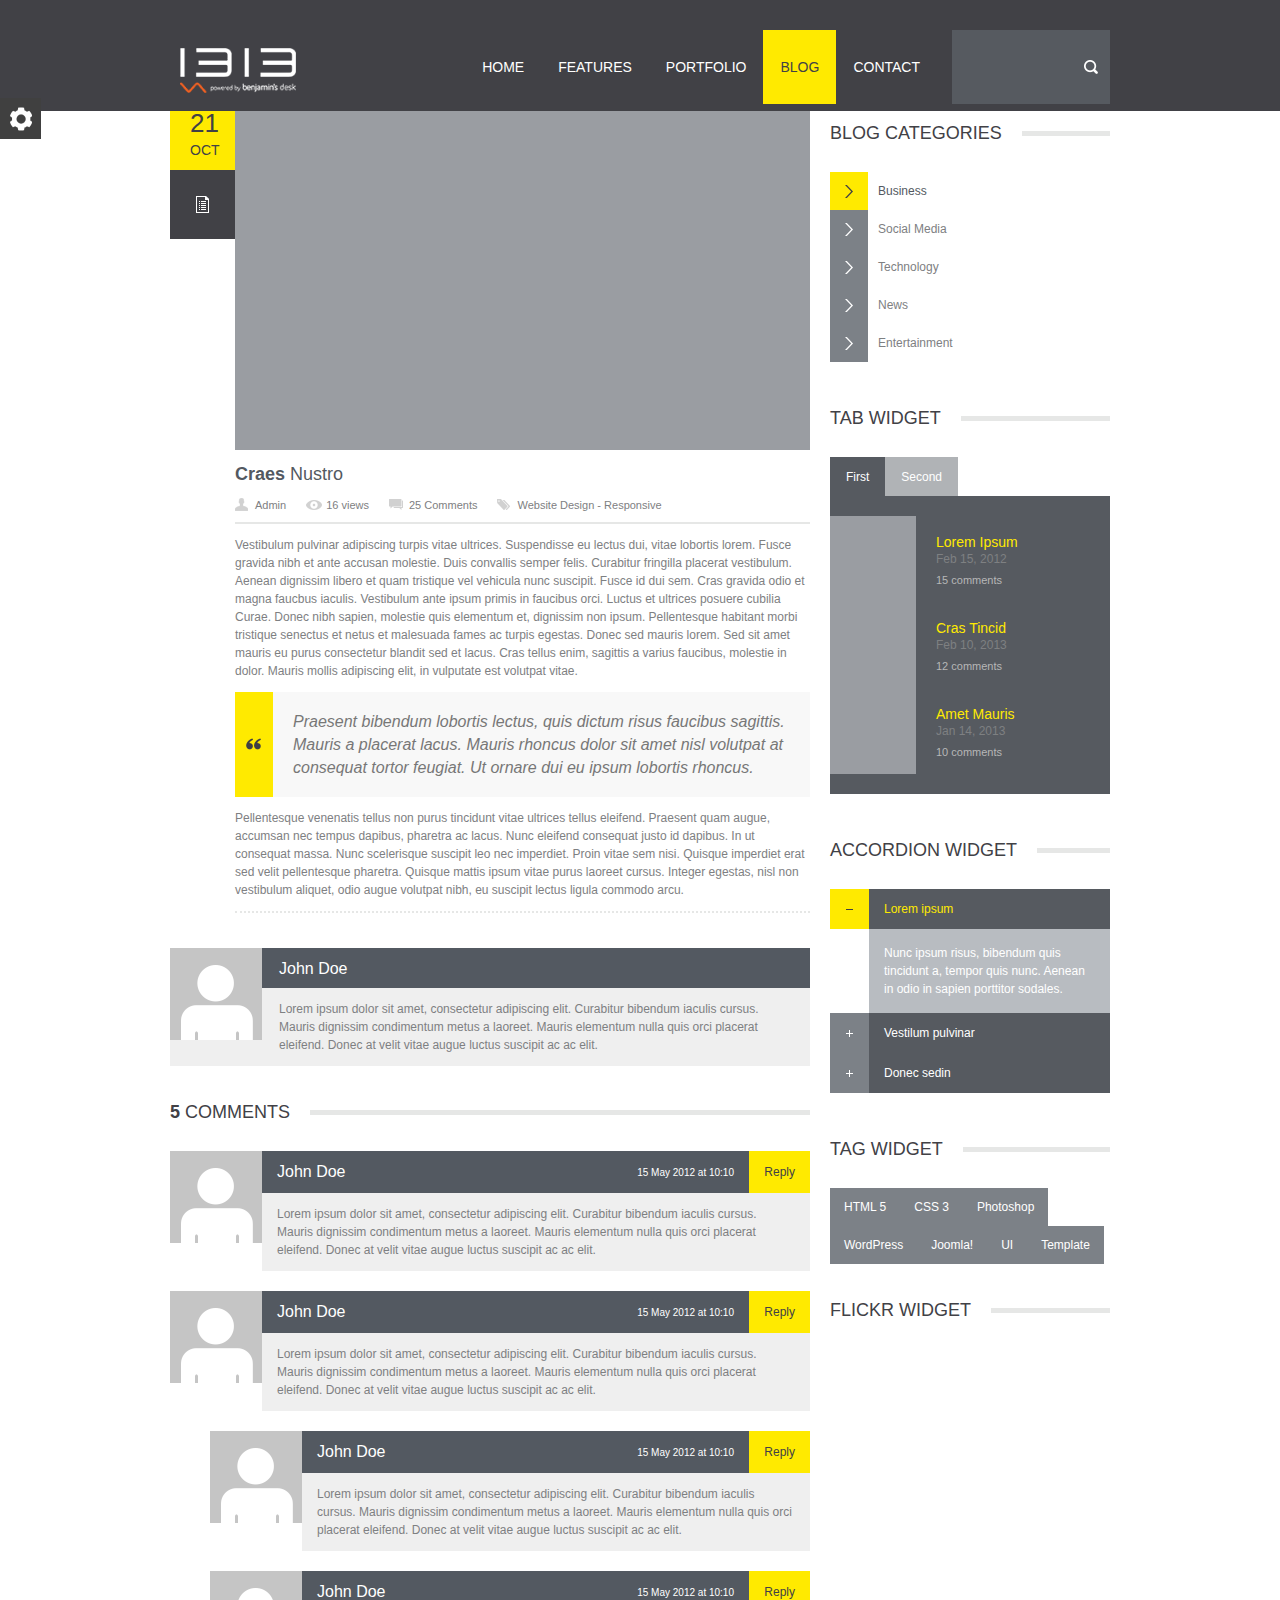
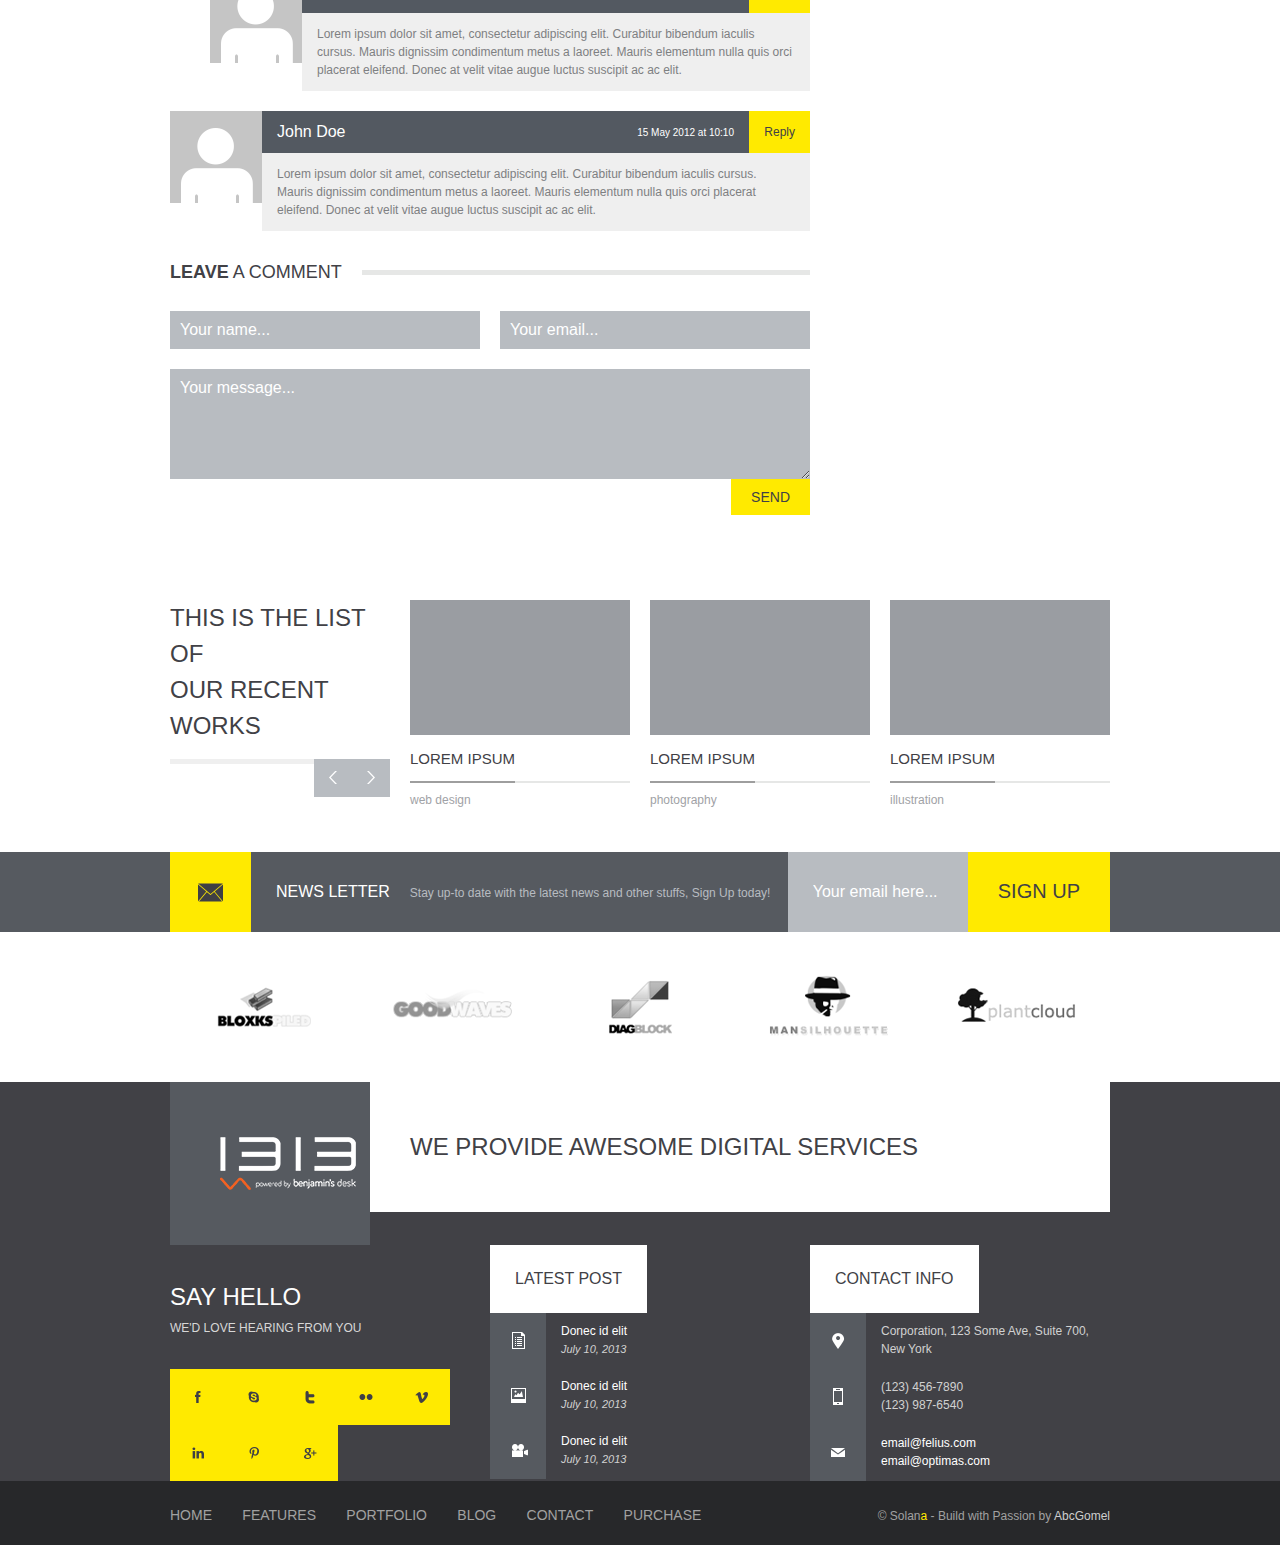
<file: blog-single.html>
<!DOCTYPE html>
<!--

	Theme Name: Solana
	Description: HTML/CSS Template
	Author: Abcgomel 
	Version: 1.0
	Designed & Coded by Abcgomel
	
-->
<html>
 	<head>
		<title>Solana - Responsive Multipurpose HTML Template</title>
		<meta charset=utf-8 >
		
		<meta name="robots" content="index, follow" > 
		<meta name="keywords" content="" > 
		<meta name="description" content="" > 
		<meta name="viewport" content="width=device-width, initial-scale=1, maximum-scale=1">
		<link rel="shortcut icon" href="favicon.ico">

<!-- CSS begin -->

		
		<link rel="stylesheet" type="text/css" href="css/style.css" >
		<link rel="stylesheet" type="text/css" href="css/skeleton.css" >

		<link rel="stylesheet" type="text/css" href="css/jquery.fancybox-1.3.4.css"  >
	    <link rel="stylesheet" href="css/switcher/style.css">
		<link rel="stylesheet" href="css/layout/wide.css" id="layout">
		<link rel="stylesheet" href="css/colors/yellow.css" id="colors">

		<!--[if lte IE 8]><link rel="stylesheet" type="text/css" href="css/ie-warning.css" ><![endif]-->
		<!--[if lte IE 9]><link rel="stylesheet" type="text/css" media="screen" href="css/style-ie.css" /><![endif]-->
		<!--[if lte IE 8]><link rel="stylesheet" type="text/css" href="css/ei8fix.css" ><![endif]-->
		

		
 
<!-- CSS end -->

		<!--[if lt IE 9]>
			<script src="http://html5shim.googlecode.com/svn/trunk/html5.js"></script>
		<![endif]-->
		
	</head>
	<body>
	
<div id="wrap" class="boxed">
<div class="grey-bg"> <!-- Grey bg  -->	
	
	
	<!--[if lte IE 7]>
	<div id="ie-container">
		<div id="ie-cont-close">
			<a href='#' onclick='javascript&#058;this.parentNode.parentNode.style.display="none"; return false;'><img src='images/ie-warning-close.jpg' style='border: none;' alt='Close'></a>
		</div>
		<div id="ie-cont-content" >
			<div id="ie-cont-warning">
				<img src='images/ie-warning.jpg' alt='Warning!'>
			</div>
			<div id="ie-cont-text" >
				<div id="ie-text-bold">
					You are using an outdated browser
				</div>
				<div id="ie-text">
					For a better experience using this site, please upgrade to a modern web browser.
				</div>
			</div>
			<div id="ie-cont-brows" >
				<a href='http://www.firefox.com' target='_blank'><img src='images/ie-warning-firefox.jpg' alt='Download Firefox'></a>
				<a href='http://www.opera.com/download/' target='_blank'><img src='images/ie-warning-opera.jpg' alt='Download Opera'></a>
				<a href='http://www.apple.com/safari/download/' target='_blank'><img src='images/ie-warning-safari.jpg' alt='Download Safari'></a>
				<a href='http://www.google.com/chrome' target='_blank'><img src='images/ie-warning-chrome.jpg' alt='Download Google Chrome'></a>
			</div>
		</div>
	</div>
	<![endif]-->
	
<!-- HEADER -->
		<header id="header" >
			<div class="container clearfix">
				<div class="sixteen columns">
						<div class="header-container m-top-30 clearfix">
				
							<div class="header-logo-container ">
								<div class="logo-container">	
									<a href="index.html" class="logo" rel="home" title="Home">
										<img src="images/logo-retina.png" alt="solana" >
									</a>
								</div>
							</div>

							<div class="header-menu-container right">
								<!-- TOP MENU -->
								<nav id="main-nav">
									<ul class="sf-menu clearfix">
										<li ><a href="index.html">Home</a>
											<ul>
												<li><a href="index2.html">Home 2</a></li>
												<li><a href="index3.html">Home 3</a></li>
												<li><a href="index4.html">Home 4</a></li>
												<li><a href="index5.html">Home 5</a></li>
											</ul>
										</li>
										<li ><a href="elements.html">Features</a>
											<ul>
												<li><a href="about-us.html">About Us</a></li>
												<li><a href="services.html">Services</a></li>
												<li><a href="elements.html">Elements</a></li>
												<li><a href="icons.html">Icons</a></li>
												<li><a href="pricing-tables.html">Pricing tables</a></li>
												<li ><a href="404.html">404 Error</a></li>

											</ul>
										</li>
										<li><a href="portfolio.html">Portfolio</a>
											<ul>
												<li><a href="portfolio.html">2 column</a></li>
												<li><a href="portfolio3.html">3 column</a></li>
												<li><a href="portfolio4.html">4 column</a></li>
												<li><a href="portfolio-single.html">Portfolio single</a></li>
												<li><a href="#">3D level menu</a>
													<ul>
														<li><a href="#">Menu item</a></li>
														<li><a href="#">Menu item</a></li>
													</ul>
												</li>
											</ul>
										</li>
										<li class="current" ><a href="blog.html">Blog</a>
											<ul>
												<li class="current"><a href="blog-single.html">Blog-single</a></li>
											</ul>
										</li>
										<li ><a href="contact.html">Contact</a></li>
										
								  </ul>
								</nav>
								
								<div class="search-container ">
									<form action="#" class="search-form">
										<input type="text" name="search-form-txt" class="search-text" >
										<input type="submit" value="" class="search-submit" name="submit">
									</form>
								</div>
								
							</div>
							
						</div>
				</div>
			</div>

		</header>

<!-- PAGE TITLE -->
	<div class="container m-bot-35 clearfix">
		<div class="sixteen columns">
			<div class="page-title-container clearfix">
				<h1 class="page-title">BLOG</h1>
			</div>	
		</div>
	</div>	
	
</div>	<!-- Grey bg end -->	

<!-- CONTENT -->
	<div class="container clearfix">
		<div class="eleven columns m-bot-25">
		<!-- BLOG ITEM -->
			<div class="blog-item m-bot-35 clearfix">
						<div class="hover-item">
							<div class="clearfix">
								<div class="blog-item-date-inf-container left">
										<div class="blog-item-date-cont">
											<div class="blog-item-date">21</div>
											<div class="blog-item-mounth">OCT</div>
										</div>
										<div>
											<div class="blog-item-category-img">
												<img src="images/icon-standart-post.png" alt="Ipsum" >
											</div>
										</div>
								</div>
								
								<div class="view view-first">
									<img src="images/content/post-2-1.jpg" alt="Ipsum" >
									<div class="mask"></div>	
									<div class="abs">
										<a href="images/content/post-2-1.jpg" class="lightbox zoom info"></a><a href="blog-single.html" class="link info"></a>
									</div>	
								</div>
							</div>	
							<div class="blog-item-caption-container">
										<a class="a-invert" href="blog-single.html" ><span class="bold">Craes</span> Nustro</a>
									<div class="lp-item-container-border clearfix">
										<div class="blog-info-container">
												<ul class="clearfix">
													<li class="author">Admin</li>
													<li class="view">16 views</li>
													<li class="comment">25 Comments</li>
													<li class="tag">Website Design - Responsive</li>
												</ul>
										</div>
									</div>
							</div>
						</div>
						<div class="blog-item-text-container">
							<p>Vestibulum pulvinar adipiscing turpis vitae ultrices. Suspendisse eu lectus dui, vitae lobortis lorem. Fusce gravida nibh et ante accusan molestie. Duis convallis semper felis. Curabitur fringilla placerat vestibulum. Aenean dignissim libero et quam tristique vel vehicula nunc suscipit. Fusce id dui sem. Cras gravida odio et magna faucbus iaculis. Vestibulum ante ipsum primis in faucibus orci. Luctus et ultrices posuere cubilia Curae. Donec nibh sapien, molestie quis elementum et, dignissim non ipsum. Pellentesque habitant morbi tristique senectus et netus et malesuada fames ac turpis egestas. Donec sed mauris lorem. Sed sit amet mauris eu purus consectetur blandit sed et lacus. Cras tellus enim, sagittis a varius faucibus, molestie in dolor. Mauris mollis adipiscing elit, in vulputate est volutpat vitae.</p>
							<blockquote>Praesent bibendum lobortis lectus, quis dictum risus faucibus sagittis. Mauris a placerat lacus. Mauris rhoncus dolor sit amet nisl volutpat at consequat tortor feugiat. Ut ornare dui eu ipsum lobortis rhoncus.</blockquote>
							<p>Pellentesque venenatis tellus non purus tincidunt vitae ultrices tellus eleifend. Praesent quam augue, accumsan nec tempus dapibus, pharetra ac lacus. Nunc eleifend consequat justo id dapibus. In ut consequat massa. Nunc scelerisque suscipit leo nec imperdiet. Proin vitae sem nisi. Quisque imperdiet erat sed velit pellentesque pharetra. Quisque mattis ipsum vitae purus laoreet cursus. Integer egestas, nisl non vestibulum aliquet, odio augue volutpat nibh, eu suscipit lectus ligula commodo arcu.</p>

						</div>

	
			</div>
			
			
				<!-- AUTHOR -->
							<div class="author-comment content-container-white m-bot-25">
								<div class="author-avatar">
									<img alt="" src="images/content/avatar-1.png">
								</div>
								<div class="comment-head">
									<div class="author-name"><a href="#">John Doe</a></div>
								</div>	
								<div class="author-text">
									<p>Lorem ipsum dolor sit amet, consectetur adipiscing elit. Curabitur bibendum iaculis cursus. Mauris dignissim condimentum metus a laoreet. Mauris elementum nulla quis orci placerat eleifend. Donec at velit vitae augue luctus suscipit ac ac elit. </p>
								</div>
							</div>
	<!-- COMMENTS all-->
				<div class="caption-container-main m-bot-30">
					<div class="caption-text-container"><span class="bold">5</span> COMMENTS</div>
					<div class="content-container-white caption-bg "></div>
				</div>		
	<!-- COMMENTS -->
				<div class="comment-list">
					
					<ol>

						<li class="comment">
							<div class="single-comment">
								<div class="comment-avatar">
									<img alt="" src="images/content/avatar-1.png">
								</div>
								<div class="comment-head clearfix">
									<div class="comment-name left"><a href="#">John Doe</a></div>
									<div class="right">
										<span class="comment-desc">15 May 2012 at 10:10</span>
										<span class="comment-reply"><a href="#">Reply</a></span>
									</div>  
								</div>	
								<div class="comment-text ">
									<p>Lorem ipsum dolor sit amet, consectetur adipiscing elit. Curabitur bibendum iaculis cursus. Mauris dignissim condimentum metus a laoreet. Mauris elementum nulla quis orci placerat eleifend. Donec at velit vitae augue luctus suscipit ac ac elit. </p>
								</div>
							</div>
						</li>
				
						<li class="comment">					
							<div class="single-comment">
								<div class="comment-avatar">
									<img alt="" src="images/content/avatar-1.png">
								</div>
								<div class="comment-head clearfix">
									<div class="comment-name left"><a href="#">John Doe</a></div>
									<div class="right">
										<span class="comment-desc">15 May 2012 at 10:10</span>
										<span class="comment-reply"><a href="#">Reply</a></span>
									</div>  
								</div>	
								<div class="comment-text ">
									<p>Lorem ipsum dolor sit amet, consectetur adipiscing elit. Curabitur bibendum iaculis cursus. Mauris dignissim condimentum metus a laoreet. Mauris elementum nulla quis orci placerat eleifend. Donec at velit vitae augue luctus suscipit ac ac elit. </p>
								</div>
							</div>
							
							
							<ol class="comment-sub">

								<li class="comment">

									<div class="single-comment">
										<div class="comment-avatar">
											<img alt="" src="images/content/avatar-1.png">
										</div>
										<div class="comment-head clearfix">
											<div class="comment-name left"><a href="#">John Doe</a></div>
											<div class="right">
												<span class="comment-desc">15 May 2012 at 10:10</span>
												<span class="comment-reply"><a href="#">Reply</a></span>
											</div>  
										</div>	
										<div class="comment-text ">
											<p>Lorem ipsum dolor sit amet, consectetur adipiscing elit. Curabitur bibendum iaculis cursus. Mauris dignissim condimentum metus a laoreet. Mauris elementum nulla quis orci placerat eleifend. Donec at velit vitae augue luctus suscipit ac ac elit. </p>
										</div>
									</div>
								</li>

								<li class="comment">

									<div class="single-comment">
										<div class="comment-avatar">
											<img alt="" src="images/content/avatar-1.png">
										</div>
										<div class="comment-head clearfix">
											<div class="comment-name left"><a href="#">John Doe</a></div>
											<div class="right">
												<span class="comment-desc">15 May 2012 at 10:10</span>
												<span class="comment-reply"><a href="#">Reply</a></span>
											</div>  
										</div>	
										<div class="comment-text ">
											<p>Lorem ipsum dolor sit amet, consectetur adipiscing elit. Curabitur bibendum iaculis cursus. Mauris dignissim condimentum metus a laoreet. Mauris elementum nulla quis orci placerat eleifend. Donec at velit vitae augue luctus suscipit ac ac elit. </p>
										</div>
									</div>

								</li>

							</ol>
						</li>


						<li class="comment">

							<div class="single-comment">
								<div class="comment-avatar">
									<img alt="" src="images/content/avatar-1.png">
								</div>
								<div class="comment-head clearfix">
									<div class="comment-name left"><a href="#">John Doe</a></div>
									<div class="right">
										<span class="comment-desc">15 May 2012 at 10:10</span>
										<span class="comment-reply"><a href="#">Reply</a></span>
									</div>  
								</div>	
								<div class="comment-text ">
									<p>Lorem ipsum dolor sit amet, consectetur adipiscing elit. Curabitur bibendum iaculis cursus. Mauris dignissim condimentum metus a laoreet. Mauris elementum nulla quis orci placerat eleifend. Donec at velit vitae augue luctus suscipit ac ac elit. </p>
								</div>
							</div>
							
						</li>

					</ol>
		
				</div>
		<!-- LEAVE A COMMENT -->	

				<div class="caption-container-main m-bot-30">
					<div class="caption-text-container"><span class="bold">LEAVE</span> A COMMENT</div>
					<div class="content-container-white caption-bg "></div>
				</div>
			<div class="leave-comment-container">
				<form action="#" id="comment-form" method="post" class="clearfix">			
					<fieldset class="field-1-2-comment left">
						<label>Name</label>
						<input type="text" name="name" id="Myname" onblur="if(this.value=='')this.value='Your name...';" onfocus="if(this.value=='Your name...')this.value='';" value="Your name..." class="text requiredField m-bot-20" >
					</fieldset >
					<fieldset class="field-1-2-comment left">
						<label>Email</label>	
						<input type="text" name="email" id="myemail"   onblur="if(this.value=='')this.value='Your email...';" onfocus="if(this.value=='Your email...')this.value='';" value="Your email..."  class="text requiredField email m-bot-20" >
					</fieldset>
					<fieldset class="field-1-1-comment left">
						<label>Message</label>
						<textarea name="message" id="Mymessage" rows="5" cols="30" class="text requiredField" onblur="if(this.value=='')this.value='Your message...';" onfocus="if(this.value=='Your message...')this.value='';"   >Your message...</textarea>
					</fieldset>
					<fieldset class="right m-t-min-1">
						<input name="Mysubmitted" id="Mysubmitted" value="SEND" class="button medium" type="submit" >
					</fieldset>
				</form>
			</div>
			
			
			
			
			
			
			
			
			
			
			

		</div>

<!-- SIDEBAR -->
		<div class="five columns ">
		<!-- WIDGET -->
			<div class="sidebar-item  m-bot-35">
			
				<div class="caption-container-main m-bot-30">
					<div class="caption-text-container">BLOG CATEGORIES</div>
					<div class="content-container-white caption-bg "></div>
				</div>

				<div >
					<ul class="blog-categories">
						<li class="active "><a href="#"><span class="blog-cat-icon"></span>Business</a></li>
						<li><a href="#"><span class="blog-cat-icon"></span>Social Media</a></li>
						<li><a href="#"><span class="blog-cat-icon"></span>Technology</a></li>
						<li><a href="#"><span class="blog-cat-icon"></span>News</a></li>
						<li><a href="#"><span class="blog-cat-icon"></span>Entertainment</a></li>
					</ul>
				</div>
			</div>	
		<!-- WIDGET -->	
			<div class="sidebar-item  m-bot-35">
				<div class="caption-container-main m-bot-30">
					<div class="caption-text-container">TAB WIDGET</div>
					<div class="content-container-white caption-bg "></div>
				</div>

				<div class="">
						<ul class="tabs-nav">
							<li class="active">
								<a href="#tab1">First</a>
							</li>
							<li class="">
								<a href="#tab2">Second</a>
							</li>
						</ul>
						<div>
							<div id="tab1" class="tab-content" >
								<ul class="latest-post-container">
									<li class="latest-post-sidebar clearfix">
										<div class="lp-img-cont left">
											<a href="" ><img src="images/content/port-2-3.jpg" alt="project"></a>
										</div>
										<div class="lp-title-cont left">
											<p class="latest-post-sidebar-title"><a href="">Lorem Ipsum</a></p>
											<p class="latest-post-sidebar-date">Feb 15, 2012</p>
											<p class="latest-post-sidebar-comm">15 comments</p>
										</div>	
									</li>
									<li class="latest-post-sidebar clearfix">
										<div class="lp-img-cont left">
											<a href="" ><img src="images/content/port-2-2.jpg" alt="project"></a>
										</div>
										<div class="lp-title-cont left">
											<p class="latest-post-sidebar-title"><a href="">Cras Tincid</a></p>
											<p class="latest-post-sidebar-date">Feb 10, 2013</p>
											<p class="latest-post-sidebar-comm">12 comments</p>
										</div>	
									</li>
									<li class="latest-post-sidebar clearfix">
										<div class="lp-img-cont left">
											<a href="" ><img src="images/content/port-2-4.jpg" alt="project"></a>
										</div>
										<div class="lp-title-cont left">
											<p class="latest-post-sidebar-title"><a href="">Amet Mauris</a></p>
											<p class="latest-post-sidebar-date">Jan 14, 2013</p>
											<p class="latest-post-sidebar-comm">10 comments</p>
										</div>
									</li>
								</ul>
							</div>
							<div id="tab2" class="tab-content content-container-white" >
								<ul class="tab-post-container text ">
									<li class="clearfix">
										<p>Aenean nisl orci, condim entum ultrices consequat eu, vehicula ac. Lorem ipsum dolor sit amet, consectetur adipiscing elit. Aenean nisl orci.</p>
										<p>Lorem ipsum dolor sit amet, consectetur adipiscing elit. Aenean nisl orci, condim entum ultrices consequat eu, vehicula.</p>
									</li>
								</ul>
							</div>
						</div>
				</div>
			</div>
		<!-- WIDGET -->	
			<div class="sidebar-item  m-bot-35">
				<div class="caption-container-main m-bot-30">
					<div class="caption-text-container">ACCORDION WIDGET</div>
					<div class="content-container-white caption-bg "></div>
				</div>
				

				
				<div>
				
					<div id="accordion">
					
						  <h3><a href="#">Lorem ipsum</a></h3>
						  <div>
							<p>Nunc ipsum risus, bibendum quis tincidunt a, tempor quis nunc. Aenean in odio in sapien porttitor sodales.</p>
						  </div>
						  
						  <h3><a href="#">Vestilum pulvinar</a></h3>
						  <div>
							<p>Nunc ipsum risus, bibendum quis tincidunt a, tempor quis nunc. Aenean in odio in sapien porttitor sodales.</p>
						  </div>
						  
						  <h3><a href="#">Donec sedin</a></h3>
						  <div>
						  <p>Nunc ipsum risus, bibendum quis tincidunt a, tempor quis nunc. Aenean in odio in sapien porttitor sodales.</p>
						  </div> 
					 
					 </div><!-- End accordion -->
					
				</div>
			</div>
		<!-- WIDGET -->	
			<div class="sidebar-item  m-bot-25">
				<div class="caption-container-main m-bot-30">
					<div class="caption-text-container">TAG WIDGET</div>
					<div class="content-container-white caption-bg "></div>
				</div>
				
				
				<div>
				
						<div class="tag-cloud">
							<ul class="clearfix">
								<li><a href="">HTML 5</a></li>
								<li><a href="">CSS 3</a></li>
								<li><a href="">Photoshop</a></li>
								<li><a href="">WordPress</a></li>
								<li><a href="">Joomla!</a></li>
								<li><a href="">UI</a></li>
								<li><a href="">Template</a></li>
							</ul>
						</div>
					
				</div>
			</div>
		<!-- WIDGET -->	
			<div class="sidebar-item  m-bot-35">
				<div class="caption-container-main m-bot-30">
					<div class="caption-text-container">FLICKR WIDGET</div>
					<div class="content-container-white caption-bg "></div>
				</div>

					<ul id="flickrfeed" class="clearfix"></ul>

			</div>
		</div>
	</div>






<!-- LATEST WORK -->
	<div class="container clearfix m-top-60">
		<div class="four columns carousel-intro m-bot-33">

						<div class="caption-container m-bot-20">
							<div class="title-block-text">
								THIS IS THE LIST OF<br>
								OUR RECENT<br>
								<strong>WORKS</strong>
							</div>
							
							<div class="carousel-navi jcarousel-scroll">
								<div class="jcarousel-prev"></div>
								<div class="jcarousel-next"></div>
							</div>
						</div>
			
		</div>

		
		<!-- jCAROUSEL -->
		<div class="jcarousel latest-work-jc m-bot-30" >
			<ul class="clearfix">
				<!-- LATEST WORK ITEM -->
				<li class="four columns">
						<div class="hover-item">
							<div class="view view-first">
								<img src="images/content/port-2-1.jpg" alt="Ipsum" >
								<div class="mask"></div>	
								<div class="abs">
									<a href="images/content/port-2-1.jpg" class="lightbox zoom info"></a><a href="portfolio-single.html" class="link info"></a>
								</div>	
							</div>
							<div class="lw-item-caption-container">
								<a class="a-invert" href="portfolio-single.html" >
									<div class="item-title-main-container clearfix">
										<div class="item-title-text-container">
											<span class="bold">Lorem</span> Ipsum
										</div>
									</div>
								</a>
								<div class="item-caption">web design</div>
							</div>
						</div>
				</li>

				<!-- LATEST WORK ITEM -->
				<li class="four columns">
						<div class=" hover-item">
							<div class="view view-first">
								<img src="images/content/port-2-2.jpg" alt="Ipsum" >
								<div class="mask"></div>
								<div class="abs">
									<a href="images/content/port-2-2.jpg" class="lightbox zoom info"></a><a href="portfolio-single.html" class="link info"></a>
								</div>	
							</div>
							<div class="lw-item-caption-container">
								<a class="a-invert" href="portfolio-single.html" >
									<div class="item-title-main-container clearfix">
										<div class="item-title-text-container">
											<span class="bold">Lorem</span> Ipsum
										</div>
									</div>
								</a>
								<div class="item-caption">photography</div>
							</div>
						</div>
				</li>

				<!-- LATEST WORK ITEM -->
				<li class="four columns">
						<div class=" hover-item">
							<div class="view view-first">
								<img src="images/content/port-2-3.jpg" alt="Ipsum" >
								<div class="mask"></div>
								<div class="abs">
									<a href="images/content/port-2-3.jpg" class="lightbox zoom info"></a><a href="portfolio-single.html" class="link info"></a>
								</div>	
							</div>
							<div class="lw-item-caption-container">
								<a class="a-invert" href="portfolio-single.html" >
									<div class="item-title-main-container clearfix">
										<div class="item-title-text-container">
											<span class="bold">Lorem</span> Ipsum
										</div>
									</div>
								</a>
								<div class="item-caption">illustration</div>
							</div>
						</div>
				</li>

				<!-- LATEST WORK ITEM -->
				<li class="four columns">
						<div class="hover-item">
							<div class="view view-first">
								<img src="images/content/port-2-4.jpg" alt="Ipsum" >
								<div class="mask"></div>
								<div class="abs">
									<a href="images/content/port-2-4.jpg" class="lightbox zoom info"></a><a href="portfolio-single.html" class="link info"></a>
								</div>	
							</div>
							<div class="lw-item-caption-container">
								<a class="a-invert" href="portfolio-single.html" >
									<div class="item-title-main-container clearfix">
										<div class="item-title-text-container">
											<span class="bold">Lorem</span> Ipsum
										</div>
									</div>
								</a>
								<div class="item-caption">web design</div>
							</div>
						</div>
				</li>

				<!-- LATEST WORK ITEM -->
				<li class="four columns">
						<div class=" hover-item">
							<div class="view view-first">
								<img src="images/content/port-2-5.jpg" alt="Ipsum" >
								<div class="mask"></div>
								<div class="abs">
									<a href="images/content/port-2-5.jpg" class="lightbox zoom info"></a><a href="portfolio-single.html" class="link info"></a>
								</div>	
							</div>
							<div class="lw-item-caption-container">
								<a class="a-invert" href="portfolio-single.html" >
									<div class="item-title-main-container clearfix">
										<div class="item-title-text-container">
											<span class="bold">Lorem</span> Ipsum
										</div>
									</div>
								</a>
								<div class="item-caption">web design</div>
							</div>
						</div>
				</li>

				<!-- LATEST WORK ITEM -->
				<li class="four columns">
						<div class=" hover-item">
							<div class="view view-first">
								<img src="images/content/port-2-6.jpg" alt="Ipsum" >
								<div class="mask"></div>
								<div class="abs">
									<a href="images/content/port-2-6.jpg" class="lightbox zoom info"></a><a href="portfolio-single.html" class="link info"></a>
								</div>	
							</div>
							<div class="lw-item-caption-container">
								<a class="a-invert" href="portfolio-single.html" >
									<div class="item-title-main-container clearfix">
										<div class="item-title-text-container">
											<span class="bold">Lorem</span> Ipsum
										</div>
									</div>
								</a>
								<div class="item-caption">web design</div>
							</div>
						</div>
				</li>
				
				<!-- LATEST WORK ITEM -->
				<li class="four columns">
						<div class=" hover-item">
							<div class="view view-first">
								<img src="images/content/port-2-7.jpg" alt="Ipsum" >
								<div class="mask"></div>
								<div class="abs">
									<a href="images/content/port-2-7.jpg" class="lightbox zoom info"></a><a href="portfolio-single.html" class="link info"></a>
								</div>	
							</div>
							<div class="lw-item-caption-container">
								<a class="a-invert" href="portfolio-single.html" >
									<div class="item-title-main-container clearfix">
										<div class="item-title-text-container">
											<span class="bold">Lorem</span> Ipsum
										</div>
									</div>
								</a>
								<div class="item-caption">web design</div>
							</div>
						</div>
				</li>

				<!-- LATEST WORK ITEM -->
				<li class="four columns">
						<div class=" hover-item">
							<div class="view view-first">
								<img src="images/content/port-2-8.jpg" alt="Ipsum" >
								<div class="mask"></div>
								<div class="abs">
									<a href="images/content/port-2-8.jpg" class="lightbox zoom info"></a><a href="portfolio-single.html" class="link info"></a>
								</div>	
							</div>
							<div class="lw-item-caption-container">
								<a class="a-invert" href="portfolio-single.html" >
									<div class="item-title-main-container clearfix">
										<div class="item-title-text-container">
											<span class="bold">Lorem</span> Ipsum
										</div>
									</div>
								</a>
								<div class="item-caption">web design</div>
							</div>
						</div>
				</li>
			</ul>
		</div>
		<!-- jCAROUSEL End -->
	</div>	
<!-- OUR PROJECTS End -->


<!-- NEWS LETTER -->
<div class="dark-grey-bg">
	<div class="container m-bot-20 clearfix">
		<div class="sixteen columns">
			<div class="newsletter-container clearfix">
				<div class="nl-img-container">
					<img src="images/icon-mail.png" alt="mail">
				</div>
				<div class="nl-text-container clearfix">
					<div class="caption">
						<span class="bold">NEWS</span> LETTER
					</div>
					<div class="nl-text">Stay up-to date with the latest news and other stuffs, Sign Up today!</div>
					<div class="nl-form-container">
						<form class="newsletterform" method="post" action="#">
							<input type="text" onblur="if(this.value=='')this.value='Your email here...';" onfocus="if(this.value=='Your email here...')this.value='';" value="Your email here..." name="email"><button class="nl-button">SIGN UP</button>
						</form>
					</div>	
				</div>
			</div>
		</div>
	</div>
</div>
	
<!-- OUR CLIENTS -->
	<div class="container clearfix">
		<div class="sixteen columns m-bot-20">
			<ul class="our-clients-container clearfix ">
				<li class="">
					<a href="">
						<div class="bw-wrapper">
							<img src="images/logo1.png" alt="client" >
						</div>
					</a>
				</li>
				<li class="">
					<a href="">
						<div class="bw-wrapper">
							<img src="images/logo2.png" alt="client" >
						</div>
					</a>
				</li>
				<li class="">
					<a href="">
						<div class="bw-wrapper">
							<img src="images/logo3.png" alt="client">
						</div>
					</a>
				</li>
				<li class="">
					<a href="">
						<div class="bw-wrapper">
							<img src="images/logo4.png" alt="client" >
						</div>
					</a>
				</li>
				<li class="">
					<a href="">
						<div class="bw-wrapper">
							<img src="images/logo5.png" alt="client" >
						</div>
					</a>
				</li>
            </ul>
		</div>	
	</div>
<!-- FOOTER -->
	<footer>
		<div class="footer-content-bg">
			<div class="container clearfix">
				<div class="one-third-footer-spec column omega">

						<div class="logo-footer-container">	
							<a href="index.html" class="logo" rel="home" title="Home">
								<img src="images/logo-retina.png" alt="solana" >
							</a>
						</div>
				</div>
				<div class="two-thirds-footer-spec column alpha">


					<p class="footer-content-container m-none">WE PROVIDE AWESOME DIGITAL <strong>SERVICES</strong></p>

				</div>
			</div>
			<div class="container clearfix">
				<div class="one-third column">
					<div class="footer-social-text-container">
						<p class="title-font-24">SAY <strong>HELLO</strong></p>
						<p class="title-font-12">WE'D LOVE HEARING FROM YOU</p>
					</div>
					<div class="footer-social-links-container">	
						<ul class="social-links clearfix">
							<li><a class="facebook-link" target="_blank" title="Facebook" href="http://themeforest.net/item/solana-responsive-html5-template/5590059?ref=abcgomel"></a></li>
							<li><a class="skype-link" target="_blank" title="Skype" href="http://themeforest.net/item/solana-responsive-html5-template/5590059?ref=abcgomel"></a></li>
							<li><a class="twitter-link" target="_blank" title="Twitter" href="http://themeforest.net/item/solana-responsive-html5-template/5590059?ref=abcgomel"></a></li>
							<li><a class="flickr-link" target="_blank" title="Flickr" href="http://themeforest.net/item/solana-responsive-html5-template/5590059?ref=abcgomel"></a></li>
							<li><a class="vimeo-link" target="_blank" title="Vimeo" href="http://themeforest.net/item/solana-responsive-html5-template/5590059?ref=abcgomel"></a></li>
							<li><a class="linkedin-link" target="_blank" title="linkedin" href="http://themeforest.net/item/solana-responsive-html5-template/5590059?ref=abcgomel"></a></li>
							<li><a class="pintrest-link" target="_blank" title="pintrest" href="http://themeforest.net/item/solana-responsive-html5-template/5590059?ref=abcgomel"></a></li>
							<li><a class="googleplus-link" target="_blank" title="googleplus" href="http://themeforest.net/item/solana-responsive-html5-template/5590059?ref=abcgomel"></a></li>
						</ul>
					</div>
					
					
				</div>
				<div class="one-third column ">
					<h3 class="caption footer-block">LATEST <span class="bold">POST</span></h3>
					<ul class="latest-post">
						<li class="standart-post">
							<h4 class="title-post-footer"><a href="blog-single.html">Donec id elit</a></h4>
							<h4 class="date-post-footer">July 10, 2013</h4>
						</li>
						<li class="image-post">
							<h4 class="title-post-footer"><a href="blog-single.html">Donec id elit</a></h4>
							<h4 class="date-post-footer">July 10, 2013</h4>
						</li>
						<li class="video-post">
							<h4 class="title-post-footer"><a href="blog-single.html">Donec id elit</a></h4>
							<h4 class="date-post-footer">July 10, 2013</h4>
						</li>
					</ul>
				</div>
				<div class="one-third column ">
					<h3 class="caption footer-block">CONTACT <span class="bold">INFO</span></h3>
					<ul class="footer-contact-info">
						<li class="footer-loc">
							Corporation, 123 Some Ave, Suite 700,  New York
						</li>
						<li class="footer-phone">
							(123) 456-7890<br>(123) 987-6540
						</li>
						<li class="footer-mail">
							<a href="http://themeforest.net/item/solana-responsive-html5-template/5590059?ref=abcgomel">email@felius.com</a><br>
							<a href="http://themeforest.net/item/solana-responsive-html5-template/5590059?ref=abcgomel">email@optimas.com</a>
						</li>
					</ul>
					 
				</div>
			</div>
		</div>
		<div class="footer-copyright-bg">
			<div class="container ">
				<div class="sixteen columns clearfix">
					<div class="footer-menu-container">
						<nav class="clearfix" id="footer-nav">
							<ul class="footer-menu">
								<li><a href="index.html">Home</a></li>
								<li><a href="elements.html">Features</a></li>
								<li><a href="portfolio.html">Portfolio</a></li>
								<li><a href="blog.html">Blog</a></li>
								<li><a href="contact.html">Contact</a></li>
								<li><a href="http://themeforest.net/item/solana-responsive-html5-template/5590059?ref=abcgomel">Purchase</a></li>
							</ul>
						</nav>
					</div>	
					<div class="footer-copyright-container right-text">
					&copy; Solan<span class="yellow">a</span> - Build with Passion by <a class="author" href="http://themeforest.net/user/abcgomel/portfolio">AbcGomel</a>
					</div>
				</div>
				
			</div>
		</div>
	</footer>	
		<p id="back-top">
			<a href="#top" title="Back to Top"><span></span></a>
		</p>
</div><!-- End wrap -->
<!-- JS begin -->

		<script type="text/javascript" src="js/jquery-1.8.3.min.js"></script>
		<script type="text/javascript" src="js/jquery.easing.1.3.js"></script>
		<script type="text/javascript" src="js/superfish.js"></script>
		<script type="text/javascript" src="js/jquery-ui.min.js"></script>

		<script type="text/javascript" src="js/jquery.jcarousel.js"></script>
		<script type="text/javascript" src="js/jquery.fancybox-1.3.4.pack.js"></script>
		<script type="text/javascript" src="js/jQuery.BlackAndWhite.min.js"></script>
		<script type="text/javascript" src="js/jquery.validate.min.js"></script>
		<script type="text/javascript" src="js/jflickrfeed.min.js"></script>
		<script type="text/javascript" src="js/jquery.quicksand.js"></script>
		<script type="text/javascript" src="js/main.js"></script>
		<script type="text/javascript" src="js/jquery-cookie.js"></script>  
		<script src="js/styleswitcher.js"></script>
		<div class="switcher"></div>

<!-- JS end -->
		
	</body>
</html>
</file>
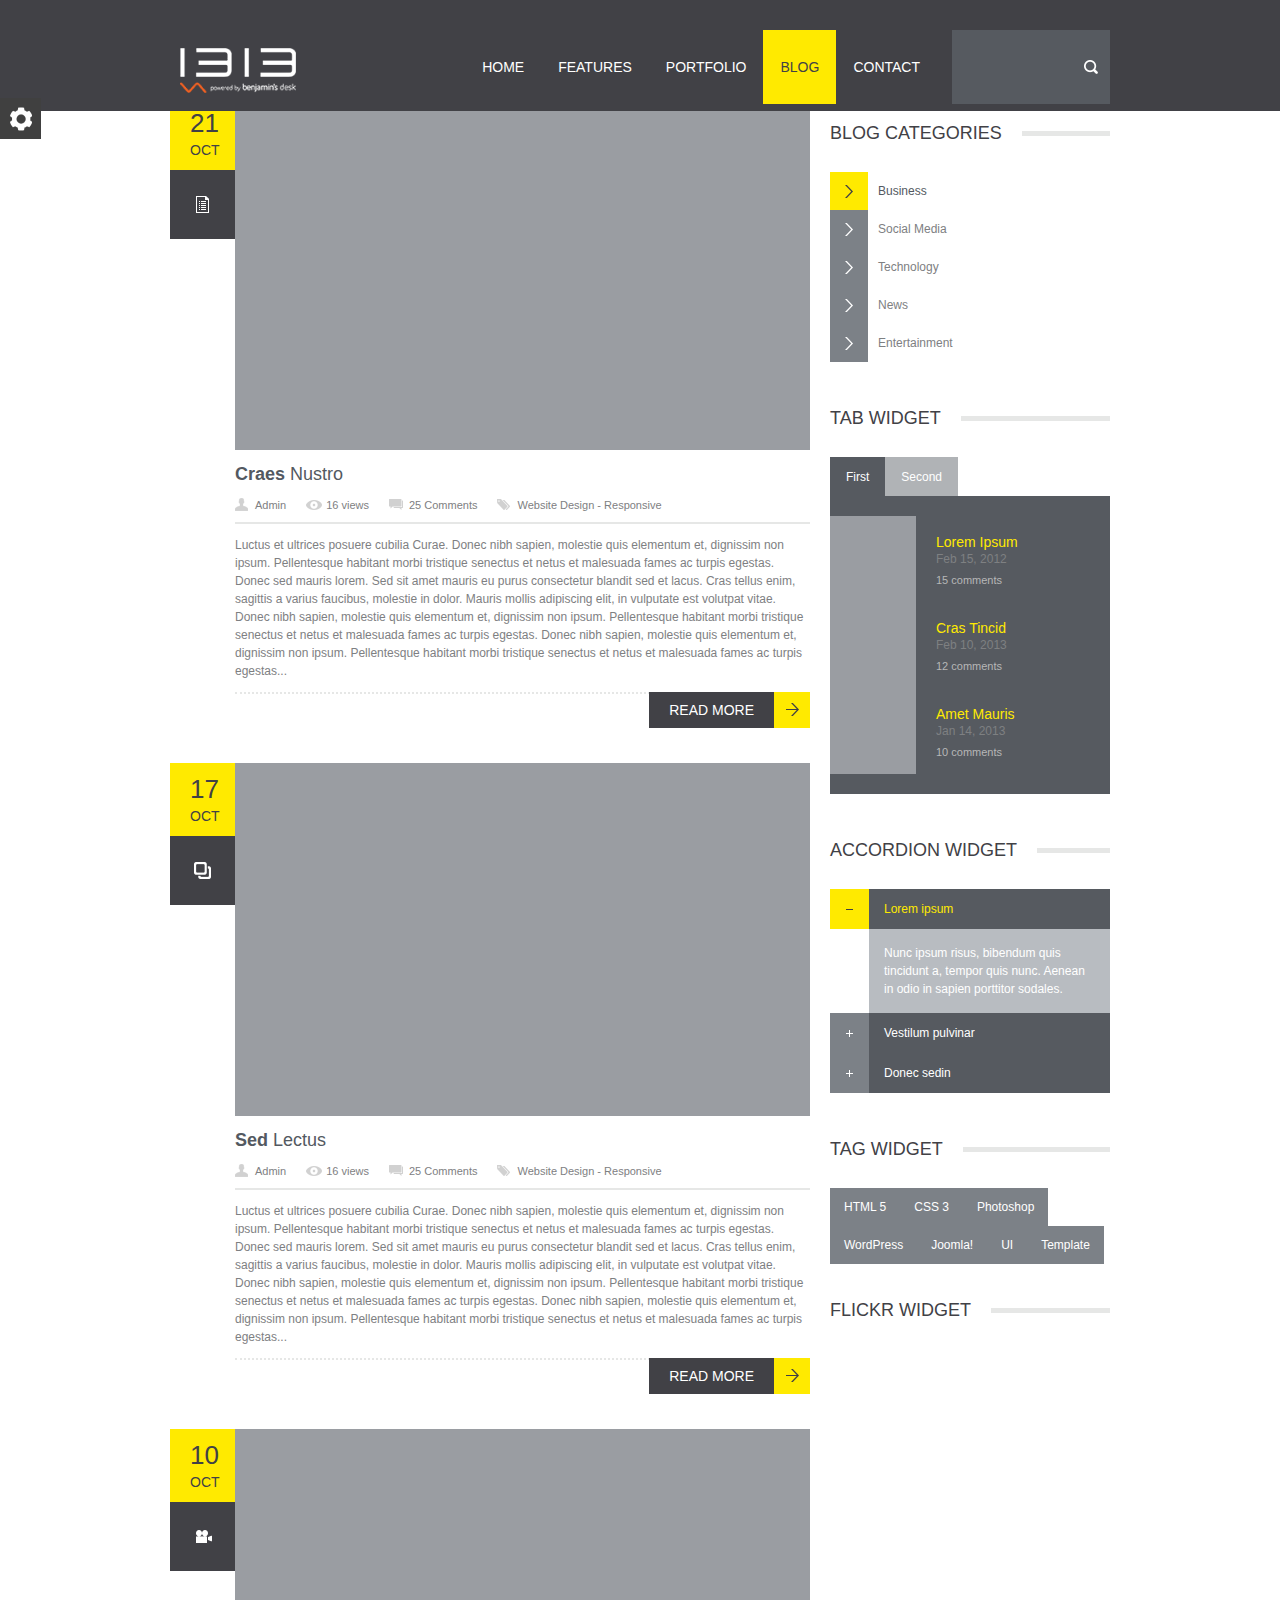
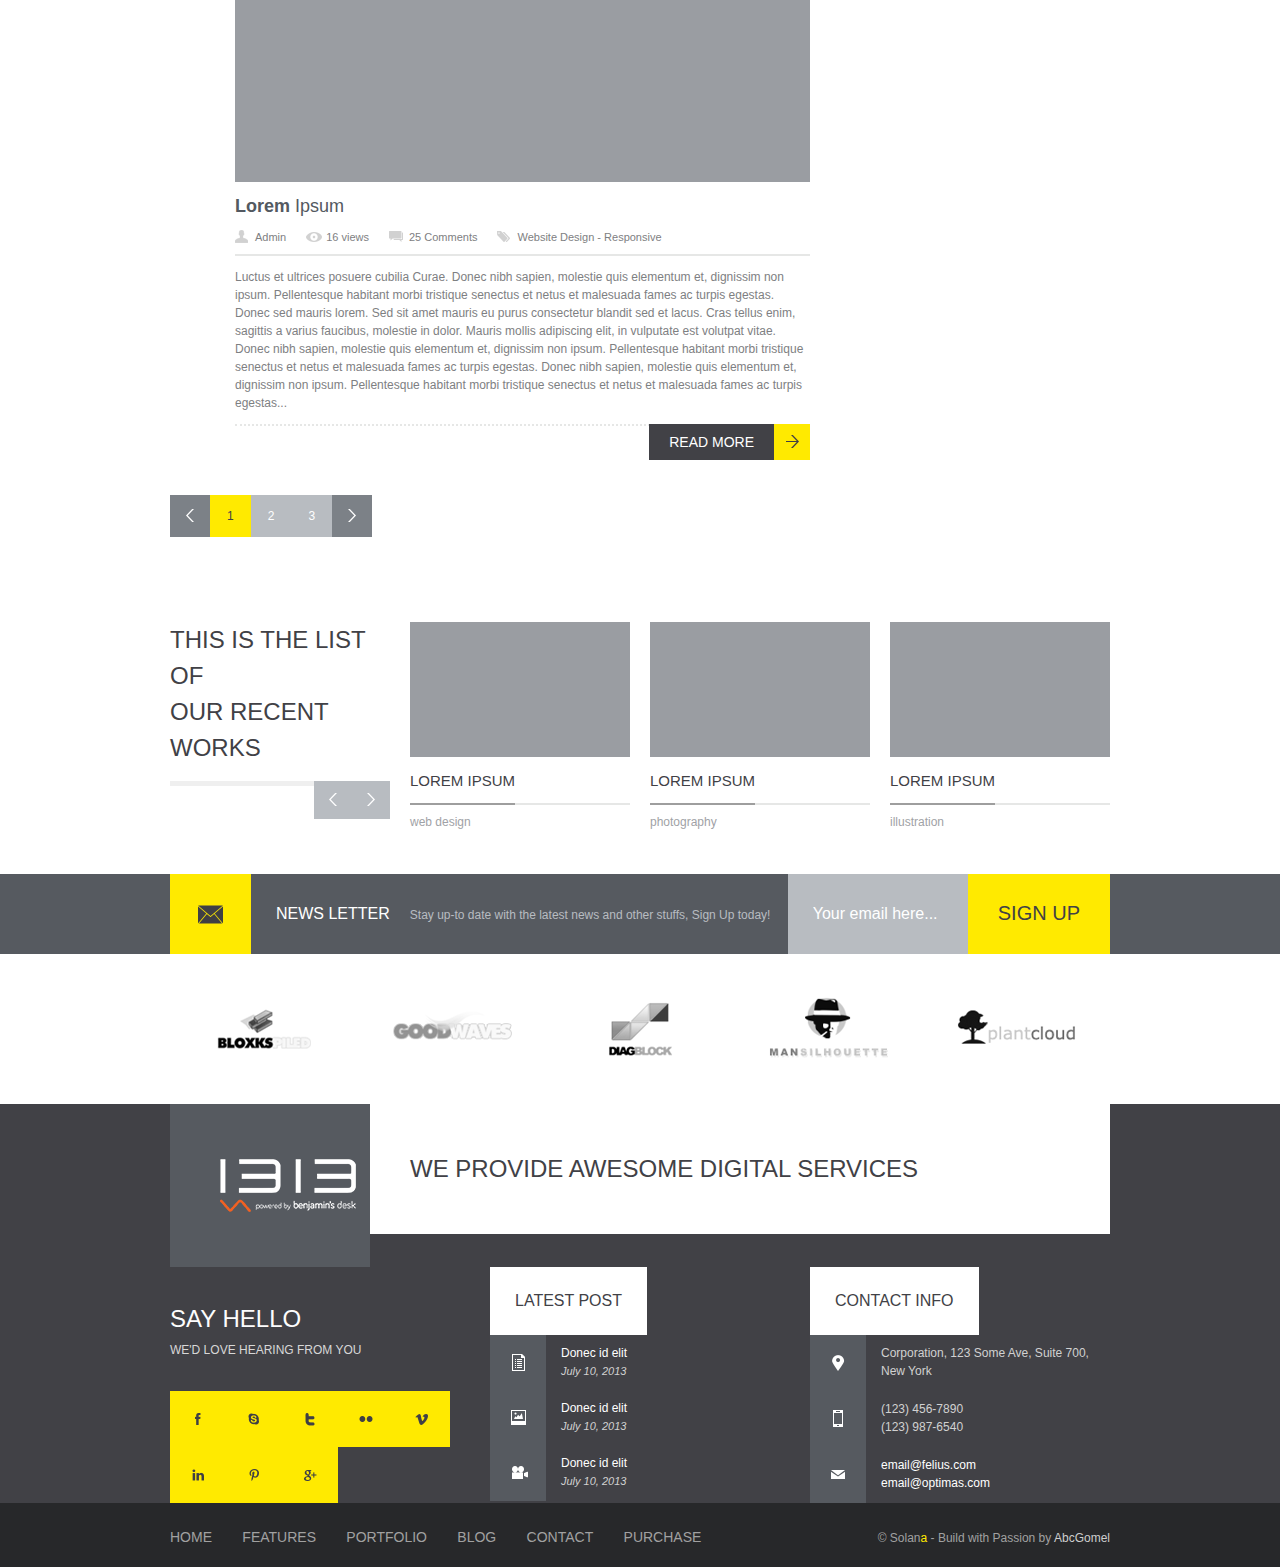
<file: blog.html>
<!DOCTYPE html>
<!--

	Theme Name: Solana
	Description: HTML/CSS Template
	Author: Abcgomel 
	Version: 1.0
	Designed & Coded by Abcgomel
	
-->
<html>
 	<head>
		<title>Solana - Responsive Multipurpose HTML Template</title>
		<meta charset=utf-8 >
		
		<meta name="robots" content="index, follow" > 
		<meta name="keywords" content="" > 
		<meta name="description" content="" > 
		<meta name="viewport" content="width=device-width, initial-scale=1, maximum-scale=1">
		<link rel="shortcut icon" href="favicon.ico">

<!-- CSS begin -->

		
		<link rel="stylesheet" type="text/css" href="css/style.css" >
		<link rel="stylesheet" type="text/css" href="css/skeleton.css" >

		<link rel="stylesheet" type="text/css" href="css/jquery.fancybox-1.3.4.css"  >
	    <link rel="stylesheet" href="css/switcher/style.css">
		<link rel="stylesheet" href="css/layout/wide.css" id="layout">
		<link rel="stylesheet" href="css/colors/yellow.css" id="colors">

		<!--[if lte IE 8]><link rel="stylesheet" type="text/css" href="css/ie-warning.css" ><![endif]-->
		<!--[if lte IE 9]><link rel="stylesheet" type="text/css" media="screen" href="css/style-ie.css" /><![endif]-->
		<!--[if lte IE 8]><link rel="stylesheet" type="text/css" href="css/ei8fix.css" ><![endif]-->
		

		
 
<!-- CSS end -->

		<!--[if lt IE 9]>
			<script src="http://html5shim.googlecode.com/svn/trunk/html5.js"></script>
		<![endif]-->
		
	</head>
	<body>
	
<div id="wrap" class="boxed">
<div class="grey-bg"> <!-- Grey bg  -->	
	
	
	<!--[if lte IE 7]>
	<div id="ie-container">
		<div id="ie-cont-close">
			<a href='#' onclick='javascript&#058;this.parentNode.parentNode.style.display="none"; return false;'><img src='images/ie-warning-close.jpg' style='border: none;' alt='Close'></a>
		</div>
		<div id="ie-cont-content" >
			<div id="ie-cont-warning">
				<img src='images/ie-warning.jpg' alt='Warning!'>
			</div>
			<div id="ie-cont-text" >
				<div id="ie-text-bold">
					You are using an outdated browser
				</div>
				<div id="ie-text">
					For a better experience using this site, please upgrade to a modern web browser.
				</div>
			</div>
			<div id="ie-cont-brows" >
				<a href='http://www.firefox.com' target='_blank'><img src='images/ie-warning-firefox.jpg' alt='Download Firefox'></a>
				<a href='http://www.opera.com/download/' target='_blank'><img src='images/ie-warning-opera.jpg' alt='Download Opera'></a>
				<a href='http://www.apple.com/safari/download/' target='_blank'><img src='images/ie-warning-safari.jpg' alt='Download Safari'></a>
				<a href='http://www.google.com/chrome' target='_blank'><img src='images/ie-warning-chrome.jpg' alt='Download Google Chrome'></a>
			</div>
		</div>
	</div>
	<![endif]-->
	
<!-- HEADER -->
		<header id="header" >
			<div class="container clearfix">
				<div class="sixteen columns">
						<div class="header-container m-top-30 clearfix">
				
							<div class="header-logo-container ">
								<div class="logo-container">	
									<a href="index.html" class="logo" rel="home" title="Home">
										<img src="images/logo-retina.png" alt="solana" >
									</a>
								</div>
							</div>

							<div class="header-menu-container right">
								<!-- TOP MENU -->
								<nav id="main-nav">
									<ul class="sf-menu clearfix">
										<li ><a href="index.html">Home</a>
											<ul>
												<li><a href="index2.html">Home 2</a></li>
												<li><a href="index3.html">Home 3</a></li>
												<li><a href="index4.html">Home 4</a></li>
												<li><a href="index5.html">Home 5</a></li>
											</ul>
										</li>
										<li ><a href="elements.html">Features</a>
											<ul>
												<li><a href="about-us.html">About Us</a></li>
												<li><a href="services.html">Services</a></li>
												<li><a href="elements.html">Elements</a></li>
												<li><a href="icons.html">Icons</a></li>
												<li><a href="pricing-tables.html">Pricing tables</a></li>
												<li ><a href="404.html">404 Error</a></li>

											</ul>
										</li>
										<li><a href="portfolio.html">Portfolio</a>
											<ul>
												<li><a href="portfolio.html">2 column</a></li>
												<li><a href="portfolio3.html">3 column</a></li>
												<li><a href="portfolio4.html">4 column</a></li>
												<li><a href="portfolio-single.html">Portfolio single</a></li>
												<li><a href="#">3D level menu</a>
													<ul>
														<li><a href="#">Menu item</a></li>
														<li><a href="#">Menu item</a></li>
													</ul>
												</li>
											</ul>
										</li>
										<li class="current" ><a href="blog.html">Blog</a>
											<ul>
												<li><a href="blog-single.html">Blog-single</a></li>
											</ul>
										</li>
										<li ><a href="contact.html">Contact</a></li>
										
								  </ul>
								</nav>
								
								<div class="search-container ">
									<form action="#" class="search-form">
										<input type="text" name="search-form-txt" class="search-text" >
										<input type="submit" value="" class="search-submit" name="submit">
									</form>
								</div>
								
							</div>
							
						</div>
				</div>
			</div>

		</header>

<!-- PAGE TITLE -->
	<div class="container m-bot-35 clearfix">
		<div class="sixteen columns">
			<div class="page-title-container clearfix">
				<h1 class="page-title">BLOG</h1>
			</div>	
		</div>
	</div>	
	
</div>	<!-- Grey bg end -->	

<!-- CONTENT -->
	<div class="container clearfix">
		<div class="eleven columns m-bot-25">
		<!-- BLOG ITEM -->
			<div class="blog-item m-bot-35 clearfix">
						<div class="hover-item">
							<div class="clearfix">
								<div class="blog-item-date-inf-container left">
										<div class="blog-item-date-cont">
											<div class="blog-item-date">21</div>
											<div class="blog-item-mounth">OCT</div>
										</div>
										<div>
											<div class="blog-item-category-img">
												<img src="images/icon-standart-post.png" alt="Ipsum" >
											</div>
										</div>
								</div>
								
								<div class="view view-first">
									<img src="images/content/post-2-1.jpg" alt="Ipsum" >
									<div class="mask"></div>	
									<div class="abs">
										<a href="images/content/post-2-1.jpg" class="lightbox zoom info"></a><a href="blog-single.html" class="link info"></a>
									</div>	
								</div>
							</div>	
							<div class="blog-item-caption-container">
										<a class="a-invert" href="blog-single.html" ><span class="bold">Craes</span> Nustro</a>
									<div class="lp-item-container-border clearfix">
										<div class="blog-info-container">
												<ul class="clearfix">
													<li class="author">Admin</li>
													<li class="view">16 views</li>
													<li class="comment">25 Comments</li>
													<li class="tag">Website Design - Responsive</li>
												</ul>
										</div>
									</div>
							</div>
						</div>
						<div class="blog-item-text-container">
							<p>Luctus et ultrices posuere cubilia Curae. Donec nibh sapien, molestie quis elementum et, dignissim non ipsum. Pellentesque habitant morbi tristique senectus et netus et malesuada fames ac turpis egestas. Donec sed mauris lorem. Sed sit amet mauris eu purus consectetur blandit sed et lacus. Cras tellus enim, sagittis a varius faucibus, molestie in dolor. Mauris mollis adipiscing elit, in vulputate est volutpat vitae. Donec nibh sapien, molestie quis elementum et, dignissim non ipsum. Pellentesque habitant morbi tristique senectus et netus et malesuada fames ac turpis egestas. Donec nibh sapien, molestie quis elementum et, dignissim non ipsum. Pellentesque habitant morbi tristique senectus et netus et malesuada fames ac turpis egestas...</p>

						</div>
						<div class="lp-r-m-container right">
							<a href="blog-single.html" class="button medium r-m-plus r-m-full">READ MORE</a>
						</div>
	
			</div>
		<!-- BLOG ITEM -->
			<div class="blog-item m-bot-35 clearfix">
						<div class="hover-item">
							<div class="clearfix">
								<div class="blog-item-date-inf-container left">
										<div class="blog-item-date-cont">
											<div class="blog-item-date">17</div>
											<div class="blog-item-mounth">OCT</div>
										</div>
										<div>
											<div class="blog-item-category-img">
												<img src="images/icon-gallery-post.png" alt="Ipsum" >
											</div>
										</div>
								</div>
								
								<div class="view view-first">
									<img src="images/content/post-2-2.jpg" alt="Ipsum" >
									<div class="mask"></div>	
									<div class="abs">
										<a href="images/content/post-2-2.jpg" class="lightbox zoom info"></a><a href="blog-single.html" class="link info"></a>
									</div>	
								</div>
							</div>	
							<div class="blog-item-caption-container">
										<a class="a-invert" href="blog-single.html" ><span class="bold">Sed</span> Lectus</a>
									<div class="lp-item-container-border clearfix">
										<div class="blog-info-container">
												<ul class="clearfix">
													<li class="author">Admin</li>
													<li class="view">16 views</li>
													<li class="comment">25 Comments</li>
													<li class="tag">Website Design - Responsive</li>
												</ul>
										</div>
									</div>
							</div>
						</div>
						<div class="blog-item-text-container">
							<p>Luctus et ultrices posuere cubilia Curae. Donec nibh sapien, molestie quis elementum et, dignissim non ipsum. Pellentesque habitant morbi tristique senectus et netus et malesuada fames ac turpis egestas. Donec sed mauris lorem. Sed sit amet mauris eu purus consectetur blandit sed et lacus. Cras tellus enim, sagittis a varius faucibus, molestie in dolor. Mauris mollis adipiscing elit, in vulputate est volutpat vitae. Donec nibh sapien, molestie quis elementum et, dignissim non ipsum. Pellentesque habitant morbi tristique senectus et netus et malesuada fames ac turpis egestas. Donec nibh sapien, molestie quis elementum et, dignissim non ipsum. Pellentesque habitant morbi tristique senectus et netus et malesuada fames ac turpis egestas...</p>

						</div>
						<div class="lp-r-m-container right">
							<a href="blog-single.html" class="button medium r-m-plus r-m-full">READ MORE</a>
						</div>
	
			</div>
		<!-- BLOG ITEM -->
			<div class="blog-item m-bot-35 clearfix">
						<div class="hover-item">
							<div class="clearfix">
								<div class="blog-item-date-inf-container left">
										<div class="blog-item-date-cont">
											<div class="blog-item-date">10</div>
											<div class="blog-item-mounth">OCT</div>
										</div>
										<div>
											<div class="blog-item-category-img">
												<img src="images/icon-video-post.png" alt="Ipsum" >
											</div>
										</div>
								</div>
								
								<div class="view view-first">
									<img src="images/content/post-2-3.jpg" alt="Ipsum" >
									<div class="mask"></div>	
									<div class="abs">
										<a href="images/content/post-2-3.jpg" class="lightbox zoom info"></a><a href="blog-single.html" class="link info"></a>
									</div>	
								</div>
							</div>	
							<div class="blog-item-caption-container">
										<a class="a-invert" href="blog-single.html" ><span class="bold">Lorem</span> Ipsum</a>
									<div class="lp-item-container-border clearfix">
										<div class="blog-info-container">
												<ul class="clearfix">
													<li class="author">Admin</li>
													<li class="view">16 views</li>
													<li class="comment">25 Comments</li>
													<li class="tag">Website Design - Responsive</li>
												</ul>
										</div>
									</div>
							</div>
						</div>
						<div class="blog-item-text-container">
							<p>Luctus et ultrices posuere cubilia Curae. Donec nibh sapien, molestie quis elementum et, dignissim non ipsum. Pellentesque habitant morbi tristique senectus et netus et malesuada fames ac turpis egestas. Donec sed mauris lorem. Sed sit amet mauris eu purus consectetur blandit sed et lacus. Cras tellus enim, sagittis a varius faucibus, molestie in dolor. Mauris mollis adipiscing elit, in vulputate est volutpat vitae. Donec nibh sapien, molestie quis elementum et, dignissim non ipsum. Pellentesque habitant morbi tristique senectus et netus et malesuada fames ac turpis egestas. Donec nibh sapien, molestie quis elementum et, dignissim non ipsum. Pellentesque habitant morbi tristique senectus et netus et malesuada fames ac turpis egestas...</p>

						</div>
						<div class="lp-r-m-container right">
							<a href="blog-single.html" class="button medium r-m-plus r-m-full">READ MORE</a>
						</div>
	
			</div>
	<!-- PAGINATION -->
			<div class="pagination-1-container ">
				<ul class="pagination-1">
					<li>
						<a class="pag-prev" href="#"></a>
					</li>
					<li>
						<a class="pag-current" href="#">1</a>
					</li>
					<li>
						<a href="#">2</a>
					</li>
					<li>
						<a href="#">3</a>
					</li>
					<li>
						<a class="pag-next" href="#"></a>
					</li>
				</ul>
			</div>
		</div>

<!-- SIDEBAR -->
		<div class="five columns ">
		<!-- WIDGET -->
			<div class="sidebar-item  m-bot-35">
			
				<div class="caption-container-main m-bot-30">
					<div class="caption-text-container">BLOG CATEGORIES</div>
					<div class="content-container-white caption-bg "></div>
				</div>

				<div >
					<ul class="blog-categories">
						<li class="active "><a href="#"><span class="blog-cat-icon"></span>Business</a></li>
						<li><a href="#"><span class="blog-cat-icon"></span>Social Media</a></li>
						<li><a href="#"><span class="blog-cat-icon"></span>Technology</a></li>
						<li><a href="#"><span class="blog-cat-icon"></span>News</a></li>
						<li><a href="#"><span class="blog-cat-icon"></span>Entertainment</a></li>
					</ul>
				</div>
			</div>	
		<!-- WIDGET -->	
			<div class="sidebar-item  m-bot-35">
				<div class="caption-container-main m-bot-30">
					<div class="caption-text-container">TAB WIDGET</div>
					<div class="content-container-white caption-bg "></div>
				</div>

				<div class="">
						<ul class="tabs-nav">
							<li class="active">
								<a href="#tab1">First</a>
							</li>
							<li class="">
								<a href="#tab2">Second</a>
							</li>
						</ul>
						<div>
							<div id="tab1" class="tab-content" >
								<ul class="latest-post-container">
									<li class="latest-post-sidebar clearfix">
										<div class="lp-img-cont left">
											<a href="" ><img src="images/content/port-2-3.jpg" alt="project"></a>
										</div>
										<div class="lp-title-cont left">
											<p class="latest-post-sidebar-title"><a href="">Lorem Ipsum</a></p>
											<p class="latest-post-sidebar-date">Feb 15, 2012</p>
											<p class="latest-post-sidebar-comm">15 comments</p>
										</div>	
									</li>
									<li class="latest-post-sidebar clearfix">
										<div class="lp-img-cont left">
											<a href="" ><img src="images/content/port-2-2.jpg" alt="project"></a>
										</div>
										<div class="lp-title-cont left">
											<p class="latest-post-sidebar-title"><a href="">Cras Tincid</a></p>
											<p class="latest-post-sidebar-date">Feb 10, 2013</p>
											<p class="latest-post-sidebar-comm">12 comments</p>
										</div>	
									</li>
									<li class="latest-post-sidebar clearfix">
										<div class="lp-img-cont left">
											<a href="" ><img src="images/content/port-2-4.jpg" alt="project"></a>
										</div>
										<div class="lp-title-cont left">
											<p class="latest-post-sidebar-title"><a href="">Amet Mauris</a></p>
											<p class="latest-post-sidebar-date">Jan 14, 2013</p>
											<p class="latest-post-sidebar-comm">10 comments</p>
										</div>
									</li>
								</ul>
							</div>
							<div id="tab2" class="tab-content content-container-white" >
								<ul class="tab-post-container text ">
									<li class="clearfix">
										<p>Aenean nisl orci, condim entum ultrices consequat eu, vehicula ac. Lorem ipsum dolor sit amet, consectetur adipiscing elit. Aenean nisl orci.</p>
										<p>Lorem ipsum dolor sit amet, consectetur adipiscing elit. Aenean nisl orci, condim entum ultrices consequat eu, vehicula.</p>
									</li>
								</ul>
							</div>
						</div>
				</div>
			</div>
		<!-- WIDGET -->	
			<div class="sidebar-item  m-bot-35">
				<div class="caption-container-main m-bot-30">
					<div class="caption-text-container">ACCORDION WIDGET</div>
					<div class="content-container-white caption-bg "></div>
				</div>
				

				
				<div>
				
					<div id="accordion">
					
						  <h3><a href="#">Lorem ipsum</a></h3>
						  <div>
							<p>Nunc ipsum risus, bibendum quis tincidunt a, tempor quis nunc. Aenean in odio in sapien porttitor sodales.</p>
						  </div>
						  
						  <h3><a href="#">Vestilum pulvinar</a></h3>
						  <div>
							<p>Nunc ipsum risus, bibendum quis tincidunt a, tempor quis nunc. Aenean in odio in sapien porttitor sodales.</p>
						  </div>
						  
						  <h3><a href="#">Donec sedin</a></h3>
						  <div>
						  <p>Nunc ipsum risus, bibendum quis tincidunt a, tempor quis nunc. Aenean in odio in sapien porttitor sodales.</p>
						  </div> 
					 
					 </div><!-- End accordion -->
					
				</div>
			</div>
		<!-- WIDGET -->	
			<div class="sidebar-item  m-bot-25">
				<div class="caption-container-main m-bot-30">
					<div class="caption-text-container">TAG WIDGET</div>
					<div class="content-container-white caption-bg "></div>
				</div>
				
				
				<div>
				
						<div class="tag-cloud">
							<ul class="clearfix">
								<li><a href="">HTML 5</a></li>
								<li><a href="">CSS 3</a></li>
								<li><a href="">Photoshop</a></li>
								<li><a href="">WordPress</a></li>
								<li><a href="">Joomla!</a></li>
								<li><a href="">UI</a></li>
								<li><a href="">Template</a></li>
							</ul>
						</div>
					
				</div>
			</div>
		<!-- WIDGET -->	
			<div class="sidebar-item  m-bot-35">
				<div class="caption-container-main m-bot-30">
					<div class="caption-text-container">FLICKR WIDGET</div>
					<div class="content-container-white caption-bg "></div>
				</div>

					<ul id="flickrfeed" class="clearfix"></ul>

			</div>
		</div>
	</div>






<!-- LATEST WORK -->
	<div class="container clearfix m-top-60">
		<div class="four columns carousel-intro m-bot-33">

						<div class="caption-container m-bot-20">
							<div class="title-block-text">
								THIS IS THE LIST OF<br>
								OUR RECENT<br>
								<strong>WORKS</strong>
							</div>
							
							<div class="carousel-navi jcarousel-scroll">
								<div class="jcarousel-prev"></div>
								<div class="jcarousel-next"></div>
							</div>
						</div>
			
		</div>

		
		<!-- jCAROUSEL -->
		<div class="jcarousel latest-work-jc m-bot-30" >
			<ul class="clearfix">
				<!-- LATEST WORK ITEM -->
				<li class="four columns">
						<div class="hover-item">
							<div class="view view-first">
								<img src="images/content/port-2-1.jpg" alt="Ipsum" >
								<div class="mask"></div>	
								<div class="abs">
									<a href="images/content/port-2-1.jpg" class="lightbox zoom info"></a><a href="portfolio-single.html" class="link info"></a>
								</div>	
							</div>
							<div class="lw-item-caption-container">
								<a class="a-invert" href="portfolio-single.html" >
									<div class="item-title-main-container clearfix">
										<div class="item-title-text-container">
											<span class="bold">Lorem</span> Ipsum
										</div>
									</div>
								</a>
								<div class="item-caption">web design</div>
							</div>
						</div>
				</li>

				<!-- LATEST WORK ITEM -->
				<li class="four columns">
						<div class=" hover-item">
							<div class="view view-first">
								<img src="images/content/port-2-2.jpg" alt="Ipsum" >
								<div class="mask"></div>
								<div class="abs">
									<a href="images/content/port-2-2.jpg" class="lightbox zoom info"></a><a href="portfolio-single.html" class="link info"></a>
								</div>	
							</div>
							<div class="lw-item-caption-container">
								<a class="a-invert" href="portfolio-single.html" >
									<div class="item-title-main-container clearfix">
										<div class="item-title-text-container">
											<span class="bold">Lorem</span> Ipsum
										</div>
									</div>
								</a>
								<div class="item-caption">photography</div>
							</div>
						</div>
				</li>

				<!-- LATEST WORK ITEM -->
				<li class="four columns">
						<div class=" hover-item">
							<div class="view view-first">
								<img src="images/content/port-2-3.jpg" alt="Ipsum" >
								<div class="mask"></div>
								<div class="abs">
									<a href="images/content/port-2-3.jpg" class="lightbox zoom info"></a><a href="portfolio-single.html" class="link info"></a>
								</div>	
							</div>
							<div class="lw-item-caption-container">
								<a class="a-invert" href="portfolio-single.html" >
									<div class="item-title-main-container clearfix">
										<div class="item-title-text-container">
											<span class="bold">Lorem</span> Ipsum
										</div>
									</div>
								</a>
								<div class="item-caption">illustration</div>
							</div>
						</div>
				</li>

				<!-- LATEST WORK ITEM -->
				<li class="four columns">
						<div class="hover-item">
							<div class="view view-first">
								<img src="images/content/port-2-4.jpg" alt="Ipsum" >
								<div class="mask"></div>
								<div class="abs">
									<a href="images/content/port-2-4.jpg" class="lightbox zoom info"></a><a href="portfolio-single.html" class="link info"></a>
								</div>	
							</div>
							<div class="lw-item-caption-container">
								<a class="a-invert" href="portfolio-single.html" >
									<div class="item-title-main-container clearfix">
										<div class="item-title-text-container">
											<span class="bold">Lorem</span> Ipsum
										</div>
									</div>
								</a>
								<div class="item-caption">web design</div>
							</div>
						</div>
				</li>

				<!-- LATEST WORK ITEM -->
				<li class="four columns">
						<div class=" hover-item">
							<div class="view view-first">
								<img src="images/content/port-2-5.jpg" alt="Ipsum" >
								<div class="mask"></div>
								<div class="abs">
									<a href="images/content/port-2-5.jpg" class="lightbox zoom info"></a><a href="portfolio-single.html" class="link info"></a>
								</div>	
							</div>
							<div class="lw-item-caption-container">
								<a class="a-invert" href="portfolio-single.html" >
									<div class="item-title-main-container clearfix">
										<div class="item-title-text-container">
											<span class="bold">Lorem</span> Ipsum
										</div>
									</div>
								</a>
								<div class="item-caption">web design</div>
							</div>
						</div>
				</li>

				<!-- LATEST WORK ITEM -->
				<li class="four columns">
						<div class=" hover-item">
							<div class="view view-first">
								<img src="images/content/port-2-6.jpg" alt="Ipsum" >
								<div class="mask"></div>
								<div class="abs">
									<a href="images/content/port-2-6.jpg" class="lightbox zoom info"></a><a href="portfolio-single.html" class="link info"></a>
								</div>	
							</div>
							<div class="lw-item-caption-container">
								<a class="a-invert" href="portfolio-single.html" >
									<div class="item-title-main-container clearfix">
										<div class="item-title-text-container">
											<span class="bold">Lorem</span> Ipsum
										</div>
									</div>
								</a>
								<div class="item-caption">web design</div>
							</div>
						</div>
				</li>
				
				<!-- LATEST WORK ITEM -->
				<li class="four columns">
						<div class=" hover-item">
							<div class="view view-first">
								<img src="images/content/port-2-7.jpg" alt="Ipsum" >
								<div class="mask"></div>
								<div class="abs">
									<a href="images/content/port-2-7.jpg" class="lightbox zoom info"></a><a href="portfolio-single.html" class="link info"></a>
								</div>	
							</div>
							<div class="lw-item-caption-container">
								<a class="a-invert" href="portfolio-single.html" >
									<div class="item-title-main-container clearfix">
										<div class="item-title-text-container">
											<span class="bold">Lorem</span> Ipsum
										</div>
									</div>
								</a>
								<div class="item-caption">web design</div>
							</div>
						</div>
				</li>

				<!-- LATEST WORK ITEM -->
				<li class="four columns">
						<div class=" hover-item">
							<div class="view view-first">
								<img src="images/content/port-2-8.jpg" alt="Ipsum" >
								<div class="mask"></div>
								<div class="abs">
									<a href="images/content/port-2-8.jpg" class="lightbox zoom info"></a><a href="portfolio-single.html" class="link info"></a>
								</div>	
							</div>
							<div class="lw-item-caption-container">
								<a class="a-invert" href="portfolio-single.html" >
									<div class="item-title-main-container clearfix">
										<div class="item-title-text-container">
											<span class="bold">Lorem</span> Ipsum
										</div>
									</div>
								</a>
								<div class="item-caption">web design</div>
							</div>
						</div>
				</li>
			</ul>
		</div>
		<!-- jCAROUSEL End -->
	</div>	
<!-- OUR PROJECTS End -->


<!-- NEWS LETTER -->
<div class="dark-grey-bg">
	<div class="container m-bot-20 clearfix">
		<div class="sixteen columns">
			<div class="newsletter-container clearfix">
				<div class="nl-img-container">
					<img src="images/icon-mail.png" alt="mail">
				</div>
				<div class="nl-text-container clearfix">
					<div class="caption">
						<span class="bold">NEWS</span> LETTER
					</div>
					<div class="nl-text">Stay up-to date with the latest news and other stuffs, Sign Up today!</div>
					<div class="nl-form-container">
						<form class="newsletterform" method="post" action="#">
							<input type="text" onblur="if(this.value=='')this.value='Your email here...';" onfocus="if(this.value=='Your email here...')this.value='';" value="Your email here..." name="email"><button class="nl-button">SIGN UP</button>
						</form>
					</div>	
				</div>
			</div>
		</div>
	</div>
</div>
	
<!-- OUR CLIENTS -->
	<div class="container clearfix">
		<div class="sixteen columns m-bot-20">
			<ul class="our-clients-container clearfix ">
				<li class="">
					<a href="">
						<div class="bw-wrapper">
							<img src="images/logo1.png" alt="client" >
						</div>
					</a>
				</li>
				<li class="">
					<a href="">
						<div class="bw-wrapper">
							<img src="images/logo2.png" alt="client" >
						</div>
					</a>
				</li>
				<li class="">
					<a href="">
						<div class="bw-wrapper">
							<img src="images/logo3.png" alt="client">
						</div>
					</a>
				</li>
				<li class="">
					<a href="">
						<div class="bw-wrapper">
							<img src="images/logo4.png" alt="client" >
						</div>
					</a>
				</li>
				<li class="">
					<a href="">
						<div class="bw-wrapper">
							<img src="images/logo5.png" alt="client" >
						</div>
					</a>
				</li>
            </ul>
		</div>	
	</div>
<!-- FOOTER -->
	<footer>
		<div class="footer-content-bg">
			<div class="container clearfix">
				<div class="one-third-footer-spec column omega">

						<div class="logo-footer-container">	
							<a href="index.html" class="logo" rel="home" title="Home">
								<img src="images/logo-retina.png" alt="solana" >
							</a>
						</div>
				</div>
				<div class="two-thirds-footer-spec column alpha">


					<p class="footer-content-container m-none">WE PROVIDE AWESOME DIGITAL <strong>SERVICES</strong></p>

				</div>
			</div>
			<div class="container clearfix">
				<div class="one-third column">
					<div class="footer-social-text-container">
						<p class="title-font-24">SAY <strong>HELLO</strong></p>
						<p class="title-font-12">WE'D LOVE HEARING FROM YOU</p>
					</div>
					<div class="footer-social-links-container">	
						<ul class="social-links clearfix">
							<li><a class="facebook-link" target="_blank" title="Facebook" href="http://themeforest.net/item/solana-responsive-html5-template/5590059?ref=abcgomel"></a></li>
							<li><a class="skype-link" target="_blank" title="Skype" href="http://themeforest.net/item/solana-responsive-html5-template/5590059?ref=abcgomel"></a></li>
							<li><a class="twitter-link" target="_blank" title="Twitter" href="http://themeforest.net/item/solana-responsive-html5-template/5590059?ref=abcgomel"></a></li>
							<li><a class="flickr-link" target="_blank" title="Flickr" href="http://themeforest.net/item/solana-responsive-html5-template/5590059?ref=abcgomel"></a></li>
							<li><a class="vimeo-link" target="_blank" title="Vimeo" href="http://themeforest.net/item/solana-responsive-html5-template/5590059?ref=abcgomel"></a></li>
							<li><a class="linkedin-link" target="_blank" title="linkedin" href="http://themeforest.net/item/solana-responsive-html5-template/5590059?ref=abcgomel"></a></li>
							<li><a class="pintrest-link" target="_blank" title="pintrest" href="http://themeforest.net/item/solana-responsive-html5-template/5590059?ref=abcgomel"></a></li>
							<li><a class="googleplus-link" target="_blank" title="googleplus" href="http://themeforest.net/item/solana-responsive-html5-template/5590059?ref=abcgomel"></a></li>
						</ul>
					</div>
					
					
				</div>
				<div class="one-third column ">
					<h3 class="caption footer-block">LATEST <span class="bold">POST</span></h3>
					<ul class="latest-post">
						<li class="standart-post">
							<h4 class="title-post-footer"><a href="blog-single.html">Donec id elit</a></h4>
							<h4 class="date-post-footer">July 10, 2013</h4>
						</li>
						<li class="image-post">
							<h4 class="title-post-footer"><a href="blog-single.html">Donec id elit</a></h4>
							<h4 class="date-post-footer">July 10, 2013</h4>
						</li>
						<li class="video-post">
							<h4 class="title-post-footer"><a href="blog-single.html">Donec id elit</a></h4>
							<h4 class="date-post-footer">July 10, 2013</h4>
						</li>
					</ul>
				</div>
				<div class="one-third column ">
					<h3 class="caption footer-block">CONTACT <span class="bold">INFO</span></h3>
					<ul class="footer-contact-info">
						<li class="footer-loc">
							Corporation, 123 Some Ave, Suite 700,  New York
						</li>
						<li class="footer-phone">
							(123) 456-7890<br>(123) 987-6540
						</li>
						<li class="footer-mail">
							<a href="http://themeforest.net/item/solana-responsive-html5-template/5590059?ref=abcgomel">email@felius.com</a><br>
							<a href="http://themeforest.net/item/solana-responsive-html5-template/5590059?ref=abcgomel">email@optimas.com</a>
						</li>
					</ul>
					 
				</div>
			</div>
		</div>
		<div class="footer-copyright-bg">
			<div class="container ">
				<div class="sixteen columns clearfix">
					<div class="footer-menu-container">
						<nav class="clearfix" id="footer-nav">
							<ul class="footer-menu">
								<li><a href="index.html">Home</a></li>
								<li><a href="elements.html">Features</a></li>
								<li><a href="portfolio.html">Portfolio</a></li>
								<li><a href="blog.html">Blog</a></li>
								<li><a href="contact.html">Contact</a></li>
								<li><a href="http://themeforest.net/item/solana-responsive-html5-template/5590059?ref=abcgomel">Purchase</a></li>
							</ul>
						</nav>
					</div>	
					<div class="footer-copyright-container right-text">
					&copy; Solan<span class="yellow">a</span> - Build with Passion by <a class="author" href="http://themeforest.net/user/abcgomel/portfolio">AbcGomel</a>
					</div>
				</div>
				
			</div>
		</div>
	</footer>	
		<p id="back-top">
			<a href="#top" title="Back to Top"><span></span></a>
		</p>
</div><!-- End wrap -->
<!-- JS begin -->

		<script type="text/javascript" src="js/jquery-1.8.3.min.js"></script>
		<script type="text/javascript" src="js/jquery.easing.1.3.js"></script>
		<script type="text/javascript" src="js/superfish.js"></script>
		<script type="text/javascript" src="js/jquery-ui.min.js"></script>

		<script type="text/javascript" src="js/jquery.jcarousel.js"></script>
		<script type="text/javascript" src="js/jquery.fancybox-1.3.4.pack.js"></script>
		<script type="text/javascript" src="js/jQuery.BlackAndWhite.min.js"></script>
		<script type="text/javascript" src="js/jquery.validate.min.js"></script>
		<script type="text/javascript" src="js/jflickrfeed.min.js"></script>
		<script type="text/javascript" src="js/jquery.quicksand.js"></script>
		<script type="text/javascript" src="js/main.js"></script>
		<script type="text/javascript" src="js/jquery-cookie.js"></script>  
		<script src="js/styleswitcher.js"></script>
		<div class="switcher"></div>

<!-- JS end -->
		
	</body>
</html>
</file>
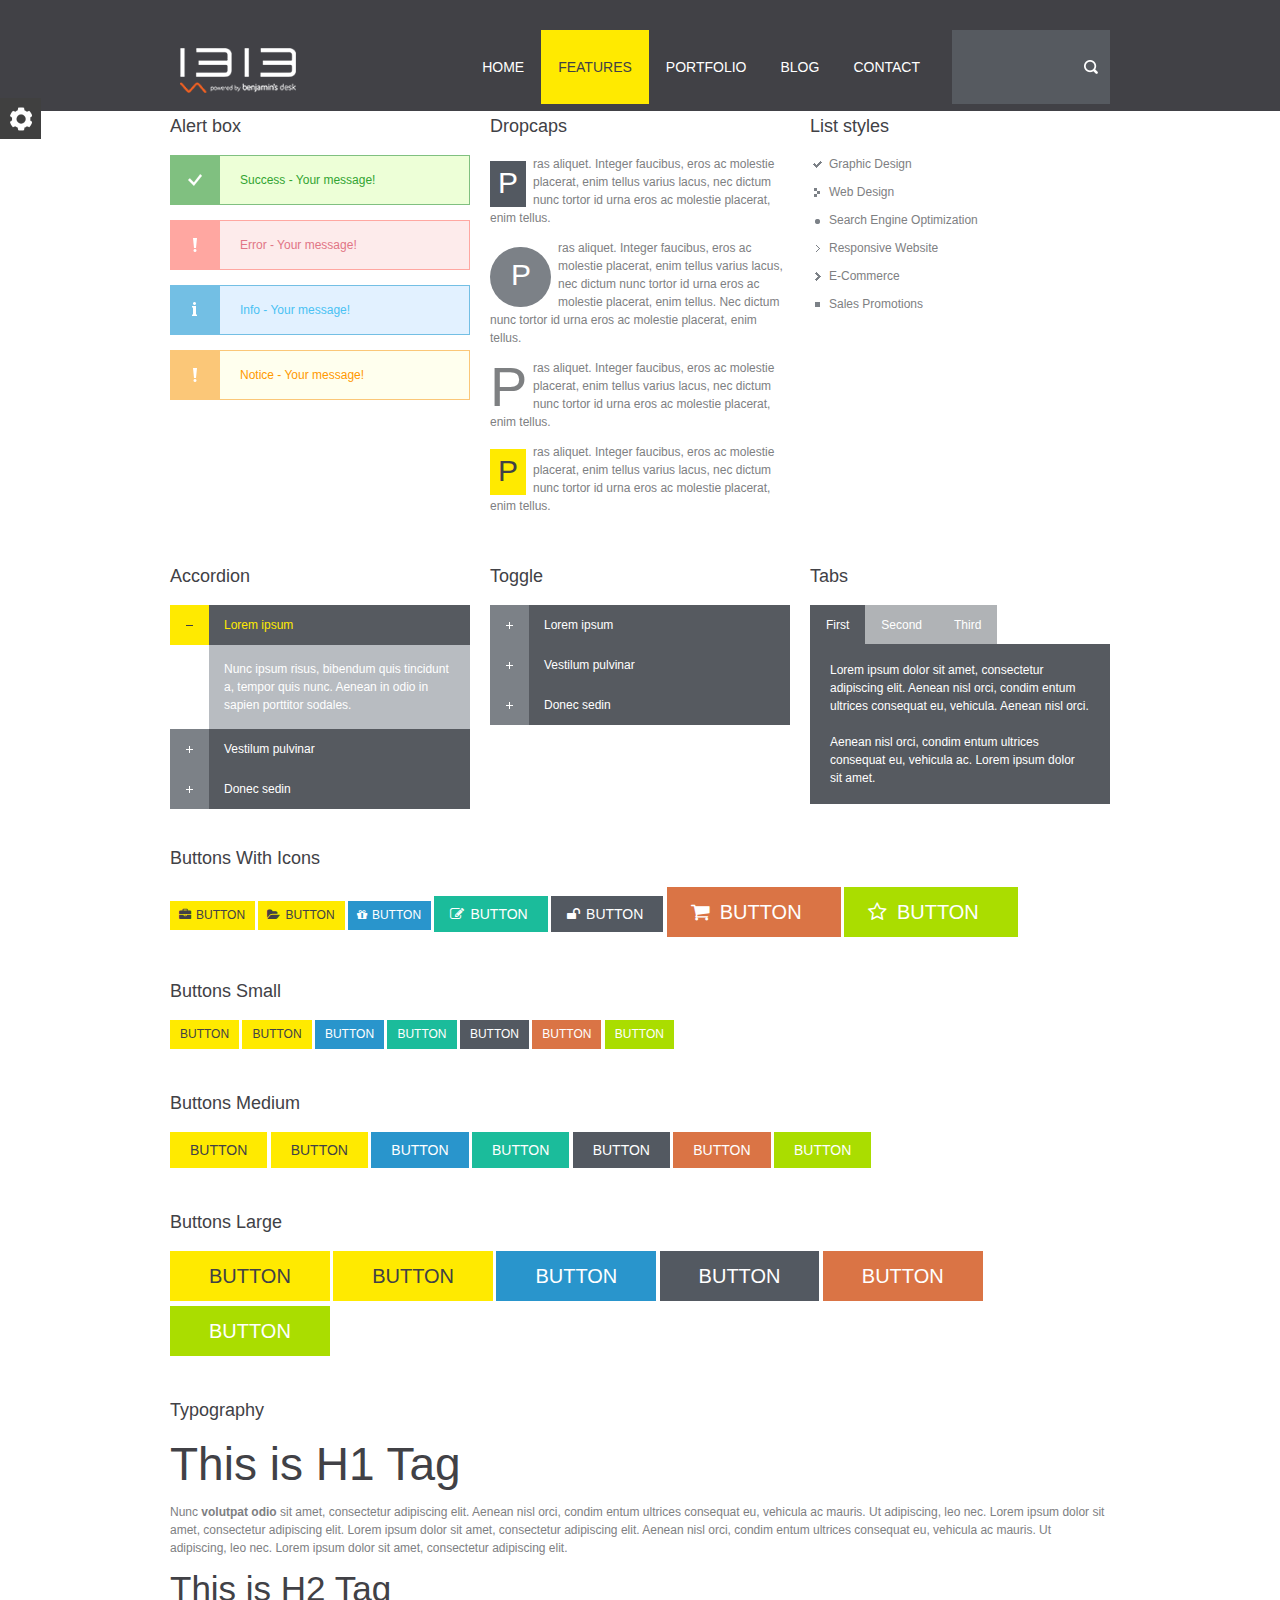
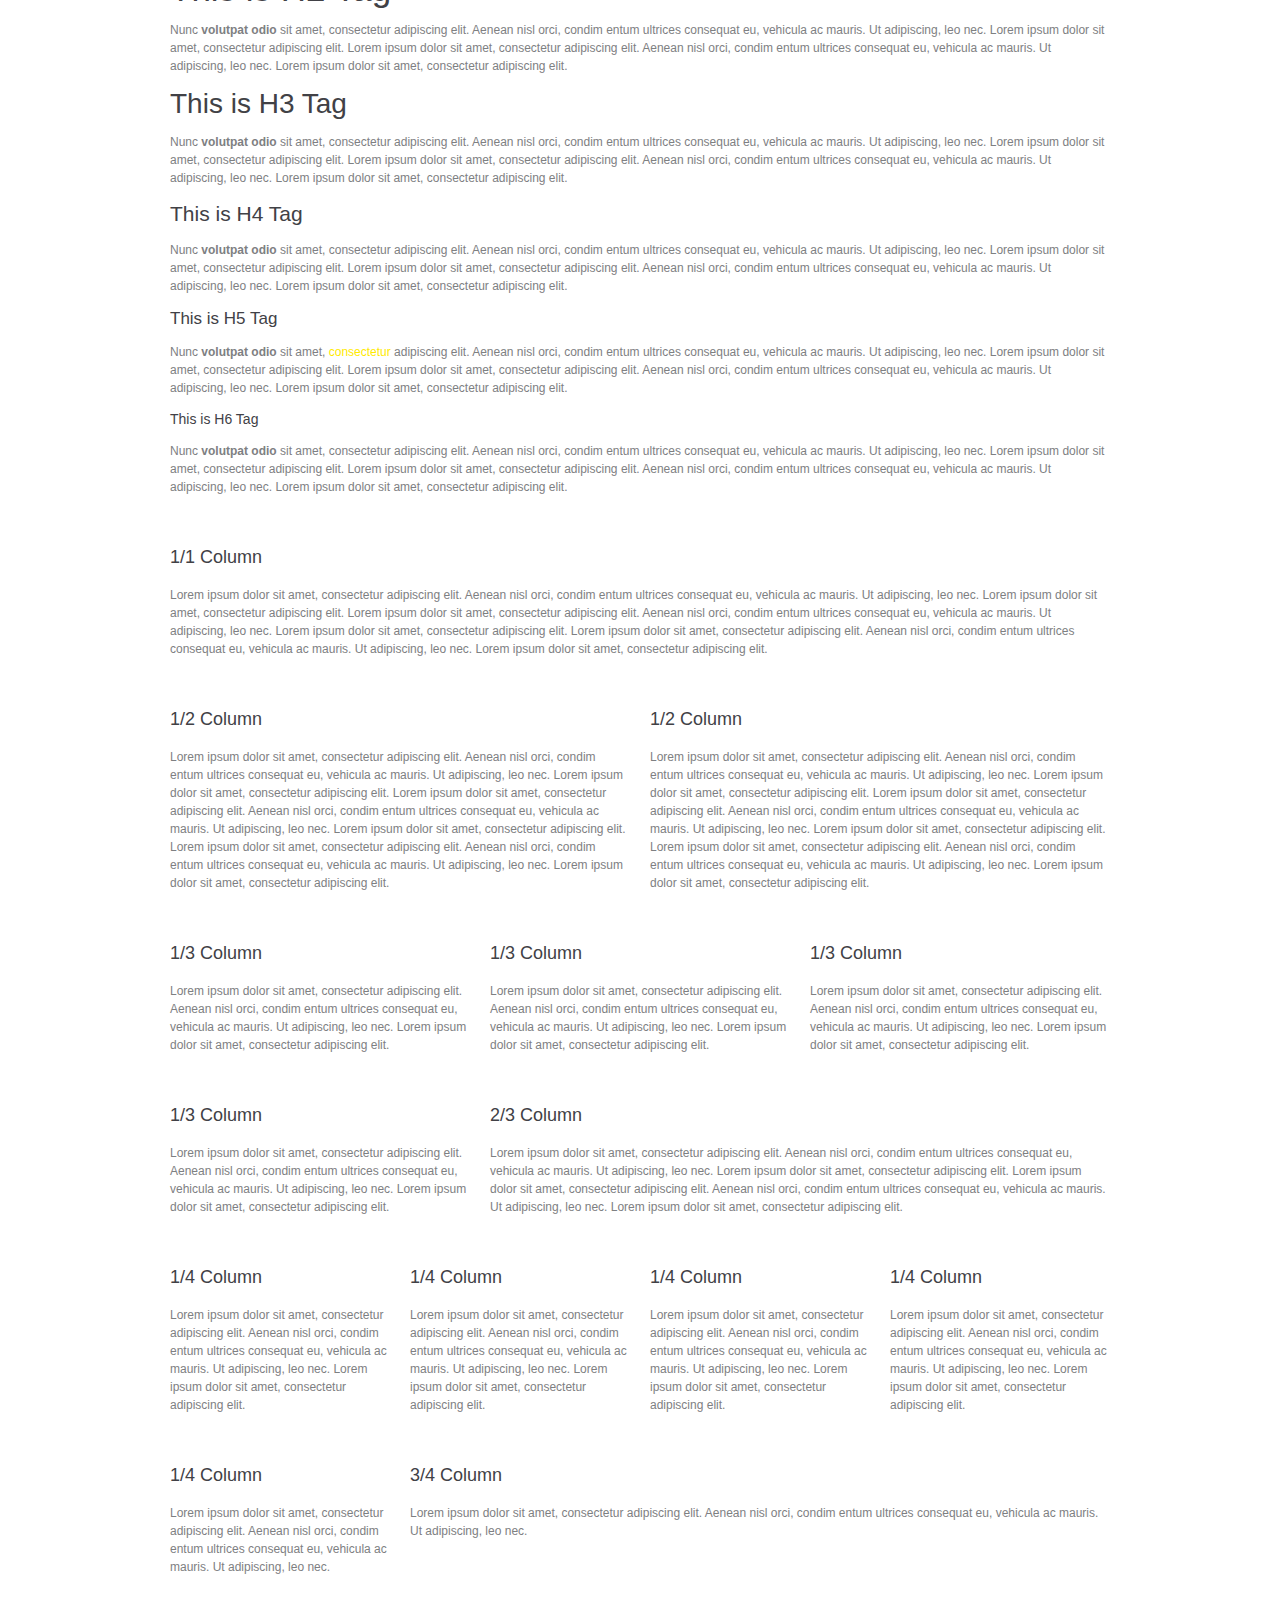
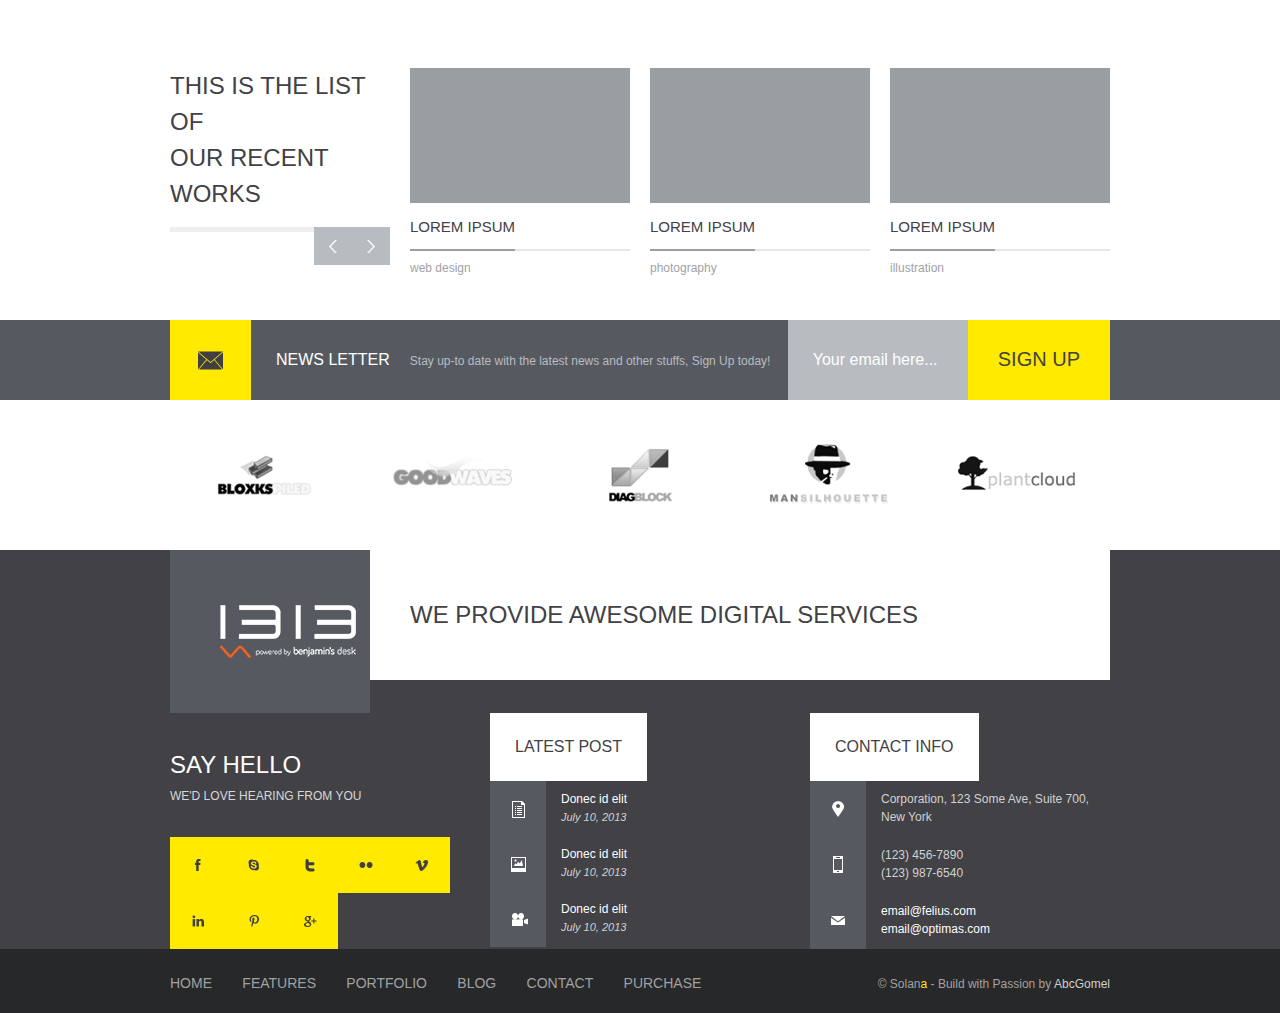
<file: elements.html>
<!DOCTYPE html>
<!--

	Theme Name: Solana
	Description: HTML/CSS Template
	Author: Abcgomel 
	Version: 1.0
	Designed & Coded by Abcgomel
	
-->
<html>
 	<head>
		<title>Solana - Responsive Multipurpose HTML Template</title>
		<meta charset=utf-8 >
		
		<meta name="robots" content="index, follow" > 
		<meta name="keywords" content="" > 
		<meta name="description" content="" > 
		<meta name="viewport" content="width=device-width, initial-scale=1, maximum-scale=1">
		<link rel="shortcut icon" href="favicon.ico">

<!-- CSS begin -->

		
		<link rel="stylesheet" type="text/css" href="css/style.css" >
		<link rel="stylesheet" type="text/css" href="css/skeleton.css" >

		<link rel="stylesheet" type="text/css" href="css/jquery.fancybox-1.3.4.css"  >
	    <link rel="stylesheet" href="css/switcher/style.css">
		<link rel="stylesheet" href="css/layout/wide.css" id="layout">
		<link rel="stylesheet" href="css/colors/yellow.css" id="colors">

		<!--[if lte IE 8]><link rel="stylesheet" type="text/css" href="css/ie-warning.css" ><![endif]-->
		<!--[if lte IE 9]><link rel="stylesheet" type="text/css" media="screen" href="css/style-ie.css" /><![endif]-->
		<!--[if lte IE 8]><link rel="stylesheet" type="text/css" href="css/ei8fix.css" ><![endif]-->

		
 
<!-- CSS end -->

		<!--[if lt IE 9]>
			<script src="http://html5shim.googlecode.com/svn/trunk/html5.js"></script>
		<![endif]-->
		
	</head>
	<body>
	
<div id="wrap" class="boxed">
<div class="grey-bg"> <!-- Grey bg  -->	
	
	
	<!--[if lte IE 7]>
	<div id="ie-container">
		<div id="ie-cont-close">
			<a href='#' onclick='javascript&#058;this.parentNode.parentNode.style.display="none"; return false;'><img src='images/ie-warning-close.jpg' style='border: none;' alt='Close'></a>
		</div>
		<div id="ie-cont-content" >
			<div id="ie-cont-warning">
				<img src='images/ie-warning.jpg' alt='Warning!'>
			</div>
			<div id="ie-cont-text" >
				<div id="ie-text-bold">
					You are using an outdated browser
				</div>
				<div id="ie-text">
					For a better experience using this site, please upgrade to a modern web browser.
				</div>
			</div>
			<div id="ie-cont-brows" >
				<a href='http://www.firefox.com' target='_blank'><img src='images/ie-warning-firefox.jpg' alt='Download Firefox'></a>
				<a href='http://www.opera.com/download/' target='_blank'><img src='images/ie-warning-opera.jpg' alt='Download Opera'></a>
				<a href='http://www.apple.com/safari/download/' target='_blank'><img src='images/ie-warning-safari.jpg' alt='Download Safari'></a>
				<a href='http://www.google.com/chrome' target='_blank'><img src='images/ie-warning-chrome.jpg' alt='Download Google Chrome'></a>
			</div>
		</div>
	</div>
	<![endif]-->
	
<!-- HEADER -->
		<header id="header" >
			<div class="container clearfix">
				<div class="sixteen columns">
						<div class="header-container m-top-30 clearfix">
				
							<div class="header-logo-container ">
								<div class="logo-container">	
									<a href="index.html" class="logo" rel="home" title="Home">
										<img src="images/logo-retina.png" alt="solana" >
									</a>
								</div>
							</div>

							<div class="header-menu-container right">
								<!-- TOP MENU -->
								<nav id="main-nav">
									<ul class="sf-menu clearfix">
										<li ><a href="index.html">Home</a>
											<ul>
												<li><a href="index2.html">Home 2</a></li>
												<li><a href="index3.html">Home 3</a></li>
												<li><a href="index4.html">Home 4</a></li>
												<li><a href="index5.html">Home 5</a></li>
											</ul>
										</li>
										<li class="current"><a href="elements.html">Features</a>
											<ul>
												<li><a href="about-us.html">About Us</a></li>
												<li><a href="services.html">Services</a></li>
												<li class="current"><a href="elements.html">Elements</a></li>
												<li><a href="icons.html">Icons</a></li>
												<li><a href="pricing-tables.html">Pricing tables</a></li>
												<li><a href="404.html">404 Error</a></li>

											</ul>
										</li>
										<li><a href="portfolio.html">Portfolio</a>
											<ul>
												<li><a href="portfolio.html">2 column</a></li>
												<li><a href="portfolio3.html">3 column</a></li>
												<li><a href="portfolio4.html">4 column</a></li>
												<li><a href="portfolio-single.html">Portfolio single</a></li>
												<li><a href="#">3D level menu</a>
													<ul>
														<li><a href="#">Menu item</a></li>
														<li><a href="#">Menu item</a></li>
													</ul>
												</li>
											</ul>
										</li>
										<li><a href="blog.html">Blog</a>
											<ul>
												<li><a href="blog-single.html">Blog-single</a></li>
											</ul>
										</li>
										<li ><a href="contact.html">Contact</a></li>
										
								  </ul>
								</nav>
								
								<div class="search-container ">
									<form action="#" class="search-form">
										<input type="text" name="search-form-txt" class="search-text" >
										<input type="submit" value="" class="search-submit" name="submit">
									</form>
								</div>
								
							</div>
							
						</div>
				</div>
			</div>

		</header>

<!-- PAGE TITLE -->
	<div class="container m-bot-35 clearfix">
		<div class="sixteen columns">
			<div class="page-title-container clearfix">
				<h1 class="page-title">ELEMENTS</h1>
			</div>	
		</div>
	</div>	
	
</div>	<!-- Grey bg end -->	

<!-- CONTENT -->
	<div class="container m-bot-35 clearfix">
	
	

			
			
			
				<div class="row">
					<!-- Alert box -->
					<div class="one-third column">
						<h3 class="title-block">Alert box</h3>
						<div class="styled-box iconed-box success"><strong>Success</strong> - Your message!</div>
						<div class="styled-box iconed-box error"><strong>Error</strong> - Your message!</div>
						<div class="styled-box iconed-box info"><strong>Info</strong> - Your message!</div>
						<div class="styled-box iconed-box notice"><strong>Notice</strong> - Your message!</div>
					</div>
					<!-- Dropcaps -->
					<div class="one-third column">
						<h3 class="title-block">Dropcaps</h3>
						<p><span class="dropcap1">P</span>ras aliquet. Integer faucibus, eros ac molestie placerat, enim tellus varius lacus, nec dictum nunc tortor id urna eros ac molestie placerat, enim tellus.</p>
						<p><span class="dropcap2">P</span>ras aliquet. Integer faucibus, eros ac molestie placerat, enim tellus varius lacus, nec dictum nunc tortor id urna eros ac molestie placerat, enim tellus. Nec dictum nunc tortor id urna eros ac molestie placerat, enim tellus.</p>
						<p><span class="dropcap3">P</span>ras aliquet. Integer faucibus, eros ac molestie placerat, enim tellus varius lacus, nec dictum nunc tortor id urna eros ac molestie placerat, enim tellus.</p>
						<p><span class="dropcap4">P</span>ras aliquet. Integer faucibus, eros ac molestie placerat, enim tellus varius lacus, nec dictum nunc tortor id urna eros ac molestie placerat, enim tellus.</p>
					</div>
					<!-- List styles -->
					<div class="one-third column demo-list-styles">
						<h3 class="title-block">List styles</h3>
						<ul class="styled-list style-1">
							<li>Graphic Design</li>
						</ul>
						<ul class="styled-list style-2">
							<li>Web Design</li>
						</ul>
						<ul class="styled-list style-3">
							<li>Search Engine Optimization</li>
						</ul>
						<ul class="styled-list style-4">
							<li>Responsive Website</li>
						</ul>
						<ul class="styled-list style-5">
							<li>E-Commerce</li>
						</ul>
						<ul class="styled-list style-6">
							<li>Sales Promotions</li>
						</ul>	
					</div>
				</div>
				<div class="row">
					<!-- Accordion -->
					<div class="one-third column">
						<h3 class="title-block">Accordion</h3>
						
						<div id="accordion">
					
						  <h3><a href="#">Lorem ipsum</a></h3>
						  <div>
							<p>Nunc ipsum risus, bibendum quis tincidunt a, tempor quis nunc. Aenean in odio in sapien porttitor sodales.</p>
						  </div>
						  
						  <h3><a href="#">Vestilum pulvinar</a></h3>
						  <div>
							<p>Nunc ipsum risus, bibendum quis tincidunt a, tempor quis nunc. Aenean in odio in sapien porttitor sodales.</p>
						  </div>
						  
						  <h3><a href="#">Donec sedin</a></h3>
						  <div>
						  <p>Nunc ipsum risus, bibendum quis tincidunt a, tempor quis nunc. Aenean in odio in sapien porttitor sodales.</p>
						  </div> 
					 
						</div><!-- End accordion -->
						
					</div>
					<!-- Toggle -->
					<div class="one-third column">
						<h3 class="title-block">Toggle</h3>
						<ul id="toggle-view">
							<li>
								<h3 class="ui-accordion-header"><span class="link"></span>Lorem ipsum</h3>
								<div class="panel">
									<p>Lorem ipsum dolor sit amet, consectetuer adipiscing elit. Morbi commodo, ipsum sed pharetra gravida, orci magna rhoncus 
									neque, id pulvinar odio lorem non turpis. Nullam sit amet enim.</p>
								</div>
							</li>
							<li>
								<h3 class="ui-accordion-header"><span class="link"></span>Vestilum pulvinar</h3>
								<div class="panel">
									<p>Lorem ipsum dolor sit amet, consectetuer adipiscing elit. Morbi commodo, ipsum sed pharetra gravida, orci magna rhoncus 
									neque, id pulvinar odio lorem non turpis. Nullam sit amet enim.</p>
								</div>
							</li>
							<li>
								<h3 class="ui-accordion-header"><span class="link"></span>Donec sedin</h3>
								<div class="panel">
									<p>Lorem ipsum dolor sit amet, consectetuer adipiscing elit. Morbi commodo, ipsum sed pharetra gravida, orci magna rhoncus 
									neque, id pulvinar odio lorem non turpis. Nullam sit amet enim.</p>
								</div>
							</li>
						</ul>
					</div>
					<!-- Tabs -->
					<div class="one-third column">

						<h3 class="title-block">Tabs</h3>
<!-- TABS -->

			
						<ul class="tabs-nav">
							<li class="active">
								<a href="#tab1">First</a>
							</li>
							<li class="">
								<a href="#tab2">Second</a>
							</li>
							<li class="">
								<a href="#tab3">Third</a>
							</li>
						</ul>
						<div class="content-container-white tab-main-container">
							<div id="tab1" class="tab-content" >
								<ul class="tab-post-container text">
									<li>
										<p>Lorem ipsum dolor sit amet, consectetur adipiscing elit. Aenean nisl orci, condim entum ultrices consequat eu, vehicula. Aenean nisl orci.<br><br>
										Aenean nisl orci, condim entum ultrices consequat eu, vehicula ac. Lorem ipsum dolor sit amet.</p>
									</li>
									
								</ul>
							</div>
							<div id="tab2" class="tab-content" >
								<ul class="tab-post-container text">
									<li>
										<p>Aenean nisl orci, condim entum ultrices consequat eu, vehicula ac. Lorem ipsum dolor sit amet, consectetur adipiscing elit. Aenean nisl orci.<br><br>
										Lorem ipsum dolor sit amet, consectetur adipiscing elit. Aenean nisl orci, condim entum ultrices consequat eu, vehicula.</p>
									</li>
								</ul>
							</div>
							<div id="tab3" class="tab-content" >
								<ul class="tab-post-container text">
									<li>
										<p>Ut adipiscing, leo nec. Lorem ipsum dolor sit amet, consectetur adipiscing elit.  Ut adipiscing, leo nec. Aenean nisl orci.<br><br>
										Lorem ipsum dolor sit amet, consectetur adipiscing elit. Aenean nisl orci, condim entum ultrices consequat eu, vehicula.</p>
									</li>
								</ul>
							</div>
						</div>
						
						
						
					</div>
					
					
					
					
					
					
					
				</div>
				
				<div class="row">
					<!-- Buttons with icons small-border-->
					<div class="sixteen columns demo-buttons">
						<h3 class="title-block">Buttons With Icons</h3>
						<a class="button small" href="http://themeforest.net/item/solana-responsive-html5-template/5590059?ref=abcgomel"><i class="icon-briefcase"></i>BUTTON</a>
						<a class="button small yellow" href="http://themeforest.net/item/solana-responsive-html5-template/5590059?ref=abcgomel"><i class="icon-folder-open"></i>BUTTON</a>
						<a class="button small blue" href="http://themeforest.net/item/solana-responsive-html5-template/5590059?ref=abcgomel"><i class="icon-gift"></i>BUTTON</a>
						<a class="button medium aqua" href="http://themeforest.net/item/solana-responsive-html5-template/5590059?ref=abcgomel"><i class="icon-edit"></i>BUTTON</a>
						<a class="button medium gray" href="http://themeforest.net/item/solana-responsive-html5-template/5590059?ref=abcgomel"><i class="icon-unlock"></i>BUTTON</a>
						<a class="button large orange" href="http://themeforest.net/item/solana-responsive-html5-template/5590059?ref=abcgomel"><i class="icon-shopping-cart"></i>BUTTON</a>
						<a class="button large green" href="http://themeforest.net/item/solana-responsive-html5-template/5590059?ref=abcgomel"><i class="icon-star-empty"></i>BUTTON</a>
						
					</div>
				</div>
				
				
				<div class="row">
					<!-- Buttons small-->
					<div class="sixteen columns demo-buttons">
						<h3 class="title-block">Buttons Small</h3>
						<a class="button small" href="http://themeforest.net/item/solana-responsive-html5-template/5590059?ref=abcgomel">BUTTON</a>
						<a class="button small yellow" href="http://themeforest.net/item/solana-responsive-html5-template/5590059?ref=abcgomel">BUTTON</a>
						<a class="button small blue" href="http://themeforest.net/item/solana-responsive-html5-template/5590059?ref=abcgomel">BUTTON</a>
						<a class="button small aqua" href="http://themeforest.net/item/solana-responsive-html5-template/5590059?ref=abcgomel">BUTTON</a>
						<a class="button small gray" href="http://themeforest.net/item/solana-responsive-html5-template/5590059?ref=abcgomel">BUTTON</a>
						<a class="button small orange" href="http://themeforest.net/item/solana-responsive-html5-template/5590059?ref=abcgomel">BUTTON</a>
						<a class="button small green" href="http://themeforest.net/item/solana-responsive-html5-template/5590059?ref=abcgomel">BUTTON</a>
					</div>
				</div>
				<div class="row">
					<!-- Buttons medium-->
					<div class="sixteen columns demo-buttons">
						<h3 class="title-block">Buttons Medium</h3>
						<a class="button medium" href="http://themeforest.net/item/solana-responsive-html5-template/5590059?ref=abcgomel">BUTTON</a>
						<a class="button medium yellow" href="http://themeforest.net/item/solana-responsive-html5-template/5590059?ref=abcgomel">BUTTON</a>
						<a class="button medium blue" href="http://themeforest.net/item/solana-responsive-html5-template/5590059?ref=abcgomel">BUTTON</a>
						<a class="button medium aqua" href="http://themeforest.net/item/solana-responsive-html5-template/5590059?ref=abcgomel">BUTTON</a>
						<a class="button medium gray" href="http://themeforest.net/item/solana-responsive-html5-template/5590059?ref=abcgomel">BUTTON</a>
						<a class="button medium orange" href="http://themeforest.net/item/solana-responsive-html5-template/5590059?ref=abcgomel">BUTTON</a>
						<a class="button medium green" href="http://themeforest.net/item/solana-responsive-html5-template/5590059?ref=abcgomel">BUTTON</a>
					</div>
				</div>
				<div class="row">
					<!-- Buttons large-->
					<div class="sixteen columns demo-buttons">
						<h3 class="title-block">Buttons Large</h3>
						<a class="button large" href="http://themeforest.net/item/solana-responsive-html5-template/5590059?ref=abcgomel">BUTTON</a>
						<a class="button large yellow" href="http://themeforest.net/item/solana-responsive-html5-template/5590059?ref=abcgomel">BUTTON</a>
						<a class="button large blue" href="http://themeforest.net/item/solana-responsive-html5-template/5590059?ref=abcgomel">BUTTON</a>
						<a class="button large gray" href="http://themeforest.net/item/solana-responsive-html5-template/5590059?ref=abcgomel">BUTTON</a>
						<a class="button large orange" href="http://themeforest.net/item/solana-responsive-html5-template/5590059?ref=abcgomel">BUTTON</a>
						<a class="button large green" href="http://themeforest.net/item/solana-responsive-html5-template/5590059?ref=abcgomel">BUTTON</a>
					</div>
				</div>
				
				
				
				
				<div class="row">
				<!-- Typography -->
					<div class="sixteen columns">
						<h3 class="title-block">Typography</h3>
							<h1>This is H1 Tag</h1>
							<p>
							Nunc <b>volutpat odio</b> sit amet, consectetur adipiscing elit. Aenean nisl orci, condim entum ultrices consequat eu, vehicula ac mauris. Ut adipiscing, leo nec. Lorem ipsum dolor sit amet, consectetur adipiscing elit. Lorem ipsum dolor sit amet, consectetur adipiscing elit. Aenean nisl orci, condim entum ultrices consequat eu, vehicula ac mauris. Ut adipiscing, leo nec. Lorem ipsum dolor sit amet, consectetur adipiscing elit.
							</p>
							
							<h2>This is H2 Tag</h2>
							<p>
							Nunc <b>volutpat odio</b> sit amet, consectetur adipiscing elit. Aenean nisl orci, condim entum ultrices consequat eu, vehicula ac mauris. Ut adipiscing, leo nec. Lorem ipsum dolor sit amet, consectetur adipiscing elit. Lorem ipsum dolor sit amet, consectetur adipiscing elit. Aenean nisl orci, condim entum ultrices consequat eu, vehicula ac mauris. Ut adipiscing, leo nec. Lorem ipsum dolor sit amet, consectetur adipiscing elit.
							</p>
							
							<h3>This is H3 Tag</h3>
							<p>
							Nunc <b>volutpat odio</b> sit amet, consectetur adipiscing elit. Aenean nisl orci, condim entum ultrices consequat eu, vehicula ac mauris. Ut adipiscing, leo nec. Lorem ipsum dolor sit amet, consectetur adipiscing elit. Lorem ipsum dolor sit amet, consectetur adipiscing elit. Aenean nisl orci, condim entum ultrices consequat eu, vehicula ac mauris. Ut adipiscing, leo nec. Lorem ipsum dolor sit amet, consectetur adipiscing elit.
							</p>
						   
							<h4>This is H4 Tag</h4>
							<p>
							Nunc <b>volutpat odio</b> sit amet, consectetur adipiscing elit. Aenean nisl orci, condim entum ultrices consequat eu, vehicula ac mauris. Ut adipiscing, leo nec. Lorem ipsum dolor sit amet, consectetur adipiscing elit. Lorem ipsum dolor sit amet, consectetur adipiscing elit. Aenean nisl orci, condim entum ultrices consequat eu, vehicula ac mauris. Ut adipiscing, leo nec. Lorem ipsum dolor sit amet, consectetur adipiscing elit.
							</p>
							
							<h5>This is H5 Tag</h5>
							<p>
							Nunc <b>volutpat odio</b> sit amet, <a href="">consectetur</a> adipiscing elit. Aenean nisl orci, condim entum ultrices consequat eu, vehicula ac mauris. Ut adipiscing, leo nec. Lorem ipsum dolor sit amet, consectetur adipiscing elit. Lorem ipsum dolor sit amet, consectetur adipiscing elit. Aenean nisl orci, condim entum ultrices consequat eu, vehicula ac mauris. Ut adipiscing, leo nec. Lorem ipsum dolor sit amet, consectetur adipiscing elit.
							</p>
						   
							<h6>This is H6 Tag</h6>
							<p>
							Nunc <b>volutpat odio</b> sit amet, consectetur adipiscing elit. Aenean nisl orci, condim entum ultrices consequat eu, vehicula ac mauris. Ut adipiscing, leo nec. Lorem ipsum dolor sit amet, consectetur adipiscing elit. Lorem ipsum dolor sit amet, consectetur adipiscing elit. Aenean nisl orci, condim entum ultrices consequat eu, vehicula ac mauris. Ut adipiscing, leo nec. Lorem ipsum dolor sit amet, consectetur adipiscing elit.
							</p>
					</div>
				</div>
				<div class="row">
					<div class="sixteen columns">
						<h3 class="title-block">1/1 Column</h3>
						<p>Lorem ipsum dolor sit amet, consectetur adipiscing elit. Aenean nisl orci, condim entum ultrices consequat eu, vehicula ac mauris. Ut adipiscing, leo nec. Lorem ipsum dolor sit amet, consectetur adipiscing elit. Lorem ipsum dolor sit amet, consectetur adipiscing elit. Aenean nisl orci, condim entum ultrices consequat eu, vehicula ac mauris. Ut adipiscing, leo nec. Lorem ipsum dolor sit amet, consectetur adipiscing elit. Lorem ipsum dolor sit amet, consectetur adipiscing elit. Aenean nisl orci, condim entum ultrices consequat eu, vehicula ac mauris. Ut adipiscing, leo nec. Lorem ipsum dolor sit amet, consectetur adipiscing elit.</p>
					</div>
				</div>
				<div class="row">
					<div class="eight columns">
						<h3 class="title-block">1/2 Column</h3>
						<p>Lorem ipsum dolor sit amet, consectetur adipiscing elit. Aenean nisl orci, condim entum ultrices consequat eu, vehicula ac mauris. Ut adipiscing, leo nec. Lorem ipsum dolor sit amet, consectetur adipiscing elit. Lorem ipsum dolor sit amet, consectetur adipiscing elit. Aenean nisl orci, condim entum ultrices consequat eu, vehicula ac mauris. Ut adipiscing, leo nec. Lorem ipsum dolor sit amet, consectetur adipiscing elit. Lorem ipsum dolor sit amet, consectetur adipiscing elit. Aenean nisl orci, condim entum ultrices consequat eu, vehicula ac mauris. Ut adipiscing, leo nec. Lorem ipsum dolor sit amet, consectetur adipiscing elit.</p>
					</div>
					<div class="eight columns">
						<h3 class="title-block">1/2 Column</h3>
						<p>Lorem ipsum dolor sit amet, consectetur adipiscing elit. Aenean nisl orci, condim entum ultrices consequat eu, vehicula ac mauris. Ut adipiscing, leo nec. Lorem ipsum dolor sit amet, consectetur adipiscing elit. Lorem ipsum dolor sit amet, consectetur adipiscing elit. Aenean nisl orci, condim entum ultrices consequat eu, vehicula ac mauris. Ut adipiscing, leo nec. Lorem ipsum dolor sit amet, consectetur adipiscing elit. Lorem ipsum dolor sit amet, consectetur adipiscing elit. Aenean nisl orci, condim entum ultrices consequat eu, vehicula ac mauris. Ut adipiscing, leo nec. Lorem ipsum dolor sit amet, consectetur adipiscing elit.</p>
					</div>
				</div>
				<div class="row">
					<div class="one-third column">
						<h3 class="title-block">1/3 Column</h3>
						<p>Lorem ipsum dolor sit amet, consectetur adipiscing elit. Aenean nisl orci, condim entum ultrices consequat eu, vehicula ac mauris. Ut adipiscing, leo nec. Lorem ipsum dolor sit amet, consectetur adipiscing elit.</p>
					</div>
					<div class="one-third column">
						<h3 class="title-block">1/3 Column</h3>
						<p>Lorem ipsum dolor sit amet, consectetur adipiscing elit. Aenean nisl orci, condim entum ultrices consequat eu, vehicula ac mauris. Ut adipiscing, leo nec. Lorem ipsum dolor sit amet, consectetur adipiscing elit.</p>
					</div>
					<div class="one-third column">
						<h3 class="title-block">1/3 Column</h3>
						<p>Lorem ipsum dolor sit amet, consectetur adipiscing elit. Aenean nisl orci, condim entum ultrices consequat eu, vehicula ac mauris. Ut adipiscing, leo nec. Lorem ipsum dolor sit amet, consectetur adipiscing elit.</p>
					</div>
				</div>
				<div class="row">
					<div class="one-third column">
						<h3 class="title-block">1/3 Column</h3>
						<p>Lorem ipsum dolor sit amet, consectetur adipiscing elit. Aenean nisl orci, condim entum ultrices consequat eu, vehicula ac mauris. Ut adipiscing, leo nec. Lorem ipsum dolor sit amet, consectetur adipiscing elit.</p>
					</div>
					<div class="two-thirds column">
						<h3 class="title-block">2/3 Column</h3>
						<p>Lorem ipsum dolor sit amet, consectetur adipiscing elit. Aenean nisl orci, condim entum ultrices consequat eu, vehicula ac mauris. Ut adipiscing, leo nec. Lorem ipsum dolor sit amet, consectetur adipiscing elit. Lorem ipsum dolor sit amet, consectetur adipiscing elit. Aenean nisl orci, condim entum ultrices consequat eu, vehicula ac mauris. Ut adipiscing, leo nec. Lorem ipsum dolor sit amet, consectetur adipiscing elit.</p>
					</div>
				</div>
				<div class="row">
					<div class="four columns">
						<h3 class="title-block">1/4 Column</h3>
						<p>Lorem ipsum dolor sit amet, consectetur adipiscing elit. Aenean nisl orci, condim entum ultrices consequat eu, vehicula ac mauris. Ut adipiscing, leo nec. Lorem ipsum dolor sit amet, consectetur adipiscing elit.</p>
					</div>
					<div class="four columns">
						<h3 class="title-block">1/4 Column</h3>
						<p>Lorem ipsum dolor sit amet, consectetur adipiscing elit. Aenean nisl orci, condim entum ultrices consequat eu, vehicula ac mauris. Ut adipiscing, leo nec. Lorem ipsum dolor sit amet, consectetur adipiscing elit.</p>
					</div>
					<div class="four columns">
						<h3 class="title-block">1/4 Column</h3>
						<p>Lorem ipsum dolor sit amet, consectetur adipiscing elit. Aenean nisl orci, condim entum ultrices consequat eu, vehicula ac mauris. Ut adipiscing, leo nec. Lorem ipsum dolor sit amet, consectetur adipiscing elit.</p>
					</div>
					<div class="four columns">
						<h3 class="title-block">1/4 Column</h3>
						<p>Lorem ipsum dolor sit amet, consectetur adipiscing elit. Aenean nisl orci, condim entum ultrices consequat eu, vehicula ac mauris. Ut adipiscing, leo nec. Lorem ipsum dolor sit amet, consectetur adipiscing elit.</p>
					</div>
				</div>
				<div class="row">
					<div class="four columns">
						<h3 class="title-block">1/4 Column</h3>	
						<p>Lorem ipsum dolor sit amet, consectetur adipiscing elit. Aenean nisl orci, condim entum ultrices consequat eu, vehicula ac mauris. Ut adipiscing, leo nec. </p>
					</div>
					<div class="twelve columns">
						<h3 class="title-block">3/4 Column</h3>	
						<p>Lorem ipsum dolor sit amet, consectetur adipiscing elit. Aenean nisl orci, condim entum ultrices consequat eu, vehicula ac mauris. Ut adipiscing, leo nec. </p>
					</div>
				</div>
	
	
	
	
		
		
		
		
	</div>

<!-- LATEST WORK -->
	<div class="container clearfix m-top-60">
		<div class="four columns carousel-intro m-bot-33">

						<div class="caption-container m-bot-20">
							<div class="title-block-text">
								THIS IS THE LIST OF<br>
								OUR RECENT<br>
								<strong>WORKS</strong>
							</div>
							
							<div class="carousel-navi jcarousel-scroll">
								<div class="jcarousel-prev"></div>
								<div class="jcarousel-next"></div>
							</div>
						</div>
			
		</div>

		
		<!-- jCAROUSEL -->
		<div class="jcarousel latest-work-jc m-bot-30" >
			<ul class="clearfix">
				<!-- LATEST WORK ITEM -->
				<li class="four columns">
						<div class="hover-item">
							<div class="view view-first">
								<img src="images/content/port-2-1.jpg" alt="Ipsum" >
								<div class="mask"></div>	
								<div class="abs">
									<a href="images/content/port-2-1.jpg" class="lightbox zoom info"></a><a href="portfolio-single.html" class="link info"></a>
								</div>	
							</div>
							<div class="lw-item-caption-container">
								<a class="a-invert" href="portfolio-single.html" >
									<div class="item-title-main-container clearfix">
										<div class="item-title-text-container">
											<span class="bold">Lorem</span> Ipsum
										</div>
									</div>
								</a>
								<div class="item-caption">web design</div>
							</div>
						</div>
				</li>

				<!-- LATEST WORK ITEM -->
				<li class="four columns">
						<div class=" hover-item">
							<div class="view view-first">
								<img src="images/content/port-2-2.jpg" alt="Ipsum" >
								<div class="mask"></div>
								<div class="abs">
									<a href="images/content/port-2-2.jpg" class="lightbox zoom info"></a><a href="portfolio-single.html" class="link info"></a>
								</div>	
							</div>
							<div class="lw-item-caption-container">
								<a class="a-invert" href="portfolio-single.html" >
									<div class="item-title-main-container clearfix">
										<div class="item-title-text-container">
											<span class="bold">Lorem</span> Ipsum
										</div>
									</div>
								</a>
								<div class="item-caption">photography</div>
							</div>
						</div>
				</li>

				<!-- LATEST WORK ITEM -->
				<li class="four columns">
						<div class=" hover-item">
							<div class="view view-first">
								<img src="images/content/port-2-3.jpg" alt="Ipsum" >
								<div class="mask"></div>
								<div class="abs">
									<a href="images/content/port-2-3.jpg" class="lightbox zoom info"></a><a href="portfolio-single.html" class="link info"></a>
								</div>	
							</div>
							<div class="lw-item-caption-container">
								<a class="a-invert" href="portfolio-single.html" >
									<div class="item-title-main-container clearfix">
										<div class="item-title-text-container">
											<span class="bold">Lorem</span> Ipsum
										</div>
									</div>
								</a>
								<div class="item-caption">illustration</div>
							</div>
						</div>
				</li>

				<!-- LATEST WORK ITEM -->
				<li class="four columns">
						<div class="hover-item">
							<div class="view view-first">
								<img src="images/content/port-2-4.jpg" alt="Ipsum" >
								<div class="mask"></div>
								<div class="abs">
									<a href="images/content/port-2-4.jpg" class="lightbox zoom info"></a><a href="portfolio-single.html" class="link info"></a>
								</div>	
							</div>
							<div class="lw-item-caption-container">
								<a class="a-invert" href="portfolio-single.html" >
									<div class="item-title-main-container clearfix">
										<div class="item-title-text-container">
											<span class="bold">Lorem</span> Ipsum
										</div>
									</div>
								</a>
								<div class="item-caption">web design</div>
							</div>
						</div>
				</li>

				<!-- LATEST WORK ITEM -->
				<li class="four columns">
						<div class=" hover-item">
							<div class="view view-first">
								<img src="images/content/port-2-5.jpg" alt="Ipsum" >
								<div class="mask"></div>
								<div class="abs">
									<a href="images/content/port-2-5.jpg" class="lightbox zoom info"></a><a href="portfolio-single.html" class="link info"></a>
								</div>	
							</div>
							<div class="lw-item-caption-container">
								<a class="a-invert" href="portfolio-single.html" >
									<div class="item-title-main-container clearfix">
										<div class="item-title-text-container">
											<span class="bold">Lorem</span> Ipsum
										</div>
									</div>
								</a>
								<div class="item-caption">web design</div>
							</div>
						</div>
				</li>

				<!-- LATEST WORK ITEM -->
				<li class="four columns">
						<div class=" hover-item">
							<div class="view view-first">
								<img src="images/content/port-2-6.jpg" alt="Ipsum" >
								<div class="mask"></div>
								<div class="abs">
									<a href="images/content/port-2-6.jpg" class="lightbox zoom info"></a><a href="portfolio-single.html" class="link info"></a>
								</div>	
							</div>
							<div class="lw-item-caption-container">
								<a class="a-invert" href="portfolio-single.html" >
									<div class="item-title-main-container clearfix">
										<div class="item-title-text-container">
											<span class="bold">Lorem</span> Ipsum
										</div>
									</div>
								</a>
								<div class="item-caption">web design</div>
							</div>
						</div>
				</li>
				
				<!-- LATEST WORK ITEM -->
				<li class="four columns">
						<div class=" hover-item">
							<div class="view view-first">
								<img src="images/content/port-2-7.jpg" alt="Ipsum" >
								<div class="mask"></div>
								<div class="abs">
									<a href="images/content/port-2-7.jpg" class="lightbox zoom info"></a><a href="portfolio-single.html" class="link info"></a>
								</div>	
							</div>
							<div class="lw-item-caption-container">
								<a class="a-invert" href="portfolio-single.html" >
									<div class="item-title-main-container clearfix">
										<div class="item-title-text-container">
											<span class="bold">Lorem</span> Ipsum
										</div>
									</div>
								</a>
								<div class="item-caption">web design</div>
							</div>
						</div>
				</li>

				<!-- LATEST WORK ITEM -->
				<li class="four columns">
						<div class=" hover-item">
							<div class="view view-first">
								<img src="images/content/port-2-8.jpg" alt="Ipsum" >
								<div class="mask"></div>
								<div class="abs">
									<a href="images/content/port-2-8.jpg" class="lightbox zoom info"></a><a href="portfolio-single.html" class="link info"></a>
								</div>	
							</div>
							<div class="lw-item-caption-container">
								<a class="a-invert" href="portfolio-single.html" >
									<div class="item-title-main-container clearfix">
										<div class="item-title-text-container">
											<span class="bold">Lorem</span> Ipsum
										</div>
									</div>
								</a>
								<div class="item-caption">web design</div>
							</div>
						</div>
				</li>
			</ul>
		</div>
		<!-- jCAROUSEL End -->
	</div>	
<!-- OUR PROJECTS End -->


<!-- NEWS LETTER -->
<div class="dark-grey-bg">
	<div class="container m-bot-20 clearfix">
		<div class="sixteen columns">
			<div class="newsletter-container clearfix">
				<div class="nl-img-container">
					<img src="images/icon-mail.png" alt="mail">
				</div>
				<div class="nl-text-container clearfix">
					<div class="caption">
						<span class="bold">NEWS</span> LETTER
					</div>
					<div class="nl-text">Stay up-to date with the latest news and other stuffs, Sign Up today!</div>
					<div class="nl-form-container">
						<form class="newsletterform" method="post" action="#">
							<input type="text" onblur="if(this.value=='')this.value='Your email here...';" onfocus="if(this.value=='Your email here...')this.value='';" value="Your email here..." name="email"><button class="nl-button">SIGN UP</button>
						</form>
					</div>	
				</div>
			</div>
		</div>
	</div>
</div>
	
<!-- OUR CLIENTS -->
	<div class="container clearfix">
		<div class="sixteen columns m-bot-20">
			<ul class="our-clients-container clearfix ">
				<li class="">
					<a href="">
						<div class="bw-wrapper">
							<img src="images/logo1.png" alt="client" >
						</div>
					</a>
				</li>
				<li class="">
					<a href="">
						<div class="bw-wrapper">
							<img src="images/logo2.png" alt="client" >
						</div>
					</a>
				</li>
				<li class="">
					<a href="">
						<div class="bw-wrapper">
							<img src="images/logo3.png" alt="client">
						</div>
					</a>
				</li>
				<li class="">
					<a href="">
						<div class="bw-wrapper">
							<img src="images/logo4.png" alt="client" >
						</div>
					</a>
				</li>
				<li class="">
					<a href="">
						<div class="bw-wrapper">
							<img src="images/logo5.png" alt="client" >
						</div>
					</a>
				</li>
            </ul>
		</div>	
	</div>
<!-- FOOTER -->
	<footer>
		<div class="footer-content-bg">
			<div class="container clearfix">
				<div class="one-third-footer-spec column omega">

						<div class="logo-footer-container">	
							<a href="index.html" class="logo" rel="home" title="Home">
								<img src="images/logo-retina.png" alt="solana" >
							</a>
						</div>
				</div>
				<div class="two-thirds-footer-spec column alpha">


					<p class="footer-content-container m-none">WE PROVIDE AWESOME DIGITAL <strong>SERVICES</strong></p>

				</div>
			</div>
			<div class="container clearfix">
				<div class="one-third column">
					<div class="footer-social-text-container">
						<p class="title-font-24">SAY <strong>HELLO</strong></p>
						<p class="title-font-12">WE'D LOVE HEARING FROM YOU</p>
					</div>
					<div class="footer-social-links-container">	
						<ul class="social-links clearfix">
							<li><a class="facebook-link" target="_blank" title="Facebook" href="http://themeforest.net/item/solana-responsive-html5-template/5590059?ref=abcgomel"></a></li>
							<li><a class="skype-link" target="_blank" title="Skype" href="http://themeforest.net/item/solana-responsive-html5-template/5590059?ref=abcgomel"></a></li>
							<li><a class="twitter-link" target="_blank" title="Twitter" href="http://themeforest.net/item/solana-responsive-html5-template/5590059?ref=abcgomel"></a></li>
							<li><a class="flickr-link" target="_blank" title="Flickr" href="http://themeforest.net/item/solana-responsive-html5-template/5590059?ref=abcgomel"></a></li>
							<li><a class="vimeo-link" target="_blank" title="Vimeo" href="http://themeforest.net/item/solana-responsive-html5-template/5590059?ref=abcgomel"></a></li>
							<li><a class="linkedin-link" target="_blank" title="linkedin" href="http://themeforest.net/item/solana-responsive-html5-template/5590059?ref=abcgomel"></a></li>
							<li><a class="pintrest-link" target="_blank" title="pintrest" href="http://themeforest.net/item/solana-responsive-html5-template/5590059?ref=abcgomel"></a></li>
							<li><a class="googleplus-link" target="_blank" title="googleplus" href="http://themeforest.net/item/solana-responsive-html5-template/5590059?ref=abcgomel"></a></li>
						</ul>
					</div>
					
					
				</div>
				<div class="one-third column ">
					<h3 class="caption footer-block">LATEST <span class="bold">POST</span></h3>
					<ul class="latest-post">
						<li class="standart-post">
							<h4 class="title-post-footer"><a href="blog-single.html">Donec id elit</a></h4>
							<h4 class="date-post-footer">July 10, 2013</h4>
						</li>
						<li class="image-post">
							<h4 class="title-post-footer"><a href="blog-single.html">Donec id elit</a></h4>
							<h4 class="date-post-footer">July 10, 2013</h4>
						</li>
						<li class="video-post">
							<h4 class="title-post-footer"><a href="blog-single.html">Donec id elit</a></h4>
							<h4 class="date-post-footer">July 10, 2013</h4>
						</li>
					</ul>
				</div>
				<div class="one-third column ">
					<h3 class="caption footer-block">CONTACT <span class="bold">INFO</span></h3>
					<ul class="footer-contact-info">
						<li class="footer-loc">
							Corporation, 123 Some Ave, Suite 700,  New York
						</li>
						<li class="footer-phone">
							(123) 456-7890<br>(123) 987-6540
						</li>
						<li class="footer-mail">
							<a href="http://themeforest.net/item/solana-responsive-html5-template/5590059?ref=abcgomel">email@felius.com</a><br>
							<a href="http://themeforest.net/item/solana-responsive-html5-template/5590059?ref=abcgomel">email@optimas.com</a>
						</li>
					</ul>
					 
				</div>
			</div>
		</div>
		<div class="footer-copyright-bg">
			<div class="container ">
				<div class="sixteen columns clearfix">
					<div class="footer-menu-container">
						<nav class="clearfix" id="footer-nav">
							<ul class="footer-menu">
								<li><a href="index.html">Home</a></li>
								<li><a href="elements.html">Features</a></li>
								<li><a href="portfolio.html">Portfolio</a></li>
								<li><a href="blog.html">Blog</a></li>
								<li><a href="contact.html">Contact</a></li>
								<li><a href="http://themeforest.net/item/solana-responsive-html5-template/5590059?ref=abcgomel">Purchase</a></li>
							</ul>
						</nav>
					</div>	
					<div class="footer-copyright-container right-text">
					&copy; Solan<span class="yellow">a</span> - Build with Passion by <a class="author" href="http://themeforest.net/user/abcgomel/portfolio">AbcGomel</a>
					</div>
				</div>
				
			</div>
		</div>
	</footer>	
		<p id="back-top">
			<a href="#top" title="Back to Top"><span></span></a>
		</p>
</div><!-- End wrap -->
<!-- JS begin -->

		<script type="text/javascript" src="js/jquery-1.8.3.min.js"></script>
		<script type="text/javascript" src="js/jquery.easing.1.3.js"></script>
		<script type="text/javascript" src="js/superfish.js"></script>
		<script type="text/javascript" src="js/jquery-ui.min.js"></script>

		<script type="text/javascript" src="js/jquery.jcarousel.js"></script>
		<script type="text/javascript" src="js/jquery.fancybox-1.3.4.pack.js"></script>
		<script type="text/javascript" src="js/jQuery.BlackAndWhite.min.js"></script>
		<script type="text/javascript" src="js/jquery.validate.min.js"></script>
		<script type="text/javascript" src="js/jflickrfeed.min.js"></script>
		<script type="text/javascript" src="js/jquery.quicksand.js"></script>
		<script type="text/javascript" src="js/main.js"></script>
		<script type="text/javascript" src="js/jquery-cookie.js"></script>  
		<script src="js/styleswitcher.js"></script>
		<div class="switcher"></div>

<!-- JS end -->
		
	</body>
</html>
</file>
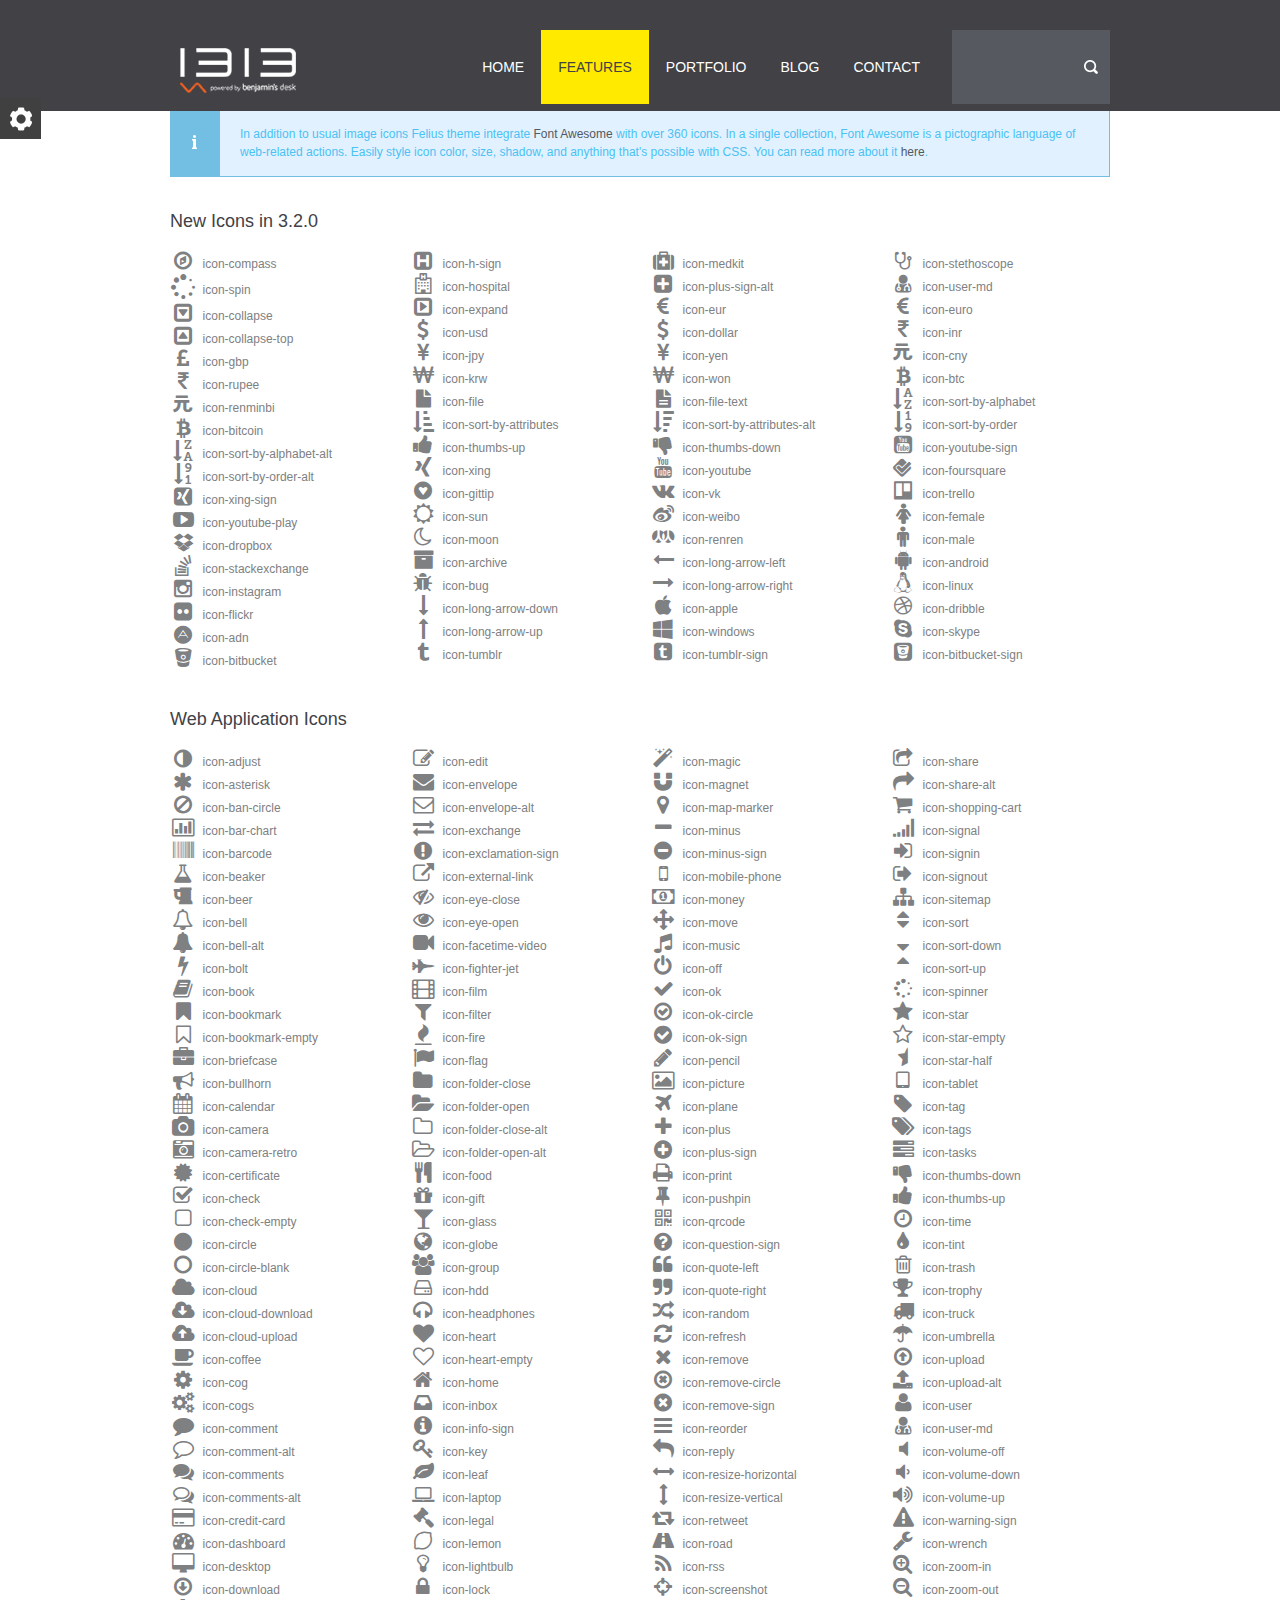
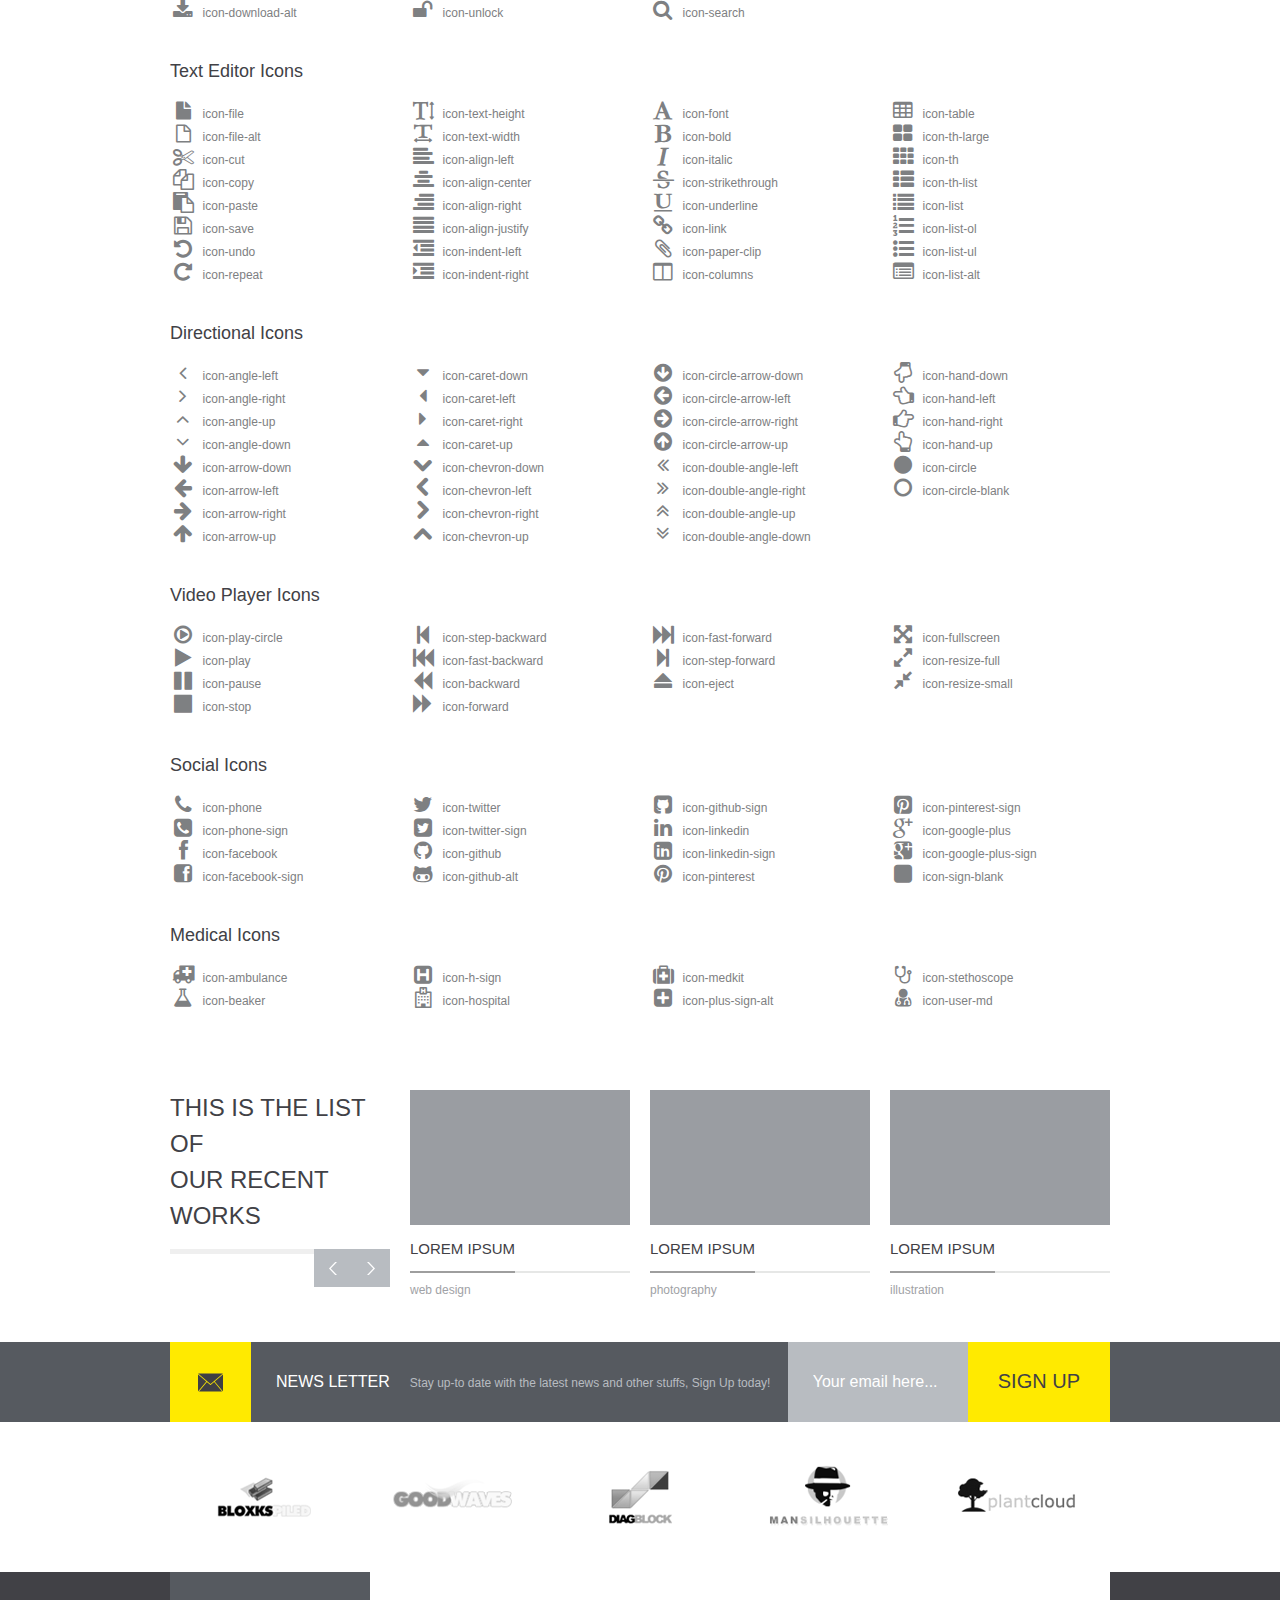
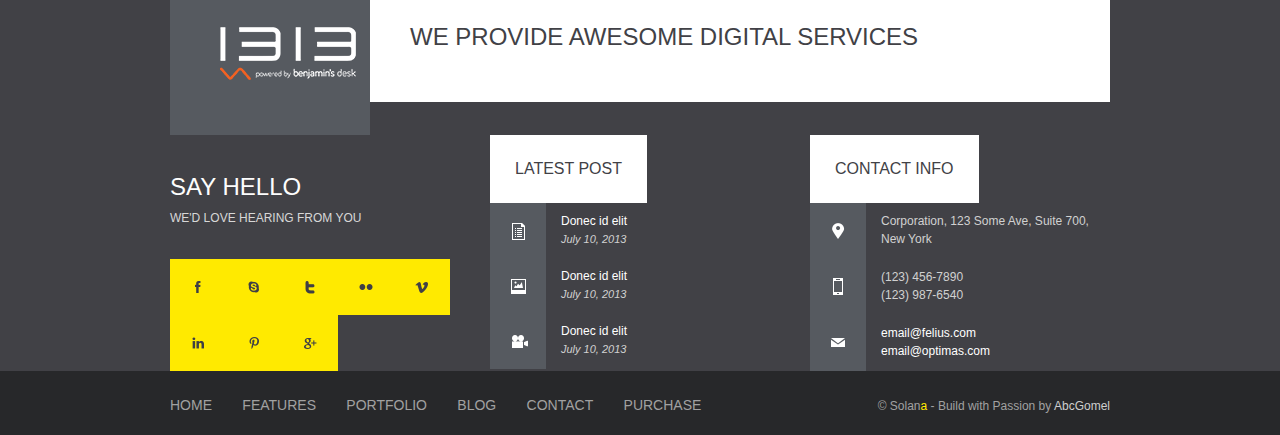
<file: icons.html>
<!DOCTYPE html>
<!--

	Theme Name: Solana
	Description: HTML/CSS Template
	Author: Abcgomel 
	Version: 1.0
	Designed & Coded by Abcgomel
	
-->
<html>
 	<head>
		<title>Solana - Responsive Multipurpose HTML Template</title>
		<meta charset=utf-8 >
		
		<meta name="robots" content="index, follow" > 
		<meta name="keywords" content="" > 
		<meta name="description" content="" > 
		<meta name="viewport" content="width=device-width, initial-scale=1, maximum-scale=1">
		<link rel="shortcut icon" href="favicon.ico">

<!-- CSS begin -->

		
		<link rel="stylesheet" type="text/css" href="css/style.css" >
		<link rel="stylesheet" type="text/css" href="css/skeleton.css" >

		<link rel="stylesheet" type="text/css" href="css/jquery.fancybox-1.3.4.css"  >
	    <link rel="stylesheet" href="css/switcher/style.css">
		<link rel="stylesheet" href="css/layout/wide.css" id="layout">
		<link rel="stylesheet" href="css/colors/yellow.css" id="colors">

		<!--[if lte IE 8]><link rel="stylesheet" type="text/css" href="css/ie-warning.css" ><![endif]-->
		<!--[if lte IE 9]><link rel="stylesheet" type="text/css" media="screen" href="css/style-ie.css" /><![endif]-->
		<!--[if lte IE 8]><link rel="stylesheet" type="text/css" href="css/ei8fix.css" ><![endif]-->
		
		
 
<!-- CSS end -->

		<!--[if lt IE 9]>
			<script src="http://html5shim.googlecode.com/svn/trunk/html5.js"></script>
		<![endif]-->
		
	</head>
	<body>
	
<div id="wrap" class="boxed">
<div class="grey-bg"> <!-- Grey bg  -->	
	
	
	<!--[if lte IE 7]>
	<div id="ie-container">
		<div id="ie-cont-close">
			<a href='#' onclick='javascript&#058;this.parentNode.parentNode.style.display="none"; return false;'><img src='images/ie-warning-close.jpg' style='border: none;' alt='Close'></a>
		</div>
		<div id="ie-cont-content" >
			<div id="ie-cont-warning">
				<img src='images/ie-warning.jpg' alt='Warning!'>
			</div>
			<div id="ie-cont-text" >
				<div id="ie-text-bold">
					You are using an outdated browser
				</div>
				<div id="ie-text">
					For a better experience using this site, please upgrade to a modern web browser.
				</div>
			</div>
			<div id="ie-cont-brows" >
				<a href='http://www.firefox.com' target='_blank'><img src='images/ie-warning-firefox.jpg' alt='Download Firefox'></a>
				<a href='http://www.opera.com/download/' target='_blank'><img src='images/ie-warning-opera.jpg' alt='Download Opera'></a>
				<a href='http://www.apple.com/safari/download/' target='_blank'><img src='images/ie-warning-safari.jpg' alt='Download Safari'></a>
				<a href='http://www.google.com/chrome' target='_blank'><img src='images/ie-warning-chrome.jpg' alt='Download Google Chrome'></a>
			</div>
		</div>
	</div>
	<![endif]-->
	
<!-- HEADER -->
		<header id="header" >
			<div class="container clearfix">
				<div class="sixteen columns">
						<div class="header-container m-top-30 clearfix">
				
							<div class="header-logo-container ">
								<div class="logo-container">	
									<a href="index.html" class="logo" rel="home" title="Home">
										<img src="images/logo-retina.png" alt="solana" >
									</a>
								</div>
							</div>

							<div class="header-menu-container right">
								<!-- TOP MENU -->
								<nav id="main-nav">
									<ul class="sf-menu clearfix">
										<li ><a href="index.html">Home</a>
											<ul>
												<li><a href="index2.html">Home 2</a></li>
												<li><a href="index3.html">Home 3</a></li>
												<li><a href="index4.html">Home 4</a></li>
												<li><a href="index5.html">Home 5</a></li>
											</ul>
										</li>
										<li class="current"><a href="elements.html">Features</a>
											<ul>
												<li><a href="about-us.html">About Us</a></li>
												<li><a href="services.html">Services</a></li>
												<li><a href="elements.html">Elements</a></li>
												<li class="current"><a href="icons.html">Icons</a></li>
												<li><a href="pricing-tables.html">Pricing tables</a></li>
												<li><a href="404.html">404 Error</a></li>

											</ul>
										</li>
										<li><a href="portfolio.html">Portfolio</a>
											<ul>
												<li><a href="portfolio.html">2 column</a></li>
												<li><a href="portfolio3.html">3 column</a></li>
												<li><a href="portfolio4.html">4 column</a></li>
												<li><a href="portfolio-single.html">Portfolio single</a></li>
												<li><a href="#">3D level menu</a>
													<ul>
														<li><a href="#">Menu item</a></li>
														<li><a href="#">Menu item</a></li>
													</ul>
												</li>
											</ul>
										</li>
										<li><a href="blog.html">Blog</a>
											<ul>
												<li><a href="blog-single.html">Blog-single</a></li>
											</ul>
										</li>
										<li ><a href="contact.html">Contact</a></li>
										
								  </ul>
								</nav>
								
								<div class="search-container ">
									<form action="#" class="search-form">
										<input type="text" name="search-form-txt" class="search-text" >
										<input type="submit" value="" class="search-submit" name="submit">
									</form>
								</div>
								
							</div>
							
						</div>
				</div>
			</div>

		</header>

<!-- PAGE TITLE -->
	<div class="container m-bot-35 clearfix">
		<div class="sixteen columns">
			<div class="page-title-container clearfix">
				<h1 class="page-title">ICONS</h1>
			</div>	
		</div>
	</div>	
	
</div>	<!-- Grey bg end -->	

<!-- CONTENT -->
	<div class="container m-bot-25 clearfix">
	
	

			
			
								
<!-- Web Application Icons -->
				<div class="row">
				
					<div class="sixteen columns">
						<p class="styled-box iconed-box info">In addition to usual image icons Felius theme integrate <a class="a-invert" href="http://fortawesome.github.com/Font-Awesome/">Font Awesome</a> with over 360 icons. In a single collection, Font Awesome is a pictographic language of web-related actions. Easily style icon color, size, shadow, and anything that's possible with CSS. You can read more about it <a class="a-invert" href="http://fortawesome.github.com/Font-Awesome/">here</a>.</p>
					
					</div>	
					
				
					<div class="sixteen columns">
						<h3 class="title-block">New Icons in 3.2.0</h3>
					</div>
					<div class="four columns">
						<ul class="the-icons">
						  <li><i class="icon-compass"></i> icon-compass</li>
						  <li><i class="icon-spinner icon-spin icon-large"></i> icon-spin </li>
						  <li><i class="icon-collapse"></i> icon-collapse</li>
						  <li><i class="icon-collapse-top"></i> icon-collapse-top</li>
						  <li><i class="icon-gbp"></i> icon-gbp</li>
						  <li><i class="icon-rupee"></i> icon-rupee</li>
						  <li><i class="icon-renminbi"></i> icon-renminbi</li>
						  <li><i class="icon-bitcoin"></i> icon-bitcoin</li>
						  <li><i class="icon-sort-by-alphabet-alt"></i> icon-sort-by-alphabet-alt</li>
						  <li><i class="icon-sort-by-order-alt"></i> icon-sort-by-order-alt</li>
						  <li><i class="icon-xing-sign"></i> icon-xing-sign</li>
						  <li><i class="icon-youtube-play"></i> icon-youtube-play</li>
						  <li><i class="icon-dropbox"></i> icon-dropbox</li>
						  <li><i class="icon-stackexchange"></i> icon-stackexchange</li>
						  <li><i class="icon-instagram"></i> icon-instagram</li>
						  <li><i class="icon-flickr"></i> icon-flickr</li>
						  <li><i class="icon-adn"></i> icon-adn</li>
						  <li><i class="icon-bitbucket"></i> icon-bitbucket</li>
						 
						</ul>
					</div>
					<div class="four columns">
						<ul class="the-icons">
						  <li><i class="icon-h-sign"></i> icon-h-sign</li>
						  <li><i class="icon-hospital"></i> icon-hospital</li>
						  <li><i class="icon-expand"></i> icon-expand</li>
						  <li><i class="icon-usd"></i> icon-usd</li>
						  <li><i class="icon-jpy"></i> icon-jpy</li>
						  <li><i class="icon-krw"></i> icon-krw</li>
						  <li><i class="icon-file"></i> icon-file</li>
						  <li><i class="icon-sort-by-attributes"></i> icon-sort-by-attributes</li>
						  <li><i class="icon-thumbs-up"></i> icon-thumbs-up</li>
						  <li><i class="icon-xing"></i> icon-xing</li>
						  <li><i class="icon-gittip"></i> icon-gittip</li>
						  <li><i class="icon-sun"></i> icon-sun</li>
						  <li><i class="icon-moon"></i> icon-moon</li>
						  <li><i class="icon-archive"></i> icon-archive</li>
						  <li><i class="icon-bug"></i> icon-bug</li>
						  <li><i class="icon-long-arrow-down"></i> icon-long-arrow-down</li>
						  <li><i class="icon-long-arrow-up"></i> icon-long-arrow-up</li>
						  <li><i class="icon-tumblr"></i> icon-tumblr</li>
						  
						</ul>
					</div>
					<div class="four columns">
						<ul class="the-icons">
						  <li><i class="icon-medkit"></i> icon-medkit</li>
						  <li><i class="icon-plus-sign-alt"></i> icon-plus-sign-alt</li>
						  <li><i class="icon-eur"></i> icon-eur</li>
						  <li><i class="icon-dollar"></i> icon-dollar</li>
						  <li><i class="icon-yen"></i> icon-yen</li>
						  <li><i class="icon-won"></i> icon-won</li>
						  <li><i class="icon-file-text"></i> icon-file-text</li>
						  <li><i class="icon-sort-by-attributes-alt"></i> icon-sort-by-attributes-alt</li>
						  <li><i class="icon-thumbs-down"></i> icon-thumbs-down</li>
						  <li><i class="icon-youtube"></i> icon-youtube</li>
						  <li><i class="icon-vk"></i> icon-vk</li>
						  <li><i class="icon-weibo"></i> icon-weibo</li>
						  <li><i class="icon-renren"></i> icon-renren</li>
						  <li><i class="icon-long-arrow-left"></i> icon-long-arrow-left</li>
						  <li><i class="icon-long-arrow-right"></i> icon-long-arrow-right</li>
						  <li><i class="icon-apple"></i> icon-apple</li>
						  <li><i class="icon-windows"></i> icon-windows</li>
						  <li><i class="icon-tumblr-sign"></i> icon-tumblr-sign</li>
						</ul>
					</div>
					<div class="four columns">
						<ul class="the-icons">
						  <li><i class="icon-stethoscope"></i> icon-stethoscope</li>
						  <li><i class="icon-user-md"></i> icon-user-md</li>
						  <li><i class="icon-euro"></i> icon-euro</li>
						  <li><i class="icon-inr"></i> icon-inr</li>
						  <li><i class="icon-cny"></i> icon-cny</li>
						  <li><i class="icon-btc"></i> icon-btc</li>
						  <li><i class="icon-sort-by-alphabet"></i> icon-sort-by-alphabet</li>
						  <li><i class="icon-sort-by-order"></i> icon-sort-by-order</li>
						  <li><i class="icon-youtube-sign"></i> icon-youtube-sign</li>
						  <li><i class="icon-foursquare"></i> icon-foursquare</li>
						  <li><i class="icon-trello"></i> icon-trello</li>
						  <li><i class="icon-female"></i> icon-female</li>
						  <li><i class="icon-male"></i> icon-male</li>
						  <li><i class="icon-android"></i> icon-android</li>
						  <li><i class="icon-linux"></i> icon-linux</li>
						  <li><i class="icon-dribble"></i> icon-dribble</li>
						  <li><i class="icon-skype"></i> icon-skype</li>
						  <li><i class="icon-bitbucket-sign"></i> icon-bitbucket-sign</li>
						</ul>
					</div>
				</div>	
					
					
				<div class="row">	
					<div class="sixteen columns">
						<h3 class="title-block">Web Application Icons</h3>
					</div>	
					<div class="four columns">
					
						<ul class="the-icons">
						  <li><i class="icon-adjust"></i> icon-adjust</li>
						  <li><i class="icon-asterisk"></i> icon-asterisk</li>
						  <li><i class="icon-ban-circle"></i> icon-ban-circle</li>
						  <li><i class="icon-bar-chart"></i> icon-bar-chart</li>
						  <li><i class="icon-barcode"></i> icon-barcode</li>
						  <li><i class="icon-beaker"></i> icon-beaker</li>
						  <li><i class="icon-beer"></i> icon-beer</li>
						  <li><i class="icon-bell"></i> icon-bell</li>
						  <li><i class="icon-bell-alt"></i> icon-bell-alt</li>
						  <li><i class="icon-bolt"></i> icon-bolt</li>
						  <li><i class="icon-book"></i> icon-book</li>
						  <li><i class="icon-bookmark"></i> icon-bookmark</li>
						  <li><i class="icon-bookmark-empty"></i> icon-bookmark-empty</li>
						  <li><i class="icon-briefcase"></i> icon-briefcase</li>
						  <li><i class="icon-bullhorn"></i> icon-bullhorn</li>
						  <li><i class="icon-calendar"></i> icon-calendar</li>
						  <li><i class="icon-camera"></i> icon-camera</li>
						  <li><i class="icon-camera-retro"></i> icon-camera-retro</li>
						  <li><i class="icon-certificate"></i> icon-certificate</li>
						  <li><i class="icon-check"></i> icon-check</li>
						  <li><i class="icon-check-empty"></i> icon-check-empty</li>
						  <li><i class="icon-circle"></i> icon-circle</li>
						  <li><i class="icon-circle-blank"></i> icon-circle-blank</li>
						  <li><i class="icon-cloud"></i> icon-cloud</li>
						  <li><i class="icon-cloud-download"></i> icon-cloud-download</li>
						  <li><i class="icon-cloud-upload"></i> icon-cloud-upload</li>
						  <li><i class="icon-coffee"></i> icon-coffee</li>
						  <li><i class="icon-cog"></i> icon-cog</li>
						  <li><i class="icon-cogs"></i> icon-cogs</li>
						  <li><i class="icon-comment"></i> icon-comment</li>
						  <li><i class="icon-comment-alt"></i> icon-comment-alt</li>
						  <li><i class="icon-comments"></i> icon-comments</li>
						  <li><i class="icon-comments-alt"></i> icon-comments-alt</li>
						  <li><i class="icon-credit-card"></i> icon-credit-card</li>
						  <li><i class="icon-dashboard"></i> icon-dashboard</li>
						  <li><i class="icon-desktop"></i> icon-desktop</li>
						  <li><i class="icon-download"></i> icon-download</li>
						  <li><i class="icon-download-alt"></i> icon-download-alt</li>
						</ul>
					</div>
					<div class="four columns">
						<ul class="the-icons">
						  <li><i class="icon-edit"></i> icon-edit</li>
						  <li><i class="icon-envelope"></i> icon-envelope</li>
						  <li><i class="icon-envelope-alt"></i> icon-envelope-alt</li>
						  <li><i class="icon-exchange"></i> icon-exchange</li>
						  <li><i class="icon-exclamation-sign"></i> icon-exclamation-sign</li>
						  <li><i class="icon-external-link"></i> icon-external-link</li>
						  <li><i class="icon-eye-close"></i> icon-eye-close</li>
						  <li><i class="icon-eye-open"></i> icon-eye-open</li>
						  <li><i class="icon-facetime-video"></i> icon-facetime-video</li>
						  <li><i class="icon-fighter-jet"></i> icon-fighter-jet</li>
						  <li><i class="icon-film"></i> icon-film</li>
						  <li><i class="icon-filter"></i> icon-filter</li>
						  <li><i class="icon-fire"></i> icon-fire</li>
						  <li><i class="icon-flag"></i> icon-flag</li>
						  <li><i class="icon-folder-close"></i> icon-folder-close</li>
						  <li><i class="icon-folder-open"></i> icon-folder-open</li>
						  <li><i class="icon-folder-close-alt"></i> icon-folder-close-alt</li>
						  <li><i class="icon-folder-open-alt"></i> icon-folder-open-alt</li>
						  <li><i class="icon-food"></i> icon-food</li>
						  <li><i class="icon-gift"></i> icon-gift</li>
						  <li><i class="icon-glass"></i> icon-glass</li>
						  <li><i class="icon-globe"></i> icon-globe</li>
						  <li><i class="icon-group"></i> icon-group</li>
						  <li><i class="icon-hdd"></i> icon-hdd</li>
						  <li><i class="icon-headphones"></i> icon-headphones</li>
						  <li><i class="icon-heart"></i> icon-heart</li>
						  <li><i class="icon-heart-empty"></i> icon-heart-empty</li>
						  <li><i class="icon-home"></i> icon-home</li>
						  <li><i class="icon-inbox"></i> icon-inbox</li>
						  <li><i class="icon-info-sign"></i> icon-info-sign</li>
						  <li><i class="icon-key"></i> icon-key</li>
						  <li><i class="icon-leaf"></i> icon-leaf</li>
						  <li><i class="icon-laptop"></i> icon-laptop</li>
						  <li><i class="icon-legal"></i> icon-legal</li>
						  <li><i class="icon-lemon"></i> icon-lemon</li>
						  <li><i class="icon-lightbulb"></i> icon-lightbulb</li>
						  <li><i class="icon-lock"></i> icon-lock</li>
						  <li><i class="icon-unlock"></i> icon-unlock</li>
						</ul>
					</div>
					<div class="four columns">
						<ul class="the-icons">
						  <li><i class="icon-magic"></i> icon-magic</li>
						  <li><i class="icon-magnet"></i> icon-magnet</li>
						  <li><i class="icon-map-marker"></i> icon-map-marker</li>
						  <li><i class="icon-minus"></i> icon-minus</li>
						  <li><i class="icon-minus-sign"></i> icon-minus-sign</li>
						  <li><i class="icon-mobile-phone"></i> icon-mobile-phone</li>
						  <li><i class="icon-money"></i> icon-money</li>
						  <li><i class="icon-move"></i> icon-move</li>
						  <li><i class="icon-music"></i> icon-music</li>
						  <li><i class="icon-off"></i> icon-off</li>
						  <li><i class="icon-ok"></i> icon-ok</li>
						  <li><i class="icon-ok-circle"></i> icon-ok-circle</li>
						  <li><i class="icon-ok-sign"></i> icon-ok-sign</li>
						  <li><i class="icon-pencil"></i> icon-pencil</li>
						  <li><i class="icon-picture"></i> icon-picture</li>
						  <li><i class="icon-plane"></i> icon-plane</li>
						  <li><i class="icon-plus"></i> icon-plus</li>
						  <li><i class="icon-plus-sign"></i> icon-plus-sign</li>
						  <li><i class="icon-print"></i> icon-print</li>
						  <li><i class="icon-pushpin"></i> icon-pushpin</li>
						  <li><i class="icon-qrcode"></i> icon-qrcode</li>
						  <li><i class="icon-question-sign"></i> icon-question-sign</li>
						  <li><i class="icon-quote-left"></i> icon-quote-left</li>
						  <li><i class="icon-quote-right"></i> icon-quote-right</li>
						  <li><i class="icon-random"></i> icon-random</li>
						  <li><i class="icon-refresh"></i> icon-refresh</li>
						  <li><i class="icon-remove"></i> icon-remove</li>
						  <li><i class="icon-remove-circle"></i> icon-remove-circle</li>
						  <li><i class="icon-remove-sign"></i> icon-remove-sign</li>
						  <li><i class="icon-reorder"></i> icon-reorder</li>
						  <li><i class="icon-reply"></i> icon-reply</li>
						  <li><i class="icon-resize-horizontal"></i> icon-resize-horizontal</li>
						  <li><i class="icon-resize-vertical"></i> icon-resize-vertical</li>
						  <li><i class="icon-retweet"></i> icon-retweet</li>
						  <li><i class="icon-road"></i> icon-road</li>
						  <li><i class="icon-rss"></i> icon-rss</li>
						  <li><i class="icon-screenshot"></i> icon-screenshot</li>
						  <li><i class="icon-search"></i> icon-search</li>
						</ul>
					</div>
					<div class="four columns">
						<ul class="the-icons">
						  <li><i class="icon-share"></i> icon-share</li>
						  <li><i class="icon-share-alt"></i> icon-share-alt</li>
						  <li><i class="icon-shopping-cart"></i> icon-shopping-cart</li>
						  <li><i class="icon-signal"></i> icon-signal</li>
						  <li><i class="icon-signin"></i> icon-signin</li>
						  <li><i class="icon-signout"></i> icon-signout</li>
						  <li><i class="icon-sitemap"></i> icon-sitemap</li>
						  <li><i class="icon-sort"></i> icon-sort</li>
						  <li><i class="icon-sort-down"></i> icon-sort-down</li>
						  <li><i class="icon-sort-up"></i> icon-sort-up</li>
						  <li><i class="icon-spinner"></i> icon-spinner</li>
						  <li><i class="icon-star"></i> icon-star</li>
						  <li><i class="icon-star-empty"></i> icon-star-empty</li>
						  <li><i class="icon-star-half"></i> icon-star-half</li>
						  <li><i class="icon-tablet"></i> icon-tablet</li>
						  <li><i class="icon-tag"></i> icon-tag</li>
						  <li><i class="icon-tags"></i> icon-tags</li>
						  <li><i class="icon-tasks"></i> icon-tasks</li>
						  <li><i class="icon-thumbs-down"></i> icon-thumbs-down</li>
						  <li><i class="icon-thumbs-up"></i> icon-thumbs-up</li>
						  <li><i class="icon-time"></i> icon-time</li>
						  <li><i class="icon-tint"></i> icon-tint</li>
						  <li><i class="icon-trash"></i> icon-trash</li>
						  <li><i class="icon-trophy"></i> icon-trophy</li>
						  <li><i class="icon-truck"></i> icon-truck</li>
						  <li><i class="icon-umbrella"></i> icon-umbrella</li>
						  <li><i class="icon-upload"></i> icon-upload</li>
						  <li><i class="icon-upload-alt"></i> icon-upload-alt</li>
						  <li><i class="icon-user"></i> icon-user</li>
						  <li><i class="icon-user-md"></i> icon-user-md</li>
						  <li><i class="icon-volume-off"></i> icon-volume-off</li>
						  <li><i class="icon-volume-down"></i> icon-volume-down</li>
						  <li><i class="icon-volume-up"></i> icon-volume-up</li>
						  <li><i class="icon-warning-sign"></i> icon-warning-sign</li>
						  <li><i class="icon-wrench"></i> icon-wrench</li>
						  <li><i class="icon-zoom-in"></i> icon-zoom-in</li>
						  <li><i class="icon-zoom-out"></i> icon-zoom-out</li>
						</ul>
					</div>	
				</div>
				<div class="row">
					<div class="sixteen columns">
						<h3 class="title-block">Text Editor Icons</h3>
					</div>
					<div class="four columns">
						<ul class="the-icons">
						  <li><i class="icon-file"></i> icon-file</li>
						  <li><i class="icon-file-alt"></i> icon-file-alt</li>
						  <li><i class="icon-cut"></i> icon-cut</li>
						  <li><i class="icon-copy"></i> icon-copy</li>
						  <li><i class="icon-paste"></i> icon-paste</li>
						  <li><i class="icon-save"></i> icon-save</li>
						  <li><i class="icon-undo"></i> icon-undo</li>
						  <li><i class="icon-repeat"></i> icon-repeat</li>
						</ul>
					</div>
					<div class="four columns">
						<ul class="the-icons">
						  <li><i class="icon-text-height"></i> icon-text-height</li>
						  <li><i class="icon-text-width"></i> icon-text-width</li>
						  <li><i class="icon-align-left"></i> icon-align-left</li>
						  <li><i class="icon-align-center"></i> icon-align-center</li>
						  <li><i class="icon-align-right"></i> icon-align-right</li>
						  <li><i class="icon-align-justify"></i> icon-align-justify</li>
						  <li><i class="icon-indent-left"></i> icon-indent-left</li>
						  <li><i class="icon-indent-right"></i> icon-indent-right</li>
						</ul>
					</div>
					<div class="four columns">
						<ul class="the-icons">
						  <li><i class="icon-font"></i> icon-font</li>
						  <li><i class="icon-bold"></i> icon-bold</li>
						  <li><i class="icon-italic"></i> icon-italic</li>
						  <li><i class="icon-strikethrough"></i> icon-strikethrough</li>
						  <li><i class="icon-underline"></i> icon-underline</li>
						  <li><i class="icon-link"></i> icon-link</li>
						  <li><i class="icon-paper-clip"></i> icon-paper-clip</li>
						  <li><i class="icon-columns"></i> icon-columns</li>
						</ul>
					</div>
					<div class="four columns">
						<ul class="the-icons">
						  <li><i class="icon-table"></i> icon-table</li>
						  <li><i class="icon-th-large"></i> icon-th-large</li>
						  <li><i class="icon-th"></i> icon-th</li>
						  <li><i class="icon-th-list"></i> icon-th-list</li>
						  <li><i class="icon-list"></i> icon-list</li>
						  <li><i class="icon-list-ol"></i> icon-list-ol</li>
						  <li><i class="icon-list-ul"></i> icon-list-ul</li>
						  <li><i class="icon-list-alt"></i> icon-list-alt</li>
						</ul>
					</div>
				</div>
				<div class="row">
					<div class="sixteen columns">
						<h3 class="title-block">Directional Icons</h3>
					</div>
					<div class="four columns">
						<ul class="the-icons">
						  <li><i class="icon-angle-left"></i> icon-angle-left</li>
						  <li><i class="icon-angle-right"></i> icon-angle-right</li>
						  <li><i class="icon-angle-up"></i> icon-angle-up</li>
						  <li><i class="icon-angle-down"></i> icon-angle-down</li>
						  <li><i class="icon-arrow-down"></i> icon-arrow-down</li>
						  <li><i class="icon-arrow-left"></i> icon-arrow-left</li>
						  <li><i class="icon-arrow-right"></i> icon-arrow-right</li>
						  <li><i class="icon-arrow-up"></i> icon-arrow-up</li>
						</ul>
					</div>
					<div class="four columns">
						<ul class="the-icons">
							<li><i class="icon-caret-down"></i> icon-caret-down</li>
						  <li><i class="icon-caret-left"></i> icon-caret-left</li>
						  <li><i class="icon-caret-right"></i> icon-caret-right</li>
						  <li><i class="icon-caret-up"></i> icon-caret-up</li>
						  <li><i class="icon-chevron-down"></i> icon-chevron-down</li>
						  <li><i class="icon-chevron-left"></i> icon-chevron-left</li>
						  <li><i class="icon-chevron-right"></i> icon-chevron-right</li>
						  <li><i class="icon-chevron-up"></i> icon-chevron-up</li>
						</ul>
					</div>
					<div class="four columns">
						<ul class="the-icons">
						  <li><i class="icon-circle-arrow-down"></i> icon-circle-arrow-down</li>
						  <li><i class="icon-circle-arrow-left"></i> icon-circle-arrow-left</li>
						  <li><i class="icon-circle-arrow-right"></i> icon-circle-arrow-right</li>
						  <li><i class="icon-circle-arrow-up"></i> icon-circle-arrow-up</li>
						  <li><i class="icon-double-angle-left"></i> icon-double-angle-left</li>
						  <li><i class="icon-double-angle-right"></i> icon-double-angle-right</li>
						  <li><i class="icon-double-angle-up"></i> icon-double-angle-up</li>
						  <li><i class="icon-double-angle-down"></i> icon-double-angle-down</li>
						</ul>
					</div>
					<div class="four columns">
						<ul class="the-icons">
						  <li><i class="icon-hand-down"></i> icon-hand-down</li>
						  <li><i class="icon-hand-left"></i> icon-hand-left</li>
						  <li><i class="icon-hand-right"></i> icon-hand-right</li>
						  <li><i class="icon-hand-up"></i> icon-hand-up</li>
						  <li><i class="icon-circle"></i> icon-circle</li>
						  <li><i class="icon-circle-blank"></i> icon-circle-blank</li>
						</ul>
					</div>
				</div>
				<div class="row">
					<div class="sixteen columns">
						<h3 class="title-block">Video Player Icons</h3>
					</div>
					<div class="four columns">
						<ul class="the-icons">
						  <li><i class="icon-play-circle"></i> icon-play-circle</li>
						  <li><i class="icon-play"></i> icon-play</li>
						  <li><i class="icon-pause"></i> icon-pause</li>
						  <li><i class="icon-stop"></i> icon-stop</li>
						</ul>
					</div>
					<div class="four columns">
						<ul class="the-icons">
						  <li><i class="icon-step-backward"></i> icon-step-backward</li>
						  <li><i class="icon-fast-backward"></i> icon-fast-backward</li>
						  <li><i class="icon-backward"></i> icon-backward</li>
						  <li><i class="icon-forward"></i> icon-forward</li>
						</ul>
					</div>
					<div class="four columns">
						<ul class="the-icons">
						  <li><i class="icon-fast-forward"></i> icon-fast-forward</li>
						  <li><i class="icon-step-forward"></i> icon-step-forward</li>
						  <li><i class="icon-eject"></i> icon-eject</li>
						</ul>
					</div>
					<div class="four columns">
						<ul class="the-icons">
						  <li><i class="icon-fullscreen"></i> icon-fullscreen</li>
						  <li><i class="icon-resize-full"></i> icon-resize-full</li>
						  <li><i class="icon-resize-small"></i> icon-resize-small</li>
						</ul>
					</div>
				</div>
				<div class="row">
					<div class="sixteen columns">
						<h3 class="title-block">Social Icons</h3>
					</div>
					<div class="four columns">
						<ul class="the-icons">
						  <li><i class="icon-phone"></i> icon-phone</li>
						  <li><i class="icon-phone-sign"></i> icon-phone-sign</li>
						  <li><i class="icon-facebook"></i> icon-facebook</li>
						  <li><i class="icon-facebook-sign"></i> icon-facebook-sign</li>
						</ul>
					</div>
					<div class="four columns">
						<ul class="the-icons">
						  <li><i class="icon-twitter"></i> icon-twitter</li>
						  <li><i class="icon-twitter-sign"></i> icon-twitter-sign</li>
						  <li><i class="icon-github"></i> icon-github</li>
						  <li><i class="icon-github-alt"></i> icon-github-alt</li>
						</ul>
					</div>
					<div class="four columns">
						<ul class="the-icons">
						  <li><i class="icon-github-sign"></i> icon-github-sign</li>
						  <li><i class="icon-linkedin"></i> icon-linkedin</li>
						  <li><i class="icon-linkedin-sign"></i> icon-linkedin-sign</li>
						  <li><i class="icon-pinterest"></i> icon-pinterest</li>
						</ul>
					</div>
					<div class="four columns">
						<ul class="the-icons">
						  <li><i class="icon-pinterest-sign"></i> icon-pinterest-sign</li>
						  <li><i class="icon-google-plus"></i> icon-google-plus</li>
						  <li><i class="icon-google-plus-sign"></i> icon-google-plus-sign</li>
						  <li><i class="icon-sign-blank"></i> icon-sign-blank</li>
						</ul>
					</div>
				</div>
				<div class="row">
					<div class="sixteen columns">
						<h3 class="title-block">Medical Icons</h3>
					</div>
					<div class="four columns">
						<ul class="the-icons">
						  <li><i class="icon-ambulance"></i> icon-ambulance</li>
						  <li><i class="icon-beaker"></i> icon-beaker</li>
						</ul>
					</div>
					<div class="four columns">
						<ul class="the-icons">
						  <li><i class="icon-h-sign"></i> icon-h-sign</li>
						  <li><i class="icon-hospital"></i> icon-hospital</li>
						</ul>
					</div>
					<div class="four columns">
						<ul class="the-icons">
						  <li><i class="icon-medkit"></i> icon-medkit</li>
						  <li><i class="icon-plus-sign-alt"></i> icon-plus-sign-alt</li>
						</ul>
					</div>
					<div class="four columns">
						<ul class="the-icons">
						  <li><i class="icon-stethoscope"></i> icon-stethoscope</li>
						  <li><i class="icon-user-md"></i> icon-user-md</li>
						</ul>
					</div>
				</div>




				

		
	</div>

<!-- LATEST WORK -->
	<div class="container clearfix m-top-60">
		<div class="four columns carousel-intro m-bot-33">

						<div class="caption-container m-bot-20">
							<div class="title-block-text">
								THIS IS THE LIST OF<br>
								OUR RECENT<br>
								<strong>WORKS</strong>
							</div>
							
							<div class="carousel-navi jcarousel-scroll">
								<div class="jcarousel-prev"></div>
								<div class="jcarousel-next"></div>
							</div>
						</div>
			
		</div>

		
		<!-- jCAROUSEL -->
		<div class="jcarousel latest-work-jc m-bot-30" >
			<ul class="clearfix">
				<!-- LATEST WORK ITEM -->
				<li class="four columns">
						<div class="hover-item">
							<div class="view view-first">
								<img src="images/content/port-2-1.jpg" alt="Ipsum" >
								<div class="mask"></div>	
								<div class="abs">
									<a href="images/content/port-2-1.jpg" class="lightbox zoom info"></a><a href="portfolio-single.html" class="link info"></a>
								</div>	
							</div>
							<div class="lw-item-caption-container">
								<a class="a-invert" href="portfolio-single.html" >
									<div class="item-title-main-container clearfix">
										<div class="item-title-text-container">
											<span class="bold">Lorem</span> Ipsum
										</div>
									</div>
								</a>
								<div class="item-caption">web design</div>
							</div>
						</div>
				</li>

				<!-- LATEST WORK ITEM -->
				<li class="four columns">
						<div class=" hover-item">
							<div class="view view-first">
								<img src="images/content/port-2-2.jpg" alt="Ipsum" >
								<div class="mask"></div>
								<div class="abs">
									<a href="images/content/port-2-2.jpg" class="lightbox zoom info"></a><a href="portfolio-single.html" class="link info"></a>
								</div>	
							</div>
							<div class="lw-item-caption-container">
								<a class="a-invert" href="portfolio-single.html" >
									<div class="item-title-main-container clearfix">
										<div class="item-title-text-container">
											<span class="bold">Lorem</span> Ipsum
										</div>
									</div>
								</a>
								<div class="item-caption">photography</div>
							</div>
						</div>
				</li>

				<!-- LATEST WORK ITEM -->
				<li class="four columns">
						<div class=" hover-item">
							<div class="view view-first">
								<img src="images/content/port-2-3.jpg" alt="Ipsum" >
								<div class="mask"></div>
								<div class="abs">
									<a href="images/content/port-2-3.jpg" class="lightbox zoom info"></a><a href="portfolio-single.html" class="link info"></a>
								</div>	
							</div>
							<div class="lw-item-caption-container">
								<a class="a-invert" href="portfolio-single.html" >
									<div class="item-title-main-container clearfix">
										<div class="item-title-text-container">
											<span class="bold">Lorem</span> Ipsum
										</div>
									</div>
								</a>
								<div class="item-caption">illustration</div>
							</div>
						</div>
				</li>

				<!-- LATEST WORK ITEM -->
				<li class="four columns">
						<div class="hover-item">
							<div class="view view-first">
								<img src="images/content/port-2-4.jpg" alt="Ipsum" >
								<div class="mask"></div>
								<div class="abs">
									<a href="images/content/port-2-4.jpg" class="lightbox zoom info"></a><a href="portfolio-single.html" class="link info"></a>
								</div>	
							</div>
							<div class="lw-item-caption-container">
								<a class="a-invert" href="portfolio-single.html" >
									<div class="item-title-main-container clearfix">
										<div class="item-title-text-container">
											<span class="bold">Lorem</span> Ipsum
										</div>
									</div>
								</a>
								<div class="item-caption">web design</div>
							</div>
						</div>
				</li>

				<!-- LATEST WORK ITEM -->
				<li class="four columns">
						<div class=" hover-item">
							<div class="view view-first">
								<img src="images/content/port-2-5.jpg" alt="Ipsum" >
								<div class="mask"></div>
								<div class="abs">
									<a href="images/content/port-2-5.jpg" class="lightbox zoom info"></a><a href="portfolio-single.html" class="link info"></a>
								</div>	
							</div>
							<div class="lw-item-caption-container">
								<a class="a-invert" href="portfolio-single.html" >
									<div class="item-title-main-container clearfix">
										<div class="item-title-text-container">
											<span class="bold">Lorem</span> Ipsum
										</div>
									</div>
								</a>
								<div class="item-caption">web design</div>
							</div>
						</div>
				</li>

				<!-- LATEST WORK ITEM -->
				<li class="four columns">
						<div class=" hover-item">
							<div class="view view-first">
								<img src="images/content/port-2-6.jpg" alt="Ipsum" >
								<div class="mask"></div>
								<div class="abs">
									<a href="images/content/port-2-6.jpg" class="lightbox zoom info"></a><a href="portfolio-single.html" class="link info"></a>
								</div>	
							</div>
							<div class="lw-item-caption-container">
								<a class="a-invert" href="portfolio-single.html" >
									<div class="item-title-main-container clearfix">
										<div class="item-title-text-container">
											<span class="bold">Lorem</span> Ipsum
										</div>
									</div>
								</a>
								<div class="item-caption">web design</div>
							</div>
						</div>
				</li>
				
				<!-- LATEST WORK ITEM -->
				<li class="four columns">
						<div class=" hover-item">
							<div class="view view-first">
								<img src="images/content/port-2-7.jpg" alt="Ipsum" >
								<div class="mask"></div>
								<div class="abs">
									<a href="images/content/port-2-7.jpg" class="lightbox zoom info"></a><a href="portfolio-single.html" class="link info"></a>
								</div>	
							</div>
							<div class="lw-item-caption-container">
								<a class="a-invert" href="portfolio-single.html" >
									<div class="item-title-main-container clearfix">
										<div class="item-title-text-container">
											<span class="bold">Lorem</span> Ipsum
										</div>
									</div>
								</a>
								<div class="item-caption">web design</div>
							</div>
						</div>
				</li>

				<!-- LATEST WORK ITEM -->
				<li class="four columns">
						<div class=" hover-item">
							<div class="view view-first">
								<img src="images/content/port-2-8.jpg" alt="Ipsum" >
								<div class="mask"></div>
								<div class="abs">
									<a href="images/content/port-2-8.jpg" class="lightbox zoom info"></a><a href="portfolio-single.html" class="link info"></a>
								</div>	
							</div>
							<div class="lw-item-caption-container">
								<a class="a-invert" href="portfolio-single.html" >
									<div class="item-title-main-container clearfix">
										<div class="item-title-text-container">
											<span class="bold">Lorem</span> Ipsum
										</div>
									</div>
								</a>
								<div class="item-caption">web design</div>
							</div>
						</div>
				</li>
			</ul>
		</div>
		<!-- jCAROUSEL End -->
	</div>	
<!-- OUR PROJECTS End -->


<!-- NEWS LETTER -->
<div class="dark-grey-bg">
	<div class="container m-bot-20 clearfix">
		<div class="sixteen columns">
			<div class="newsletter-container clearfix">
				<div class="nl-img-container">
					<img src="images/icon-mail.png" alt="mail">
				</div>
				<div class="nl-text-container clearfix">
					<div class="caption">
						<span class="bold">NEWS</span> LETTER
					</div>
					<div class="nl-text">Stay up-to date with the latest news and other stuffs, Sign Up today!</div>
					<div class="nl-form-container">
						<form class="newsletterform" method="post" action="#">
							<input type="text" onblur="if(this.value=='')this.value='Your email here...';" onfocus="if(this.value=='Your email here...')this.value='';" value="Your email here..." name="email"><button class="nl-button">SIGN UP</button>
						</form>
					</div>	
				</div>
			</div>
		</div>
	</div>
</div>
	
<!-- OUR CLIENTS -->
	<div class="container clearfix">
		<div class="sixteen columns m-bot-20">
			<ul class="our-clients-container clearfix ">
				<li class="">
					<a href="">
						<div class="bw-wrapper">
							<img src="images/logo1.png" alt="client" >
						</div>
					</a>
				</li>
				<li class="">
					<a href="">
						<div class="bw-wrapper">
							<img src="images/logo2.png" alt="client" >
						</div>
					</a>
				</li>
				<li class="">
					<a href="">
						<div class="bw-wrapper">
							<img src="images/logo3.png" alt="client">
						</div>
					</a>
				</li>
				<li class="">
					<a href="">
						<div class="bw-wrapper">
							<img src="images/logo4.png" alt="client" >
						</div>
					</a>
				</li>
				<li class="">
					<a href="">
						<div class="bw-wrapper">
							<img src="images/logo5.png" alt="client" >
						</div>
					</a>
				</li>
            </ul>
		</div>	
	</div>
<!-- FOOTER -->
	<footer>
		<div class="footer-content-bg">
			<div class="container clearfix">
				<div class="one-third-footer-spec column omega">

						<div class="logo-footer-container">	
							<a href="index.html" class="logo" rel="home" title="Home">
								<img src="images/logo-retina.png" alt="solana" >
							</a>
						</div>
				</div>
				<div class="two-thirds-footer-spec column alpha">


					<p class="footer-content-container m-none">WE PROVIDE AWESOME DIGITAL <strong>SERVICES</strong></p>

				</div>
			</div>
			<div class="container clearfix">
				<div class="one-third column">
					<div class="footer-social-text-container">
						<p class="title-font-24">SAY <strong>HELLO</strong></p>
						<p class="title-font-12">WE'D LOVE HEARING FROM YOU</p>
					</div>
					<div class="footer-social-links-container">	
						<ul class="social-links clearfix">
							<li><a class="facebook-link" target="_blank" title="Facebook" href="http://themeforest.net/item/solana-responsive-html5-template/5590059?ref=abcgomel"></a></li>
							<li><a class="skype-link" target="_blank" title="Skype" href="http://themeforest.net/item/solana-responsive-html5-template/5590059?ref=abcgomel"></a></li>
							<li><a class="twitter-link" target="_blank" title="Twitter" href="http://themeforest.net/item/solana-responsive-html5-template/5590059?ref=abcgomel"></a></li>
							<li><a class="flickr-link" target="_blank" title="Flickr" href="http://themeforest.net/item/solana-responsive-html5-template/5590059?ref=abcgomel"></a></li>
							<li><a class="vimeo-link" target="_blank" title="Vimeo" href="http://themeforest.net/item/solana-responsive-html5-template/5590059?ref=abcgomel"></a></li>
							<li><a class="linkedin-link" target="_blank" title="linkedin" href="http://themeforest.net/item/solana-responsive-html5-template/5590059?ref=abcgomel"></a></li>
							<li><a class="pintrest-link" target="_blank" title="pintrest" href="http://themeforest.net/item/solana-responsive-html5-template/5590059?ref=abcgomel"></a></li>
							<li><a class="googleplus-link" target="_blank" title="googleplus" href="http://themeforest.net/item/solana-responsive-html5-template/5590059?ref=abcgomel"></a></li>
						</ul>
					</div>
					
					
				</div>
				<div class="one-third column ">
					<h3 class="caption footer-block">LATEST <span class="bold">POST</span></h3>
					<ul class="latest-post">
						<li class="standart-post">
							<h4 class="title-post-footer"><a href="blog-single.html">Donec id elit</a></h4>
							<h4 class="date-post-footer">July 10, 2013</h4>
						</li>
						<li class="image-post">
							<h4 class="title-post-footer"><a href="blog-single.html">Donec id elit</a></h4>
							<h4 class="date-post-footer">July 10, 2013</h4>
						</li>
						<li class="video-post">
							<h4 class="title-post-footer"><a href="blog-single.html">Donec id elit</a></h4>
							<h4 class="date-post-footer">July 10, 2013</h4>
						</li>
					</ul>
				</div>
				<div class="one-third column ">
					<h3 class="caption footer-block">CONTACT <span class="bold">INFO</span></h3>
					<ul class="footer-contact-info">
						<li class="footer-loc">
							Corporation, 123 Some Ave, Suite 700,  New York
						</li>
						<li class="footer-phone">
							(123) 456-7890<br>(123) 987-6540
						</li>
						<li class="footer-mail">
							<a href="http://themeforest.net/item/solana-responsive-html5-template/5590059?ref=abcgomel">email@felius.com</a><br>
							<a href="http://themeforest.net/item/solana-responsive-html5-template/5590059?ref=abcgomel">email@optimas.com</a>
						</li>
					</ul>
					 
				</div>
			</div>
		</div>
		<div class="footer-copyright-bg">
			<div class="container ">
				<div class="sixteen columns clearfix">
					<div class="footer-menu-container">
						<nav class="clearfix" id="footer-nav">
							<ul class="footer-menu">
								<li><a href="index.html">Home</a></li>
								<li><a href="elements.html">Features</a></li>
								<li><a href="portfolio.html">Portfolio</a></li>
								<li><a href="blog.html">Blog</a></li>
								<li><a href="contact.html">Contact</a></li>
								<li><a href="http://themeforest.net/item/solana-responsive-html5-template/5590059?ref=abcgomel">Purchase</a></li>
							</ul>
						</nav>
					</div>	
					<div class="footer-copyright-container right-text">
					&copy; Solan<span class="yellow">a</span> - Build with Passion by <a class="author" href="http://themeforest.net/user/abcgomel/portfolio">AbcGomel</a>
					</div>
				</div>
				
			</div>
		</div>
	</footer>	
		<p id="back-top">
			<a href="#top" title="Back to Top"><span></span></a>
		</p>
</div><!-- End wrap -->
<!-- JS begin -->

		<script type="text/javascript" src="js/jquery-1.8.3.min.js"></script>
		<script type="text/javascript" src="js/jquery.easing.1.3.js"></script>
		<script type="text/javascript" src="js/superfish.js"></script>
		<script type="text/javascript" src="js/jquery-ui.min.js"></script>

		<script type="text/javascript" src="js/jquery.jcarousel.js"></script>
		<script type="text/javascript" src="js/jquery.fancybox-1.3.4.pack.js"></script>
		<script type="text/javascript" src="js/jQuery.BlackAndWhite.min.js"></script>
		<script type="text/javascript" src="js/jquery.validate.min.js"></script>
		<script type="text/javascript" src="js/jflickrfeed.min.js"></script>
		<script type="text/javascript" src="js/jquery.quicksand.js"></script>
		<script type="text/javascript" src="js/main.js"></script>
		<script type="text/javascript" src="js/jquery-cookie.js"></script>  
		<script src="js/styleswitcher.js"></script>
		<div class="switcher"></div>

<!-- JS end -->
		
	</body>
</html>
</file>
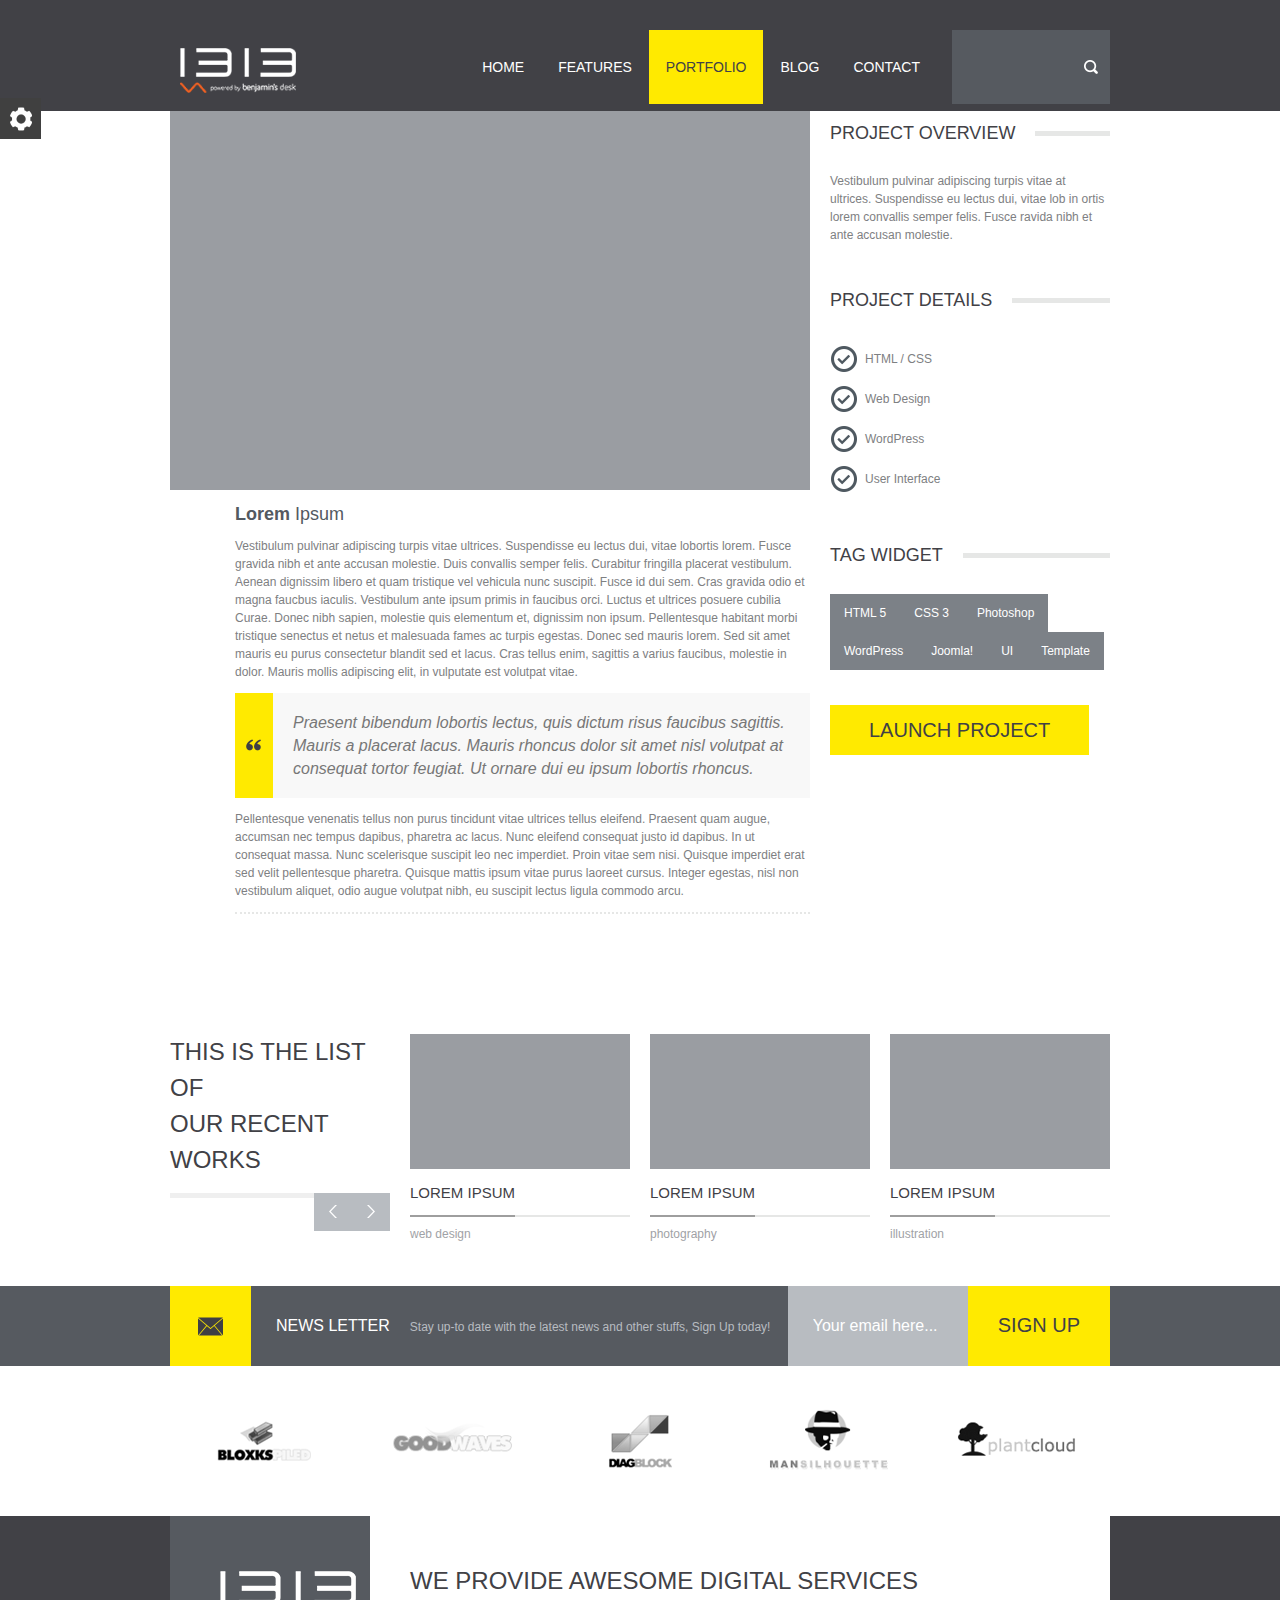
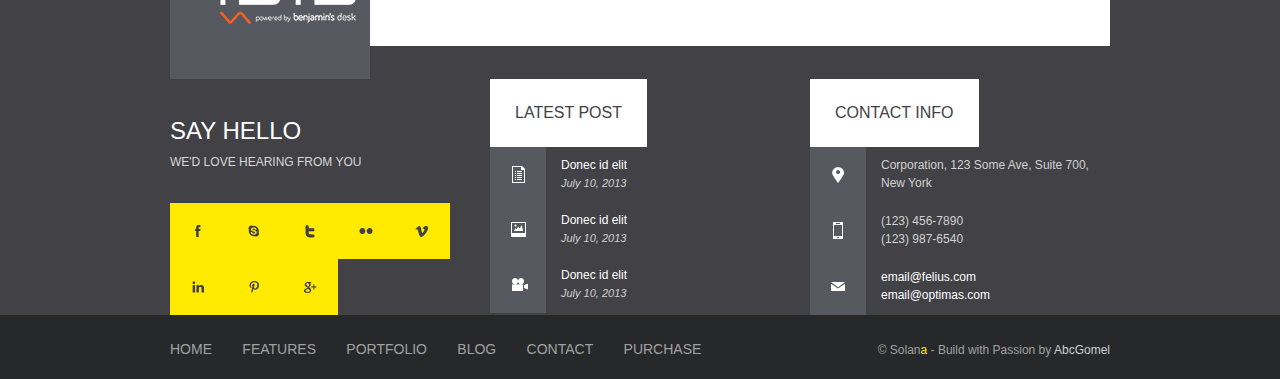
<file: portfolio-single.html>
<!DOCTYPE html>
<!--

	Theme Name: Solana
	Description: HTML/CSS Template
	Author: Abcgomel 
	Version: 1.0
	Designed & Coded by Abcgomel
	
-->
<html>
 	<head>
		<title>Solana - Responsive Multipurpose HTML Template</title>
		<meta charset=utf-8 >
		
		<meta name="robots" content="index, follow" > 
		<meta name="keywords" content="" > 
		<meta name="description" content="" > 
		<meta name="viewport" content="width=device-width, initial-scale=1, maximum-scale=1">
		<link rel="shortcut icon" href="favicon.ico">

<!-- CSS begin -->

		
		<link rel="stylesheet" type="text/css" href="css/style.css" >
		<link rel="stylesheet" type="text/css" href="css/skeleton.css" >

		<link rel="stylesheet" type="text/css" href="css/jquery.fancybox-1.3.4.css"  >
	    <link rel="stylesheet" href="css/switcher/style.css">
		<link rel="stylesheet" href="css/layout/wide.css" id="layout">
		<link rel="stylesheet" href="css/colors/yellow.css" id="colors">

		<!--[if lte IE 8]><link rel="stylesheet" type="text/css" href="css/ie-warning.css" ><![endif]-->
		<!--[if lte IE 9]><link rel="stylesheet" type="text/css" media="screen" href="css/style-ie.css" /><![endif]-->
		<!--[if lte IE 8]><link rel="stylesheet" type="text/css" href="css/ei8fix.css" ><![endif]-->
		

		
 
<!-- CSS end -->

		<!--[if lt IE 9]>
			<script src="http://html5shim.googlecode.com/svn/trunk/html5.js"></script>
		<![endif]-->
		
	</head>
	<body>
	
<div id="wrap" class="boxed">
<div class="grey-bg"> <!-- Grey bg  -->	
	
	
	<!--[if lte IE 7]>
	<div id="ie-container">
		<div id="ie-cont-close">
			<a href='#' onclick='javascript&#058;this.parentNode.parentNode.style.display="none"; return false;'><img src='images/ie-warning-close.jpg' style='border: none;' alt='Close'></a>
		</div>
		<div id="ie-cont-content" >
			<div id="ie-cont-warning">
				<img src='images/ie-warning.jpg' alt='Warning!'>
			</div>
			<div id="ie-cont-text" >
				<div id="ie-text-bold">
					You are using an outdated browser
				</div>
				<div id="ie-text">
					For a better experience using this site, please upgrade to a modern web browser.
				</div>
			</div>
			<div id="ie-cont-brows" >
				<a href='http://www.firefox.com' target='_blank'><img src='images/ie-warning-firefox.jpg' alt='Download Firefox'></a>
				<a href='http://www.opera.com/download/' target='_blank'><img src='images/ie-warning-opera.jpg' alt='Download Opera'></a>
				<a href='http://www.apple.com/safari/download/' target='_blank'><img src='images/ie-warning-safari.jpg' alt='Download Safari'></a>
				<a href='http://www.google.com/chrome' target='_blank'><img src='images/ie-warning-chrome.jpg' alt='Download Google Chrome'></a>
			</div>
		</div>
	</div>
	<![endif]-->
	
<!-- HEADER -->
		<header id="header" >
			<div class="container clearfix">
				<div class="sixteen columns">
						<div class="header-container m-top-30 clearfix">
				
							<div class="header-logo-container ">
								<div class="logo-container">	
									<a href="index.html" class="logo" rel="home" title="Home">
										<img src="images/logo-retina.png" alt="solana" >
									</a>
								</div>
							</div>

							<div class="header-menu-container right">
								<!-- TOP MENU -->
								<nav id="main-nav">
									<ul class="sf-menu clearfix">
										<li ><a href="index.html">Home</a>
											<ul>
												<li><a href="index2.html">Home 2</a></li>
												<li><a href="index3.html">Home 3</a></li>
												<li><a href="index4.html">Home 4</a></li>
												<li><a href="index5.html">Home 5</a></li>
											</ul>
										</li>
										<li ><a href="elements.html">Features</a>
											<ul>
												<li><a href="about-us.html">About Us</a></li>
												<li><a href="services.html">Services</a></li>
												<li><a href="elements.html">Elements</a></li>
												<li><a href="icons.html">Icons</a></li>
												<li><a href="pricing-tables.html">Pricing tables</a></li>
												<li ><a href="404.html">404 Error</a></li>

											</ul>
										</li>
										<li class="current"><a href="portfolio.html">Portfolio</a>
											<ul>
												<li><a href="portfolio.html">2 column</a></li>
												<li><a href="portfolio3.html">3 column</a></li>
												<li><a href="portfolio4.html">4 column</a></li>
												<li class="current"><a href="portfolio-single.html">Portfolio single</a></li>
												<li><a href="#">3D level menu</a>
													<ul>
														<li><a href="#">Menu item</a></li>
														<li><a href="#">Menu item</a></li>
													</ul>
												</li>
											</ul>
										</li>
										<li ><a href="blog.html">Blog</a>
											<ul>
												<li><a href="blog-single.html">Blog-single</a></li>
											</ul>
										</li>
										<li ><a href="contact.html">Contact</a></li>
										
								  </ul>
								</nav>
								
								<div class="search-container ">
									<form action="#" class="search-form">
										<input type="text" name="search-form-txt" class="search-text" >
										<input type="submit" value="" class="search-submit" name="submit">
									</form>
								</div>
								
							</div>
							
						</div>
				</div>
			</div>

		</header>

<!-- PAGE TITLE -->
	<div class="container m-bot-35 clearfix">
		<div class="sixteen columns">
			<div class="page-title-container clearfix">
				<h1 class="page-title"><a href="portfolio.html">PORTFOLIO</a> <span class="sub-title">/ LOREM IPSUM</span></h1>
				<ul class="portfolio-pagination">
					<li>
						<a class="pag-prev" href="#"></a>
					</li>
					<li>
						<a class="pag-next" href="#"></a>
					</li>
				</ul>
			</div>	
		</div>
	</div>		
	
</div>	<!-- Grey bg end -->	

<!-- CONTENT -->
	<div class="container clearfix">
		<div class="eleven columns m-bot-25">
		<!-- PORTFOLIO ITEM -->
			<div class="blog-item m-bot-35 clearfix">
						<div class="hover-item">
							<div class="clearfix">

								<div class="view view-first">
									<img src="images/content/port-2-1.jpg" alt="Ipsum" >
									<div class="mask"></div>	
									<div class="abs">
										<a href="images/content/port-2-1.jpg" class="lightbox zoom info"></a>
									</div>	
								</div>
							</div>	
							<div class="blog-item-caption-container">
										<a class="a-invert" href="#" ><span class="bold">Lorem</span> Ipsum</a>

							</div>
						</div>
						<div class="blog-item-text-container">
							<p>Vestibulum pulvinar adipiscing turpis vitae ultrices. Suspendisse eu lectus dui, vitae lobortis lorem. Fusce gravida nibh et ante accusan molestie. Duis convallis semper felis. Curabitur fringilla placerat vestibulum. Aenean dignissim libero et quam tristique vel vehicula nunc suscipit. Fusce id dui sem. Cras gravida odio et magna faucbus iaculis. Vestibulum ante ipsum primis in faucibus orci. Luctus et ultrices posuere cubilia Curae. Donec nibh sapien, molestie quis elementum et, dignissim non ipsum. Pellentesque habitant morbi tristique senectus et netus et malesuada fames ac turpis egestas. Donec sed mauris lorem. Sed sit amet mauris eu purus consectetur blandit sed et lacus. Cras tellus enim, sagittis a varius faucibus, molestie in dolor. Mauris mollis adipiscing elit, in vulputate est volutpat vitae.</p>
							<blockquote>Praesent bibendum lobortis lectus, quis dictum risus faucibus sagittis. Mauris a placerat lacus. Mauris rhoncus dolor sit amet nisl volutpat at consequat tortor feugiat. Ut ornare dui eu ipsum lobortis rhoncus.</blockquote>
							<p>Pellentesque venenatis tellus non purus tincidunt vitae ultrices tellus eleifend. Praesent quam augue, accumsan nec tempus dapibus, pharetra ac lacus. Nunc eleifend consequat justo id dapibus. In ut consequat massa. Nunc scelerisque suscipit leo nec imperdiet. Proin vitae sem nisi. Quisque imperdiet erat sed velit pellentesque pharetra. Quisque mattis ipsum vitae purus laoreet cursus. Integer egestas, nisl non vestibulum aliquet, odio augue volutpat nibh, eu suscipit lectus ligula commodo arcu.</p>

						</div>

	
			</div>
		

		</div>

<!-- SIDEBAR -->
		<div class="five columns ">
		<!-- WIDGET -->
			<div class="sidebar-item  m-bot-35">
			
				<div class="caption-container-main m-bot-30">
					<div class="caption-text-container">PROJECT OVERVIEW</div>
					<div class="content-container-white caption-bg "></div>
				</div>

				<div class="content-container-white ">
					<p>Vestibulum pulvinar adipiscing turpis vitae at ultrices. Suspendisse eu lectus dui, vitae lob in ortis lorem convallis semper felis. Fusce ravida nibh et ante accusan molestie.</p>
				</div>
			</div>	
		<!-- WIDGET -->	
			<div class="sidebar-item  m-bot-35">
				<div class="caption-container-main m-bot-30">
					<div class="caption-text-container">PROJECT DETAILS</div>
					<div class="content-container-white caption-bg "></div>
				</div>

				<div class="content-container-white ">
					<ul class="portfolio-check-list check-icon">
						<li>HTML / CSS</li>
						<li>Web Design</li>
						<li>WordPress</li>
						<li>User Interface</li>
					</ul>
				</div>
				
			</div>
		<!-- WIDGET -->	
			<div class="sidebar-item  m-bot-35">
				<div class="caption-container-main m-bot-30">
					<div class="caption-text-container">TAG WIDGET</div>
					<div class="content-container-white caption-bg "></div>
				</div>
				
				
				<div>
				
						<div class="tag-cloud">
							<ul class="clearfix">
								<li><a href="">HTML 5</a></li>
								<li><a href="">CSS 3</a></li>
								<li><a href="">Photoshop</a></li>
								<li><a href="">WordPress</a></li>
								<li><a href="">Joomla!</a></li>
								<li><a href="">UI</a></li>
								<li><a href="">Template</a></li>
							</ul>
						</div>
					
				</div>
			</div>
		<!-- WIDGET -->	
			<div class="sidebar-item  m-bot-25">
				<div >
					<a class="button large" href="http://themeforest.net/item/solana-responsive-html5-template/5590059?ref=abcgomel">LAUNCH PROJECT</a>
				</div>
			</div>
			

		</div>
	</div>






<!-- LATEST WORK -->
	<div class="container clearfix m-top-60">
		<div class="four columns carousel-intro m-bot-33">

						<div class="caption-container m-bot-20">
							<div class="title-block-text">
								THIS IS THE LIST OF<br>
								OUR RECENT<br>
								<strong>WORKS</strong>
							</div>
							
							<div class="carousel-navi jcarousel-scroll">
								<div class="jcarousel-prev"></div>
								<div class="jcarousel-next"></div>
							</div>
						</div>
			
		</div>

		
		<!-- jCAROUSEL -->
		<div class="jcarousel latest-work-jc m-bot-30" >
			<ul class="clearfix">
				<!-- LATEST WORK ITEM -->
				<li class="four columns">
						<div class="hover-item">
							<div class="view view-first">
								<img src="images/content/port-2-1.jpg" alt="Ipsum" >
								<div class="mask"></div>	
								<div class="abs">
									<a href="images/content/port-2-1.jpg" class="lightbox zoom info"></a><a href="portfolio-single.html" class="link info"></a>
								</div>	
							</div>
							<div class="lw-item-caption-container">
								<a class="a-invert" href="portfolio-single.html" >
									<div class="item-title-main-container clearfix">
										<div class="item-title-text-container">
											<span class="bold">Lorem</span> Ipsum
										</div>
									</div>
								</a>
								<div class="item-caption">web design</div>
							</div>
						</div>
				</li>

				<!-- LATEST WORK ITEM -->
				<li class="four columns">
						<div class=" hover-item">
							<div class="view view-first">
								<img src="images/content/port-2-2.jpg" alt="Ipsum" >
								<div class="mask"></div>
								<div class="abs">
									<a href="images/content/port-2-2.jpg" class="lightbox zoom info"></a><a href="portfolio-single.html" class="link info"></a>
								</div>	
							</div>
							<div class="lw-item-caption-container">
								<a class="a-invert" href="portfolio-single.html" >
									<div class="item-title-main-container clearfix">
										<div class="item-title-text-container">
											<span class="bold">Lorem</span> Ipsum
										</div>
									</div>
								</a>
								<div class="item-caption">photography</div>
							</div>
						</div>
				</li>

				<!-- LATEST WORK ITEM -->
				<li class="four columns">
						<div class=" hover-item">
							<div class="view view-first">
								<img src="images/content/port-2-3.jpg" alt="Ipsum" >
								<div class="mask"></div>
								<div class="abs">
									<a href="images/content/port-2-3.jpg" class="lightbox zoom info"></a><a href="portfolio-single.html" class="link info"></a>
								</div>	
							</div>
							<div class="lw-item-caption-container">
								<a class="a-invert" href="portfolio-single.html" >
									<div class="item-title-main-container clearfix">
										<div class="item-title-text-container">
											<span class="bold">Lorem</span> Ipsum
										</div>
									</div>
								</a>
								<div class="item-caption">illustration</div>
							</div>
						</div>
				</li>

				<!-- LATEST WORK ITEM -->
				<li class="four columns">
						<div class="hover-item">
							<div class="view view-first">
								<img src="images/content/port-2-4.jpg" alt="Ipsum" >
								<div class="mask"></div>
								<div class="abs">
									<a href="images/content/port-2-4.jpg" class="lightbox zoom info"></a><a href="portfolio-single.html" class="link info"></a>
								</div>	
							</div>
							<div class="lw-item-caption-container">
								<a class="a-invert" href="portfolio-single.html" >
									<div class="item-title-main-container clearfix">
										<div class="item-title-text-container">
											<span class="bold">Lorem</span> Ipsum
										</div>
									</div>
								</a>
								<div class="item-caption">web design</div>
							</div>
						</div>
				</li>

				<!-- LATEST WORK ITEM -->
				<li class="four columns">
						<div class=" hover-item">
							<div class="view view-first">
								<img src="images/content/port-2-5.jpg" alt="Ipsum" >
								<div class="mask"></div>
								<div class="abs">
									<a href="images/content/port-2-5.jpg" class="lightbox zoom info"></a><a href="portfolio-single.html" class="link info"></a>
								</div>	
							</div>
							<div class="lw-item-caption-container">
								<a class="a-invert" href="portfolio-single.html" >
									<div class="item-title-main-container clearfix">
										<div class="item-title-text-container">
											<span class="bold">Lorem</span> Ipsum
										</div>
									</div>
								</a>
								<div class="item-caption">web design</div>
							</div>
						</div>
				</li>

				<!-- LATEST WORK ITEM -->
				<li class="four columns">
						<div class=" hover-item">
							<div class="view view-first">
								<img src="images/content/port-2-6.jpg" alt="Ipsum" >
								<div class="mask"></div>
								<div class="abs">
									<a href="images/content/port-2-6.jpg" class="lightbox zoom info"></a><a href="portfolio-single.html" class="link info"></a>
								</div>	
							</div>
							<div class="lw-item-caption-container">
								<a class="a-invert" href="portfolio-single.html" >
									<div class="item-title-main-container clearfix">
										<div class="item-title-text-container">
											<span class="bold">Lorem</span> Ipsum
										</div>
									</div>
								</a>
								<div class="item-caption">web design</div>
							</div>
						</div>
				</li>
				
				<!-- LATEST WORK ITEM -->
				<li class="four columns">
						<div class=" hover-item">
							<div class="view view-first">
								<img src="images/content/port-2-7.jpg" alt="Ipsum" >
								<div class="mask"></div>
								<div class="abs">
									<a href="images/content/port-2-7.jpg" class="lightbox zoom info"></a><a href="portfolio-single.html" class="link info"></a>
								</div>	
							</div>
							<div class="lw-item-caption-container">
								<a class="a-invert" href="portfolio-single.html" >
									<div class="item-title-main-container clearfix">
										<div class="item-title-text-container">
											<span class="bold">Lorem</span> Ipsum
										</div>
									</div>
								</a>
								<div class="item-caption">web design</div>
							</div>
						</div>
				</li>

				<!-- LATEST WORK ITEM -->
				<li class="four columns">
						<div class=" hover-item">
							<div class="view view-first">
								<img src="images/content/port-2-8.jpg" alt="Ipsum" >
								<div class="mask"></div>
								<div class="abs">
									<a href="images/content/port-2-8.jpg" class="lightbox zoom info"></a><a href="portfolio-single.html" class="link info"></a>
								</div>	
							</div>
							<div class="lw-item-caption-container">
								<a class="a-invert" href="portfolio-single.html" >
									<div class="item-title-main-container clearfix">
										<div class="item-title-text-container">
											<span class="bold">Lorem</span> Ipsum
										</div>
									</div>
								</a>
								<div class="item-caption">web design</div>
							</div>
						</div>
				</li>
			</ul>
		</div>
		<!-- jCAROUSEL End -->
	</div>	
<!-- OUR PROJECTS End -->


<!-- NEWS LETTER -->
<div class="dark-grey-bg">
	<div class="container m-bot-20 clearfix">
		<div class="sixteen columns">
			<div class="newsletter-container clearfix">
				<div class="nl-img-container">
					<img src="images/icon-mail.png" alt="mail">
				</div>
				<div class="nl-text-container clearfix">
					<div class="caption">
						<span class="bold">NEWS</span> LETTER
					</div>
					<div class="nl-text">Stay up-to date with the latest news and other stuffs, Sign Up today!</div>
					<div class="nl-form-container">
						<form class="newsletterform" method="post" action="#">
							<input type="text" onblur="if(this.value=='')this.value='Your email here...';" onfocus="if(this.value=='Your email here...')this.value='';" value="Your email here..." name="email"><button class="nl-button">SIGN UP</button>
						</form>
					</div>	
				</div>
			</div>
		</div>
	</div>
</div>
	
<!-- OUR CLIENTS -->
	<div class="container clearfix">
		<div class="sixteen columns m-bot-20">
			<ul class="our-clients-container clearfix ">
				<li class="">
					<a href="">
						<div class="bw-wrapper">
							<img src="images/logo1.png" alt="client" >
						</div>
					</a>
				</li>
				<li class="">
					<a href="">
						<div class="bw-wrapper">
							<img src="images/logo2.png" alt="client" >
						</div>
					</a>
				</li>
				<li class="">
					<a href="">
						<div class="bw-wrapper">
							<img src="images/logo3.png" alt="client">
						</div>
					</a>
				</li>
				<li class="">
					<a href="">
						<div class="bw-wrapper">
							<img src="images/logo4.png" alt="client" >
						</div>
					</a>
				</li>
				<li class="">
					<a href="">
						<div class="bw-wrapper">
							<img src="images/logo5.png" alt="client" >
						</div>
					</a>
				</li>
            </ul>
		</div>	
	</div>
<!-- FOOTER -->
	<footer>
		<div class="footer-content-bg">
			<div class="container clearfix">
				<div class="one-third-footer-spec column omega">

						<div class="logo-footer-container">	
							<a href="index.html" class="logo" rel="home" title="Home">
								<img src="images/logo-retina.png" alt="solana" >
							</a>
						</div>
				</div>
				<div class="two-thirds-footer-spec column alpha">


					<p class="footer-content-container m-none">WE PROVIDE AWESOME DIGITAL <strong>SERVICES</strong></p>

				</div>
			</div>
			<div class="container clearfix">
				<div class="one-third column">
					<div class="footer-social-text-container">
						<p class="title-font-24">SAY <strong>HELLO</strong></p>
						<p class="title-font-12">WE'D LOVE HEARING FROM YOU</p>
					</div>
					<div class="footer-social-links-container">	
						<ul class="social-links clearfix">
							<li><a class="facebook-link" target="_blank" title="Facebook" href="http://themeforest.net/item/solana-responsive-html5-template/5590059?ref=abcgomel"></a></li>
							<li><a class="skype-link" target="_blank" title="Skype" href="http://themeforest.net/item/solana-responsive-html5-template/5590059?ref=abcgomel"></a></li>
							<li><a class="twitter-link" target="_blank" title="Twitter" href="http://themeforest.net/item/solana-responsive-html5-template/5590059?ref=abcgomel"></a></li>
							<li><a class="flickr-link" target="_blank" title="Flickr" href="http://themeforest.net/item/solana-responsive-html5-template/5590059?ref=abcgomel"></a></li>
							<li><a class="vimeo-link" target="_blank" title="Vimeo" href="http://themeforest.net/item/solana-responsive-html5-template/5590059?ref=abcgomel"></a></li>
							<li><a class="linkedin-link" target="_blank" title="linkedin" href="http://themeforest.net/item/solana-responsive-html5-template/5590059?ref=abcgomel"></a></li>
							<li><a class="pintrest-link" target="_blank" title="pintrest" href="http://themeforest.net/item/solana-responsive-html5-template/5590059?ref=abcgomel"></a></li>
							<li><a class="googleplus-link" target="_blank" title="googleplus" href="http://themeforest.net/item/solana-responsive-html5-template/5590059?ref=abcgomel"></a></li>
						</ul>
					</div>
					
					
				</div>
				<div class="one-third column ">
					<h3 class="caption footer-block">LATEST <span class="bold">POST</span></h3>
					<ul class="latest-post">
						<li class="standart-post">
							<h4 class="title-post-footer"><a href="blog-single.html">Donec id elit</a></h4>
							<h4 class="date-post-footer">July 10, 2013</h4>
						</li>
						<li class="image-post">
							<h4 class="title-post-footer"><a href="blog-single.html">Donec id elit</a></h4>
							<h4 class="date-post-footer">July 10, 2013</h4>
						</li>
						<li class="video-post">
							<h4 class="title-post-footer"><a href="blog-single.html">Donec id elit</a></h4>
							<h4 class="date-post-footer">July 10, 2013</h4>
						</li>
					</ul>
				</div>
				<div class="one-third column ">
					<h3 class="caption footer-block">CONTACT <span class="bold">INFO</span></h3>
					<ul class="footer-contact-info">
						<li class="footer-loc">
							Corporation, 123 Some Ave, Suite 700,  New York
						</li>
						<li class="footer-phone">
							(123) 456-7890<br>(123) 987-6540
						</li>
						<li class="footer-mail">
							<a href="http://themeforest.net/item/solana-responsive-html5-template/5590059?ref=abcgomel">email@felius.com</a><br>
							<a href="http://themeforest.net/item/solana-responsive-html5-template/5590059?ref=abcgomel">email@optimas.com</a>
						</li>
					</ul>
					 
				</div>
			</div>
		</div>
		<div class="footer-copyright-bg">
			<div class="container ">
				<div class="sixteen columns clearfix">
					<div class="footer-menu-container">
						<nav class="clearfix" id="footer-nav">
							<ul class="footer-menu">
								<li><a href="index.html">Home</a></li>
								<li><a href="elements.html">Features</a></li>
								<li><a href="portfolio.html">Portfolio</a></li>
								<li><a href="blog.html">Blog</a></li>
								<li><a href="contact.html">Contact</a></li>
								<li><a href="http://themeforest.net/item/solana-responsive-html5-template/5590059?ref=abcgomel">Purchase</a></li>
							</ul>
						</nav>
					</div>	
					<div class="footer-copyright-container right-text">
					&copy; Solan<span class="yellow">a</span> - Build with Passion by <a class="author" href="http://themeforest.net/user/abcgomel/portfolio">AbcGomel</a>
					</div>
				</div>
				
			</div>
		</div>
	</footer>	
		<p id="back-top">
			<a href="#top" title="Back to Top"><span></span></a>
		</p>
</div><!-- End wrap -->
<!-- JS begin -->

		<script type="text/javascript" src="js/jquery-1.8.3.min.js"></script>
		<script type="text/javascript" src="js/jquery.easing.1.3.js"></script>
		<script type="text/javascript" src="js/superfish.js"></script>
		<script type="text/javascript" src="js/jquery-ui.min.js"></script>

		<script type="text/javascript" src="js/jquery.jcarousel.js"></script>
		<script type="text/javascript" src="js/jquery.fancybox-1.3.4.pack.js"></script>
		<script type="text/javascript" src="js/jQuery.BlackAndWhite.min.js"></script>
		<script type="text/javascript" src="js/jquery.validate.min.js"></script>
		<script type="text/javascript" src="js/jflickrfeed.min.js"></script>
		<script type="text/javascript" src="js/jquery.quicksand.js"></script>
		<script type="text/javascript" src="js/main.js"></script>
		<script type="text/javascript" src="js/jquery-cookie.js"></script>  
		<script src="js/styleswitcher.js"></script>
		<div class="switcher"></div>

<!-- JS end -->
		
	</body>
</html>
</file>
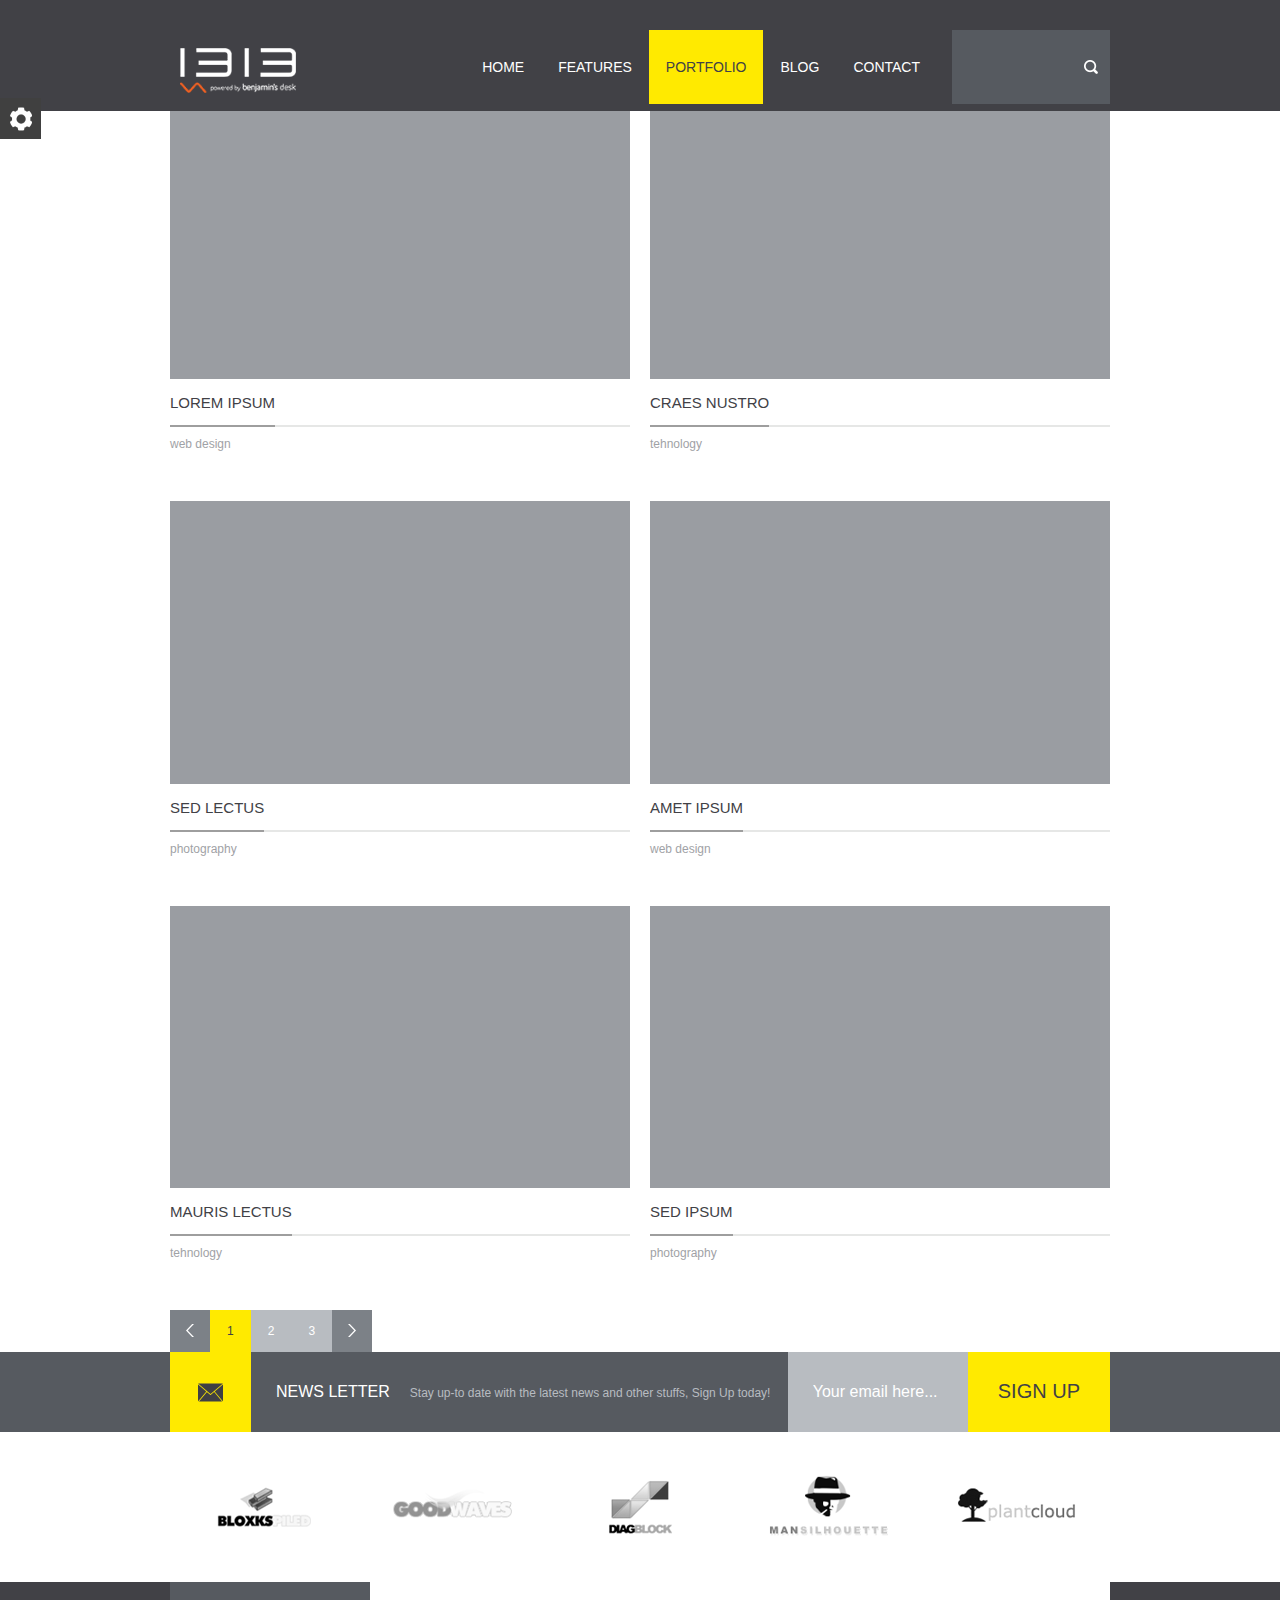
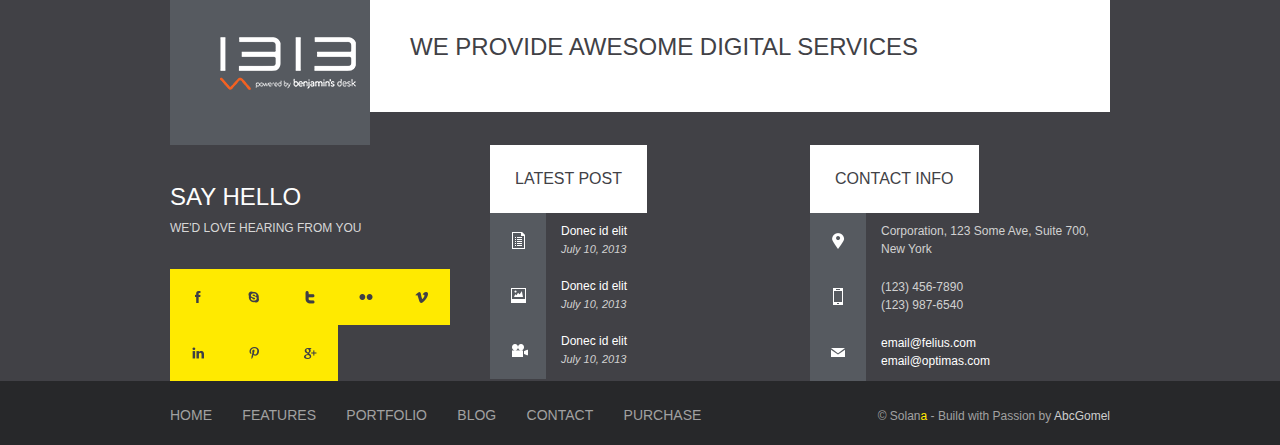
<file: portfolio.html>
<!DOCTYPE html>
<!--

	Theme Name: Solana
	Description: HTML/CSS Template
	Author: Abcgomel 
	Version: 1.0
	Designed & Coded by Abcgomel
	
-->
<html>
 	<head>
		<title>Solana - Responsive Multipurpose HTML Template</title>
		<meta charset=utf-8 >
		
		<meta name="robots" content="index, follow" > 
		<meta name="keywords" content="" > 
		<meta name="description" content="" > 
		<meta name="viewport" content="width=device-width, initial-scale=1, maximum-scale=1">
		<link rel="shortcut icon" href="favicon.ico">

<!-- CSS begin -->

		
		<link rel="stylesheet" type="text/css" href="css/style.css" >
		<link rel="stylesheet" type="text/css" href="css/skeleton.css" >

		<link rel="stylesheet" type="text/css" href="css/jquery.fancybox-1.3.4.css"  >
	    <link rel="stylesheet" href="css/switcher/style.css">
		<link rel="stylesheet" href="css/layout/wide.css" id="layout">
		<link rel="stylesheet" href="css/colors/yellow.css" id="colors">

		<!--[if lte IE 8]><link rel="stylesheet" type="text/css" href="css/ie-warning.css" ><![endif]-->
		<!--[if lte IE 9]><link rel="stylesheet" type="text/css" media="screen" href="css/style-ie.css" /><![endif]-->
		<!--[if lte IE 8]><link rel="stylesheet" type="text/css" href="css/ei8fix.css" ><![endif]-->
		

		
 
<!-- CSS end -->

		<!--[if lt IE 9]>
			<script src="http://html5shim.googlecode.com/svn/trunk/html5.js"></script>
		<![endif]-->
		
	</head>
	<body>
	
<div id="wrap" class="boxed">
<div class="grey-bg"> <!-- Grey bg  -->	
	
	
	<!--[if lte IE 7]>
	<div id="ie-container">
		<div id="ie-cont-close">
			<a href='#' onclick='javascript&#058;this.parentNode.parentNode.style.display="none"; return false;'><img src='images/ie-warning-close.jpg' style='border: none;' alt='Close'></a>
		</div>
		<div id="ie-cont-content" >
			<div id="ie-cont-warning">
				<img src='images/ie-warning.jpg' alt='Warning!'>
			</div>
			<div id="ie-cont-text" >
				<div id="ie-text-bold">
					You are using an outdated browser
				</div>
				<div id="ie-text">
					For a better experience using this site, please upgrade to a modern web browser.
				</div>
			</div>
			<div id="ie-cont-brows" >
				<a href='http://www.firefox.com' target='_blank'><img src='images/ie-warning-firefox.jpg' alt='Download Firefox'></a>
				<a href='http://www.opera.com/download/' target='_blank'><img src='images/ie-warning-opera.jpg' alt='Download Opera'></a>
				<a href='http://www.apple.com/safari/download/' target='_blank'><img src='images/ie-warning-safari.jpg' alt='Download Safari'></a>
				<a href='http://www.google.com/chrome' target='_blank'><img src='images/ie-warning-chrome.jpg' alt='Download Google Chrome'></a>
			</div>
		</div>
	</div>
	<![endif]-->
	
<!-- HEADER -->
		<header id="header" >
			<div class="container clearfix">
				<div class="sixteen columns">
						<div class="header-container m-top-30 clearfix">
				
							<div class="header-logo-container ">
								<div class="logo-container">	
									<a href="index.html" class="logo" rel="home" title="Home">
										<img src="images/logo-retina.png" alt="solana" >
									</a>
								</div>
							</div>

							<div class="header-menu-container right">
								<!-- TOP MENU -->
								<nav id="main-nav">
									<ul class="sf-menu clearfix">
										<li ><a href="index.html">Home</a>
											<ul>
												<li><a href="index2.html">Home 2</a></li>
												<li><a href="index3.html">Home 3</a></li>
												<li><a href="index4.html">Home 4</a></li>
												<li><a href="index5.html">Home 5</a></li>
											</ul>
										</li>
										<li><a href="elements.html">Features</a>
											<ul>
												<li><a href="about-us.html">About Us</a></li>
												<li><a href="services.html">Services</a></li>
												<li><a href="elements.html">Elements</a></li>
												<li><a href="icons.html">Icons</a></li>
												<li><a href="pricing-tables.html">Pricing tables</a></li>
												<li><a href="404.html">404 Error</a></li>

											</ul>
										</li>
										<li class="current"><a href="portfolio.html">Portfolio</a>
											<ul>
												<li class="current"><a href="portfolio.html">2 column</a></li>
												<li><a href="portfolio3.html">3 column</a></li>
												<li ><a href="portfolio4.html">4 column</a></li>
												<li><a href="portfolio-single.html">Portfolio single</a></li>
												<li><a href="#">3D level menu</a>
													<ul>
														<li><a href="#">Menu item</a></li>
														<li><a href="#">Menu item</a></li>
													</ul>
												</li>
											</ul>
										</li>
										<li><a href="blog.html">Blog</a>
											<ul>
												<li><a href="blog-single.html">Blog-single</a></li>
											</ul>
										</li>
										<li ><a href="contact.html">Contact</a></li>
										
								  </ul>
								</nav>
								
								<div class="search-container ">
									<form action="#" class="search-form">
										<input type="text" name="search-form-txt" class="search-text" >
										<input type="submit" value="" class="search-submit" name="submit">
									</form>
								</div>
								
							</div>
							
						</div>
				</div>
			</div>

		</header>

<!-- PAGE TITLE -->
	<div class="container m-bot-35 clearfix">
		<div class="sixteen columns">
			<div class="page-title-container clearfix">
				<h1 class="page-title">PORTFOLIO</h1>
				<ul id="filter"> 
					<li class="current all"><a href="#">All</a></li> 
					<li class="category1"><a href="#">Web</a></li> 
					<li class="category2"><a href="#">Tehnology</a></li> 
					<li class="category3"><a href="#">Photo</a></li> 
				</ul>
			</div>	



		</div>
	</div>		
	
</div>	<!-- Grey bg end -->	





<!-- CONTENT -->
	<div class="container filter-portfolio clearfix">
		<ul id="portfolio" class="clearfix">
		<!-- PORTFOLIO ITEM -->
			<li data-id="id-1" data-type="category1" class="eight columns m-bot-35">
						<div class="hover-item">
							<div class="view view-first">
								<img src="images/content/port-2-1.jpg" alt="Ipsum" >
								<div class="mask"></div>	
								<div class="abs">
									<a href="images/content/port-2-1.jpg" class="lightbox zoom info"></a><a href="portfolio-single.html" class="link info"></a>
								</div>	
							</div>
							<div class="lw-item-caption-container">
								<a class="a-invert" href="portfolio-single.html" >
									<div class="item-title-main-container clearfix">
										<div class="item-title-text-container">
											<span class="bold">Lorem</span> Ipsum
										</div>
									</div>
								</a>
								<div class="item-caption">web design</div>
							</div>
						</div>
			</li>
		<!-- PORTFOLIO ITEM -->
			<li data-id="id-2" data-type="category2" class="eight columns m-bot-35">
						<div class="hover-item">
							<div class="view view-first">
								<img src="images/content/port-2-2.jpg" alt="Ipsum" >
								<div class="mask"></div>	
								<div class="abs">
									<a href="images/content/port-2-2.jpg" class="lightbox zoom info"></a><a href="portfolio-single.html" class="link info"></a>
								</div>	
							</div>
							<div class="lw-item-caption-container">
								<a class="a-invert" href="portfolio-single.html" >
									<div class="item-title-main-container clearfix">
										<div class="item-title-text-container">
											<span class="bold">Craes</span> Nustro
										</div>
									</div>
								</a>
								<div class="item-caption">tehnology</div>
							</div>
						</div>
			</li>
		<!-- PORTFOLIO ITEM -->
			<li data-id="id-3" data-type="category3" class="eight columns m-bot-35">
						<div class="hover-item">
							<div class="view view-first">
								<img src="images/content/port-2-3.jpg" alt="Ipsum" >
								<div class="mask"></div>	
								<div class="abs">
									<a href="images/content/port-2-3.jpg" class="lightbox zoom info"></a><a href="portfolio-single.html" class="link info"></a>
								</div>	
							</div>
							<div class="lw-item-caption-container">
								<a class="a-invert" href="portfolio-single.html" >
									<div class="item-title-main-container clearfix">
										<div class="item-title-text-container">
											<span class="bold">Sed</span> Lectus
										</div>
									</div>
								</a>
								<div class="item-caption">photography </div>
							</div>
						</div>
			</li>
		<!-- PORTFOLIO ITEM -->
			<li data-id="id-4" data-type="category1" class="eight columns m-bot-35">
						<div class="hover-item">
							<div class="view view-first">
								<img src="images/content/port-2-4.jpg" alt="Ipsum" >
								<div class="mask"></div>	
								<div class="abs">
									<a href="images/content/port-2-4.jpg" class="lightbox zoom info"></a><a href="portfolio-single.html" class="link info"></a>
								</div>	
							</div>
							<div class="lw-item-caption-container">
								<a class="a-invert" href="portfolio-single.html" >
									<div class="item-title-main-container clearfix">
										<div class="item-title-text-container">
											<span class="bold">Amet</span> Ipsum
										</div>
									</div>
								</a>
								<div class="item-caption">web design</div>
							</div>
						</div>
			</li>
		<!-- PORTFOLIO ITEM -->
			<li data-id="id-5" data-type="category2" class="eight columns m-bot-35">
						<div class="hover-item">
							<div class="view view-first">
								<img src="images/content/port-2-5.jpg" alt="Ipsum" >
								<div class="mask"></div>	
								<div class="abs">
									<a href="images/content/port-2-5.jpg" class="lightbox zoom info"></a><a href="portfolio-single.html" class="link info"></a>
								</div>	
							</div>
							<div class="lw-item-caption-container">
								<a class="a-invert" href="portfolio-single.html" >
									<div class="item-title-main-container clearfix">
										<div class="item-title-text-container">
											<span class="bold">Mauris</span> Lectus
										</div>
									</div>
								</a>
								<div class="item-caption">tehnology</div>
							</div>
						</div>
			</li>
		<!-- PORTFOLIO ITEM -->
			<li data-id="id-6" data-type="category3" class="eight columns m-bot-35">
						<div class="hover-item">
							<div class="view view-first">
								<img src="images/content/port-2-6.jpg" alt="Ipsum" >
								<div class="mask"></div>	
								<div class="abs">
									<a href="images/content/port-2-6.jpg" class="lightbox zoom info"></a><a href="portfolio-single.html" class="link info"></a>
								</div>	
							</div>
							<div class="lw-item-caption-container">
								<a class="a-invert" href="portfolio-single.html" >
									<div class="item-title-main-container clearfix">
										<div class="item-title-text-container">
											<span class="bold">Sed</span> Ipsum
										</div>
									</div>
								</a>
								<div class="item-caption">photography </div>
							</div>
						</div>
			</li>	


		</ul>
	</div>	
<!-- PAGINATION -->
	<div class="container clearfix">
		<div class="pagination-1-container sixteen columns">
			<ul class="pagination-1">
				<li>
					<a class="pag-prev" href="#"></a>
				</li>
				<li>
					<a class="pag-current" href="#">1</a>
				</li>
				<li>
					<a href="#">2</a>
				</li>
				<li>
					<a href="#">3</a>
				</li>
				<li>
					<a class="pag-next" href="#"></a>
				</li>
			</ul>
		</div>
	</div>

<!-- NEWS LETTER -->
<div class="dark-grey-bg">
	<div class="container m-bot-20 clearfix">
		<div class="sixteen columns">
			<div class="newsletter-container clearfix">
				<div class="nl-img-container">
					<img src="images/icon-mail.png" alt="mail">
				</div>
				<div class="nl-text-container clearfix">
					<div class="caption">
						<span class="bold">NEWS</span> LETTER
					</div>
					<div class="nl-text">Stay up-to date with the latest news and other stuffs, Sign Up today!</div>
					<div class="nl-form-container">
						<form class="newsletterform" method="post" action="#">
							<input type="text" onblur="if(this.value=='')this.value='Your email here...';" onfocus="if(this.value=='Your email here...')this.value='';" value="Your email here..." name="email"><button class="nl-button">SIGN UP</button>
						</form>
					</div>	
				</div>
			</div>
		</div>
	</div>
</div>
	
<!-- OUR CLIENTS -->
	<div class="container clearfix">
		<div class="sixteen columns m-bot-20">
			<ul class="our-clients-container clearfix ">
				<li class="">
					<a href="">
						<div class="bw-wrapper">
							<img src="images/logo1.png" alt="client" >
						</div>
					</a>
				</li>
				<li class="">
					<a href="">
						<div class="bw-wrapper">
							<img src="images/logo2.png" alt="client" >
						</div>
					</a>
				</li>
				<li class="">
					<a href="">
						<div class="bw-wrapper">
							<img src="images/logo3.png" alt="client">
						</div>
					</a>
				</li>
				<li class="">
					<a href="">
						<div class="bw-wrapper">
							<img src="images/logo4.png" alt="client" >
						</div>
					</a>
				</li>
				<li class="">
					<a href="">
						<div class="bw-wrapper">
							<img src="images/logo5.png" alt="client" >
						</div>
					</a>
				</li>
            </ul>
		</div>	
	</div>
<!-- FOOTER -->
	<footer>
		<div class="footer-content-bg">
			<div class="container clearfix">
				<div class="one-third-footer-spec column omega">

						<div class="logo-footer-container">	
							<a href="index.html" class="logo" rel="home" title="Home">
								<img src="images/logo-retina.png" alt="solana" >
							</a>
						</div>
				</div>
				<div class="two-thirds-footer-spec column alpha">


					<p class="footer-content-container m-none">WE PROVIDE AWESOME DIGITAL <strong>SERVICES</strong></p>

				</div>
			</div>
			<div class="container clearfix">
				<div class="one-third column">
					<div class="footer-social-text-container">
						<p class="title-font-24">SAY <strong>HELLO</strong></p>
						<p class="title-font-12">WE'D LOVE HEARING FROM YOU</p>
					</div>
					<div class="footer-social-links-container">	
						<ul class="social-links clearfix">
							<li><a class="facebook-link" target="_blank" title="Facebook" href="http://themeforest.net/item/solana-responsive-html5-template/5590059?ref=abcgomel"></a></li>
							<li><a class="skype-link" target="_blank" title="Skype" href="http://themeforest.net/item/solana-responsive-html5-template/5590059?ref=abcgomel"></a></li>
							<li><a class="twitter-link" target="_blank" title="Twitter" href="http://themeforest.net/item/solana-responsive-html5-template/5590059?ref=abcgomel"></a></li>
							<li><a class="flickr-link" target="_blank" title="Flickr" href="http://themeforest.net/item/solana-responsive-html5-template/5590059?ref=abcgomel"></a></li>
							<li><a class="vimeo-link" target="_blank" title="Vimeo" href="http://themeforest.net/item/solana-responsive-html5-template/5590059?ref=abcgomel"></a></li>
							<li><a class="linkedin-link" target="_blank" title="linkedin" href="http://themeforest.net/item/solana-responsive-html5-template/5590059?ref=abcgomel"></a></li>
							<li><a class="pintrest-link" target="_blank" title="pintrest" href="http://themeforest.net/item/solana-responsive-html5-template/5590059?ref=abcgomel"></a></li>
							<li><a class="googleplus-link" target="_blank" title="googleplus" href="http://themeforest.net/item/solana-responsive-html5-template/5590059?ref=abcgomel"></a></li>
						</ul>
					</div>
					
					
				</div>
				<div class="one-third column ">
					<h3 class="caption footer-block">LATEST <span class="bold">POST</span></h3>
					<ul class="latest-post">
						<li class="standart-post">
							<h4 class="title-post-footer"><a href="blog-single.html">Donec id elit</a></h4>
							<h4 class="date-post-footer">July 10, 2013</h4>
						</li>
						<li class="image-post">
							<h4 class="title-post-footer"><a href="blog-single.html">Donec id elit</a></h4>
							<h4 class="date-post-footer">July 10, 2013</h4>
						</li>
						<li class="video-post">
							<h4 class="title-post-footer"><a href="blog-single.html">Donec id elit</a></h4>
							<h4 class="date-post-footer">July 10, 2013</h4>
						</li>
					</ul>
				</div>
				<div class="one-third column ">
					<h3 class="caption footer-block">CONTACT <span class="bold">INFO</span></h3>
					<ul class="footer-contact-info">
						<li class="footer-loc">
							Corporation, 123 Some Ave, Suite 700,  New York
						</li>
						<li class="footer-phone">
							(123) 456-7890<br>(123) 987-6540
						</li>
						<li class="footer-mail">
							<a href="http://themeforest.net/item/solana-responsive-html5-template/5590059?ref=abcgomel">email@felius.com</a><br>
							<a href="http://themeforest.net/item/solana-responsive-html5-template/5590059?ref=abcgomel">email@optimas.com</a>
						</li>
					</ul>
					 
				</div>
			</div>
		</div>
		<div class="footer-copyright-bg">
			<div class="container ">
				<div class="sixteen columns clearfix">
					<div class="footer-menu-container">
						<nav class="clearfix" id="footer-nav">
							<ul class="footer-menu">
								<li><a href="index.html">Home</a></li>
								<li><a href="elements.html">Features</a></li>
								<li><a href="portfolio.html">Portfolio</a></li>
								<li><a href="blog.html">Blog</a></li>
								<li><a href="contact.html">Contact</a></li>
								<li><a href="http://themeforest.net/item/solana-responsive-html5-template/5590059?ref=abcgomel">Purchase</a></li>
							</ul>
						</nav>
					</div>	
					<div class="footer-copyright-container right-text">
					&copy; Solan<span class="yellow">a</span> - Build with Passion by <a class="author" href="http://themeforest.net/user/abcgomel/portfolio">AbcGomel</a>
					</div>
				</div>
				
			</div>
		</div>
	</footer>	
		<p id="back-top">
			<a href="#top" title="Back to Top"><span></span></a>
		</p>
</div><!-- End wrap -->
<!-- JS begin -->

		<script type="text/javascript" src="js/jquery-1.8.3.min.js"></script>
		<script type="text/javascript" src="js/jquery.easing.1.3.js"></script>
		<script type="text/javascript" src="js/superfish.js"></script>
		<script type="text/javascript" src="js/jquery-ui.min.js"></script>

		<script type="text/javascript" src="js/jquery.jcarousel.js"></script>
		<script type="text/javascript" src="js/jquery.fancybox-1.3.4.pack.js"></script>
		<script type="text/javascript" src="js/jQuery.BlackAndWhite.min.js"></script>
		<script type="text/javascript" src="js/jquery.validate.min.js"></script>
		<script type="text/javascript" src="js/jflickrfeed.min.js"></script>
		<script type="text/javascript" src="js/jquery.quicksand.js"></script>
		<script type="text/javascript" src="js/main.js"></script>
		<script type="text/javascript" src="js/jquery-cookie.js"></script>  
		<script src="js/styleswitcher.js"></script>
		<div class="switcher"></div>

<!-- JS end -->
		
	</body>
</html>
</file>
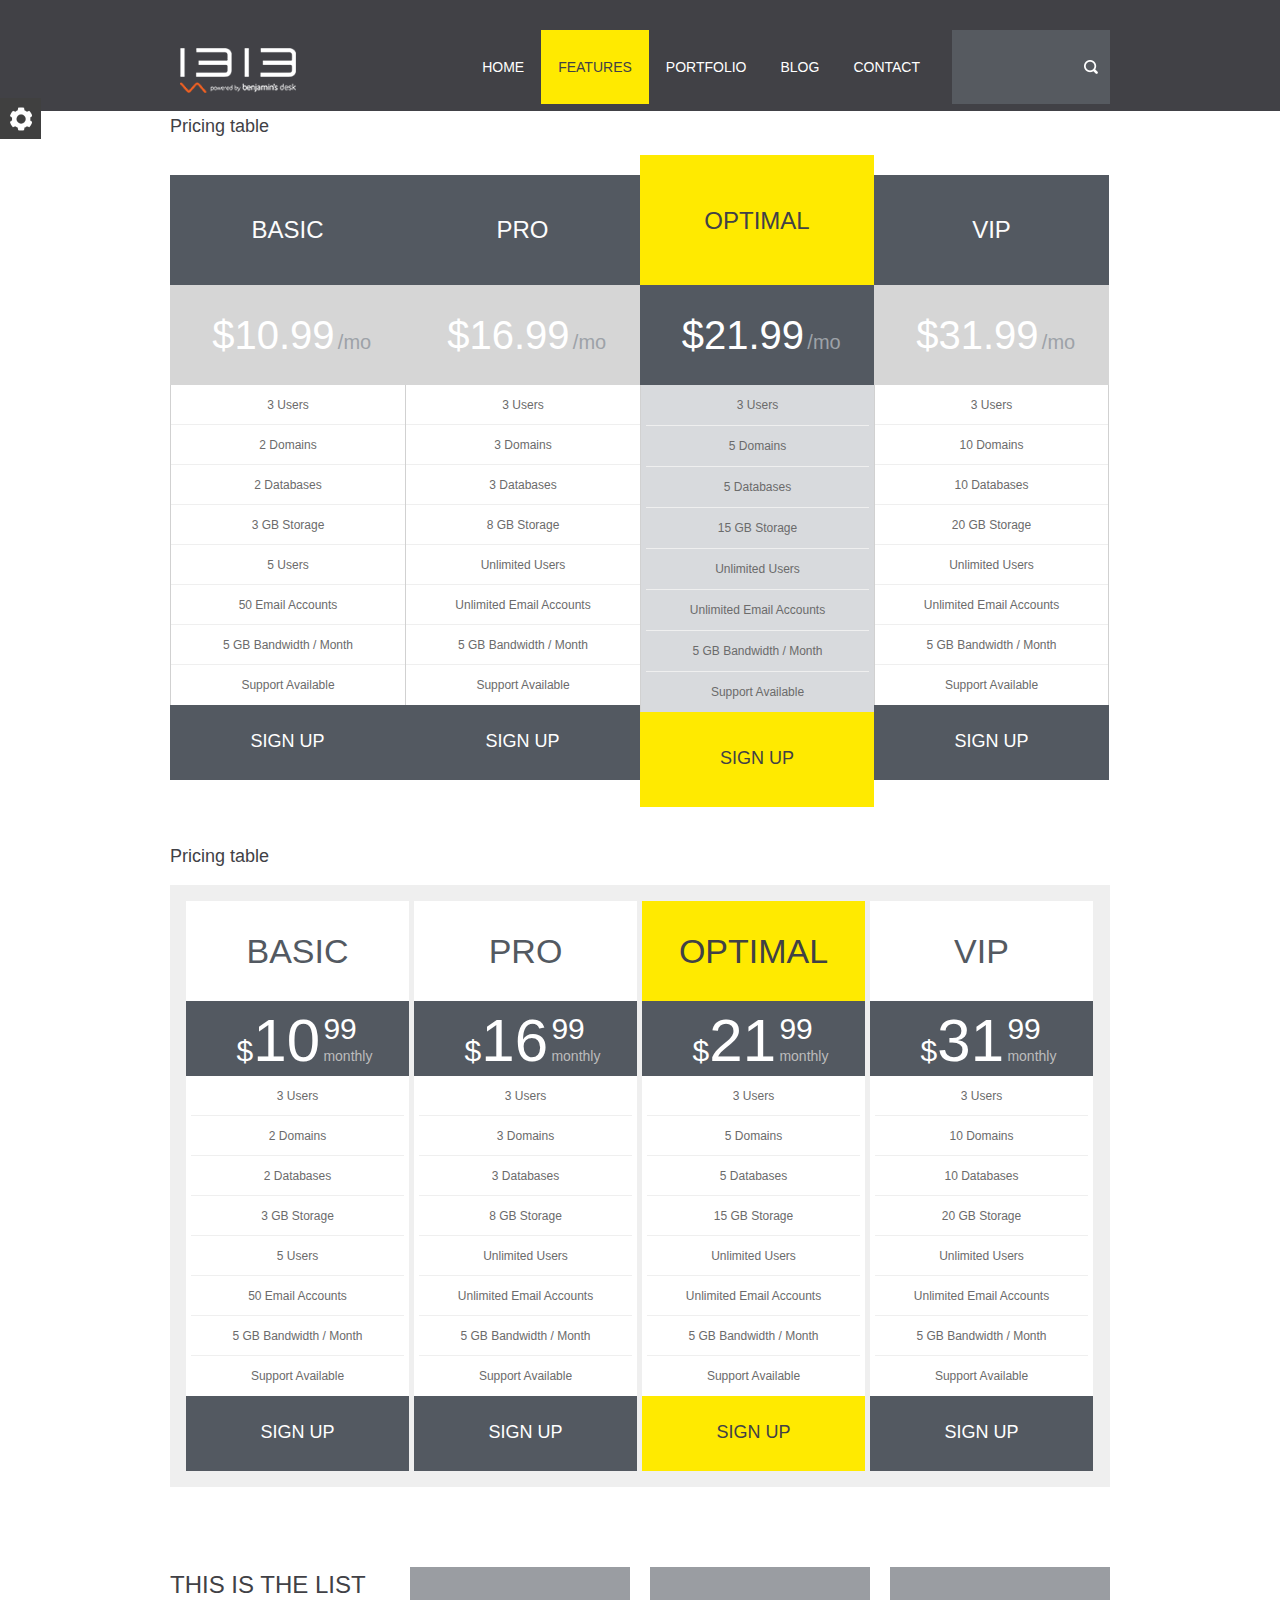
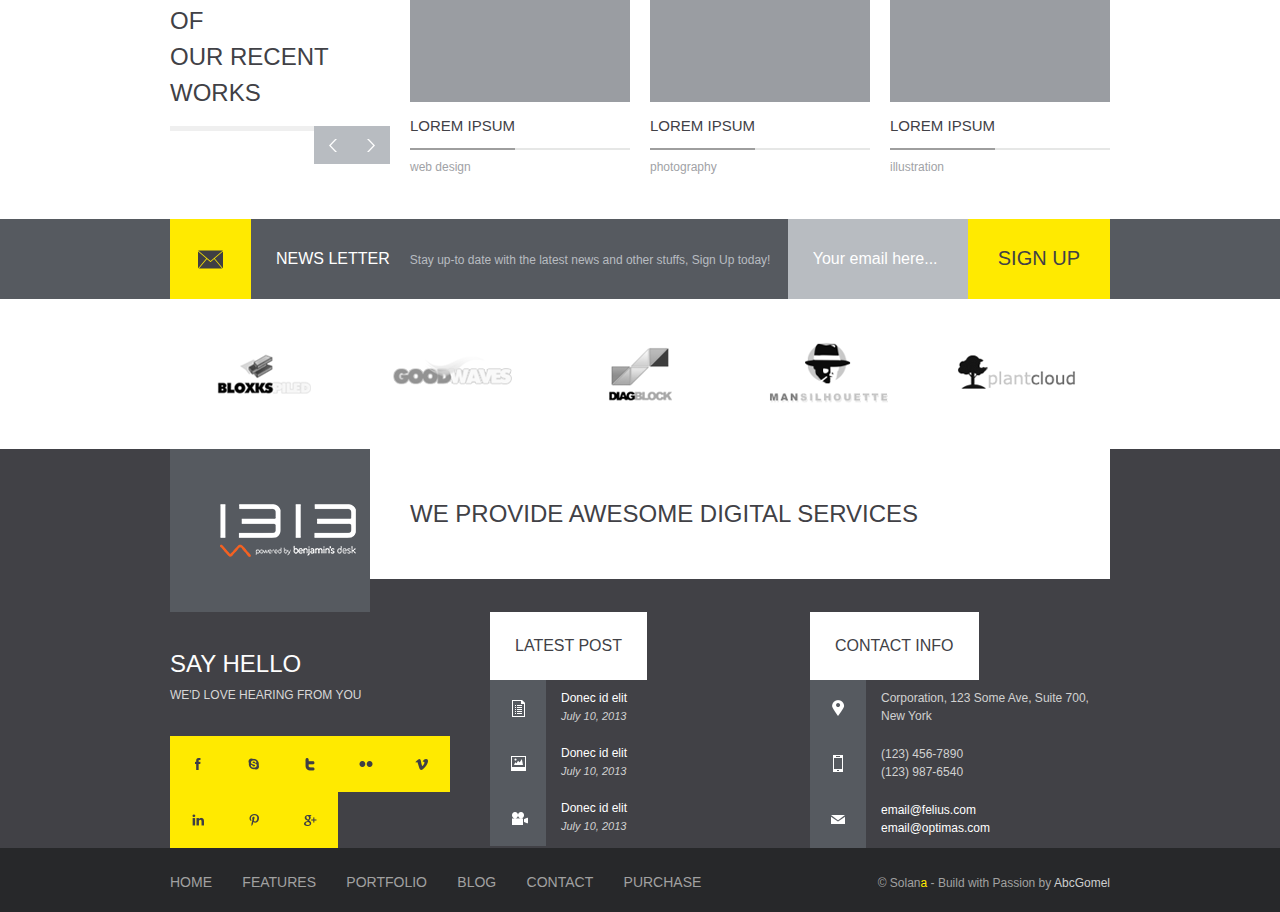
<file: pricing-tables.html>
<!DOCTYPE html>
<!--

	Theme Name: Solana
	Description: HTML/CSS Template
	Author: Abcgomel 
	Version: 1.0
	Designed & Coded by Abcgomel
	
-->
<html>
 	<head>
		<title>Solana - Responsive Multipurpose HTML Template</title>
		<meta charset=utf-8 >
		
		<meta name="robots" content="index, follow" > 
		<meta name="keywords" content="" > 
		<meta name="description" content="" > 
		<meta name="viewport" content="width=device-width, initial-scale=1, maximum-scale=1">
		<link rel="shortcut icon" href="favicon.ico">

<!-- CSS begin -->

		
		<link rel="stylesheet" type="text/css" href="css/style.css" >
		<link rel="stylesheet" type="text/css" href="css/skeleton.css" >

		<link rel="stylesheet" type="text/css" href="css/jquery.fancybox-1.3.4.css"  >
	    <link rel="stylesheet" href="css/switcher/style.css">
		<link rel="stylesheet" href="css/layout/wide.css" id="layout">
		<link rel="stylesheet" href="css/colors/yellow.css" id="colors">

		<!--[if lte IE 8]><link rel="stylesheet" type="text/css" href="css/ie-warning.css" ><![endif]-->
		<!--[if lte IE 9]><link rel="stylesheet" type="text/css" media="screen" href="css/style-ie.css" /><![endif]-->
		<!--[if lte IE 8]><link rel="stylesheet" type="text/css" href="css/ei8fix.css" ><![endif]-->
		

		
 
<!-- CSS end -->

		<!--[if lt IE 9]>
			<script src="http://html5shim.googlecode.com/svn/trunk/html5.js"></script>
		<![endif]-->
		
	</head>
	<body>
	
<div id="wrap" class="boxed">
<div class="grey-bg"> <!-- Grey bg  -->	
	
	
	<!--[if lte IE 7]>
	<div id="ie-container">
		<div id="ie-cont-close">
			<a href='#' onclick='javascript&#058;this.parentNode.parentNode.style.display="none"; return false;'><img src='images/ie-warning-close.jpg' style='border: none;' alt='Close'></a>
		</div>
		<div id="ie-cont-content" >
			<div id="ie-cont-warning">
				<img src='images/ie-warning.jpg' alt='Warning!'>
			</div>
			<div id="ie-cont-text" >
				<div id="ie-text-bold">
					You are using an outdated browser
				</div>
				<div id="ie-text">
					For a better experience using this site, please upgrade to a modern web browser.
				</div>
			</div>
			<div id="ie-cont-brows" >
				<a href='http://www.firefox.com' target='_blank'><img src='images/ie-warning-firefox.jpg' alt='Download Firefox'></a>
				<a href='http://www.opera.com/download/' target='_blank'><img src='images/ie-warning-opera.jpg' alt='Download Opera'></a>
				<a href='http://www.apple.com/safari/download/' target='_blank'><img src='images/ie-warning-safari.jpg' alt='Download Safari'></a>
				<a href='http://www.google.com/chrome' target='_blank'><img src='images/ie-warning-chrome.jpg' alt='Download Google Chrome'></a>
			</div>
		</div>
	</div>
	<![endif]-->
	
<!-- HEADER -->
		<header id="header" >
			<div class="container clearfix">
				<div class="sixteen columns">
						<div class="header-container m-top-30 clearfix">
				
							<div class="header-logo-container ">
								<div class="logo-container">	
									<a href="index.html" class="logo" rel="home" title="Home">
										<img src="images/logo-retina.png" alt="solana" >
									</a>
								</div>
							</div>

							<div class="header-menu-container right">
								<!-- TOP MENU -->
								<nav id="main-nav">
									<ul class="sf-menu clearfix">
										<li ><a href="index.html">Home</a>
											<ul>
												<li><a href="index2.html">Home 2</a></li>
												<li><a href="index3.html">Home 3</a></li>
												<li><a href="index4.html">Home 4</a></li>
												<li><a href="index5.html">Home 5</a></li>
											</ul>
										</li>
										<li class="current"><a href="elements.html">Features</a>
											<ul>
												<li><a href="about-us.html">About Us</a></li>
												<li><a href="services.html">Services</a></li>
												<li><a href="elements.html">Elements</a></li>
												<li><a href="icons.html">Icons</a></li>
												<li class="current"><a href="pricing-tables.html">Pricing tables</a></li>
												<li ><a href="404.html">404 Error</a></li>

											</ul>
										</li>
										<li><a href="portfolio.html">Portfolio</a>
											<ul>
												<li><a href="portfolio.html">2 column</a></li>
												<li><a href="portfolio3.html">3 column</a></li>
												<li><a href="portfolio4.html">4 column</a></li>
												<li><a href="portfolio-single.html">Portfolio single</a></li>
												<li><a href="#">3D level menu</a>
													<ul>
														<li><a href="#">Menu item</a></li>
														<li><a href="#">Menu item</a></li>
													</ul>
												</li>
											</ul>
										</li>
										<li><a href="blog.html">Blog</a>
											<ul>
												<li><a href="blog-single.html">Blog-single</a></li>
											</ul>
										</li>
										<li ><a href="contact.html">Contact</a></li>
										
								  </ul>
								</nav>
								
								<div class="search-container ">
									<form action="#" class="search-form">
										<input type="text" name="search-form-txt" class="search-text" >
										<input type="submit" value="" class="search-submit" name="submit">
									</form>
								</div>
								
							</div>
							
						</div>
				</div>
			</div>

		</header>

<!-- PAGE TITLE -->
	<div class="container m-bot-35 clearfix">
		<div class="sixteen columns">
			<div class="page-title-container clearfix">
				<h1 class="page-title">PRICING TABLES</h1>
			</div>	
		</div>
	</div>	
	
</div>	<!-- Grey bg end -->	

<!-- CONTENT -->
	<div class="container m-bot-25 clearfix">
				
				<div class="row">
					<div class="sixteen columns">				
					<!-- Pricing table 1 -->
							<h3 class="title-block">Pricing table</h3>
							<div class="price-col-gray ">
								<div >
									<h1>BASIC</h1>
									<div class="price-container">
										<span class="price">$10.99</span>
										<span class="cents-cont">
											<span class="place">/mo</span>
										</span>	
									</div>		
								</div>	
								<div class="col-border">		
									<ul>
										<li>3 Users</li>
										<li>2 Domains</li>
										<li>2 Databases</li>
										<li>3 GB Storage</li>
										<li>5 Users</li>
										<li>50 Email Accounts</li>
										<li>5 GB Bandwidth / Month</li>
										<li>Support Available</li>
									</ul>
								</div>		
								<div class="price-button-container">	
									<a class="button medium gray price-button">SIGN UP</a>
								</div>		
                            </div>
							<div class="price-col-gray ">
								<div >
									<h1>PRO</h1>
									<div class="price-container">
										<span class="price">$16.99</span>
										<span class="cents-cont">
											<span class="place">/mo</span>
										</span>	
									</div>		
								</div>	
								<div class="col-border">		
									<ul>
										<li>3 Users</li>
										<li>3 Domains</li>
										<li>3 Databases</li>
										<li>8 GB Storage</li>
										<li>Unlimited Users</li>
										<li>Unlimited Email Accounts</li>
										<li>5 GB Bandwidth / Month</li>
										<li>Support Available</li>
									</ul>
								</div>		
								<div class="price-button-container">	
									<a class="button medium gray price-button">SIGN UP</a>
								</div>		
                            </div>
                            <div class="price-col-main">
								<div >
									<h1>OPTIMAL</h1>
									<div class="price-container">
										<span class="price">$21.99</span>
										<span class="cents-cont">
											<span class="place">/mo</span>
										</span>	
									</div>		
								</div>	
								
								<div class="col-border" >		
									<ul>
										<li>3 Users</li>
										<li>5 Domains</li>
										<li>5 Databases</li>
										<li>15 GB Storage</li>
										<li>Unlimited Users</li>
										<li>Unlimited Email Accounts</li>
										<li>5 GB Bandwidth / Month</li>
										<li>Support Available</li>
									</ul>
								</div>		
								<div class=" price-button-container-main">	
									<a class="button medium  price-button">SIGN UP</a>
								</div>	
                            </div>
                            <div class="price-col-gray ">
								<div >
									<h1>VIP</h1>
									<div class="price-container">
										<span class="price">$31.99</span>
										<span class="cents-cont">
											<span class="place">/mo</span>
										</span>	
									</div>		
								</div>	
								<div class="col-border-right">		
									<ul>
										<li>3 Users</li>
										<li>10 Domains</li>
										<li>10 Databases</li>
										<li>20 GB Storage</li>
										<li>Unlimited Users</li>
										<li>Unlimited Email Accounts</li>
										<li>5 GB Bandwidth / Month</li>
										<li>Support Available</li>
									</ul>
								</div>		
								<div class="price-button-container">	
									<a class="button medium gray price-button">SIGN UP</a>
								</div>		
                            </div>
					</div>
				</div>
				
				<div class="row">
					<div class="sixteen columns">
					<!-- Pricing table 2 -->
							<h3 class="title-block">Pricing table</h3>
							<div class="price-table-grey-bg  clearfix">
								<div class=" price-col-gray2 m-left-0">
									<div >
											<h1>BASIC</h1>
											<div class="price-container2">
												<span class="currency">$</span><span class="price">10</span>
												<span class="cents-cont">
													<span class="cents">99</span>
													<span class="place2">monthly</span>
												</span>	
											</div>		

										<div >		
											<ul>
												<li>3 Users</li>
												<li>2 Domains</li>
												<li>2 Databases</li>
												<li>3 GB Storage</li>
												<li>5 Users</li>
												<li>50 Email Accounts</li>
												<li>5 GB Bandwidth / Month</li>
												<li>Support Available</li>
											</ul>
										</div>		
										<div class=" price-button-container">	
											<a class="button medium gray price-button">SIGN UP</a>
										</div>		
									</div>		
								</div>
								<div class="price-col-gray2">
									<div >
										<h1>PRO</h1>
										<div class="price-container2">
												<span class="currency">$</span><span class="price">16</span>
												<span class="cents-cont">
													<span class="cents">99</span>
													<span class="place2">monthly</span>
												</span>	
											</div>		

										<div>		
											<ul>
												<li>3 Users</li>
												<li>3 Domains</li>
												<li>3 Databases</li>
												<li>8 GB Storage</li>
												<li>Unlimited Users</li>
												<li>Unlimited Email Accounts</li>
												<li>5 GB Bandwidth / Month</li>
												<li>Support Available</li>
											</ul>
										</div>		
										<div class="price-button-container">	
											<a class="button medium gray price-button">SIGN UP</a>
										</div>
									</div>
								</div>
								<div class="price-col-gray2">
									<div >
											<h1 class="pt-col-main">OPTIMAL</h1>
											<div class="price-container2 ">
												<span class="currency">$</span><span class="price">21</span>
												<span class="cents-cont">
													<span class="cents">99</span>
													<span class="place2">monthly</span>
												</span>	
											</div>		
										
										<div >		
											<ul>
												<li>3 Users</li>
												<li>5 Domains</li>
												<li>5 Databases</li>
												<li>15 GB Storage</li>
												<li>Unlimited Users</li>
												<li>Unlimited Email Accounts</li>
												<li>5 GB Bandwidth / Month</li>
												<li>Support Available</li>
											</ul>
										</div>		
										<div class=" price-button-container">	
											<a class="button medium price-button">SIGN UP</a>
										</div>	
									</div>	
								</div>
								<div class="price-col-gray2">
									<div >
											<h1>VIP</h1>
											<div class="price-container2 ">
												<span class="currency">$</span><span class="price">31</span>
												<span class="cents-cont">
													<span class="cents">99</span>
													<span class="place2">monthly</span>
												</span>	
											</div>		

										<div >		
											<ul>
												<li>3 Users</li>
												<li>10 Domains</li>
												<li>10 Databases</li>
												<li>20 GB Storage</li>
												<li>Unlimited Users</li>
												<li>Unlimited Email Accounts</li>
												<li>5 GB Bandwidth / Month</li>
												<li>Support Available</li>
											</ul>
										</div>		
										<div class="price-button-container">	
											<a class="button medium gray price-button">SIGN UP</a>
										</div>		
									</div>		
								</div>
							</div>
					</div>
				</div>
				
				
				
				
				
				
				
				
				
				
				
				
			
			
			
			
			



	</div>

<!-- LATEST WORK -->
	<div class="container clearfix m-top-60">
		<div class="four columns carousel-intro m-bot-33">

						<div class="caption-container m-bot-20">
							<div class="title-block-text">
								THIS IS THE LIST OF<br>
								OUR RECENT<br>
								<strong>WORKS</strong>
							</div>
							
							<div class="carousel-navi jcarousel-scroll">
								<div class="jcarousel-prev"></div>
								<div class="jcarousel-next"></div>
							</div>
						</div>
			
		</div>

		
		<!-- jCAROUSEL -->
		<div class="jcarousel latest-work-jc m-bot-30" >
			<ul class="clearfix">
				<!-- LATEST WORK ITEM -->
				<li class="four columns">
						<div class="hover-item">
							<div class="view view-first">
								<img src="images/content/port-2-1.jpg" alt="Ipsum" >
								<div class="mask"></div>	
								<div class="abs">
									<a href="images/content/port-2-1.jpg" class="lightbox zoom info"></a><a href="portfolio-single.html" class="link info"></a>
								</div>	
							</div>
							<div class="lw-item-caption-container">
								<a class="a-invert" href="portfolio-single.html" >
									<div class="item-title-main-container clearfix">
										<div class="item-title-text-container">
											<span class="bold">Lorem</span> Ipsum
										</div>
									</div>
								</a>
								<div class="item-caption">web design</div>
							</div>
						</div>
				</li>

				<!-- LATEST WORK ITEM -->
				<li class="four columns">
						<div class=" hover-item">
							<div class="view view-first">
								<img src="images/content/port-2-2.jpg" alt="Ipsum" >
								<div class="mask"></div>
								<div class="abs">
									<a href="images/content/port-2-2.jpg" class="lightbox zoom info"></a><a href="portfolio-single.html" class="link info"></a>
								</div>	
							</div>
							<div class="lw-item-caption-container">
								<a class="a-invert" href="portfolio-single.html" >
									<div class="item-title-main-container clearfix">
										<div class="item-title-text-container">
											<span class="bold">Lorem</span> Ipsum
										</div>
									</div>
								</a>
								<div class="item-caption">photography</div>
							</div>
						</div>
				</li>

				<!-- LATEST WORK ITEM -->
				<li class="four columns">
						<div class=" hover-item">
							<div class="view view-first">
								<img src="images/content/port-2-3.jpg" alt="Ipsum" >
								<div class="mask"></div>
								<div class="abs">
									<a href="images/content/port-2-3.jpg" class="lightbox zoom info"></a><a href="portfolio-single.html" class="link info"></a>
								</div>	
							</div>
							<div class="lw-item-caption-container">
								<a class="a-invert" href="portfolio-single.html" >
									<div class="item-title-main-container clearfix">
										<div class="item-title-text-container">
											<span class="bold">Lorem</span> Ipsum
										</div>
									</div>
								</a>
								<div class="item-caption">illustration</div>
							</div>
						</div>
				</li>

				<!-- LATEST WORK ITEM -->
				<li class="four columns">
						<div class="hover-item">
							<div class="view view-first">
								<img src="images/content/port-2-4.jpg" alt="Ipsum" >
								<div class="mask"></div>
								<div class="abs">
									<a href="images/content/port-2-4.jpg" class="lightbox zoom info"></a><a href="portfolio-single.html" class="link info"></a>
								</div>	
							</div>
							<div class="lw-item-caption-container">
								<a class="a-invert" href="portfolio-single.html" >
									<div class="item-title-main-container clearfix">
										<div class="item-title-text-container">
											<span class="bold">Lorem</span> Ipsum
										</div>
									</div>
								</a>
								<div class="item-caption">web design</div>
							</div>
						</div>
				</li>

				<!-- LATEST WORK ITEM -->
				<li class="four columns">
						<div class=" hover-item">
							<div class="view view-first">
								<img src="images/content/port-2-5.jpg" alt="Ipsum" >
								<div class="mask"></div>
								<div class="abs">
									<a href="images/content/port-2-5.jpg" class="lightbox zoom info"></a><a href="portfolio-single.html" class="link info"></a>
								</div>	
							</div>
							<div class="lw-item-caption-container">
								<a class="a-invert" href="portfolio-single.html" >
									<div class="item-title-main-container clearfix">
										<div class="item-title-text-container">
											<span class="bold">Lorem</span> Ipsum
										</div>
									</div>
								</a>
								<div class="item-caption">web design</div>
							</div>
						</div>
				</li>

				<!-- LATEST WORK ITEM -->
				<li class="four columns">
						<div class=" hover-item">
							<div class="view view-first">
								<img src="images/content/port-2-6.jpg" alt="Ipsum" >
								<div class="mask"></div>
								<div class="abs">
									<a href="images/content/port-2-6.jpg" class="lightbox zoom info"></a><a href="portfolio-single.html" class="link info"></a>
								</div>	
							</div>
							<div class="lw-item-caption-container">
								<a class="a-invert" href="portfolio-single.html" >
									<div class="item-title-main-container clearfix">
										<div class="item-title-text-container">
											<span class="bold">Lorem</span> Ipsum
										</div>
									</div>
								</a>
								<div class="item-caption">web design</div>
							</div>
						</div>
				</li>
				
				<!-- LATEST WORK ITEM -->
				<li class="four columns">
						<div class=" hover-item">
							<div class="view view-first">
								<img src="images/content/port-2-7.jpg" alt="Ipsum" >
								<div class="mask"></div>
								<div class="abs">
									<a href="images/content/port-2-7.jpg" class="lightbox zoom info"></a><a href="portfolio-single.html" class="link info"></a>
								</div>	
							</div>
							<div class="lw-item-caption-container">
								<a class="a-invert" href="portfolio-single.html" >
									<div class="item-title-main-container clearfix">
										<div class="item-title-text-container">
											<span class="bold">Lorem</span> Ipsum
										</div>
									</div>
								</a>
								<div class="item-caption">web design</div>
							</div>
						</div>
				</li>

				<!-- LATEST WORK ITEM -->
				<li class="four columns">
						<div class=" hover-item">
							<div class="view view-first">
								<img src="images/content/port-2-8.jpg" alt="Ipsum" >
								<div class="mask"></div>
								<div class="abs">
									<a href="images/content/port-2-8.jpg" class="lightbox zoom info"></a><a href="portfolio-single.html" class="link info"></a>
								</div>	
							</div>
							<div class="lw-item-caption-container">
								<a class="a-invert" href="portfolio-single.html" >
									<div class="item-title-main-container clearfix">
										<div class="item-title-text-container">
											<span class="bold">Lorem</span> Ipsum
										</div>
									</div>
								</a>
								<div class="item-caption">web design</div>
							</div>
						</div>
				</li>
			</ul>
		</div>
		<!-- jCAROUSEL End -->
	</div>	
<!-- OUR PROJECTS End -->


<!-- NEWS LETTER -->
<div class="dark-grey-bg">
	<div class="container m-bot-20 clearfix">
		<div class="sixteen columns">
			<div class="newsletter-container clearfix">
				<div class="nl-img-container">
					<img src="images/icon-mail.png" alt="mail">
				</div>
				<div class="nl-text-container clearfix">
					<div class="caption">
						<span class="bold">NEWS</span> LETTER
					</div>
					<div class="nl-text">Stay up-to date with the latest news and other stuffs, Sign Up today!</div>
					<div class="nl-form-container">
						<form class="newsletterform" method="post" action="#">
							<input type="text" onblur="if(this.value=='')this.value='Your email here...';" onfocus="if(this.value=='Your email here...')this.value='';" value="Your email here..." name="email"><button class="nl-button">SIGN UP</button>
						</form>
					</div>	
				</div>
			</div>
		</div>
	</div>
</div>
	
<!-- OUR CLIENTS -->
	<div class="container clearfix">
		<div class="sixteen columns m-bot-20">
			<ul class="our-clients-container clearfix ">
				<li class="">
					<a href="">
						<div class="bw-wrapper">
							<img src="images/logo1.png" alt="client" >
						</div>
					</a>
				</li>
				<li class="">
					<a href="">
						<div class="bw-wrapper">
							<img src="images/logo2.png" alt="client" >
						</div>
					</a>
				</li>
				<li class="">
					<a href="">
						<div class="bw-wrapper">
							<img src="images/logo3.png" alt="client">
						</div>
					</a>
				</li>
				<li class="">
					<a href="">
						<div class="bw-wrapper">
							<img src="images/logo4.png" alt="client" >
						</div>
					</a>
				</li>
				<li class="">
					<a href="">
						<div class="bw-wrapper">
							<img src="images/logo5.png" alt="client" >
						</div>
					</a>
				</li>
            </ul>
		</div>	
	</div>
<!-- FOOTER -->
	<footer>
		<div class="footer-content-bg">
			<div class="container clearfix">
				<div class="one-third-footer-spec column omega">

						<div class="logo-footer-container">	
							<a href="index.html" class="logo" rel="home" title="Home">
								<img src="images/logo-retina.png" alt="solana" >
							</a>
						</div>
				</div>
				<div class="two-thirds-footer-spec column alpha">


					<p class="footer-content-container m-none">WE PROVIDE AWESOME DIGITAL <strong>SERVICES</strong></p>

				</div>
			</div>
			<div class="container clearfix">
				<div class="one-third column">
					<div class="footer-social-text-container">
						<p class="title-font-24">SAY <strong>HELLO</strong></p>
						<p class="title-font-12">WE'D LOVE HEARING FROM YOU</p>
					</div>
					<div class="footer-social-links-container">	
						<ul class="social-links clearfix">
							<li><a class="facebook-link" target="_blank" title="Facebook" href="http://themeforest.net/item/solana-responsive-html5-template/5590059?ref=abcgomel"></a></li>
							<li><a class="skype-link" target="_blank" title="Skype" href="http://themeforest.net/item/solana-responsive-html5-template/5590059?ref=abcgomel"></a></li>
							<li><a class="twitter-link" target="_blank" title="Twitter" href="http://themeforest.net/item/solana-responsive-html5-template/5590059?ref=abcgomel"></a></li>
							<li><a class="flickr-link" target="_blank" title="Flickr" href="http://themeforest.net/item/solana-responsive-html5-template/5590059?ref=abcgomel"></a></li>
							<li><a class="vimeo-link" target="_blank" title="Vimeo" href="http://themeforest.net/item/solana-responsive-html5-template/5590059?ref=abcgomel"></a></li>
							<li><a class="linkedin-link" target="_blank" title="linkedin" href="http://themeforest.net/item/solana-responsive-html5-template/5590059?ref=abcgomel"></a></li>
							<li><a class="pintrest-link" target="_blank" title="pintrest" href="http://themeforest.net/item/solana-responsive-html5-template/5590059?ref=abcgomel"></a></li>
							<li><a class="googleplus-link" target="_blank" title="googleplus" href="http://themeforest.net/item/solana-responsive-html5-template/5590059?ref=abcgomel"></a></li>
						</ul>
					</div>
					
					
				</div>
				<div class="one-third column ">
					<h3 class="caption footer-block">LATEST <span class="bold">POST</span></h3>
					<ul class="latest-post">
						<li class="standart-post">
							<h4 class="title-post-footer"><a href="blog-single.html">Donec id elit</a></h4>
							<h4 class="date-post-footer">July 10, 2013</h4>
						</li>
						<li class="image-post">
							<h4 class="title-post-footer"><a href="blog-single.html">Donec id elit</a></h4>
							<h4 class="date-post-footer">July 10, 2013</h4>
						</li>
						<li class="video-post">
							<h4 class="title-post-footer"><a href="blog-single.html">Donec id elit</a></h4>
							<h4 class="date-post-footer">July 10, 2013</h4>
						</li>
					</ul>
				</div>
				<div class="one-third column ">
					<h3 class="caption footer-block">CONTACT <span class="bold">INFO</span></h3>
					<ul class="footer-contact-info">
						<li class="footer-loc">
							Corporation, 123 Some Ave, Suite 700,  New York
						</li>
						<li class="footer-phone">
							(123) 456-7890<br>(123) 987-6540
						</li>
						<li class="footer-mail">
							<a href="http://themeforest.net/item/solana-responsive-html5-template/5590059?ref=abcgomel">email@felius.com</a><br>
							<a href="http://themeforest.net/item/solana-responsive-html5-template/5590059?ref=abcgomel">email@optimas.com</a>
						</li>
					</ul>
					 
				</div>
			</div>
		</div>
		<div class="footer-copyright-bg">
			<div class="container ">
				<div class="sixteen columns clearfix">
					<div class="footer-menu-container">
						<nav class="clearfix" id="footer-nav">
							<ul class="footer-menu">
								<li><a href="index.html">Home</a></li>
								<li><a href="elements.html">Features</a></li>
								<li><a href="portfolio.html">Portfolio</a></li>
								<li><a href="blog.html">Blog</a></li>
								<li><a href="contact.html">Contact</a></li>
								<li><a href="http://themeforest.net/item/solana-responsive-html5-template/5590059?ref=abcgomel">Purchase</a></li>
							</ul>
						</nav>
					</div>	
					<div class="footer-copyright-container right-text">
					&copy; Solan<span class="yellow">a</span> - Build with Passion by <a class="author" href="http://themeforest.net/user/abcgomel/portfolio">AbcGomel</a>
					</div>
				</div>
				
			</div>
		</div>
	</footer>	
		<p id="back-top">
			<a href="#top" title="Back to Top"><span></span></a>
		</p>
</div><!-- End wrap -->
<!-- JS begin -->

		<script type="text/javascript" src="js/jquery-1.8.3.min.js"></script>
		<script type="text/javascript" src="js/jquery.easing.1.3.js"></script>
		<script type="text/javascript" src="js/superfish.js"></script>
		<script type="text/javascript" src="js/jquery-ui.min.js"></script>

		<script type="text/javascript" src="js/jquery.jcarousel.js"></script>
		<script type="text/javascript" src="js/jquery.fancybox-1.3.4.pack.js"></script>
		<script type="text/javascript" src="js/jQuery.BlackAndWhite.min.js"></script>
		<script type="text/javascript" src="js/jquery.validate.min.js"></script>
		<script type="text/javascript" src="js/jflickrfeed.min.js"></script>
		<script type="text/javascript" src="js/jquery.quicksand.js"></script>
		<script type="text/javascript" src="js/main.js"></script>
		<script type="text/javascript" src="js/jquery-cookie.js"></script>  
		<script src="js/styleswitcher.js"></script>
		<div class="switcher"></div>

<!-- JS end -->
		
	</body>
</html>
</file>
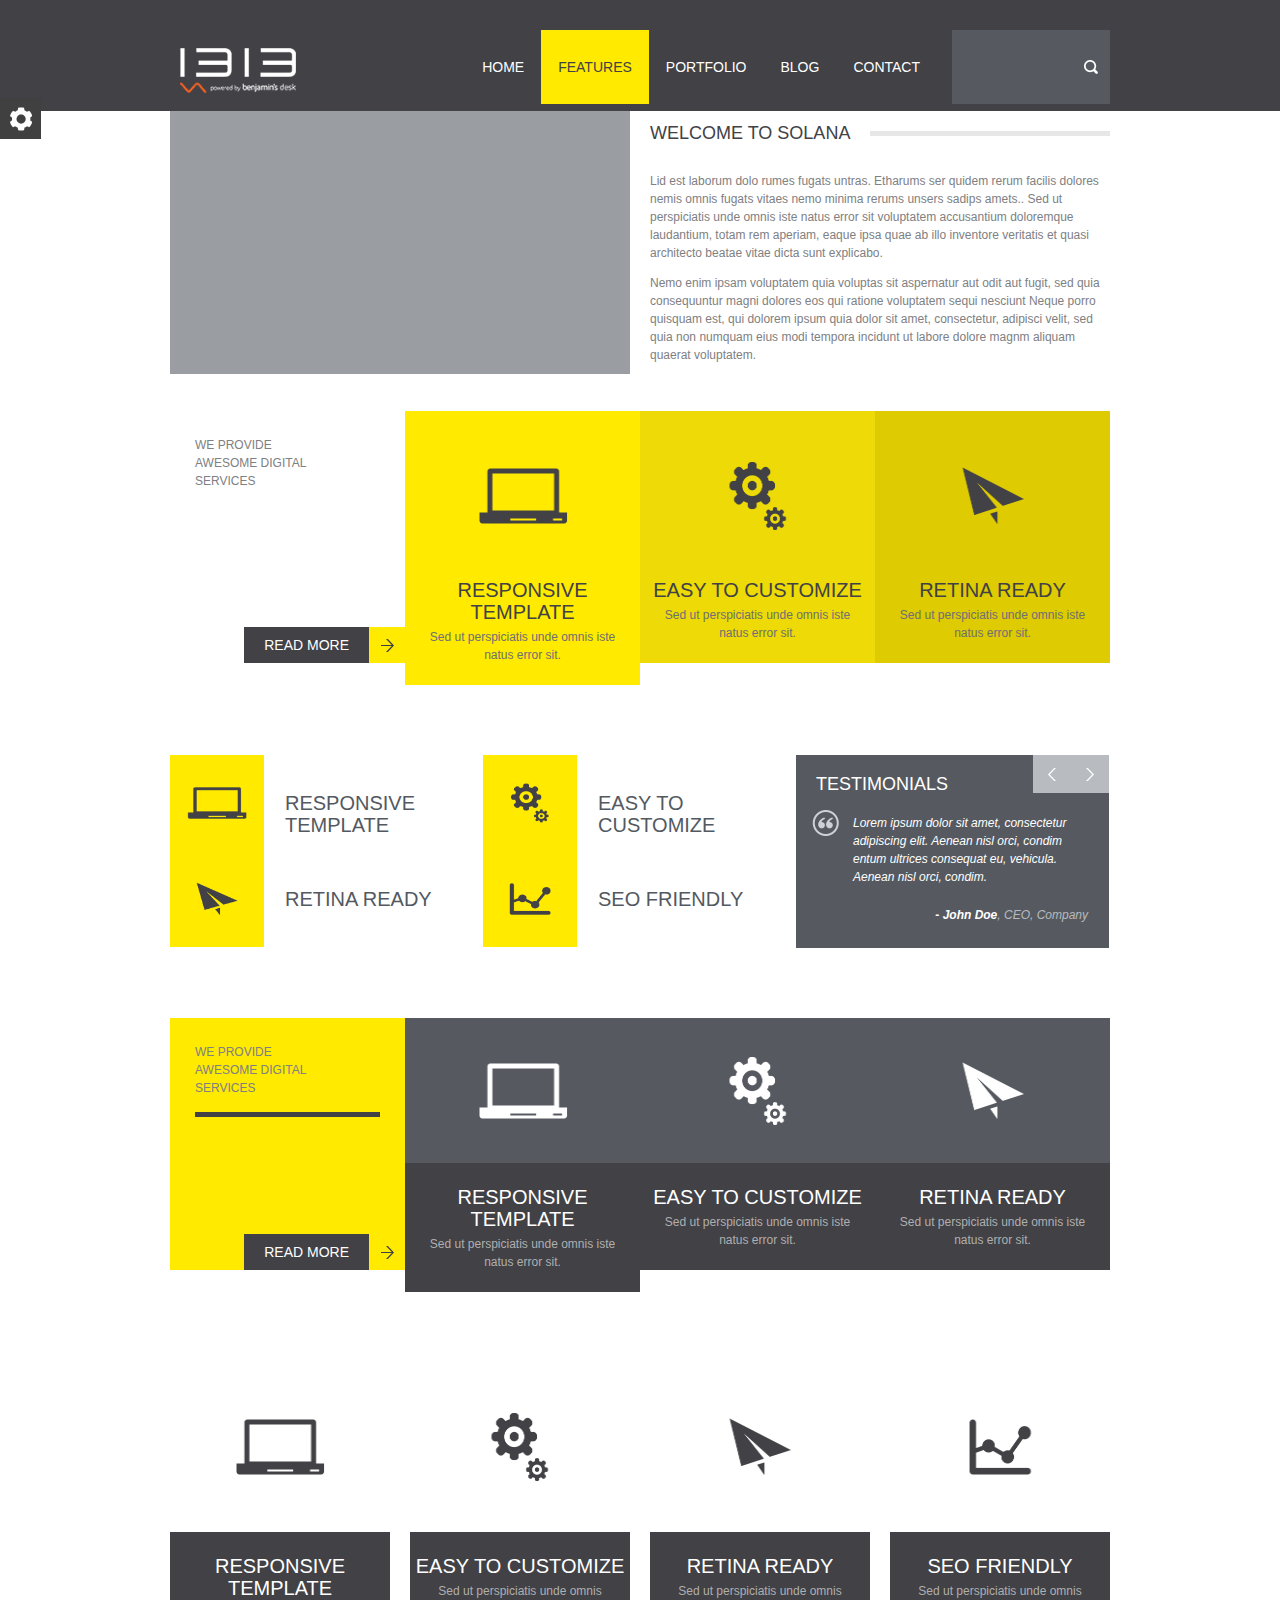
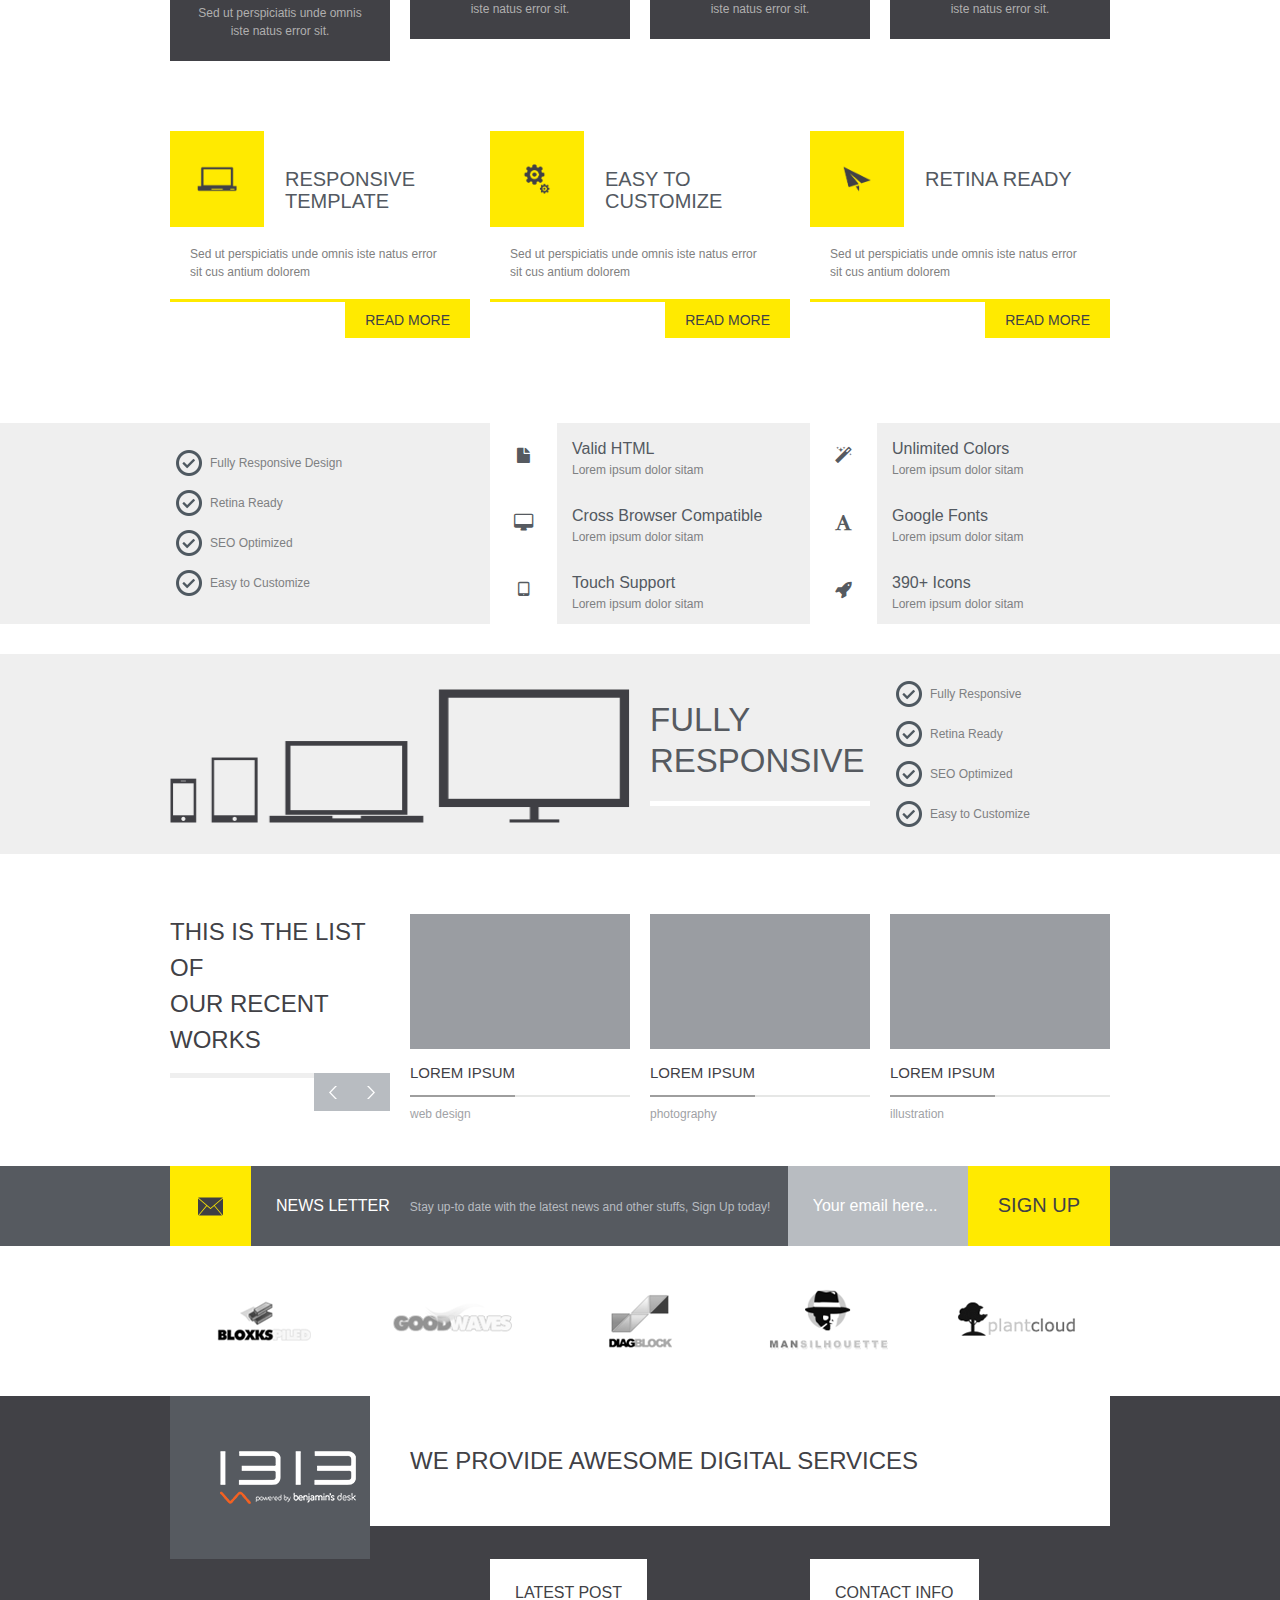
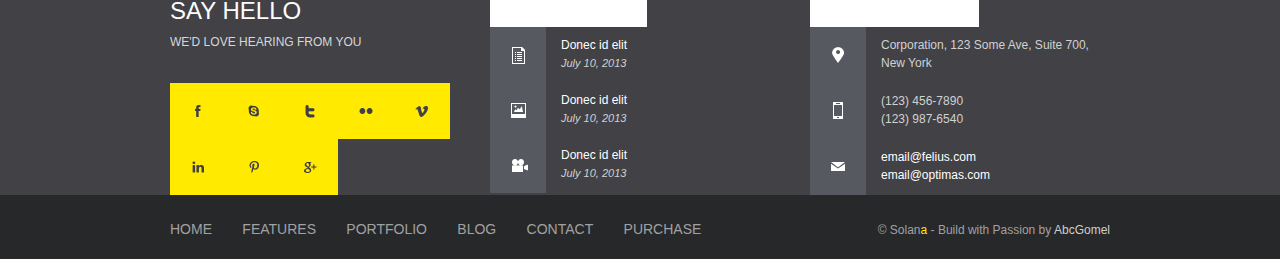
<file: services.html>
<!DOCTYPE html>
<!--

	Theme Name: Solana
	Description: HTML/CSS Template
	Author: Abcgomel 
	Version: 1.0
	Designed & Coded by Abcgomel
	
-->
<html>
 	<head>
		<title>Solana - Responsive Multipurpose HTML Template</title>
		<meta charset=utf-8 >
		
		<meta name="robots" content="index, follow" > 
		<meta name="keywords" content="" > 
		<meta name="description" content="" > 
		<meta name="viewport" content="width=device-width, initial-scale=1, maximum-scale=1">
		<link rel="shortcut icon" href="favicon.ico">

<!-- CSS begin -->

		
		<link rel="stylesheet" type="text/css" href="css/style.css" >
		<link rel="stylesheet" type="text/css" href="css/skeleton.css" >

		<link rel="stylesheet" type="text/css" href="css/jquery.fancybox-1.3.4.css"  >
	    <link rel="stylesheet" href="css/switcher/style.css">
		<link rel="stylesheet" href="css/layout/wide.css" id="layout">
		<link rel="stylesheet" href="css/colors/yellow.css" id="colors">

		<!--[if lte IE 8]><link rel="stylesheet" type="text/css" href="css/ie-warning.css" ><![endif]-->
		<!--[if lte IE 9]><link rel="stylesheet" type="text/css" media="screen" href="css/style-ie.css" /><![endif]-->
		<!--[if lte IE 8]><link rel="stylesheet" type="text/css" href="css/ei8fix.css" ><![endif]-->
		

		
 
<!-- CSS end -->

		<!--[if lt IE 9]>
			<script src="http://html5shim.googlecode.com/svn/trunk/html5.js"></script>
		<![endif]-->
		
	</head>
	<body>
	
<div id="wrap" class="boxed">
<div class="grey-bg"> <!-- Grey bg  -->	
	
	
	<!--[if lte IE 7]>
	<div id="ie-container">
		<div id="ie-cont-close">
			<a href='#' onclick='javascript&#058;this.parentNode.parentNode.style.display="none"; return false;'><img src='images/ie-warning-close.jpg' style='border: none;' alt='Close'></a>
		</div>
		<div id="ie-cont-content" >
			<div id="ie-cont-warning">
				<img src='images/ie-warning.jpg' alt='Warning!'>
			</div>
			<div id="ie-cont-text" >
				<div id="ie-text-bold">
					You are using an outdated browser
				</div>
				<div id="ie-text">
					For a better experience using this site, please upgrade to a modern web browser.
				</div>
			</div>
			<div id="ie-cont-brows" >
				<a href='http://www.firefox.com' target='_blank'><img src='images/ie-warning-firefox.jpg' alt='Download Firefox'></a>
				<a href='http://www.opera.com/download/' target='_blank'><img src='images/ie-warning-opera.jpg' alt='Download Opera'></a>
				<a href='http://www.apple.com/safari/download/' target='_blank'><img src='images/ie-warning-safari.jpg' alt='Download Safari'></a>
				<a href='http://www.google.com/chrome' target='_blank'><img src='images/ie-warning-chrome.jpg' alt='Download Google Chrome'></a>
			</div>
		</div>
	</div>
	<![endif]-->
	
<!-- HEADER -->
		<header id="header" >
			<div class="container clearfix">
				<div class="sixteen columns">
						<div class="header-container m-top-30 clearfix">
				
							<div class="header-logo-container ">
								<div class="logo-container">	
									<a href="index.html" class="logo" rel="home" title="Home">
										<img src="images/logo-retina.png" alt="solana" >
									</a>
								</div>
							</div>

							<div class="header-menu-container right">
								<!-- TOP MENU -->
								<nav id="main-nav">
									<ul class="sf-menu clearfix">
										<li ><a href="index.html">Home</a>
											<ul>
												<li><a href="index2.html">Home 2</a></li>
												<li><a href="index3.html">Home 3</a></li>
												<li><a href="index4.html">Home 4</a></li>
												<li><a href="index5.html">Home 5</a></li>
											</ul>
										</li>
										<li class="current"><a href="elements.html">Features</a>
											<ul>
												<li><a href="about-us.html">About Us</a></li>
												<li class="current"><a href="services.html">Services</a></li>
												<li><a href="elements.html">Elements</a></li>
												<li><a href="icons.html">Icons</a></li>
												<li><a href="pricing-tables.html">Pricing tables</a></li>
												<li ><a href="404.html">404 Error</a></li>

											</ul>
										</li>
										<li><a href="portfolio.html">Portfolio</a>
											<ul>
												<li><a href="portfolio.html">2 column</a></li>
												<li><a href="portfolio3.html">3 column</a></li>
												<li><a href="portfolio4.html">4 column</a></li>
												<li><a href="portfolio-single.html">Portfolio single</a></li>
												<li><a href="#">3D level menu</a>
													<ul>
														<li><a href="#">Menu item</a></li>
														<li><a href="#">Menu item</a></li>
													</ul>
												</li>
											</ul>
										</li>
										<li><a href="blog.html">Blog</a>
											<ul>
												<li><a href="blog-single.html">Blog-single</a></li>
											</ul>
										</li>
										<li ><a href="contact.html">Contact</a></li>
										
								  </ul>
								</nav>
								
								<div class="search-container ">
									<form action="#" class="search-form">
										<input type="text" name="search-form-txt" class="search-text" >
										<input type="submit" value="" class="search-submit" name="submit">
									</form>
								</div>
								
							</div>
							
						</div>
				</div>
			</div>

		</header>

<!-- PAGE TITLE -->
	<div class="container m-bot-35 clearfix">
		<div class="sixteen columns">
			<div class="page-title-container clearfix">
				<h1 class="page-title">SERVICES</h1>
			</div>	
		</div>
	</div>	
	
</div>	<!-- Grey bg end -->	

<!-- CONTENT -->
	<div class="container m-bot-35 clearfix">
		
					<div class="eight columns">
						<div class="img-about">
							<img class="" alt="about" src="images/content/about.jpg">
						</div>
					</div>
					<div class="eight columns">
						
						<div class="caption-container-main m-bot-30">
							<div class="caption-text-container">WELCOME TO SOLANA</div>
							<div class="content-container-white caption-bg "></div>
						</div>
						<p>
							Lid est laborum dolo rumes fugats untras. Etharums ser quidem rerum facilis dolores nemis omnis fugats vitaes nemo minima rerums unsers sadips amets.. Sed ut perspiciatis unde omnis iste natus error sit voluptatem accusantium doloremque laudantium, totam rem aperiam, eaque ipsa quae ab illo inventore veritatis et quasi architecto beatae vitae dicta sunt explicabo.</p>
							<p> Nemo enim ipsam voluptatem quia voluptas sit aspernatur aut odit aut fugit, sed quia consequuntur magni dolores eos qui ratione voluptatem sequi nesciunt Neque porro quisquam est, qui dolorem ipsum quia dolor sit amet, consectetur, adipisci velit, sed quia non numquam eius modi tempora incidunt ut labore dolore magnm aliquam quaerat voluptatem.
						</p>
					</div>
			
	</div>
			
			
	<!-- 3 BLOCKS (1 ver) -->
	<div class="container clearfix m-bot-35 ">
		<div class="sixteen columns m-bot-15">
		<!-- BLOCK -->
			<div class="block-4-col m-bot-20 ca-menu">
				<div class="block-0-content-container">
						<div class="block-text">
							WE PROVIDE<br>
							AWESOME DIGITAL<br>
							<strong>SERVICES</strong>
						</div>
						<div class="block-r-m-container">
							<a class="button medium r-m-plus r-m-full" href="http://themeforest.net/item/solana-responsive-html5-template/5590059?ref=abcgomel">READ MORE</a>
						</div>
				</div>		
			</div>
		<!-- BLOCK -->
			<div class="block-4-col m-bot-20 ca-menu">
				<div class="block-1-content-container">
					<a class=" clearfix" href="http://themeforest.net/item/solana-responsive-html5-template/5590059?ref=abcgomel">
						<div class="ca-icon">
							<img src="images/icon-comp.png" alt="icon-comp">
						</div>
						<div class="ca-content">
							<h2 class="ca-main">RESPONSIVE TEMPLATE</h2>
							<h3 class="ca-sub">Sed ut perspiciatis unde omnis iste natus error sit.</h3>
						</div>
					</a>	
				</div>		
			</div>
			
		<!-- BLOCK -->
			<div class="block-4-col m-bot-20 ca-menu">
				<div class="block-2-content-container">
					<a class=" clearfix" href="http://themeforest.net/item/solana-responsive-html5-template/5590059?ref=abcgomel">
						<div class="ca-icon">
							<img src="images/icon-gears.png" alt="icon-gears">
						</div>
						<div class="ca-content">
							<h2 class="ca-main">EASY TO CUSTOMIZE</h2>
							<h3 class="ca-sub">Sed ut perspiciatis unde omnis iste natus error sit.</h3>
						</div>
					</a>	
				</div>		
			</div>
		<!-- BLOCK -->
			<div class="block-4-col m-bot-20 ca-menu">
				<div class="block-3-content-container">
					<a class=" clearfix" href="http://themeforest.net/item/solana-responsive-html5-template/5590059?ref=abcgomel">
						<div class="ca-icon">
							<img src="images/icon-plane.png" alt="icon-plane">
						</div>
						<div class="ca-content">
							<h2 class="ca-main">RETINA READY</h2>
							<h3 class="ca-sub">Sed ut perspiciatis unde omnis iste natus error sit.</h3>
						</div>
					</a>	
				</div>		
			</div>
			

		</div>
	</div>		
			
	<!-- 3 BLOCKS (2 ver) -->
	<div class="container clearfix m-bot-35">
		<div class="sixteen columns">
		<!-- BLOCK -->
			<div class="block-3-col  m-bot-35">
				<div class="block2-container content-container-white">
					<a class="block2-a clearfix" href="http://themeforest.net/item/solana-responsive-html5-template/5590059?ref=abcgomel">
						<div class="box2-img-container">
							<img src="images/icon-comp.png" alt="icon-comp">
						</div>
						<div class="box2-text-container">
							<h3 class="long-text">RESPONSIVE TEMPLATE</h3>
							
						</div>
					</a>	
				</div>	
				
				
					<div class="block2-container content-container-white">
						<a class="block2-a clearfix" href="http://themeforest.net/item/solana-responsive-html5-template/5590059?ref=abcgomel">
							<div class="box2-img-container">
								<img src="images/icon-plane.png" alt="icon-plane">
							</div>
							<div class="box2-text-container">
								<h3>RETINA READY</h3>
								
							</div>
						</a>	
					</div>		
				
			</div>
			

			
		<!-- BLOCK -->
			<div class="block-3-col m-bot-35">
				<div class="block2-container content-container-white ">
					<a class="block2-a clearfix" href="http://themeforest.net/item/solana-responsive-html5-template/5590059?ref=abcgomel">
						<div class="box2-img-container">
							<img src="images/icon-gears.png" alt="icon-gears">
						</div>
						<div class="box2-text-container">
							<h3 class="long-text">EASY TO CUSTOMIZE</h3>
							
						</div>
					</a>	
				</div>	

				<div class="block2-container content-container-white">
					<a class="block2-a clearfix" href="http://themeforest.net/item/solana-responsive-html5-template/5590059?ref=abcgomel">
						<div class="box2-img-container">
							<img src="images/icon-seo.png" alt="icon-seo">
						</div>
						<div class="box2-text-container">
							<h3>SEO FRIENDLY</h3>
							
						</div>
					</a>	
				</div>	
			</div>
			
		<!-- TESTIMONIALS -->
		<div class="block-3-col">

							<div class="caption-container content-container-grey block-testimonials">
								<div class="caption-text-container-test-block">TESTIMONIALS</div>
								<div class="carousel-navi jcarousel-scroll">
									<div class="jcarousel-prev"></div>
									<div class="jcarousel-next"></div>
								</div>

							</div>
			
			<!-- jCAROUSEL -->
			<div class="jcarousel testimonials-jc m-bot-35" >
				<ul>
					<!-- TESTIMONIALS ITEM -->
					<li class="block-3-col alpha">
							<div class="testimonial-quote ">
								<div class="quote-content content-container-grey">
									<p>Lorem ipsum dolor sit amet, consectetur adipiscing elit. Aenean nisl orci, condim entum ultrices consequat eu, vehicula. Aenean nisl orci, condim.</p>
									<p class="right-text"><span class="author-testimonial">- John Doe</span><span class="quote-author-description">, CEO, Company</span>
									</p>
								</div>
							</div>
					</li>
					<!-- TESTIMONIALS ITEM -->
					<li class="block-3-col alpha">
							<div class="testimonial-quote ">
								<div class="quote-content content-container-grey">
									<p>Aenean nisl orci, condim entum ultrices consequat eu, vehicula ac. Lorem ipsum dolor sit amet, consectetur adipiscing elit. Aenean nisl orci, condim.</p>
									<p class="right-text"><span class="author-testimonial">- John Doe</span><span class="quote-author-description">, CEO, Company</span>
									</p>
								</div>

							</div>
					</li>
					<!-- TESTIMONIALS ITEM -->
					<li class="block-3-col alpha">
							<div class="testimonial-quote ">
								<div class="quote-content content-container-grey">
									<p>Lorem ipsum dolor sit amet, consectetur adipiscing elit. Aenean nisl orci, condim entum ultrices consequat eu, vehicula. Aenean nisl orci, condim.</p>
									<p class="right-text"><span class="author-testimonial">- John Doe</span><span class="quote-author-description">, CEO, Company</span>
									</p>
								</div>

							</div>
					</li>
				</ul>
			</div>
			<!-- jCAROUSEL End -->
		</div>	
			
			
			
		</div>   
	</div> 


	
<!-- 3 BLOCKS ( ver 1 black) -->
	<div class="container clearfix m-bot-35 ">
		<div class="sixteen columns m-bot-15">
		<!-- BLOCK -->
			<div class="block-4-col m-bot-20 ca-menu">
				<div class="block-0-content-container block-black-text">
						<div class="block-text">
							WE PROVIDE<br>
							AWESOME DIGITAL<br>
							<strong>SERVICES</strong>
						</div>
						<div class="block-r-m-container">
							<a class="button medium r-m-plus r-m-full" href="http://themeforest.net/item/solana-responsive-html5-template/5590059?ref=abcgomel">READ MORE</a>
						</div>
				</div>		
			</div>
		<!-- BLOCK -->
			<div class="block-4-col m-bot-20 ca-menu">
				<div class="block-1-content-container block-black">
					<a class=" clearfix" href="http://themeforest.net/item/solana-responsive-html5-template/5590059?ref=abcgomel">
						<div class="ca-icon">
							<img src="images/icon-comp-white.png" alt="icon-comp">
						</div>
						<div class="ca-content">
							<h2 class="ca-main">RESPONSIVE TEMPLATE</h2>
							<h3 class="ca-sub">Sed ut perspiciatis unde omnis iste natus error sit.</h3>
						</div>
					</a>	
				</div>		
			</div>
			
		<!-- BLOCK -->
			<div class="block-4-col m-bot-20 ca-menu">
				<div class="block-2-content-container block-black">
					<a class=" clearfix" href="http://themeforest.net/item/solana-responsive-html5-template/5590059?ref=abcgomel">
						<div class="ca-icon">
							<img src="images/icon-gears-white.png" alt="icon-gears">
						</div>
						<div class="ca-content">
							<h2 class="ca-main">EASY TO CUSTOMIZE</h2>
							<h3 class="ca-sub">Sed ut perspiciatis unde omnis iste natus error sit.</h3>
						</div>
					</a>	
				</div>		
			</div>
		<!-- BLOCK -->
			<div class="block-4-col m-bot-20 ca-menu">
				<div class="block-3-content-container block-black">
					<a class=" clearfix" href="http://themeforest.net/item/solana-responsive-html5-template/5590059?ref=abcgomel">
						<div class="ca-icon">
							<img src="images/icon-plane-white.png" alt="icon-plane">
						</div>
						<div class="ca-content">
							<h2 class="ca-main">RETINA READY</h2>
							<h3 class="ca-sub">Sed ut perspiciatis unde omnis iste natus error sit.</h3>
						</div>
					</a>	
				</div>		
			</div>
			

		</div>
	</div>

	
<!--NEW 3 BLOCKS (3 ver) -->
	<div class="container clearfix m-bot-35">
		<!-- BLOCK -->
			<div class="four columns m-bot-35 ca-menu">
				<div class=" content-container-black">
					<a class=" clearfix" href="http://themeforest.net/item/solana-responsive-html5-template/5590059?ref=abcgomel">
						<div class="ca-icon">
							<img src="images/icon-comp.png" alt="icon-comp">
						</div>
						<div class="ca-content">
							<h2 class="ca-main">RESPONSIVE TEMPLATE</h2>
							<h3 class="ca-sub">Sed ut perspiciatis unde omnis iste natus error sit.</h3>
						</div>
					</a>	
				</div>		
			</div>
			
		<!-- BLOCK -->
			<div class="four columns m-bot-20 ca-menu">
				<div class="content-container-black">
					<a class=" clearfix" href="http://themeforest.net/item/solana-responsive-html5-template/5590059?ref=abcgomel">
						<div class="ca-icon">
							<img src="images/icon-gears.png" alt="icon-gears">
						</div>
						<div class="ca-content">
							<h2 class="ca-main">EASY TO CUSTOMIZE</h2>
							<h3 class="ca-sub">Sed ut perspiciatis unde omnis iste natus error sit.</h3>
						</div>
					</a>	
				</div>		
			</div>
		<!-- BLOCK -->
			<div class="four columns m-bot-20 ca-menu">
				<div class=" content-container-black">
					<a class=" clearfix" href="http://themeforest.net/item/solana-responsive-html5-template/5590059?ref=abcgomel">
						<div class="ca-icon">
							<img src="images/icon-plane.png" alt="icon-plane">
						</div>
						<div class="ca-content">
							<h2 class="ca-main">RETINA READY</h2>
							<h3 class="ca-sub">Sed ut perspiciatis unde omnis iste natus error sit.</h3>
						</div>
					</a>	
				</div>		
			</div>
			
		<!-- BLOCK -->
			<div class="four columns m-bot-20 ca-menu">
				<div class=" content-container-black">
					<a class=" clearfix" href="http://themeforest.net/item/solana-responsive-html5-template/5590059?ref=abcgomel">
						<div class="ca-icon">
							<img src="images/icon-seo.png" alt="icon-seo">
						</div>
						<div class="ca-content">
							<h2 class="ca-main">SEO FRIENDLY</h2>
							<h3 class="ca-sub">Sed ut perspiciatis unde omnis iste natus error sit.</h3>
						</div>
					</a>	
				</div>		
			</div>
	</div>

<!-- 3 BLOCKS (4 ver) -->
	<div class="container clearfix">
		<!-- BLOCK -->
			<div class="one-third column m-bot-35">
				<div class="block3-container content-container-white-no-shadow m-bot-20">
					<div class="block3-a clearfix" >
						<div class="box3-img-container">
							<img src="images/icon-comp.png" alt="icon-comp">
						</div>
						<div class="box3-text-container clearfix">
							<h3 class="long-text">RESPONSIVE TEMPLATE</h3>
						</div>
						<div class="box3-description-container">
							<p class="box3-description">Sed ut perspiciatis unde omnis iste natus error sit  cus  antium dolorem</p>
						</div>
						<a class="right button medium" href="blog-single.html">READ MORE</a>
					</div>	
				</div>	

			</div>
			

			
		<!-- BLOCK -->
			<div class="one-third column m-bot-35">
				<div class="block3-container content-container-white-no-shadow m-bot-20">
					<div class="block3-a clearfix" >
						<div class="box3-img-container">
							<img src="images/icon-gears.png" alt="icon-gears">
						</div>
						<div class="box3-text-container clearfix">
							<h3 class="long-text">EASY TO CUSTOMIZE</h3>
						</div>
						<div class="box3-description-container">
							<p class="box3-description">Sed ut perspiciatis unde omnis iste natus error sit  cus  antium dolorem</p>
						</div>
						<a class="right button medium" href="blog-single.html">READ MORE</a>
					</div>
					
				</div>	

			</div>
			
		<!-- BLOCK -->
			<div class="one-third column m-bot-35">
				<div class="block3-container content-container-white-no-shadow m-bot-20">
					<div class="block3-a clearfix" >
						<div class="box3-img-container">
							<img src="images/icon-plane.png" alt="icon-plane">
						</div>
						<div class="box3-text-container clearfix">
							<h3>RETINA READY</h3>
						</div>
						<div class="box3-description-container">
							<p class="box3-description">Sed ut perspiciatis unde omnis iste natus error sit  cus  antium dolorem</p>
						</div>
						<a class="right button medium" href="blog-single.html">READ MORE</a>
					</div>	
				</div>		

			</div>

	</div>	


<!-- FEATURES -->
	
<div class="light-grey-bg m-top-30">
	<div class="container clearfix">
		
			<div class=" clearfix">	
				<div class="one-third column">
					<ul class="features-check-list check-icon">
						<li >Fully Responsive Design</li>
						<li >Retina Ready</li>
						<li >SEO Optimized</li>
						<li >Easy to Customize</li>
					</ul>
				</div>
				<div class="one-third column features-demo">
								<article class="box-icon clearfix">
									<i class="icon-file"></i>
									<h3>Valid HTML</h3>
									<p>Lorem ipsum dolor sitam</p>
								</article>
								<article class="box-icon clearfix">
									<i class="icon-desktop"></i>
									<h3>Cross Browser Compatible</h3>
									<p>Lorem ipsum dolor sitam</p>
								</article>
								<article class="box-icon clearfix">
									<i class="icon-tablet"></i>
									<h3>Touch Support</h3>
									<p>Lorem ipsum dolor sitam</p>
								</article>
				</div>
				<div class="one-third column features-demo">
								<article class="box-icon clearfix">
									<i class="icon-magic"></i>
									<h3>Unlimited Colors</h3>
									<p>Lorem ipsum dolor sitam</p>
								</article>
								<article class="box-icon clearfix">
									<i class="icon-font"></i>
									<h3>Google Fonts</h3>
									<p>Lorem ipsum dolor sitam</p>
								</article>
								<article class="box-icon clearfix">
									<i class="icon-rocket"></i>
									<h3>390+ Icons</h3>
									<p>Lorem ipsum dolor sitam</p>
								</article>
				</div>	
			</div>	
	
	</div>
</div>	
	

<!-- FEATURES 2 -->
	
<div class="light-grey-bg m-top-30">
	<div class="container clearfix pad-t-b-30">
		
			<div class=" clearfix">	
				<div class="eight columns">
					<div class="features-2-container-img">
						<img src="images/features-icon.png" alt="features">
					</div>
				</div>
				<div class="four columns features-demo">
					<div class="features-2-text">
						FULLY<br>
						<strong>RESPONSIVE</strong>
					</div>			
				</div>
				<div class="four columns columns features-demo">
					<ul class="features-check-list check-icon">
						<li >Fully Responsive</li>
						<li >Retina Ready</li>
						<li >SEO Optimized</li>
						<li >Easy to Customize</li>
					</ul>
				</div>	
			</div>	
		
	</div>
</div>




<!-- LATEST WORK -->
	<div class="container clearfix m-top-60">
		<div class="four columns carousel-intro m-bot-33">

						<div class="caption-container m-bot-20">
							<div class="title-block-text">
								THIS IS THE LIST OF<br>
								OUR RECENT<br>
								<strong>WORKS</strong>
							</div>
							
							<div class="carousel-navi jcarousel-scroll">
								<div class="jcarousel-prev"></div>
								<div class="jcarousel-next"></div>
							</div>
						</div>
			
		</div>

		
		<!-- jCAROUSEL -->
		<div class="jcarousel latest-work-jc m-bot-30" >
			<ul class="clearfix">
				<!-- LATEST WORK ITEM -->
				<li class="four columns">
						<div class="hover-item">
							<div class="view view-first">
								<img src="images/content/port-2-1.jpg" alt="Ipsum" >
								<div class="mask"></div>	
								<div class="abs">
									<a href="images/content/port-2-1.jpg" class="lightbox zoom info"></a><a href="portfolio-single.html" class="link info"></a>
								</div>	
							</div>
							<div class="lw-item-caption-container">
								<a class="a-invert" href="portfolio-single.html" >
									<div class="item-title-main-container clearfix">
										<div class="item-title-text-container">
											<span class="bold">Lorem</span> Ipsum
										</div>
									</div>
								</a>
								<div class="item-caption">web design</div>
							</div>
						</div>
				</li>

				<!-- LATEST WORK ITEM -->
				<li class="four columns">
						<div class=" hover-item">
							<div class="view view-first">
								<img src="images/content/port-2-2.jpg" alt="Ipsum" >
								<div class="mask"></div>
								<div class="abs">
									<a href="images/content/port-2-2.jpg" class="lightbox zoom info"></a><a href="portfolio-single.html" class="link info"></a>
								</div>	
							</div>
							<div class="lw-item-caption-container">
								<a class="a-invert" href="portfolio-single.html" >
									<div class="item-title-main-container clearfix">
										<div class="item-title-text-container">
											<span class="bold">Lorem</span> Ipsum
										</div>
									</div>
								</a>
								<div class="item-caption">photography</div>
							</div>
						</div>
				</li>

				<!-- LATEST WORK ITEM -->
				<li class="four columns">
						<div class=" hover-item">
							<div class="view view-first">
								<img src="images/content/port-2-3.jpg" alt="Ipsum" >
								<div class="mask"></div>
								<div class="abs">
									<a href="images/content/port-2-3.jpg" class="lightbox zoom info"></a><a href="portfolio-single.html" class="link info"></a>
								</div>	
							</div>
							<div class="lw-item-caption-container">
								<a class="a-invert" href="portfolio-single.html" >
									<div class="item-title-main-container clearfix">
										<div class="item-title-text-container">
											<span class="bold">Lorem</span> Ipsum
										</div>
									</div>
								</a>
								<div class="item-caption">illustration</div>
							</div>
						</div>
				</li>

				<!-- LATEST WORK ITEM -->
				<li class="four columns">
						<div class="hover-item">
							<div class="view view-first">
								<img src="images/content/port-2-4.jpg" alt="Ipsum" >
								<div class="mask"></div>
								<div class="abs">
									<a href="images/content/port-2-4.jpg" class="lightbox zoom info"></a><a href="portfolio-single.html" class="link info"></a>
								</div>	
							</div>
							<div class="lw-item-caption-container">
								<a class="a-invert" href="portfolio-single.html" >
									<div class="item-title-main-container clearfix">
										<div class="item-title-text-container">
											<span class="bold">Lorem</span> Ipsum
										</div>
									</div>
								</a>
								<div class="item-caption">web design</div>
							</div>
						</div>
				</li>

				<!-- LATEST WORK ITEM -->
				<li class="four columns">
						<div class=" hover-item">
							<div class="view view-first">
								<img src="images/content/port-2-5.jpg" alt="Ipsum" >
								<div class="mask"></div>
								<div class="abs">
									<a href="images/content/port-2-5.jpg" class="lightbox zoom info"></a><a href="portfolio-single.html" class="link info"></a>
								</div>	
							</div>
							<div class="lw-item-caption-container">
								<a class="a-invert" href="portfolio-single.html" >
									<div class="item-title-main-container clearfix">
										<div class="item-title-text-container">
											<span class="bold">Lorem</span> Ipsum
										</div>
									</div>
								</a>
								<div class="item-caption">web design</div>
							</div>
						</div>
				</li>

				<!-- LATEST WORK ITEM -->
				<li class="four columns">
						<div class=" hover-item">
							<div class="view view-first">
								<img src="images/content/port-2-6.jpg" alt="Ipsum" >
								<div class="mask"></div>
								<div class="abs">
									<a href="images/content/port-2-6.jpg" class="lightbox zoom info"></a><a href="portfolio-single.html" class="link info"></a>
								</div>	
							</div>
							<div class="lw-item-caption-container">
								<a class="a-invert" href="portfolio-single.html" >
									<div class="item-title-main-container clearfix">
										<div class="item-title-text-container">
											<span class="bold">Lorem</span> Ipsum
										</div>
									</div>
								</a>
								<div class="item-caption">web design</div>
							</div>
						</div>
				</li>
				
				<!-- LATEST WORK ITEM -->
				<li class="four columns">
						<div class=" hover-item">
							<div class="view view-first">
								<img src="images/content/port-2-7.jpg" alt="Ipsum" >
								<div class="mask"></div>
								<div class="abs">
									<a href="images/content/port-2-7.jpg" class="lightbox zoom info"></a><a href="portfolio-single.html" class="link info"></a>
								</div>	
							</div>
							<div class="lw-item-caption-container">
								<a class="a-invert" href="portfolio-single.html" >
									<div class="item-title-main-container clearfix">
										<div class="item-title-text-container">
											<span class="bold">Lorem</span> Ipsum
										</div>
									</div>
								</a>
								<div class="item-caption">web design</div>
							</div>
						</div>
				</li>

				<!-- LATEST WORK ITEM -->
				<li class="four columns">
						<div class=" hover-item">
							<div class="view view-first">
								<img src="images/content/port-2-8.jpg" alt="Ipsum" >
								<div class="mask"></div>
								<div class="abs">
									<a href="images/content/port-2-8.jpg" class="lightbox zoom info"></a><a href="portfolio-single.html" class="link info"></a>
								</div>	
							</div>
							<div class="lw-item-caption-container">
								<a class="a-invert" href="portfolio-single.html" >
									<div class="item-title-main-container clearfix">
										<div class="item-title-text-container">
											<span class="bold">Lorem</span> Ipsum
										</div>
									</div>
								</a>
								<div class="item-caption">web design</div>
							</div>
						</div>
				</li>
			</ul>
		</div>
		<!-- jCAROUSEL End -->
	</div>	
<!-- OUR PROJECTS End -->


<!-- NEWS LETTER -->
<div class="dark-grey-bg">
	<div class="container m-bot-20 clearfix">
		<div class="sixteen columns">
			<div class="newsletter-container clearfix">
				<div class="nl-img-container">
					<img src="images/icon-mail.png" alt="mail">
				</div>
				<div class="nl-text-container clearfix">
					<div class="caption">
						<span class="bold">NEWS</span> LETTER
					</div>
					<div class="nl-text">Stay up-to date with the latest news and other stuffs, Sign Up today!</div>
					<div class="nl-form-container">
						<form class="newsletterform" method="post" action="#">
							<input type="text" onblur="if(this.value=='')this.value='Your email here...';" onfocus="if(this.value=='Your email here...')this.value='';" value="Your email here..." name="email"><button class="nl-button">SIGN UP</button>
						</form>
					</div>	
				</div>
			</div>
		</div>
	</div>
</div>
	
<!-- OUR CLIENTS -->
	<div class="container clearfix">
		<div class="sixteen columns m-bot-20">
			<ul class="our-clients-container clearfix ">
				<li class="">
					<a href="">
						<div class="bw-wrapper">
							<img src="images/logo1.png" alt="client" >
						</div>
					</a>
				</li>
				<li class="">
					<a href="">
						<div class="bw-wrapper">
							<img src="images/logo2.png" alt="client" >
						</div>
					</a>
				</li>
				<li class="">
					<a href="">
						<div class="bw-wrapper">
							<img src="images/logo3.png" alt="client">
						</div>
					</a>
				</li>
				<li class="">
					<a href="">
						<div class="bw-wrapper">
							<img src="images/logo4.png" alt="client" >
						</div>
					</a>
				</li>
				<li class="">
					<a href="">
						<div class="bw-wrapper">
							<img src="images/logo5.png" alt="client" >
						</div>
					</a>
				</li>
            </ul>
		</div>	
	</div>
<!-- FOOTER -->
	<footer>
		<div class="footer-content-bg">
			<div class="container clearfix">
				<div class="one-third-footer-spec column omega">

						<div class="logo-footer-container">	
							<a href="index.html" class="logo" rel="home" title="Home">
								<img src="images/logo-retina.png" alt="solana" >
							</a>
						</div>
				</div>
				<div class="two-thirds-footer-spec column alpha">


					<p class="footer-content-container m-none">WE PROVIDE AWESOME DIGITAL <strong>SERVICES</strong></p>

				</div>
			</div>
			<div class="container clearfix">
				<div class="one-third column">
					<div class="footer-social-text-container">
						<p class="title-font-24">SAY <strong>HELLO</strong></p>
						<p class="title-font-12">WE'D LOVE HEARING FROM YOU</p>
					</div>
					<div class="footer-social-links-container">	
						<ul class="social-links clearfix">
							<li><a class="facebook-link" target="_blank" title="Facebook" href="http://themeforest.net/item/solana-responsive-html5-template/5590059?ref=abcgomel"></a></li>
							<li><a class="skype-link" target="_blank" title="Skype" href="http://themeforest.net/item/solana-responsive-html5-template/5590059?ref=abcgomel"></a></li>
							<li><a class="twitter-link" target="_blank" title="Twitter" href="http://themeforest.net/item/solana-responsive-html5-template/5590059?ref=abcgomel"></a></li>
							<li><a class="flickr-link" target="_blank" title="Flickr" href="http://themeforest.net/item/solana-responsive-html5-template/5590059?ref=abcgomel"></a></li>
							<li><a class="vimeo-link" target="_blank" title="Vimeo" href="http://themeforest.net/item/solana-responsive-html5-template/5590059?ref=abcgomel"></a></li>
							<li><a class="linkedin-link" target="_blank" title="linkedin" href="http://themeforest.net/item/solana-responsive-html5-template/5590059?ref=abcgomel"></a></li>
							<li><a class="pintrest-link" target="_blank" title="pintrest" href="http://themeforest.net/item/solana-responsive-html5-template/5590059?ref=abcgomel"></a></li>
							<li><a class="googleplus-link" target="_blank" title="googleplus" href="http://themeforest.net/item/solana-responsive-html5-template/5590059?ref=abcgomel"></a></li>
						</ul>
					</div>
					
					
				</div>
				<div class="one-third column ">
					<h3 class="caption footer-block">LATEST <span class="bold">POST</span></h3>
					<ul class="latest-post">
						<li class="standart-post">
							<h4 class="title-post-footer"><a href="blog-single.html">Donec id elit</a></h4>
							<h4 class="date-post-footer">July 10, 2013</h4>
						</li>
						<li class="image-post">
							<h4 class="title-post-footer"><a href="blog-single.html">Donec id elit</a></h4>
							<h4 class="date-post-footer">July 10, 2013</h4>
						</li>
						<li class="video-post">
							<h4 class="title-post-footer"><a href="blog-single.html">Donec id elit</a></h4>
							<h4 class="date-post-footer">July 10, 2013</h4>
						</li>
					</ul>
				</div>
				<div class="one-third column ">
					<h3 class="caption footer-block">CONTACT <span class="bold">INFO</span></h3>
					<ul class="footer-contact-info">
						<li class="footer-loc">
							Corporation, 123 Some Ave, Suite 700,  New York
						</li>
						<li class="footer-phone">
							(123) 456-7890<br>(123) 987-6540
						</li>
						<li class="footer-mail">
							<a href="http://themeforest.net/item/solana-responsive-html5-template/5590059?ref=abcgomel">email@felius.com</a><br>
							<a href="http://themeforest.net/item/solana-responsive-html5-template/5590059?ref=abcgomel">email@optimas.com</a>
						</li>
					</ul>
					 
				</div>
			</div>
		</div>
		<div class="footer-copyright-bg">
			<div class="container ">
				<div class="sixteen columns clearfix">
					<div class="footer-menu-container">
						<nav class="clearfix" id="footer-nav">
							<ul class="footer-menu">
								<li><a href="index.html">Home</a></li>
								<li><a href="elements.html">Features</a></li>
								<li><a href="portfolio.html">Portfolio</a></li>
								<li><a href="blog.html">Blog</a></li>
								<li><a href="contact.html">Contact</a></li>
								<li><a href="#">Purchase</a></li>
							</ul>
						</nav>
					</div>	
					<div class="footer-copyright-container right-text">
					&copy; Solan<span class="yellow">a</span> - Build with Passion by <a class="author" href="http://themeforest.net/user/abcgomel/portfolio">AbcGomel</a>
					</div>
				</div>
				
			</div>
		</div>
	</footer>	
		<p id="back-top">
			<a href="#top" title="Back to Top"><span></span></a>
		</p>
</div><!-- End wrap -->
<!-- JS begin -->

		<script type="text/javascript" src="js/jquery-1.8.3.min.js"></script>
		<script type="text/javascript" src="js/jquery.easing.1.3.js"></script>
		<script type="text/javascript" src="js/superfish.js"></script>
		<script type="text/javascript" src="js/jquery-ui.min.js"></script>

		<script type="text/javascript" src="js/jquery.jcarousel.js"></script>
		<script type="text/javascript" src="js/jquery.fancybox-1.3.4.pack.js"></script>
		<script type="text/javascript" src="js/jQuery.BlackAndWhite.min.js"></script>
		<script type="text/javascript" src="js/jquery.validate.min.js"></script>
		<script type="text/javascript" src="js/jflickrfeed.min.js"></script>
		<script type="text/javascript" src="js/jquery.quicksand.js"></script>
		<script type="text/javascript" src="js/main.js"></script>
		<script type="text/javascript" src="js/jquery-cookie.js"></script>  
		<script src="js/styleswitcher.js"></script>
		<div class="switcher"></div>

<!-- JS end -->
		
	</body>
</html>
</file>
<file: css/skeleton.css>
/*
* Skeleton V1.1
* Copyright 2011, Dave Gamache
* www.getskeleton.com
* Free to use under the MIT license.
* http://www.opensource.org/licenses/mit-license.php
* 8/17/2011
*/
/* #Images
================================================== */

	img.scale-with-grid {
		max-width: 100%;
		height: auto; }
	img, video {
		max-width: 100%;
		height: auto;
	}	
		

/* Table of Contents
==================================================
    #Base 960 Grid
    #Tablet (Portrait)
    #Mobile (Portrait)
    #Mobile (Landscape)

/* #Base 960 Grid
================================================== */

    .container                                  { position: relative; width: 960px; margin: 0 auto; padding: 0; }
    .container .column,
    .container .columns                         { float: left; display: inline; margin-left: 10px; margin-right: 10px; }
    .row                                        { padding-bottom: 20px; } /*margin*/

    /* Nested Column Classes */
    .column.alpha, .columns.alpha               { margin-left: 0; }
    .column.omega, .columns.omega               { margin-right: 0; }

    /* Base Grid */
    .container .one.column,
    .container .one.columns                     { width: 40px; }
    .container .two.columns                     { width: 100px; }
    .container .three.columns                   { width: 160px; }
	/****one-five****/
    .container .one-five.columns                   { width: 172px; }
	
    .container .four.columns                    { width: 220px; }
    .container .five.columns                    { width: 280px; }
    .container .six.columns                     { width: 340px; }
    .container .seven.columns                   { width: 400px; }
    .container .eight.columns                   { width: 460px; }
    .container .nine.columns                    { width: 520px; }
    .container .ten.columns                     { width: 580px; }
    .container .eleven.columns                  { width: 640px; }
    .container .twelve.columns                  { width: 700px; }
    .container .thirteen.columns                { width: 760px; }
    .container .fourteen.columns                { width: 820px; }
    .container .fifteen.columns                 { width: 880px; }
    .container .sixteen.columns                 { width: 940px; }
	
	.container .one-third.column                { width: 300px; }
    .container .two-thirds.column               { width: 620px; }
	.container .one-third-footer-spec				{ width: 200px; }
	.container .two-thirds-footer-spec				{ width: 740px; }
	
    /* Offsets */
    .container .offset-by-one                   { padding-left: 60px;  }
    .container .offset-by-two                   { padding-left: 120px; }
    .container .offset-by-three                 { padding-left: 180px; }
    .container .offset-by-four                  { padding-left: 240px; }
    .container .offset-by-five                  { padding-left: 300px; }
    .container .offset-by-six                   { padding-left: 360px; }
    .container .offset-by-seven                 { padding-left: 420px; }
    .container .offset-by-eight                 { padding-left: 480px; }
    .container .offset-by-nine                  { padding-left: 540px; }
    .container .offset-by-ten                   { padding-left: 600px; }
    .container .offset-by-eleven                { padding-left: 660px; }
    .container .offset-by-twelve                { padding-left: 720px; }
    .container .offset-by-thirteen              { padding-left: 780px; }
    .container .offset-by-fourteen              { padding-left: 840px; }
    .container .offset-by-fifteen               { padding-left: 900px; }
	
	/* BLOCKS*/
	.block-4-col	{width:235px; float: left;}
	.block-3-col	{width:313px; float: left;}
	
	/* INSIDE CONTAINERS */
	
	.pad-l-r-5 								{ padding:0 5px 0 5px;}
	.container .in-column,
    .container .in-columns                      { float: left; display: inline; margin-left: 10px; margin-right: 10px; }
	
	
	/*with out borders*/
	.container .in-one-third.in-column          {width:290px;} 
	.container .in-two-third.in-column          {width:600px;}
	.container .in-sixteen.in-columns        	{width:910px;} 
	.container .in-eight.in-columns        		{width:445px;}
	.container .in-four.in-columns        		{width:212px;}
	.container .in-three-four.in-columns        {width:678px;}
	
	/*with borders*/
	/*.container .in-one-third.in-column          {width:289px;} 
	.container .in-two-third.in-column          {width:599px;}
	.container .in-sixteen.in-columns        	{width:908px;} 
	.container .in-eight.in-columns        		{width:444px;}
	.container .in-four.in-columns        		{width:212px;}
	.container .in-three-four.in-columns        {width:676px;}*/



/* #Tablet (Portrait)
================================================== */

    /* Note: Design for a width of 768px */

    @media only screen and (min-width: 768px) and (max-width: 959px) {
        .container                                  { width: 768px; }
        .container .column,
        .container .columns                         { margin-left: 10px; margin-right: 10px;  }
        .column.alpha, .columns.alpha               { margin-left: 0; margin-right: 10px; }
        .column.omega, .columns.omega               { margin-right: 0; margin-left: 10px; }
        .alpha.omega                                { margin-left: 0; margin-right: 0; }

        .container .one.column,
        .container .one.columns                     { width: 28px; }
        .container .two.columns                     { width: 76px; }
        .container .three.columns                   { width: 124px; }
        .container .four.columns                    { width: 172px; }
        .container .five.columns                    { width: 220px; }
        .container .six.columns                     { width: 268px; }
        .container .seven.columns                   { width: 316px; }
        .container .eight.columns                   { width: 364px; }
        .container .nine.columns                    { width: 412px; }
        .container .ten.columns                     { width: 460px; }
        .container .eleven.columns                  { width: 508px; }
        .container .twelve.columns                  { width: 556px; }
        .container .thirteen.columns                { width: 604px; }
        .container .fourteen.columns                { width: 652px; }
        .container .fifteen.columns                 { width: 700px; }
        .container .sixteen.columns                 { width: 748px; }

        .container .one-third.column                { width: 236px; }
        .container .two-thirds.column               { width: 492px; }
		.container .one-third-footer-spec				{ width: 200px; }
		.container .two-thirds-footer-spec				{ width: 548px; }

        /* Offsets */
        .container .offset-by-one                   { padding-left: 48px; }
        .container .offset-by-two                   { padding-left: 96px; }
        .container .offset-by-three                 { padding-left: 144px; }
        .container .offset-by-four                  { padding-left: 192px; }
        .container .offset-by-five                  { padding-left: 240px; }
        .container .offset-by-six                   { padding-left: 288px; }
        .container .offset-by-seven                 { padding-left: 336px; }
        .container .offset-by-eight                 { padding-left: 384px; }
        .container .offset-by-nine                  { padding-left: 432px; }
        .container .offset-by-ten                   { padding-left: 480px; }
        .container .offset-by-eleven                { padding-left: 528px; }
        .container .offset-by-twelve                { padding-left: 576px; }
        .container .offset-by-thirteen              { padding-left: 624px; }
        .container .offset-by-fourteen              { padding-left: 672px; }
        .container .offset-by-fifteen               { padding-left: 720px; }
		
		/* BLOCKS*/
		.block-4-col	{width:187px; float: left;}
		.block-3-col	{width:249px; float: left;}
		
		/* INSIDE CONTAINERS with out borders */
	
		
		.container .in-one-third.in-column          {width:226px;} 
		.container .in-two-third.in-column          {width:472px;}
		.container .in-sixteen.in-columns        	{width:718px;} 
		.container .in-eight.in-columns        		{width:349px;}
		.container .in-four.in-columns        		{width:164px;}
		.container .in-three-four.in-columns        {width:534px;}
		
		
		/* INSIDE CONTAINERS with borders */
	
		
		/*.container .in-one-third.in-column          {width:225px;} 
		.container .in-two-third.in-column          {width:471px;}
		.container .in-sixteen.in-columns        	{width:716px;} 
		.container .in-eight.in-columns        		{width:348px;}
		.container .in-four.in-columns        		{width:164px;}
		.container .in-three-four.in-columns        {width:532px;}*/

    }


/*  #Mobile (Portrait)
================================================== */

    /* Note: Design for a width of 320px */

    @media only screen and (max-width: 767px) {
        .container { width: 300px; }
        .container .columns,
        .container .column { margin: 0; }

        .container .one.column,
        .container .one.columns,
        .container .two.columns,
        .container .three.columns,
        .container .four.columns,
        .container .five.columns,
        .container .six.columns,
        .container .seven.columns,
        .container .eight.columns,
        .container .nine.columns,
        .container .ten.columns,
        .container .eleven.columns,
        .container .twelve.columns,
        .container .thirteen.columns,
        .container .fourteen.columns,
        .container .fifteen.columns,
        .container .sixteen.columns,
        .container .one-third.column,
        .container .two-thirds.column,
		.container .one-third-footer-spec,				
		.container .two-thirds-footer-spec				  { width: 300px; }

        /* Offsets */
        .container .offset-by-one,
        .container .offset-by-two,
        .container .offset-by-three,
        .container .offset-by-four,
        .container .offset-by-five,
        .container .offset-by-six,
        .container .offset-by-seven,
        .container .offset-by-eight,
        .container .offset-by-nine,
        .container .offset-by-ten,
        .container .offset-by-eleven,
        .container .offset-by-twelve,
        .container .offset-by-thirteen,
        .container .offset-by-fourteen,
        .container .offset-by-fifteen { padding-left: 0; }
		
		/* BLOCKS*/
		.block-4-col	{width:300px; float: left;}
		.block-3-col	{width:300px; float: left;}
		
		/* INSIDE CONTAINERS with out borders */
	
		
		.container .in-one-third.in-column,
		.container .in-two-third.in-column,
		.container .in-sixteen.in-columns,
		.container .in-eight.in-columns,
		.container .in-four.in-columns,
		.container .in-three-four.in-columns  {width:270px;} 
		
		/* INSIDE CONTAINERS with borders */
	
		
		/*.container .in-one-third.in-column,
		.container .in-two-third.in-column,
		.container .in-sixteen.in-columns,
		.container .in-eight.in-columns,
		.container .in-four.in-columns,
		.container .in-three-four.in-columns  {width:268px;} */ 

    }


/* #Mobile (Landscape)
================================================== */

    /* Note: Design for a width of 480px */

    @media only screen and (min-width: 480px) and (max-width: 767px) {
        .container { width: 420px; }
        .container .columns,
        .container .column { margin: 0; }

        .container .one.column,
        .container .one.columns,
        .container .two.columns,
        .container .three.columns,
        .container .four.columns,
        .container .five.columns,
        .container .six.columns,
        .container .seven.columns,
        .container .eight.columns,
        .container .nine.columns,
        .container .ten.columns,
        .container .eleven.columns,
        .container .twelve.columns,
        .container .thirteen.columns,
        .container .fourteen.columns,
        .container .fifteen.columns,
        .container .sixteen.columns,
        .container .one-third.column,
        .container .one-third-footer-spec,				
		.container .two-thirds-footer-spec				 { width: 420px; }
		
		/* BLOCKS*/
		.block-4-col	{width:420px; float: left;}
		.block-3-col	{width:420px; float: left;}
		
		/* INSIDE CONTAINERS with out borders */
			
		.container .in-one-third.in-column,
		.container .in-two-third.in-column,
		.container .in-sixteen.in-columns,
		.container .in-eight.in-columns,
		.container .in-four.in-columns,
		.container .in-three-four.in-columns  {width:390px;}
		
		/* INSIDE CONTAINERS with borders */
				/*.container .in-one-third.in-column,
		.container .in-two-third.in-column,
		.container .in-sixteen.in-columns,
		.container .in-eight.in-columns,
		.container .in-four.in-columns,
		.container .in-three-four.in-columns  {width:388px;}*/

    }
	
/* #Typography
================================================== */
	h1, h2, h3, h4, h5, h6 {
		color: #414146;
		/*font-family: "Georgia", "Times New Roman", serif;*/
		font-weight: normal; }
	h1 a, h2 a, h3 a, h4 a, h5 a, h6 a { font-weight: inherit; }
	h1 { font-size: 46px; line-height: 50px; margin-bottom: 14px;}
	h2 { font-size: 35px; line-height: 40px; margin-bottom: 10px; }
	h3 { font-size: 28px; line-height: 34px; margin-bottom: 8px; }
	h4 { font-size: 21px; line-height: 30px; margin-bottom: 4px; }
	h5 { font-size: 17px; line-height: 24px; }
	h6 { font-size: 14px; line-height: 21px; }
	.subheader { color: #777; }

	/*p { margin: 0 0 20px 0; }
	p img { margin: 0; }*/
	p.lead { font-size: 21px; line-height: 27px; color: #777;  }

	em { font-style: italic; }
	/*strong { font-weight: bold; color: #333; }*/
	small { font-size: 80%; }

/*	Blockquotes  */
	blockquote, blockquote p { font-size: 16px; line-height: 23px; color: #777; font-style: italic; font-weight:lighter; }
	blockquote {
	margin: 0 0 10px 38px;
	 padding: 18px 20px;
	/*border-left: 1px solid #ddd;*/

	/*border-left:2px solid #1bbc9b;*/
	position:relative;
	background-color:#f8f8f8;
	/*color:#a0a1a3;*/
}
	blockquote:before {
	background-image: url(../images/quote2.png);
	background-repeat: no-repeat;
	background-position: center center;
	background-color:#ffea00;
	z-index:999;
	height:100%;
	width:38px;
	display:block;
	content:"";
	position:absolute;
	left:-38px;
	top:0px;
}
	blockquote cite { display: block; font-size: 12px; color: #555; }
	blockquote cite:before { content: "\2014 \0020"; }
	blockquote cite a, blockquote cite a:visited, blockquote cite a:visited { color: #555; }

	hr { border: solid #ddd; border-width: 1px 0 0; clear: both; margin: 10px 0 30px; height: 0; }
	
	
	
/************************************************************************************************************/	
	
	
	
	/* #Clearing
================================================== */

    /* Self Clearing Goodness */
    .container:after { content: "\0020"; display: block; height: 0; clear: both; visibility: hidden; }

    /* Use clearfix class on parent to clear nested columns,
    or wrap each row of columns in a <div class="row"> */
   .clearfix:before,
    .clearfix:after,
    .row:before,
    .row:after {
      content: '\0020';
      display: block;
      overflow: hidden;
      visibility: hidden;
      width: 0;
      height: 0; }
    .row:after,
    .clearfix:after {
      clear: both; }
    .row,
    .clearfix {
      zoom: 1; }

    /* You can also use a <br class="clear" /> to clear columns */
    .clear {
      clear: both;
      display: block;
      overflow: hidden;
      visibility: hidden;
      width: 0;
      height: 0;
    }
</file>
<file: css/switcher/style.css>
.s-s-icon {
    height: 26px;
    padding-left: 1px;
    padding-top: 1px;
    width: 26px;
}
.switcher h3 {
	font-size:13px;
	margin: 1px 0 3px 0;
	color:#fff;
}
.switcher {
	background: #5A5A5A;
	width:159px;
	position:fixed;
	top:98px;
	z-index:99999999;
	left:0px;
}
.switcher h2 {
	background: #404040;
	color: #FFFFFF;
	padding: 0;
	font-size: 15px;
	padding: 5px 0 6px 15px;
	line-height: 30px;
}

.switcher h2 a {
	background: #4b4c4d;
	display: block;
	height: 27px;
	position: absolute;
	right: -42px;
	top: 0;
	width: 42px;
	text-align:center;
	color:#fff;
	padding: 7px 0;
	background-color: #404040;
}
.switcher .content2 {
	padding:0px 16px 16px 16px;
	overflow:hidden;
}
.layout-switcher {
	margin:0;
	overflow:hidden;
}

.layout-switcher a.layout {
	padding:8px;
	color: #414146;
	width: 44px;
	cursor: pointer;
	float: left;
	display: block;
	margin: 0 6px 0 0;
	text-align: center;
	background: #fff;
}
.layout-switcher a.layout.current {
	cursor: default;
	background: #f1c832;
}
#boxed {
	margin:0;
}


.switcher-box {
	height:auto;
	overflow:hidden;
	margin-bottom:6px;
}
.styleswitch {
	width: 18px;
    height: 30px;
	display: block;
	cursor: pointer;
	margin: 0;
	float:left;
	
	box-sizing: border-box;
	-moz-box-sizing: border-box;
}
.styleswitch.current {
		border: 2px solid #f1c832;
		box-sizing: border-box;
		-moz-box-sizing: border-box;
}

.styleswitch#yellow    { background-color:#ffea00; }
.styleswitch#aqua    { background-color:#1bbc9b; }
.styleswitch#nice    { background-color:#00cccc; }
.styleswitch#red    { background-color:#e74c3c; }
.styleswitch#orange { background-color:#e67e22; }
.styleswitch#green  { background-color:#aadd00; }
.styleswitch#blue   { background-color:#2995cc; }


.bg {
	height:auto;
	overflow:hidden;
	margin-bottom:6px;
}
.pattern {
	width: 21px;
    height: 24px;
	display: block;
	cursor: pointer;
	margin: 0 4px 4px 0;
	float:left;
	
	box-sizing: border-box;
	-moz-box-sizing: border-box;
}
.pattern.current {
		border: 2px solid #f1c832;
		box-sizing: border-box;
		-moz-box-sizing: border-box;
}


.pattern#bg-1 { background-color: #EFEFEF; }
.pattern#bg-2 { background-color: #565A60; }
.pattern#bg-3 { background-color: #272B2A; }
.pattern#bg-4 { background: url(../../images/bg/bg-body.jpg) no-repeat;}
.pattern#bg-5 { background:url(../../images/bg/shattered.png) no-repeat; }
.pattern#bg-6 { background:url(../../images/bg/satinweave.png) no-repeat; }
.pattern#bg-7 { background:url(../../images/bg/extra_clean_paper.png) no-repeat; }
.pattern#bg-8 { background:url(../../images/bg/debut_light.png) no-repeat; }
.pattern#bg-9 { background:url(../../images/bg/grey.png) no-repeat; }
.pattern#bg-10 { background:url(../../images/bg/noisy_grid.png) no-repeat; }


a.dark-style {
	display:block;
	padding:9px 0 11px 0;
	text-align:center;
	background:#b8bcc1;
	color:#414146;
	cursor:pointer;
}
a.dark-style:hover {
	color:#414146;
	background:#f1c832;
}
</file>
<file: css/layout/wide.css>
.hidden {
	display:none;
}
</file>
<file: css/colors/yellow.css>
/* yellow #ffea00
====================================================================== */

::selection
{
	color: white;
	background-color: #ffea00;
}
::-moz-selection  
{
	color: white;
	background-color: #ffea00;
}

.search-submit:hover {
	background-color: #ffea00;
}
.facebook-link, .skype-link, .twitter-link, .flickr-link, .vimeo-link, .dribbble-link, .linkedin-link, .rss-link, .googleplus-link, .pintrest-link  {
	background-color:#ffea00;
}
#main-nav .current > a {
	background-color:#ffea00;
	color:#414146 !important;
}
#main-nav .current li.current a, #main-nav .current li.current li.current a {
	background-color:#ffea00;/**/
}
#main-nav a:hover {
	background-color:#ffea00;
}
.sf-menu li li a:hover{
	color: #414146 !important;
	background: #ffea00 !important;
}
/**************3 BLOCKS**********************/
.block-1-content-container {
	background-color:#ffea00;
}
.block-2-content-container {
	background-color:#edda06;
}
.block-3-content-container {
	background-color:#decb01;
}
.block-black-text {
	background-color:#ffea00;
}
.box2-img-container {
	background-color:#ffea00;
}
.block2-a:hover .box2-img-container-inv {
	background-color:#ffea00;
}
.box3-img-container {
	background-color:#ffea00;
}
.block3-a:hover .box3-img-container-inv {
	background-color:#ffea00;
}
.box3-description-container {
	border-bottom:3px solid #ffea00;
}
.box5-img-container, .box5-img-container-inv {
	background-color:#ffea00;
}
.block5-a:hover .box5-img-container-inv {
	background-color:#ffea00;
}
.buy-img-container {
	background-color:#ffea00;
}
.button-buy-container a{
	background-color: #ffea00;
}
.nl-img-container {
	background-color:#ffea00;
}
.nl-button {
	background-color: #ffea00;
}
.jcarousel-next:hover, .jcarousel-prev:hover {
	background-color:#ffea00;
}
.bg-45{
	background-color:#ffea00;
}
.view-first .mask {
    background-color: #ffea00;
}
.page-title-container {
	background-color:#ffea00;
}
.contact-loc:after{
	background-color: #ffea00;
}
.contact-phone:after{
	background-color: #ffea00;
}
.contact-mail:after{
	background-color: #ffea00;
}
.contact-mail a:hover{
	color:#ffea00;
}
.blog-item-date-cont  {
	background-color: #ffea00;
}
.blog-item-title-cont a:hover {
	background-color:#ffea00;
}
.pagination-1 a:hover {
	background-color:#ffea00;
}
.pagination-1 a.pag-current {
	background:#ffea00;
}
.pagination-1 .pag-prev:hover {
	background-color:#ffea00;
}
.pagination-1 .pag-next:hover {
	background-color:#ffea00;
}
.blog-categories li a:hover{
	color:#ffea00;
}
.blog-categories li a:hover .blog-cat-icon{
	background-color:#ffea00;
}
.blog-categories li.active .blog-cat-icon{
	background-color:#ffea00;
}
.latest-post-sidebar img:hover {
    border-color: #ffea00;
	background: none repeat scroll 0 0 #ffea00;
}
.skill-bar-content {
	background: #ffea00;
}
.ui-accordion-header:hover a{
	color:#ffea00;
}
.ui-accordion-header-active a{
	color:#ffea00;
}
.ui-accordion-header:hover span{
	background-color: #ffea00;
}
.ui-accordion-header-active span {
	background-color: #ffea00;
}
.tag-cloud a:hover {
	background-color:#ffea00;
}
.comment-name a:hover{
	color:#ffea00;
}
.comment-reply  a{
	background-color:#ffea00;
}
.author-name a:hover {
	color:#ffea00;
}
.dropcap4 {
	background: none repeat scroll 0 0 #ffea00;
}
#toggle-view .ui-accordion-header-active {
	color:#ffea00;
}
#toggle-view .ui-accordion-header:hover {
	color:#ffea00;
}
.box-icon:hover i {
	background-color:#ffea00;
}
.latest-post h4 a:hover {
	color:#ffea00;
}
.footer-mail a:hover{
    color:#ffea00;
}
#footer-nav li a:hover {
	color:#ffea00;
}
a.author:hover {
	color:#ffea00;
}
.tweet_text a:hover, .tweet_time a:hover {
	color:#ffea00;
}
.price-col-main h1 {
	background-color: #ffea00;
}
.pt-col-main {
	background-color:#ffea00;
}
h1.pt-col-main {
	background-color:#ffea00;
}
.r-m-plus:after{
	background-color:#ffea00 !important;
}
a.r-m-full:hover {
	background-color:#ffea00;
}
a.r-m-plus-small {
    background-color:#ffea00 !important;
}
.button {
	background-color:#ffea00;
}
.button.gray:hover {
	background-color:#ffea00; 
}
a {
    color: #ffea00;
}
.a-invert:hover{
	color: #ffea00;
}
.button.get-theme {
	background-color:#ffea00;
}
.view a.zoom:hover, .view a.link:hover  {
	background-color: #ffea00;
}
#back-top a:hover {
	background-color: #ffea00;
}
/**********SKELETON*******************/
	blockquote:before {
	background-color:#ffea00;
}


/****************FLEXSLIDER 1********************/
.flex-direction-nav li a:hover {
	opacity:1; filter:alpha(opacity=100);
	background-color: #ffea00 !important;
}
.slider-1 .slides li h2 { 
	background-color:#ffea00;
}
.flex-direction-nav li a:hover {
	opacity:1; filter:alpha(opacity=100);
	background-color: #ffea00 !important;
}
/****************FLEXSLIDER 2********************/
.flexslider .flex-next:hover { background-color:#ffea00;background-image: url(../images/next-small-black.png);
	background-repeat: no-repeat;
	background-position: center center;/* right: -33px;*/}
.flexslider .flex-prev:hover { background-color:#ffea00;background-image: url(../images/prev-small-black.png);
	background-repeat: no-repeat;
	background-position: center center;/*left: -33px;*/}
.flex-control-paging li a:hover { background-color: #ffea00; }
.flex-control-paging li a.flex-active:hover { background-color: #ffea00; }


/****************SEQUENCE SLIDER 1********************/
#sequence-theme .nav li img.active   {
  border-top: 5px solid #ffea00;
}
#sequence-theme .prev {
	background-color: #ffea00;
}
#sequence-theme .next.slider1:hover,
#sequence-theme .prev.slider1:hover {
    background-color:#ffea00;
}
#sequence-theme .main-text {
	border-left:5px solid #ffea00;
}
#sequence-theme .color {
	color:#ffea00;
}
/****************SEQUENCE SLIDER 2********************/
.sequence-theme-6 #sequence-theme .next:hover,
.sequence-theme-6 #sequence-theme .prev:hover {
  background-color:#ffea00;
}
</file>
<file: css/ie-warning.css>
/* CSS for  IE warning
 ===================================================================*/

#ie-container{
	border: 1px solid #F7941D;
	text-align: center;
	clear: both;
	position: relative;
	background-color: #ffeded;
}
#ie-cont-close {
	position: absolute;
	right: 10px;
	top: 10px;
	font-family: Arial, Helvetica, sans-serif;
	font-weight: bold;
}
#ie-cont-content {
	width: 540px;
	text-align: left;
	padding: 0;
	overflow: hidden;
	color: black;
	margin-top: 0;
	margin-right: auto;
	margin-bottom: 0;
	margin-left: auto;
}
#ie-cont-brows {
	width:540px;
	text-align:center;
}
#ie-cont-brows a img{
	border: none;
	margin-left:15px;
}
#ie-cont-warning {
	float: left;
}
#ie-cont-text{
	font-family: Arial, Helvetica, sans-serif;
	text-align:center;
}
#ie-text-bold {
	font-size: 16px;
	font-weight: bold;
	margin-top: 12px;
}
#ie-text {
	font-size: 12px;
	margin-top: 6px;
	line-height: 12px;
}
</file>
<file: css/ei8fix.css>
/*this is fix for IE8*/
img {
    border: 0 none;
    max-width: 100% ;
	width:auto ; /*IE8*/
    vertical-align: top;
}
.buy-img-container img{
	width:31px ;
}

.nl-img-container img {
	width:31px ;
}
.box5-img-container img, .box5-img-container-inv img {
    height: 40px;
    width: 53px;
}
.hover-item:hover img {
	-webkit-transform: scale(1);
}
.field-1-3 input {
    margin-right: 10px;
    width: 220px;
}
.field-1-2-comment input {
    margin-right: 20px;
    width: 300px;
}
ul.footer-contact-info li{
	min-height:inherit;
}
.nl-form-container input {
	padding-top:30px;
	padding-bottom:30px;
}
</file>
<file: css/style.css>
/* GLOBAL STYLES
 ===================================================================*/

@import url('reset.css');
@import url('font-awesome.min.css');
@import url('font-oswald.css');
@import url(https://fonts.googleapis.com/css?family=Oswald:200,300,400,500,600,700)
@import url(http://fonts.googleapis.com/css?family=Open+Sans:300italic,400italic,700italic,400,700,300);
@import url(http://fonts.googleapis.com/css?family=Lato:300italic,400italic,700italic,400,700,300);

.top-margin {
	padding-top: 87px;
}

img {
	border: 0 none;
	max-width: 100%;
	/* width: auto; IE8*/
	vertical-align: top;
}
.jcarousel iframe {
	display:block;
}

strong {
	font-weight: 400;
}

body {
	font-size: 12px;
	line-height: 18px;
	color: #7e8082;
	font-family: 'Open Sans', Arial, Helvetica, sans-serif;
	font-weight: normal;
	background-color: #fff;
	-webkit-font-smoothing: antialiased !important;
	-webkit-text-size-adjust: 100% !important;
}
#wrap.boxed {
    background: none repeat scroll 0 0 #FFFFFF;
}
.grey-bg {
	background-color:#efefef;
}
.dark-grey-bg {
	background-color:#565a60;
}
.light-grey-bg {
	background-color:#efefef;
}
.bold {
	font-weight:bold;
}
::selection
{
	color: #414146;
	background-color: #d5612b;
}
::-moz-selection  
{
	color: #414146;
	background-color: #ffea00;
}
.bw-wrapper canvas {
	cursor:pointer;
}

/* HEADER
================================================== */
#header {
    position: fixed;
    width: 100%;
    z-index: 999;
    background-color: #414146;
}
.header-logo-container {
	float:left;
}
.header-container-right {
	float:right;
}
.social-links-container {
	float:right;	
}
.header-rr-container {
	margin-bottom: 5px;
    margin-top: 22px;
}
.header-position {
	position:absolute;
	z-index:99999;

}

/******SOCIAL LINKS******/
ul.social-links {
	margin: 0;
	padding:0;
}
ul.social-links li {
    list-style: none outside none;
	float:left;
}
.facebook-link, .skype-link, .twitter-link, .flickr-link, .vimeo-link, .dribbble-link, .linkedin-link, .rss-link, .googleplus-link, .pintrest-link  {
	height:56px;
	width:56px;
	display:block;
	background-color:#ffea00;
	background-repeat: no-repeat;
	background-position: center center;
	transition:all 0.3s; 
	-webkit-transition: all 0.3s; 
	-o-transition: all 0.3s; 
	-moz-transition: all 0.3s; 
	-ms-transition: all 0.3s;
}
.facebook-link:hover, .skype-link:hover, .twitter-link:hover, .flickr-link:hover, .vimeo-link:hover, .dribbble-link:hover, .linkedin-link:hover, .rss-link:hover, .googleplus-link:hover, .pintrest-link:hover {
	background-color:#2f343a;
}
.facebook-link {
	background-image: url(../images/social/facebook.png);
}
.skype-link {
	background-image: url(../images/social/skype.png);	
}
.twitter-link {
	background-image: url(../images/social/twitter.png);
}
.flickr-link {
	background-image: url(../images/social/flickr.png);
}
.vimeo-link {
	background-image: url(../images/social/vimeo.png);
}
.dribbble-link {
	background-image: url(../images/social/dribbble.png);
}
.linkedin-link {
	background-image: url(../images/social/linkedin.png);	
}
.rss-link {
	background-image: url(../images/social/rss.png);
}
.googleplus-link {
	background-image: url(../images/social/googleplus.png);
}
.pintrest-link {
	background-image: url(../images/social/pintrest.png);
}
.facebook-link:hover {
	background-image: url(../images/social/facebook-hover.png);
}
.skype-link:hover {
	background-image: url(../images/social/skype-hover.png);	
}
.twitter-link:hover {
	background-image: url(../images/social/twitter-hover.png);
}
.flickr-link:hover {
	background-image: url(../images/social/flickr-hover.png);
}
.vimeo-link:hover {
	background-image: url(../images/social/vimeo-hover.png);
}
.dribbble-link:hover {
	background-image: url(../images/social/dribbble-hover.png);
}
.linkedin-link:hover {
	background-image: url(../images/social/linkedin-hover.png);	
}
.rss-link:hover {
	background-image: url(../images/social/rss-hover.png);
}
.googleplus-link:hover {
	background-image: url(../images/social/googleplus-hover.png);
}
.pintrest-link:hover {
	background-image: url(../images/social/pintrest-hover.png);
}


/* SEARCH
================================================== */
.search-title {
	float:left;
	background-color:#2f343a;
	font-family: 'Oswald',Arial,Helvetica,sans-serif;
	color:#fff;
	padding:10px 15px;
}
.search-container{
    float: right;
}
.search-text {
	border: none !important;
	color: #c1c1c1 !important;
	display: block !important;
	float: left !important;
	margin: 0 !important;
	font-style: normal !important;
	padding: 9px 10px !important;
	background-attachment: scroll;
	background-color: #565a60;
	background-image: none;
	background-repeat: repeat;
	background-position: 0 0;
	width: 100px;
	height: 56px;
	font-family: 'Oswald', Arial, Helvetica, sans-serif;
	
}
.search-submit {
	margin: 0;
	padding: 0;
	width: 38px;/*32*/
	height: 74px;
	border: medium none;
	background-image: url(../images/search-submit.png);
	background-repeat: no-repeat;
	background-position: center center;
	transition: all 0.3s;
	-webkit-transition: all 0.3s;
	-o-transition: all 0.3s;
	-moz-transition: all 0.3s;
	-ms-transition: all 0.3s;
	background-attachment: scroll;
	background-color: #565a60;
}
.search-submit:hover {
	background-color: #ffea00;
	cursor:pointer;
	background-image: url(../images/search-submit-hover.png);
	background-repeat: no-repeat;
	background-position: center center;
		transition: all 0.3s;
	-webkit-transition: all 0.3s;
	-o-transition: all 0.3s;
	-moz-transition: all 0.3s;
	-ms-transition: all 0.3s;
}
.search-form {
	height:38px;
	margin-left:15px;
}
.header-container {
	background-color: #414146;	
}


/* LOGO
================================================== */
.logo-footer-container {
	background-color:#565a60;
}
.logo-footer-container a{
	margin:0;
	padding: 55px 50px;
}
.logo {
    width: 85%;
    margin: 18px auto;
    display: block;
}

/* MAIN MENU
================================================== */
.header-rl-container {
	width:771px;
}
#main-nav {
	float:left;
}
nav#main-nav select {
	display:none; /* for mobile */
}
#main-nav ul {
	margin: 0;
	padding: 0;
}
#main-nav li {
    float: left;
    list-style: none outside none;
    margin: 0;
}
#main-nav ul li li:first-child {
	border-top:none;
}
#main-nav .current > a {
	color:#414146;
	background-color:#ffea00;
}
#main-nav .current li.current a, #main-nav .current li.current li.current a {
	color: #fff !important;
	margin-top:0;
	border-top: none;
	padding-top:12px;
	background-color: #8a8d91 !important;
	
}
#main-nav a:hover {
	text-shadow: none;
	color:#414146;
	background-color:#ffea00;
}
#main-nav a {
	color: #fff;
	display: block;
	font-size: 14px;
	position: relative;
	text-decoration: none;
	transition: all 0.3s;
	-webkit-transition: all 0.3s;
	-o-transition: all 0.3s;
	-moz-transition: all 0.3s;
	-ms-transition: all 0.3s;
	padding-top: 30px;
	padding-bottom: 0px;
}
.sf-menu li > a {
	padding-bottom:30px !important;
	text-transform: uppercase;
	padding-right:17px ;
	padding-left: 17px ;
	font-family: 'Oswald', Arial, Helvetica, sans-serif;
}
#main-nav ul.sf-menu li ul {
/*border-right: 1px solid #fff;
border-bottom: 1px solid #fff;*/
/*box-shadow: 0px 2px 0px 5px rgba(0,0,0, 0.3);*/
/*border-right:3px solid #414146;
border-left:3px solid #414146;
border-bottom:3px solid #414146;
box-sizing: border-box !important;*/
 
}


/*** ESSENTIAL STYLES ***/
.sf-menu, .sf-menu * {
	margin: 0;
	padding: 0;
	list-style:	none;
}
.sf-menu {
	line-height: 1.0;
}
.sf-menu ul {
	position: absolute;
	top: -999em;
	margin-top: 0px !important;
}
#main-nav ul.sf-menu li:first-child ul {
	margin-left: 0px !important;
}
.sf-menu ul ul {
	margin: 0 !important;
}
.sf-menu ul li {
	width: 150px;
}
.sf-menu li:hover {
	visibility: inherit; /* fixes IE7 'sticky bug' */
}
.sf-menu li {
	float: left;
	position: relative;
}
.sf-menu a {
	display: block;
	position: relative;
}
.sf-menu li:hover ul,
.sf-menu li.sfHover ul {
	left: 0px;
	top: /*5.5em*/74px; /* match top ul list item height */
	z-index: 99;
	text-shadow:none;
}
ul.sf-menu li:hover li ul,
ul.sf-menu li.sfHover li ul {
	top: -999em;
}
ul.sf-menu li li:hover ul,
ul.sf-menu li li.sfHover ul {
	left: 150px  !important; /* match ul width */
	top: 0;
}
ul.sf-menu li li:hover li ul,
ul.sf-menu li li.sfHover li ul {
	top: -999em;
}
ul.sf-menu li li li:hover ul,
ul.sf-menu li li li.sfHover ul {
	left: 100em; /* match ul width */
	top: 0;
}
.sf-menu li li  {
	margin: 0 !important;
	background-color: #535961;
}
#main-nav .current li.current li a{
    background-color: #535961;
    color: #fff;
}
.sf-menu li li a {
	font-family: 'Open Sans', Arial, Helvetica, sans-serif;
	text-transform: none !important;
	text-shadow: none !important;
	font-size: 12px !important;
	padding-left:15px !important;
	padding-top: 15px !important;
	padding-bottom: 15px !important;
	margin-right:0px !important;
	margin-left: 0px !important;
	color:#fff !important; /*14*/
}
.sf-menu li li a:hover{
	color: #414146 !important;
	background: #ffea00 !important;
}

/* 3 BLOCKS (ver. 1) 
================================================= */
.block-0-content-container {
	height:252px;
	background-color:#fff;
	position:relative;
	
		transition: all 0.3s;
	-webkit-transition: all 0.3s;
	-o-transition: all 0.3s;
	-moz-transition: all 0.3s;
	-ms-transition: all 0.3s;
}
.block-1-content-container {
	background-color:#ffea00;
	
		transition: all 0.3s;
	-webkit-transition: all 0.3s;
	-o-transition: all 0.3s;
	-moz-transition: all 0.3s;
	-ms-transition: all 0.3s;
}
.block-2-content-container {
	background-color:#edda06;
	
		transition: all 0.3s;
	-webkit-transition: all 0.3s;
	-o-transition: all 0.3s;
	-moz-transition: all 0.3s;
	-ms-transition: all 0.3s;
}
.block-3-content-container {
	background-color:#decb01;	
	transition: all 0.3s;
	-webkit-transition: all 0.3s;
	-o-transition: all 0.3s;
	-moz-transition: all 0.3s;
	-ms-transition: all 0.3s;
}
.block-1-content-container:hover, .block-2-content-container:hover, .block-3-content-container:hover {
	background-color:#fff;
	transition: all 0.3s;
	-webkit-transition: all 0.3s;
	-o-transition: all 0.3s;
	-moz-transition: all 0.3s;
	-ms-transition: all 0.3s;
}
.title-block-text {
    border-bottom: 5px solid #EFEFEF;
    color: #414146;
    font-family: 'Oswald',Arial,Helvetica,sans-serif;
    font-weight: 300;
    font-size: 24px;
    line-height: 36px;
    padding-bottom: 15px;
}

.title-block-text strong {
	font-weight: 400;
}

.block-text {
	margin:25px;
	margin-top: 0;
    padding-bottom: 15px;
    padding-top: 25px;
}

.block-text h3{
	font-family: 'Oswald',Arial,Helvetica,sans-serif;
	font-weight: 300;
	font-size:24px;
	line-height:36px;
	color:#414146;
	border-bottom: 5px solid #e1e1e1;
}

.block-text h3 strong {
	font-weight: 400;
}
.block-r-m-container {
	position:absolute;
	bottom:0;
	right:0;
}
.ca-icon{
    text-align: center;
    -webkit-transition: all 300ms linear;
    -moz-transition: all 300ms linear;
    -o-transition: all 300ms linear;
    -ms-transition: all 300ms linear;
    transition: all 300ms linear;
}
.ca-icon img{
    padding-bottom: 25px;
    padding-top: 50px;
    height: 70px;
	width:90px;	
	
	-webkit-transition: all 300ms linear;
    -moz-transition: all 300ms linear;
    -o-transition: all 300ms linear;
    -ms-transition: all 300ms linear;
    transition: all 300ms linear;
}
.ca-main{
	color: #414146;
    font-family: 'Oswald',Arial,Helvetica,sans-serif;
    font-weight: 300;
    font-size: 20px;
    line-height: 22px;
    margin-bottom: 5px;
    margin-top: 23px;
    text-align: center;
    -webkit-transition: all 300ms linear;
    -moz-transition: all 300ms linear;
    -o-transition: all 300ms linear;
    -ms-transition: all 300ms linear;
    transition: all 300ms linear;
}
.ca-sub{
	padding-left: 20px;
    padding-right: 20px;
	padding-bottom: 21px;
	margin-bottom:0;
	color: #6f6f73;
    font-size: 12px;
    line-height: 18px;
    text-align:center;
    -webkit-transition: all 200ms linear;
    -moz-transition: all 200ms linear;
    -o-transition: all 200ms linear;
    -ms-transition: all 200ms linear;
    transition: all 200ms linear;
}
.ca-menu:hover .ca-icon img{
	
	-moz-transform: scale(1.2); 
    -ms-transform: scale(1.2); 
    -webkit-transform: scale(1.2); 
    -o-transform: scale(1.2); 
    transform: scale(1.2);
	
	 -webkit-transition: all 200ms linear;
    -moz-transition: all 200ms linear;
    -o-transition: all 200ms linear;
    -ms-transition: all 200ms linear;
    transition: all 200ms linear;

}
.ca-menu:hover .ca-sub{
    -webkit-animation: moveFromBottom 500ms ease;
    -moz-animation: moveFromBottom 500ms ease;
    -ms-animation: moveFromBottom 500ms ease;
}
@-webkit-keyframes smallToBig{
    from {
        -webkit-transform: scale(0.1);
    }
    to {
        -webkit-transform: scale(1);
    }
}
@-moz-keyframes smallToBig{
    from {
        -moz-transform: scale(0.1);
    }
    to {
        -moz-transform: scale(1);
    }
}
@-ms-keyframes smallToBig{
    from {
        -ms-transform: scale(0.1);
    }
    to {
        -ms-transform: scale(1);
    }
}

@-webkit-keyframes moveFromBottom {
    from {
        -webkit-transform: translateY(50%);
		opacity:0;
    }
    to {
        -webkit-transform: translateY(0%);
		opacity:1;
    }
}
@-moz-keyframes moveFromBottom {
    from {
        -moz-transform: translateY(50%);
		opacity:0;
    }
    to {
        -moz-transform: translateY(0%);
		opacity:1;
    }
}
@-ms-keyframes moveFromBottom {
    from {
        -ms-transform: translateY(50%);
		opacity:0;
    }
    to {
        -ms-transform: translateY(0%);
		opacity:1;
    }
}

/* 3 BLOCKS (ver. 1) - black
================================================== */
.block-black-text {
	background-color:#ffea00;
}
.block-black {
	background-color:#414146 !important;
}
.block-black-text .block-text{
	border-bottom: 5px solid #414146;
}
.block-black .ca-icon {
    background-color: #565a60;
}
.block-black .ca-main {
	color:#fff;
}
.block-black .ca-sub {
    color: #b0afaf;
}
.block-black .ca-icon img {
    padding-bottom: 37px;
    padding-top: 38px;
}
.block-black.block-1-content-container:hover, .block-black.block-2-content-container:hover, .block-black.block-3-content-container:hover {
    background-color: #565a60;
}

/* 3 BLOCKS (3 ver) 
================================================== */
.content-container-black {
	background-color: #414146;
}

.content-container-black .ca-icon {
    background-color: #fff;
	padding-bottom: 25px;
}
.content-container-black .ca-main {
	color:#fff;
}
.content-container-black .ca-sub {
    color: #B0AFAF;
}

/* 3 BLOCKS (2 ver)
================================================== */
.block-testimonials .carousel-navi {
    bottom: 0px;
}
.block2-a {
	display:block;
}
.block2-a:hover .box2-img-container {
	background-color:#fff;
		-webkit-transform: scale(1.2);
	-moz-transform: scale(1.2);
	-o-transform: scale(1.2);
	-ms-transform: scale(1.2);
	transform: scale(1.2);	
	
	transition: all 0.3s;
	-webkit-transition: all 0.3s;
	-o-transition: all 0.3s;
	-moz-transition: all 0.3s;
	-ms-transition: all 0.3s;
}
.box2-img-container {
	float:left;
	background-color:#ffea00;
	
	transition: all 0.3s;
	-webkit-transition: all 0.3s;
	-o-transition: all 0.3s;
	-moz-transition: all 0.3s;
	-ms-transition: all 0.3s;
}
.box2-img-container img {
	height: 30px;
	width:40px;
	padding-top: 33px;
	padding-right: 27px;
	padding-bottom: 33px;
	padding-left: 27px;
}
.box2-text-container h3 {
	color: #535961;
	font-family: 'Oswald', Arial, Helvetica, sans-serif;
	font-weight: 300;
	font-size: 20px;
	line-height: 22px;
	padding: 37px 20px 0px 115px;
}
.box2-text-container h5 {
	color:#7e8082;
	font-size:12px;
	line-height:18px;
}
.block2-a:hover .box2-img-container-inv {
	background-color:#ffea00;
	
	transition: all 0.3s !important;
	-webkit-transition: all 0.3s !important;
	-o-transition: all 0.3s !important;
	-moz-transition: all 0.3s !important;
	-ms-transition: all 0.3s !important;
}
.box2-img-container-inv {
	background-color:#535961;
	
	transition: all 0.3s !important;
	-webkit-transition: all 0.3s !important;
	-o-transition: all 0.3s !important;
	-moz-transition: all 0.3s !important;
	-ms-transition: all 0.3s !important;
}

/* 3 BLOCKS (3 ver)
================================================== */
.block3-a {
	display:block;
}
.block3-a:hover .box3-img-container {
	background-color:#fff;
		-webkit-transform: scale(1.45);
	-moz-transform: scale(1.45);
	-o-transform: scale(1.45);
	-ms-transform: scale(1.45);
	transform: scale(1.45);	
	
	transition: all 0.3s;
	-webkit-transition: all 0.3s;
	-o-transition: all 0.3s;
	-moz-transition: all 0.3s;
	-ms-transition: all 0.3s;
}
.box3-img-container {
	float:left;
	background-color:#ffea00;
	
	transition: all 0.3s;
	-webkit-transition: all 0.3s;
	-o-transition: all 0.3s;
	-moz-transition: all 0.3s;
	-ms-transition: all 0.3s;
}
.box3-img-container img {
	height: 30px;
	width:40px;
	padding-top: 33px;
	padding-right: 27px;
	padding-bottom: 33px;
	padding-left: 27px;
}

.box3-text-container h3 {
	color: #535961;
	font-family: 'Oswald', Arial, Helvetica, sans-serif;
	font-size: 20px;
	line-height: 22px;
	padding: 37px 20px 0px 115px;
}
.box3-text-container h5 {
	color:#7e8082;
	font-size:12px;
	line-height:18px;
}
.block3-a:hover .box3-img-container-inv {
	background-color:#ffea00;
	
	transition: all 0.3s !important;
	-webkit-transition: all 0.3s !important;
	-o-transition: all 0.3s !important;
	-moz-transition: all 0.3s !important;
	-ms-transition: all 0.3s !important;
}
.box3-img-container-inv {
	background-color:#535961;
	
	transition: all 0.3s !important;
	-webkit-transition: all 0.3s !important;
	-o-transition: all 0.3s !important;
	-moz-transition: all 0.3s !important;
	-ms-transition: all 0.3s !important;
}
.box3-description-container {
	border-bottom:3px solid #ffea00;
}
.box3-description {
	margin:18px 20px 18px 20px;
	color:#808080;
}


/* 3 BLOCKS (5 ver)
================================================== */
.block5-a {
	display:block;
}
.block5-a:hover .box5-img-container {
	background-color:#535961;
	transition: all 0.3s;
	-webkit-transition: all 0.3s;
	-o-transition: all 0.3s;
	-moz-transition: all 0.3s;
	-ms-transition: all 0.3s;
}
.box5-img-container, .box5-img-container-inv {
	float:left;
	background-color:#ffea00;
	transition: all 0.3s;
	-webkit-transition: all 0.3s;
	-o-transition: all 0.3s;
	-moz-transition: all 0.3s;
	-ms-transition: all 0.3s;
}
.box5-img-container img, .box5-img-container-inv img {
	height: 40px;
	padding-top: 33px;
	padding-right: 27px;
	padding-bottom: 33px;
	padding-left: 27px;
}
.box5-text-container {
	padding: 20px 20px 20px 128px;
}
.box5-text-container h3 {
	color: #535961;
	font-family: 'Oswald', Arial, Helvetica, sans-serif;
	font-size: 20px;
	line-height: 22px;
}
.box5-text-container h5 {
	color:#7e8082;
	font-size:12px;
	line-height:18px;
}
.block5-a:hover .box5-img-container-inv {
	background-color:#ffea00;
	
	transition: all 0.3s !important;
	-webkit-transition: all 0.3s !important;
	-o-transition: all 0.3s !important;
	-moz-transition: all 0.3s !important;
	-ms-transition: all 0.3s !important;
}
.box5-img-container-inv {
	background-color:#535961;
	
	transition: all 0.3s !important;
	-webkit-transition: all 0.3s !important;
	-o-transition: all 0.3s !important;
	-moz-transition: all 0.3s !important;
	-ms-transition: all 0.3s !important;
}


/* BUY NOW
================================================== */
.buy-img-container {
	float:left;
	background-color:#ffea00;
}
.buy-img-container img{
	height: 29px;

	padding:30px;
}
.buy-text h2 {
	color:#fff;
	font-family: 'Oswald', Arial, Helvetica, sans-serif;
	font-size: 20px;
	line-height: 22px;
}
.buy-now-slogan {
	color:#b8bcc1;
}
.buy-text-container, .buy-img-container {
	float:left;	
}
.button-buy-container {
	float:right;
}
.button-buy-container a{
	display: block;
	background-color: #ffea00;
	color: #414146;
	font-family: 'Oswald', Arial, Helvetica, sans-serif;
	font-size: 20px;
	line-height: 29px;
	padding:30px ;
	
}
.button-buy-container a:hover{
	background-color: #2f343a;
	color:#fff;
}
.buy-text-container {
	padding: 21px 25px 18px 25px;
}

/* NEWSLETTER
================================================== */
.nl-img-container {
	float:left;
	background-color:#ffea00;
}
.nl-img-container img{
	height: 29px;
    padding: 26px 25px 25px;
}
.nl-button {
	margin:0 !important;
	padding:0;
	display: block;
	float:right;
	background-color: #ffea00;
	color: #414146;
	font-family: 'Oswald', Arial, Helvetica, sans-serif;
	font-weight: 300;
	font-size: 20px;
	line-height: 30px;
	padding-right: 30px;
	padding-left: 30px;
	padding-bottom: 25px;
    padding-top: 23px;
	height:80px;
	border:none;
	box-sizing:border-box;
	-moz-box-sizing:border-box;
}
.nl-button:hover {
	background-color: #2F343A;
	color:#fff;
}
.nl-form-part-container {
    float: left;
	padding: 15px;
	background-color: #FFFFFF;
    border: 1px solid #D1D1D1;
	border-left:none;
}
.nl-text {
	float:left;
	padding-top: 32px;
	padding-left: 20px;
	color:#b8bcc1;
}
.nl-text-container .caption {
	float:left;
    padding-top: 31px !important;
	padding-left: 25px !important;
}
.nl-form-container {
	float:right;
}
.newsletterform input{
	width:180px;
	box-sizing:border-box;
	-moz-box-sizing:border-box;
}
.caption {
	font-family: 'Oswald', Arial, Helvetica, sans-serif;
	color: #ffffff;
    font-size: 16px;
	line-height:18px;
    padding-bottom: 7px;
    padding-top: 6px;
	font-weight:300;
}

.caption .bold {
	font-weight: 400;
}

input, textarea {
    color: #fff;
    background-color: #b8bcc1;
    font-family: 'Oswald', Arial, Helvetica, sans-serif;
    margin: 0;
    outline: medium none;
    font-weight: 300;
    border: none;
    padding: 10px 10px 10px 10px;
    font-size: 16px;
}
.nl-form-container input {
	box-shadow:none;
	padding: 7px 9px;
	margin-right: 22px;
	height: 80px;
    margin-right: 0;
    margin-top: 0;
    padding-left: 25px;
	
	color:#fff;
	background-color:#b8bcc1;
}

/* LATEST WORK
================================================== */

.caption-block {
	float:left;
    display: block;
	width:97%;
	position:absolute;
	bottom:20px;
	right:10px;
}
.p-10 {
	padding:10px;
}
.caption-main-container{
	padding: 0px;
}
.jcarousel-scroll {
	float: right;

}
.jcarousel-next {
	width:38px;
	height:38px;
	display:block;
	float:right;

	background-color:#b8bcc1;
	background-image: url(../images/next-small.png);
	background-repeat: no-repeat;
	background-position: center center;
	cursor: pointer;	
	transition: all 0.3s ease 0s;
	-webkit-transition-duration: 0.3s;
    -webkit-transition-timing-function: ease;
}
.jcarousel-next:hover {
	background-image: url(../images/next-small-black.png);
	background-repeat: no-repeat;
	background-position: center center;
}
.jcarousel-prev:hover {
	background-image: url(../images/prev-small-black.png);
	background-repeat: no-repeat;
	background-position: center center;
}
.jcarousel-next:hover, .jcarousel-prev:hover {
	background-color:#ffea00;
	transition: all 0.3s ease 0s;
	-webkit-transition-duration: 0.3s;
    -webkit-transition-timing-function: ease;	
}
.jcarousel-prev {
	width:38px;
	height:38px;
	display:block;
	float:left;

	background-color:#b8bcc1;
	background-image: url(../images/prev-small.png);
	background-repeat: no-repeat;
	background-position: center center;
	cursor: pointer;
	    transition: all 0.3s ease 0s;
	-webkit-transition-duration: 0.3s;
    -webkit-transition-timing-function: ease;
}
/*****************************************/
.content-container-white {
	background-color: #fff;
}
content-container-grey {
	
}
.content-container-white-no-shadow {
	background-color: #fff;

}
.view {
    overflow: hidden;
    position: relative;
}
.hover-item:hover .mask {
    opacity: 0.5;
	filter:progid:DXImageTransform.Microsoft.Alpha(opacity=50);
}
.view-first .mask {
    background-color: #ffea00;
    height: 100%;
    opacity: 0;
	filter:progid:DXImageTransform.Microsoft.Alpha(opacity=0);
    transition: all 0.4s ease-in-out 0s;
    width: 100%;
}

/*************************************/
.lw-text-container {
	padding:10px;
}
.lw-text-container p{
	padding:0px;
	margin:0px;
}
.lw-a-container {
	text-align:right;
}
.lw-item-container {
	background-color: #fff;
	border: 1px solid #d6d6d6;
	border-radius:3px;
}
.lw-item-caption-container {
	padding-top: 15px;
	padding-bottom: 12px;
	margin-bottom:1px;
}
.item-caption {
	color:#9fa2a6;
	margin-top: 8px;
}
.item-title-main-container {
    border-bottom: 2px solid #e6e7e6;
    padding: 0;
}
.item-title-text-container {
    border-bottom: 2px solid #9e9e9e;
	margin-bottom: -2px;
    padding-bottom: 13px;
	display:inline-block;
    text-transform: uppercase;
    font-size: 15px;
    font-weight: 400;
}

.item-title-text-container .bold {
	font-weight: 400;
}

.lw-item-caption-container a{
	font-family: 'Oswald', Arial, Helvetica, sans-serif;
	font-weight: 300;
	font-size: 16px;
	color:#414146;
}
.lw-item-text-container {
	text-align: center;
}
.lw-item-text-container p {
	margin: 8px 15px;
}
.jcarousel {
    position: relative;
    overflow: hidden;
}

.jcarousel ul {
    width: 20000em;
    position: absolute;
    list-style: none;
    margin: 0;
    padding: 0;
}

/* LATEST POSTS
================================================== */ 
.lp-item-caption-container {
	padding-top: 13px;
}
.lp-item-caption-container a {
    font-family: 'Oswald',Arial,Helvetica,sans-serif;
    font-size: 16px;
}
.lp-item-container-border {
	margin-top: 7px;
}
.lp-item-info-container {
    border-bottom: 2px solid #9E9E9E;
    display: inline-block;
    margin-bottom: -2px;
    padding-bottom: 7px;
	font-size:11px;
}

.lp-item-container-border {
	font-size:11px;
	border-bottom: 2px solid #e6e7e6;
}
.lp-item-text-container {
	border-bottom: 2px dotted #e6e7e6;
}
.lp-r-m-container {
	margin-top:-2px;
	right:0;
}
.lp-r-m-container .r-m-plus-small {
	float:right;
}

/* OUR CLIENTS
================================================== */ 
.bw-wrapper {
    position:relative;
    display:block;
}
ul.our-clients-container{
	padding:0;
	margin:0;
}
.our-clients-container li {
	display: block;
	float: left;
	overflow: hidden;
	position: relative;
	padding-top: 15px;
	padding-right: 0px;
	padding-bottom: 15px;
	padding-left: 0px;	
}

/* CAPTION
================================================== */ 
.caption-text-container {
	font-size:18px;
	color:#414146;
	font-weight: 400;
	font-family: 'Oswald', Arial, Helvetica, sans-serif;
	background-color:#fff;
	padding-right:20px;
	display:inline-block;
	
}
.caption-text-container-test-block {
	font-size:18px;
	color:#fff;
	font-weight:lighter;
	font-family: 'Oswald', Arial, Helvetica, sans-serif;
	
	padding-left:20px;
	padding-top: 20px;
}
.caption-bg {
	width:100%;
	height:5px;
	border-bottom:5px solid #e6e7e6;
}
.caption-container {
	position:relative;
}
.carousel-navi {
	position:absolute;
	bottom:-33px;
	right:0;
}

/***************************************************/

.caption-container-main {
    height: 30px;
    position: relative;
	margin-top: 15px;
}

.caption-text-container {
    float: left;
    position: absolute;
	bottom: 0;
    z-index: 9;
}
.caption-bg {
    bottom: 6px;
    height: 5px;
    position: absolute;
    width: 100%;
}
.carousel-navi.caption-control {
   bottom: -10px;
    position: absolute;
    right: 0;
}

/* TABS
================================================== */ 
.tabs-nav {
    list-style: none outside none;
    margin: 0;
    overflow: hidden;
    padding: 0;
    width: 100%;
}
.tabs-nav li {
    float: left;
    line-height: 32px;
    margin: 0;
	padding: 0;
    overflow: hidden;
    
    position: relative;
}
.tabs-nav li a {
	color: #fff;
	display: block;
	outline: medium none;
	text-decoration: none;
	background-color: #b0b3b6;
	margin-top: 0;
	margin-right: 0;
	margin-left: 0;
	padding-top: 4px;
	padding-right: 16px;
	padding-bottom: 3px;
	padding-left: 16px;
}
.tabs-nav li a:hover, .tabs-nav li.active a {
    background-color: #ccced0;
}
.tabs-nav li.active a {
	color:#fff;
	background-color: #565a60;
}
.tabs-container {
	margin: -1px 0;
	overflow: hidden;
	width: 100%;
    background-color: #fff;
}
.tab-content {
	padding-top: 0px;
	padding-bottom: 0px;
}
.tab-content p {
	padding-right: 15px;
}
.tab-post-container {
	margin:0;
	padding:0;	
}
.tab-post-container li{
	background-color:#565a60;
	color:#fff;
}
.tab-post-container.text p {
	margin:0;
	padding-bottom: 17px;
    padding-top: 17px;
    padding-left: 20px;
    padding-right: 20px;
}
.tab-post-container li{
    border-top: 1px solid #d1d1d1;
}
.tab-post-container li:first-child{
    border-top: none;
}
.lp-title-cont {
	padding-left: 20px;
}


/* TESTIMONIALS
================================================== */

.content-container-grey {
	background-color:#565a60;
}
.block-3-col .quote-content {
	border:1px solid #565a60;
	min-height:153px;
}
.quote-content {
	border:1px solid #565a60;
}
.quote-content:before, .quote-content:after{
	content:'';
	position:absolute;
}
.t1{
	background:#fff;
}
.testimonials-jc li {
	position: relative;
	
}
.quote-content {
	background-image: url(../images/quote.png);
	background-repeat: no-repeat;
	background-position: 15px 15px;
	
}
.quote-content p{
	margin: 20px 20px 20px 56px;
	font-style: italic;
	color:#fff;
}
.quote-author {
	background-color: #fff;
	display: inline-block;
	 margin-bottom: 1px;
	margin-top: -1px;
	float: right;
	font-style: italic;
	padding-top: 0px;
	padding-right: 20px;
	padding-bottom: 15px;
	padding-left: 20px;
}
.quote-author-description {
	color: #b6babf;
}
.author-testimonial {
	font-size: 12px;
	color:#fff;
	font-weight:bold;
}
p.t-a-container {
	margin-bottom: 13px;
    margin-top: 14px;
}

/* PAGE TITLE
================================================== */
.page-title-container {
	background-color:#ffea00;
}
.page-title {
	float: left;
	color:#414146;
	font-family: 'Oswald', Arial, Helvetica, sans-serif;
	font-size:22px;
	line-height:22px;
	margin-bottom:0;
	padding:20px; 
}
.page-title .sub-title{
	color:#fff;
}
.page-title a {
	color:#2f343a;
}
.page-title a:hover {
	color:#fff;
}

/* 404
================================================== */
.error404-text {
	text-align:left;
	color:#7e8082;
	font-family: 'Oswald', Arial, Helvetica, sans-serif;
	font-size:62px;
	line-height:72px;
	margin-left: 50px;
    margin-top: 25px;
}
.error404-numb {
	color:#c2c7cd;
	text-align:right;
	font-family: 'Oswald', Arial, Helvetica, sans-serif;
	font-size:230px;
	line-height:230px;
	margin-bottom: 0;
    margin-right: 50px;
    margin-top: 15px;
}
.error404-main-text h2 {
	text-align:center;
	font-family: 'Oswald', Arial, Helvetica, sans-serif;
	font-size:30px;
	line-height:30px;
	padding-bottom: 15px;
    padding-top: 20px;
	padding-left: 15px;
    padding-right: 15px;
	text-transform:uppercase;
	color:#7e8082;
}
.error404-main-text  {
    margin-bottom: 40px;
    margin-top: 40px;
}
.error404-container {
	margin-top:80px;
}

/* CONTACT
================================================== */
.google-map {
	padding-bottom:560px;
}
.google-map-container img {
    max-width: none !important;
}
.contant-container-caption {
	font-family: 'Oswald', Arial, Helvetica, sans-serif;
	margin: 0px;
	font-size: 16px;
	color: #535961;
	padding-top: 18px;
	padding-right: 18px;
	padding-bottom: 18px;
	padding-left: 18px;
}
.padding-cont-15{
	padding-bottom: 15px;
    padding-left: 15px;
    padding-right: 15px;
}
.padding-all-15 {
	padding: 15px;
}
.padding-l-t-15 {
	padding: 15px 0 0 15px;
}
.padding-l-r-15 {
	padding: 0 15px 0 15px;
}
.padding-cont-15 p{
	margin-bottom:0;
}
.title-block, .title-widget {
	color:#414146;
	font-size:18px;
	font-family: 'Oswald', Arial, Helvetica, sans-serif;
	margin-bottom: 0;
    padding: 4px 13px 5px;
}
.title-widget { 
	line-height:18px;
	margin:12px;
	padding:0;
}
ul.contact-info-page {
	margin:0;
	padding:0;
}
ul.contact-info-page li {
	border-top:1px solid #d1d1d1;
}
ul.contact-info-page li:first-child {
	border-top:none;
}
.contact-info-page .icon_loc {
    background: url(../images/icon_footer_loc.png) no-repeat scroll 15px 13px transparent;
    margin-bottom: 10px;
    padding: 10px 15px 0 45px;
	background-color:#535961;
}
.contact-info-page .icon_phone {
    background: url(../images/icon_footer_phone.png) no-repeat scroll 15px 14px transparent;
    margin-bottom: 10px;
    padding: 10px 15px 0 45px;
	background-color:#535961;
}
.contact-info-page .icon_mail {
    background: url(../images/icon_footer_mail.png) no-repeat scroll 15px 14px transparent;
    line-height: 24px;
    margin-bottom: 10px;
    padding: 10px 15px 0 45px;
	background-color:#535961;
}
.contact-loc:before, .contact-loc:after{
	content:'';
	position:absolute;
}
.contact-loc:after{
	top: 0px;
	left: -56px;
	width: 56px;
	height: 56px;
	background-image: url(../images/icon_footer_loc-black.png);
	background-position: center center;
	background-repeat: no-repeat;
	background-color: #ffea00;
}
.contact-phone:before, .contact-phone:after{
	content:'';
	position:absolute;
}
.contact-phone:after{
	top: 0px;
	left: -56px;
	width: 56px;
	height: 56px;
	background-image: url(../images/icon_footer_phone-black.png);
	background-position: center center;
	background-repeat: no-repeat;
	background-color: #ffea00;
}
.contact-mail:before, .contact-mail:after{
	content:'';
	position:absolute;
}
.contact-mail:after{
	top: 0px;
	left: -56px;
	width: 56px;
	height: 56px;
	background-image: url(../images/icon_footer_mail-black.png);
	background-position: center center;
	background-repeat: no-repeat;
	background-color: #ffea00;
}
.contact-mail a{
	color:#7e8082;
}
.contact-mail a:hover{
	color:#ffea00;
}
ul.contact-list {
	margin:0;
	padding:0;
}
ul.contact-list li{
	display: block;
	margin-left: 54px;
	min-height:34px;
	padding-top: 9px;
	padding-right: 15px;
	padding-bottom: 11px;
	padding-left: 15px;
	position:relative;
}


/* CONTACT FORM
================================================== */

#contact-form label, #comment-form label{
	visibility:hidden;
	display:none;
}
.field-1-1 textarea{
	width:700px;
	
	-moz-box-sizing: border-box; 
	-webkit-box-sizing: border-box;
	-o-box-sizing: border-box;
    box-sizing: border-box;
}

@media screen and (-webkit-min-device-pixel-ratio:0) {
 #contact-form .field-1-1 textarea  { margin-bottom:-4px;  }
 .leave-comment-container .field-1-1-comment textarea  { margin-bottom:-4px;  }
}

.field-1-3 input{
	width:220px;
	margin-right:20px;
	-moz-box-sizing: border-box; 
	-webkit-box-sizing: border-box;
	-o-box-sizing: border-box;
    box-sizing: border-box;
}
.field-1-3:nth-of-type(3n) input{
	margin-right:0;
}


/* ALERT BOXES 
================================================== */
.iconed-box.error:before {
    background-position: -36px center;
}
.iconed-box.success:before {
    background-position: 0 center;
}
.iconed-box.info:before {
    background-position: -72px center;
}
.iconed-box.notice:before {
    background-position: -108px center;
}
.iconed-box:before {
	height: 100%;
	left: -43px;
	max-height: 80px;
	top: 0;
	width: 36px;
	background-attachment: scroll;
	background-color: transparent;
	background-image: url(../images/box-icons.png);
	background-repeat: no-repeat;
	background-position: 0 0;
}
.iconed-box:before {
    content: "";
    position: absolute;
}
.styled-box.success {
    background: none repeat scroll 0 0 #EDFFD7;
    border-color: #80c080;;
	color:#32a432;
}
.styled-box.error {
    background: none repeat scroll 0 0 #fdebeb;
    border-color: #ffa7a1;
	color:#e17585;
}
.styled-box.info {
    background: none repeat scroll 0 0 #E2F1FF;
    border-color: #73bfe4;
	color:#4ac2f3;
}
.styled-box.notice {
    background: none repeat scroll 0 0 #FFFFEE;
    border-color: #fbc778;
	color:#ff9900;
}
.styled-box {
	background: none repeat scroll 0 0 #FFFFFF;
	border-top-width: 1px;
	border-right-width: 1px;
	border-bottom-width: 1px;
	border-left-width: 50px;
	border-top-style: solid;
	border-right-style: solid;
	border-bottom-style: solid;
	border-left-style: solid;
	border-top-color: #D6D6D6;
	border-right-color: #D6D6D6;
	border-bottom-color: #D6D6D6;
	border-left-color: #D6D6D6; 
}
.styled-box {
	margin-bottom: 15px;
	position: relative;
	padding-top: 15px;
	padding-right: 20px;
	padding-bottom: 15px;
	padding-left: 20px;
}
.demo .styled-box {
	padding-top: 20px;
	padding-bottom: 20px;	
}

#contact-form .iconed-box {
    padding-left: 20px;
	width:220px;
	-moz-box-sizing: border-box; 
	-webkit-box-sizing: border-box;
	-o-box-sizing: border-box;
    box-sizing: border-box;
}

/* BLOG
================================================== */
.blog-info-container {
	padding-top: 3px;
}
.blog-info-container ul {
	margin: 0;
    padding-bottom: 0;
	padding-left:0px;
	padding-right:10px;
}
.blog-info-container ul li {
    font-size: 11px;
	line-height:14px;
    margin: 0;
}
.blog-info-container ul li.date {
	display: block;
	float: left;
	padding: 10px 20px;
	background-attachment: scroll;
	background-color: transparent;
	background-image: url(../images/clock-icon.png);
	background-repeat: no-repeat;
	background-position: left center;
}
.blog-info-container ul li.author {
	display: block;
	float: left;
	padding: 10px 20px;
	background-attachment: scroll;
	background-color: transparent;
	background-image: url(../images/author-icon.png);
	background-repeat: no-repeat;
	background-position: left center;
}
.blog-info-container ul li.view {
	display: block;
	float: left;
	padding: 10px 20px;
	background-attachment: scroll;
	background-color: transparent;
	background-image: url(../images/view-icon.png);
	background-repeat: no-repeat;
	background-position: left center;
}
.blog-info-container ul li.comment {
	display: block;
	float: left;
	padding: 10px 20px;
	background-attachment: scroll;
	background-color: transparent;
	background-image: url(../images/comment-icon.png);
	background-repeat: no-repeat;
	background-position: left center;
}
.blog-info-container ul li.tag {
	display: block;
	float: left;
	padding: 10px 20px;
	background-attachment: scroll;
	background-color: transparent;
	background-image: url(../images/tag-icon.png);
	background-repeat: no-repeat;
	background-position: left center;
}
.blog-text-container {
    padding-bottom: 10px;
    padding-left: 15px;
    padding-right: 15px;
    position: relative;
}
.blog-item-date-cont  {
	display: inline-block;
	background-color: #ffea00;
	color: #414146;
	font-family: 'Oswald', Arial, Helvetica, sans-serif;
	padding-top: 11px;
	padding-right: 20px;
	padding-bottom: 8px;
	padding-left: 20px;
	width:65px;
	-moz-box-sizing: border-box;
    box-sizing: border-box;
}
.portfolio-item .blog-item-title-cont  {
	position:absolute;
	bottom:0px;
	left:88px;
}

.blog-item-title-cont  {
	position:absolute;
	bottom:0px;
	left:103px;
}
.blog-item-title-cont a{
	color:#fff;
	padding-left:25px;
	padding-right:25px;
	
	padding-bottom: 19px;
    padding-top: 16px;
	background-color:#535961;
}
.blog-item-title-cont a:hover {
	color:#fff;
	background-color:#ffea00;
}

.blog-item-title  {
	color:#fff;
	font-size:24px;
	line-height:70px;
	padding:0;
	margin:0;
	font-family: 'Oswald', Arial, Helvetica, sans-serif;
}
.blog-item-date {
	font-size:26px;
	line-height:30px;
	text-align:center;
}
.blog-item-mounth {
	margin-top:3px;
	margin-bottom:3px;
	text-align:center;
}
.blog-item-mounth, .blog-item-year  {
	font-size:14px;
}
.blog-item-caption-container .lp-item-container-border {
	margin-top:0;
}
.blog-item-category-img {
	background-color:#414146;
	padding: 25px 23px;
}
.blog-item-text-container {
    border-bottom: 2px dotted #E6E7E6;
	margin-left:65px;
}
/******PAGINATION******/
.pagination-1 {
	margin:0;
	padding:0;
}
.pagination-1 li{
	float: left;
	margin:0;
	padding:0;
}
.pagination-1 li a{
	display: block;
	padding: 12px 17px;
	background-color:#b8bcc1;
	color:#fff;
}
.pagination-1 a {
	color:#414146;
}
.pagination-1 a:hover {
	background-color:#ffea00;
	color:#414146;
}
.pagination-1 a.pag-current {
	background:#ffea00;
	color:#414146;
}
.pagination-1 .pag-next {
	padding-left: 16px;
    padding-right: 17px;
	padding-bottom: 12px !important;
    padding-top: 13px !important;
    background-image: url(../images/next-small.png);
    background-position: center center;
    background-repeat: no-repeat;
    display: block;
    height: 17px;
    width: 7px;
	background-color:#7c8187;
}
.pagination-1 .pag-prev {
	padding-left: 17px;
    padding-right: 16px;
	padding-bottom: 12px !important;
    padding-top: 13px !important;
    background-image: url(../images/prev-small.png);
    background-position: center center;
    background-repeat: no-repeat;
    display: block;
    height: 17px;
    width: 7px;
	background-color:#7c8187;
}
.pagination-1 .pag-prev:hover {
	background-image: url(../images/prev-small-black.png);
    background-position: center center;
    background-repeat: no-repeat;
	background-color:#ffea00;
}
.pagination-1 .pag-next:hover {
	background-image: url(../images/next-small-black.png);
    background-position: center center;
    background-repeat: no-repeat;
	background-color:#ffea00;
}
.blog-item-caption-container {
	padding-left: 65px;
	padding-top: 15px;
}

.blog-item-caption-container a {
    font-family: 'Oswald',Arial,Helvetica,sans-serif;
    font-size: 18px;
}
/*****SIDEBAR******/
.blog-categories {
	margin:0;
	padding:0;
}
.blog-categories li.active a{
	color:#535961;
}
.blog-categories li a{
	color:#7E8082;
	line-height:38px;
	display:block;
}
.blog-categories li a:hover{
	color:#ffea00;
}
.blog-cat-icon {
	display:block;
	float:left;
	margin-right: 10px;
	height:38px;
	width:38px;
	background-color:#7c8187;
	background-image: url(../images/next-small.png);
	background-repeat: no-repeat;
	background-position: center center;
	transition: all 0.3s ease 0s;
	-webkit-transition-duration: 0.3s;
    -webkit-transition-timing-function: ease;
}
.blog-categories li a:hover .blog-cat-icon{
	background-color:#ffea00;
	background-image: url(../images/next-small-black.png);
	background-repeat: no-repeat;
	background-position: center center;
	transition: all 0.3s ease 0s;
	-webkit-transition-duration: 0.3s;
    -webkit-transition-timing-function: ease;
}
.blog-categories li.active .blog-cat-icon{
	background-color:#ffea00;
	background-image: url(../images/next-small-black.png);
	background-repeat: no-repeat;
	background-position: center center;
}
/******TABS BLOG*****/
.latest-post-container {
	margin:0;
	padding:20px 0 20px 0;
	background-color:#565a60;
}
.latest-post-sidebar img {
    background: none repeat scroll 0 0 #FFFFFF;
    float: left;
    height: 86px;
	width: 86px;
    margin: 0;
    transition: all 0.3s linear 0s;
	-webkit-transition: all 0.3s linear;
    -moz-transition: all 0.3s linear;
    -o-transition: all 0.3s linear;
    -ms-transition: all 0.3s linear;
    
}
.latest-post-sidebar img:hover {
    border-color: #ffea00;
	background: none repeat scroll 0 0 #ffea00;
}
.latest-post-sidebar p.latest-post-sidebar-title {
    line-height: 15px;
    padding-top: 5px;
	font-size:14px;
	margin-bottom:0;
}
.latest-post-sidebar p.latest-post-sidebar-date {
    color: #7e8082;
	padding-bottom: 0px;
	margin-top: 0px;
	margin-bottom: 3px;
}
.latest-post-sidebar p.latest-post-sidebar-comm {
    color: #b7b7b7;
	margin-top: 0px;
	margin-bottom: 0px;
	font-size:11px;
}

/* PROGRESS BAR
====================================*/
.skill-bar {
	height: 36px;
	position: relative;
	background: #f6f6f6;
	margin: 0 0 5px 0;
}

.skill-bar-content[data-percentage] { text-indent: -9999px; }

.skill-bar-content {
	background: #ffea00;
	height: 36px;
	width: 0%;
}

.skill-bar .skill-title {
	color: #414146;
	top: 10px;
	left: 15px;
	position: absolute;
	font-family: 'Oswald', Arial, Helvetica, sans-serif;
	font-size:14px;
}

.skill-bar .percentage {
	color: #666;
	position: absolute;
	top: 9px;
	left: 90%;
	background-color:#0C0;
}
/* ACCORDION
================================================== */
h3.ui-accordion-header {
	margin:0;
	cursor:pointer;
	color:#fff;
}
h3.ui-accordion-header:first-child {
	margin:0;
}
.ui-accordion-header {
	font-size:12px;
	line-height:40px;
	margin:0;
	background-color:#565a60;
}
.ui-accordion-content p{
	margin:0;
	padding-top:0px;
	padding-bottom:12px;
	color:#fff;
}
.ui-accordion-content p:last-child{
	padding-bottom:0px;
}
.ui-accordion-content{
	margin-left:50px;
    background-color: #B8BCC1;
    display: none;
    margin-left: 39px;
    padding: 15px;
}
.ui-accordion-header a{
	color:#fff;
}
.ui-accordion-header:hover a{
	color:#ffea00;
}
.ui-accordion-header-active a{
	color:#ffea00;
}
.ui-accordion-header span{
	background-color: #7c8187;
	background-image: url(../images/plus.png);
	background-position: center center;
	background-repeat: no-repeat;
	display: block;
	float: left;
	height: 40px;
	width: 39px;
	margin-right: 15px;
	transition: all 0.3s ease 0s;
	-webkit-transition-duration: 0.3s;
	-webkit-transition-timing-function: ease;    
}
.ui-accordion-header:hover span{
	background-color: #ffea00;
	background-image: url(../images/plus-black.png);
	background-position: center center;
	background-repeat: no-repeat;
	transition: all 0.3s ease 0s;
	-webkit-transition-duration: 0.3s;
    -webkit-transition-timing-function: ease;
}
.ui-accordion-header-active span {
	background-color: #ffea00;
	background-image: url(../images/minus-black.png);
	background-position: center center;
	background-repeat: no-repeat;
}

/* TAGS 
================================================== */
.tag-cloud ul {
	list-style-type: none;
	padding: 0;
	margin:0;
}
.tag-cloud li {
	float: left;
}
.tag-cloud a {
	display: inline-block;
	color: #fff;
	text-align: center;
	background-color: #7c8187;
	padding-top: 10px;
	padding-right: 14px;
	padding-bottom: 10px;
	padding-left: 14px;
}
.tag-cloud a:hover {
	color: #414146;
	background-color:#ffea00;
}

/* FLICKR
================================================== */
ul#flickrfeed {
	margin:0;
	padding:0;
}
ul#flickrfeed li {
    display: inline-block;
    float: left;
}
ul#flickrfeed li a {
    display: block;
}
ul#flickrfeed li a img {
    height: 93px;
	width: 93px;
}

/* COMMENTS
================================================== */
.all-comments-container {
	background-color:#7c8187;
	padding:15px;
	color:#fff;
	font-family: 'Oswald', Arial, Helvetica, sans-serif;
	font-size:16px;
	line-height:18px;
}
.single-comment {
	position:relative;
	margin-left:92px;
	margin-bottom: 20px;
    margin-top: 12px;
}
.comment-avatar {
	position:absolute;
	top:0px;
	left:-92px;
}
.comment-head {
	background-color:#535961;
}
.comment-list ol {
	margin:15px 0 15px 0;
	padding:0;
}
.comment-name {
	padding-left:15px;
	padding-top: 12px;
	padding-bottom: 9px
}
.comment-name a{
	color:#fff;
	font-size:16px;
	font-family: 'Oswald', Arial, Helvetica, sans-serif;
}
.comment-name a:hover{
	color:#ffea00;
}
.comment-desc {
	font-size:10px;
	color:#fff;
	margin-right: 12px;
}
.comment-reply {
	display: inline-block;
	-moz-box-sizing: border-box;
	box-sizing: border-box;
	padding:0;
}
.comment-reply  a{
	color:#414146;
	font-size:12px;
	padding: 12px 15px;
	background-color:#ffea00;
	display:block;
}
.comment-reply  a:hover{
	color:#fff;
	background-color:#414146;
}
.comment-text {
	padding-left:15px;
	padding-right:15px;
	min-height:65px;
	background-color: #efefef;
}
.comment-text p{
	margin:0;
	padding-top:12px;
	padding-bottom:12px;
}
li.comment ol.comment-sub {
    margin-left: 40px;
}
.author-comment {
	position:relative;
	margin-left:0px;
	margin-bottom: 12px;
    margin-top: 12px;
}
.author-avatar {
	position:absolute;
	top:0px;
	left:0px;
}
.author-name /*.comment-name*/{
	padding-left:109px;
	padding-top: 12px;
	padding-bottom: 9px;

}
.author-name a {
	color:#fff;
	font-size:16px;
	font-family: 'Oswald', Arial, Helvetica, sans-serif;
}
.author-name a:hover {
	color:#ffea00;
}
.author-text {
	padding-left:109px;
	padding-right:15px;
	min-height:65px;
	background-color: #efefef;
}
.author-text p{
	margin:0;
	padding-top:12px;
	padding-bottom:12px;
}
/******LEAVE COMMENT FORM*******/
.field-1-1-comment textarea{
	width:640px;
	-moz-box-sizing: border-box; 
	-webkit-box-sizing: border-box;
	-o-box-sizing: border-box;
    box-sizing: border-box;
}
.field-1-2-comment input{
	width:310px;
	margin-right:20px;
	-moz-box-sizing: border-box; 
	-webkit-box-sizing: border-box;
	-o-box-sizing: border-box;
    box-sizing: border-box;
}
.field-1-2-comment:nth-of-type(2n) input{
	margin-right:0;
}
.leave-comment-container #contact-form .iconed-box {
    padding-left: 60px;
	width:310px;
	-moz-box-sizing: border-box; 
	-webkit-box-sizing: border-box;
	-o-box-sizing: border-box;
    box-sizing: border-box;
}
/* PORTFOLIO
============================================*/
ul#portfolio {
	margin:0 ;
	padding:0 ;
	transition:none !important;
}
.filter-portfolio ul {
	margin:0 ;
	padding:0 ;
}
ul#filter {
	margin:0;
	padding:0;
	float:right;
}
ul#filter li{
	float:left;
	margin:0;
	padding:0;
}
ul#filter li a{
	padding:22px 15px 22px 15px;
	margin: 0;
	color:#fff;
	background-color:#535961;
	font-size:12px;
	line-height:18px;
	font-weight:normal;
	display:block;
}
ul#filter li a:hover{
	color: #fff ;
	background-color: #414146;
}

.filter-portfolio .content-under-container-white {
   margin-bottom: 25px;
}
ul#filter li.current a{
	position: relative;
	background-color: #fff;
	color: #414146 ;
}
/******PORTFOLIO SINGLE******/
ul.project-details {
	margin:15px 0 15px 0;
	padding:0;
}
.project-details li{
	height:30px;
	margin-top:10px;
	line-height:30px;
}
.project-details li:first-child{
	margin-top:0;
}
.port-cat-icon {
	display:block;
	float:left;
	margin-right: 10px;
	height:30px;
	width:31px;
	background-color:#d1d1d1;
	background-image: url(../images/next-small.png);
	background-repeat: no-repeat;
	background-position: center center;
}
.portfolio-pagination {
    float: right;
	display: inline-block;
    margin: 0;
    padding: 0;
}
.portfolio-pagination li {
    float: left;
}
.portfolio-pagination .pag-next {
	background-color:#535961;
    background-image: url(../images/next-small.png);
    background-position: center center;
    background-repeat: no-repeat;
    display: block;
    height: 62px;
    width: 30px;
}
.portfolio-pagination .pag-prev {
	background-color:#535961;
    background-image: url(../images/prev-small.png);
    background-position: center center;
    background-repeat: no-repeat;
    display: block;
    height: 62px;
    width: 30px;
}
.portfolio-pagination .pag-prev:hover,  .portfolio-pagination .pag-next:hover{
	background-color:#2F343A;
}
/******************************************/
.portfolio-check-list {
    list-style: none outside none;
    margin: 0;
    padding: 0;
}
.portfolio-check-list > li:before {
	background-attachment: scroll;
	background-color: transparent;
	background-image: url(../images/features-check-icon.png);
	background-position: 0 center;
	background-repeat: no-repeat;
	height: 40px;
	left: 0;
	width: 40px;
}
.portfolio-check-list > li:before {
    content: "";
    position: absolute;
}
.portfolio-check-list > li {
    padding-left: 35px;
    position: relative;
	line-height:40px;
}
.sidebar-item .content-container-white.padding-l-r-15 p {
	margin:0;
	padding-top:12px;
	padding-bottom:12px;
}

/* ELEMENTS
=======================================*/
h3.title-block {
	padding: 0px;
	line-height: 18px;
	margin-bottom: 20px;
	margin-top: 20px;
}
/******DROPCAPS******/
.dropcap1 {
	 background: none repeat scroll 0 0 #535961;
    color: #fff;
    display: inline-block;
    float: left;
    font-size: 30px;
    font-weight: normal;
    height: 44px;
    line-height: 44px;
    margin: 6px 7px 0 0;
    padding-bottom: 2px;
    text-align: center;
    width: 36px;
}
.dropcap2 {
	color: #fff;
	display: inline-block;
	float: left;
	font-size: 30px;
	height: 60px;
	line-height: 55px;
	text-align: center;
	width: 60px;
	border-radius: 70px 70px 70px 70px;
	padding-left: 1px;
	background-attachment: scroll;
	background-color: #7c8187;
	background-image: none;
	background-repeat: repeat;
	background-position: 0 0;
	margin-right: 7px;
	margin-bottom: 0;
	margin-left: 0;
	margin-top: 8px;
}
.dropcap3 {
    color: #7e8082;
    display: inline-block;
    float: left;
    font-size: 56px;
    font-weight: lighter;
    height: 36px;
    line-height: 56px;
    margin: 0 7px 0 0;
    padding-bottom: 2px;
    text-align: center;
    width: 36px;
}
.dropcap4 {
	background: none repeat scroll 0 0 #ffea00;
    color: #414146;
    display: inline-block;
    float: left;
    font-size: 30px;
    font-weight: normal;
    height: 44px;
    line-height: 44px;
    margin: 6px 7px 0 0;
    padding-bottom: 2px;
    text-align: center;
    width: 36px;
}
/******STYLED LIST******/
.styled-list {
    list-style: none outside none;
    margin: 0;
	padding:0;
}
.styled-list.style-1 > li:before {
    background-position: 0 -30px;
}
.styled-list.style-2 > li:before {
    background-position: 0 -60px;
}
.styled-list.style-3 > li:before {
    background-position: 0 -14px;
}
.styled-list.style-4 > li:before {
    background-position: 0 0;
}
.styled-list.style-5 > li:before {
    background-position: 0 -45px;
}
.styled-list.style-6 > li:before {
    background-position: 0 -75px;
}
.styled-list > li:before {
	height: 15px;
	left: 0;
	top: 1.5px;
	width: 15px;
	background-attachment: scroll;
	background-color: transparent;
	background-image: url(../images/list-icons.png);
	background-repeat: no-repeat;
	background-position: 0 0;
}
.styled-list > li:before {
    content: "";
    position: absolute;
}
.styled-list > li {
    padding-left: 19px;
    position: relative;
}
.demo-list-styles ul {
	margin-bottom:10px;
}

/* Toggle
=========================================================*/

#toggle-view {
	margin:0;
	padding:0;
}
#toggle-view li {
	cursor:pointer;
}
#toggle-view li:first-child {
	margin-top:0px;
}
#toggle-view .ui-accordion-header-active {
	color:#ffea00;
}
#toggle-view .ui-accordion-header:hover {
	color:#ffea00;
}
#toggle-view .panel {
	display:none;
	margin-left:39px;
	background-color:#b8bcc1;
	padding:15px;
}
#toggle-view .panel p {
	margin-top:0;
	
	color:#fff;
}	

.panel p:last-child {
  margin-bottom:0px;
}

/*******FOR ICONS********/
.the-icons {
	margin:0;
	padding:0;
}
.the-icons li i {
    font-size: 21px;
    margin: 0 3px 0 0;
}

/*FEATURES
================================================== */
.features-check-list {
    list-style: none outside none;
    margin: 0;
    padding: 0;
	padding-left:5px;
	margin-top:20px;
	margin-bottom:20px;
}

.features-check-list > li:before {
	background-attachment: scroll;
	background-color: transparent;
	background-image: url(../images/features-check-icon.png);
	background-position: 0 center;
	background-repeat: no-repeat;
	height: 40px;
	left: 0;
	width: 40px;
}
.features-check-list > li:before {
    content: "";
    position: absolute;
}
.features-check-list > li {
    padding-left: 35px;
    position: relative;
	line-height:40px;
}
.box-icon i {
	-moz-box-sizing: border-box;   
    box-sizing: border-box; 
    color: #565a60;
	background-color:#fff;
    float: left;
    font-size: 18px;
    margin:  0;
	text-align:center;
	height: 67px;
	width: 67px;
    padding-top: 24px;
	margin-right: 15px;
	transition: all 0.3s ease 0s;
	-webkit-transition-duration: 0.3s;
    -webkit-transition-timing-function: ease;

}
.box-icon:hover i {
	-webkit-transform: scale(1.2);
	-moz-transform: scale(1.2);
	-o-transform: scale(1.2);
	-ms-transform: scale(1.2);
	transform: scale(1.2);
	background-color:#ffea00;

}
.box-icon-container p {
    margin: 0;
}
.box-icon p, .box-icon h3 {
	margin:0;
	padding:0;
}
.box-icon h3 {
	color:#535961;
	font-size:16px;
	line-height:25px;
	padding-top: 13px;
	font-family: 'Oswald', Arial, Helvetica, sans-serif;
}

/*FEATURES 2
================================================== */

.features-2-text {
	margin-top: 45px;
    padding-bottom: 20px;
	font-family: 'Oswald', Arial, Helvetica, sans-serif;
	color:#565a60;
	font-size:33px;
	line-height:41px;
	border-bottom:5px #fff solid;
}
.features-2-container-img {
	 margin-top: 35px;
}

/* FOOTER
================================================== */
.yellow {
	color:#ffea00;
}
.title-font-24 {
	font-family: 'Oswald', Arial, Helvetica, sans-serif;
	color:#fdfdfd;
	font-size:24px;
	line-height:28px;
	margin-bottom: 8px;
}
.title-font-12 {
	margin-top: 8px;
	font-family: 'Oswald', Arial, Helvetica, sans-serif;
	color:#d7d7d7;
	font-size:12px;
}
.footer-social-text-container {
	margin-bottom: 32px;
    margin-top: 38px;
}
.footer-content-container {
	background-color:#fff;
	padding:51px 40px 51px 40px;
	font-family: 'Oswald', Arial, Helvetica, sans-serif;
	color:#414146;
	font-size:24px;
	line-height:28px;
	
	  -moz-box-sizing: border-box; 
    box-sizing: border-box; 
}
footer {
	color:#d1d1d1;
}
.caption.footer-block {
	color:#414146;
	background-color:#fff;
	display:inline-block;
	padding:25px;
	margin:0;
}
.right {
	float:right;	
}
.left {
	float:left;
}
.right-text {
	text-align:right;	
}
.center-text {
	text-align:center;	
}
.footer-content-bg {
	background-color: #414146;
}
footer .caption {
	float:none;
	color:#fff;
}
.logo-footer {
	background-image: url(../images/logo-footer.png);
	background-position: left top;
	background-repeat: no-repeat;
	float: left;
	height: 15px;
	width: 88px;
	margin-bottom: 8px;
	margin-top: 8px;
}
footer h3, footer h4 {
	font-weight:normal;
}

/******************************************************/
ul.latest-post li{
	display: block;
	margin-left: 56px;
	padding-top: 6px;
	padding-right: 15px;
	padding-bottom: 10px;
	padding-left: 15px;
	position:relative;
}
ul.footer-contact-info li{
	 margin: 0;
    padding: 0;
	display: block;
	margin-left: 56px;
	padding-top: 9px;
	padding-right: 15px;
	padding-bottom: 11px;
	padding-left: 15px;
	position:relative;
	min-height:56px;
	  -moz-box-sizing: border-box; 
    box-sizing: border-box; 
}
.standart-post:before, .standart-post:after{
	content:'';
	position:absolute;
}
.standart-post:after{
	top: 0px;
	left: -56px;
	width: 56px;
	height: 56px;
	background-image: url(../images/icon-standart-post.png);
	background-position: center center;
	background-repeat: no-repeat;
	background-color: #565a60;
}
.image-post:before, .image-post:after{
	content:'';
	position:absolute;
}
.image-post:after{
	top: 0px;
	left: -56px;
	width: 56px;
	height: 56px;
	background-image: url(../images/icon-image-post.png);
	background-position: center center;
	background-repeat: no-repeat;
	background-color: #565a60;
}
.video-post:before, .video-post:after{
	content:'';
	position:absolute;
}
.video-post:after{
	top: 0px;
	left: -56px;
	width: 56px;
	height: 56px;
	background-image: url(../images/icon-video-post.png);
	background-position: center center;
	background-repeat: no-repeat;
	background-color: #565a60;
}
.footer-loc:before, .footer-loc:after{
	content:'';
	position:absolute;
}
.footer-loc:after{
	top: 0px;
	left: -56px;
	width: 56px;
	height: 56px;
	background-image: url(../images/icon_footer_loc.png);
	background-position: center center;
	background-repeat: no-repeat;
	background-color: #565a60;
}
.footer-phone:before, .footer-phone:after{
	content:'';
	position:absolute;
}
.footer-phone:after{
	top: 0px;
	left: -56px;
	width: 56px;
	height: 56px;
	background-image: url(../images/icon_footer_phone.png);
	background-position: center center;
	background-repeat: no-repeat;
	background-color: #565a60;
}
.footer-mail:before, .footer-mail:after{
	content:'';
	position:absolute;
}
.footer-mail:after{
	top: 0px;
	left: -56px;
	width: 56px;
	height: 56px;
	background-image: url(../images/icon_footer_mail.png);
	background-position: center center;
	background-repeat: no-repeat;
	background-color: #565a60;
}
.latest-post h4 {
	line-height:18px;
	padding:0;
	margin:0;
}
.latest-post h4 a {
	color:#fff;
	font-weight:normal;
	font-size:12px;
}
.latest-post h4 a:hover {
	color:#ffea00;
}
/******************************************************/
ul.latest-post, ul.footer-contact-info {
	padding:0;
	margin:0;
	
}
.date-post-footer {
	color:#d1d1d1;
	font-size:11px;
	line-height:11px;
	font-style:italic;
}
.footer-mail a{
    color:#fff;
}
.footer-mail a:hover{
    color:#ffea00;
}
.footer-copyright-bg {
	color:#a1a1a1;
	background-color: #27282a;
}
.footer-copyright-bg .footer-menu-container {
	padding-top: 25px;
	padding-bottom: 20px;
	float:left;	
}
.footer-copyright-container {
	float:right;
	margin-top: 26px;
}
.footer-menu {
	padding: 0px;
	margin:0px;
	list-style: none;
}
#footer-nav li {
    background: none repeat scroll 0 0 transparent;
    display: inline-block;
    list-style: none outside none;
    margin: 0 -3px 0 0;
}
#footer-nav li:first-child a {
    padding-left: 0;
}
#footer-nav li a {
    display: block;
    padding: 0 15px;
	color:#a1a1a1;
	text-transform: uppercase;
	font-size:14px;
	font-family: 'Oswald', Arial, Helvetica, sans-serif;
	font-weight: 300;
}
#footer-nav li a:hover {
	color:#ffea00;
}
#footer-nav li:last-child a {
    padding-right: 0;
}
a.author {
	color:#cecece;
}
a.author:hover {
	color:#ffea00;
}
footer a.r-m-plus {
	color:#fff;
}
footer .r-m-plus:after{
	background:#404040;
	background-image: url(../images/plus.png);
	background-position: center center;
	background-repeat: no-repeat;
}

/* TWITTER
================================================== */
.tweet_list {
	margin:0;
	padding:0;
}
.tweet_list li {
	padding-bottom: 12px;
	padding-top: 0px;
}
.tweet_list li:last-child {
	border:none;
	padding-bottom: 0px;
}
.tweet_time {
	display:block;
	text-align:right;
}
.tweet_time a{
	color: #d1d1d1;
	font-style: italic;
	background-color: #7c8187;
	padding-top: 7px;
	padding-right: 10px;
	padding-bottom: 7px;
	padding-left: 10px;
	line-height:31px;
}
.at {
	color:#fff;
}
.tweet_text a {
	color:#fff;
}
.tweet_text a:hover, .tweet_time a:hover {
	color:#ffea00;
}

.tweet_text {
	background-color: #535961;
	display: block;
	margin-left: 38px;
	padding-top: 9px;
	padding-right: 15px;
	padding-bottom: 11px;
	padding-left: 15px;
	position:relative;
	word-wrap:break-word;
}

.tweet_text:before, .tweet_text:after{
	content:'';
	position:absolute;
}
.tweet_text:after{
	top: 0px;
	left: -38px;
	width: 38px;
	height: 38px;
	background-image: url(../images/icon-twitter.png);
	background-position: center center;
	background-repeat: no-repeat;
	background-color: #2f343a;
}

/* PRICING TABLE
=========================================*/
.first-column {
	width: 210px;
	height: auto;
	float: left;
}
.first-column ul {
	margin: 141px 0 0 0;
}
.first-column ul li {
	width: 100%;
	height: 40px;
	background: #f5f5f5;
	margin: 0;
	display: block;
	color: #6b6b6b;
	font-size: 12px;
	line-height: 40px;
	text-indent: 20px;
}
.first-column ul li.alt {
	background: #fafafa;
}
.price-col-gray {
	float: left;
	width: 235px;
	height: auto;
	text-align: center;
	margin: 20px 0 0 0;
}
.m-left-0 {
	margin-left:0 !important;
}	
.price-col-gray h1 {
	margin: 0;
	padding-bottom: 35px;
    padding-top: 35px;
	height: 40px;
	display: block;
	background-color: #535961;
	color: #fcfcfc;
	text-transform: uppercase;
	font-size: 24px;
	line-height: 40px;
	font-weight: normal;
	font-family: 'Oswald', Arial, Helvetica, sans-serif;
}
.month {
	color:#808080;
	font-family: 'Oswald', Arial, Helvetica, sans-serif;
	font-size:14px;
	background-color:#fff;
	padding:14px 0 14px 0;
	margin:0;
}
.price-col-gray ul {
	margin: 0;
	padding:0;
}
.price-col-gray ul li {
	height: 40px;
	background: #fff;
	margin: 0;
	display: block;
	color: #6b6b6b;
	font-size: 12px;
	line-height: 40px;
	text-align: center;
	border-bottom:1px solid #efefef;
	-moz-box-sizing: border-box; 
    box-sizing: border-box;
}
.price-col-gray ul li:last-child {
	
	border-bottom:none;
}
.price-button-container {
	background-color:#f5f5f5;
	height: 75px;
}
.price-button-container-main {
	background-color:#f5f5f5;
	height: 95px;
}
a.button.medium.price-button {
	display: inline-block;
    font-size: 14px;
    height: 100%;
    line-height: 72px;
    padding: 0;
    width: 100%;
	font-size:18px;
	cursor:pointer;
}
.price-col-gray2 a.button.medium.price-button:hover {
	color:#fff;
}
.price-button-container-main a.button.medium.price-button {
	line-height:92px;
}
.price-marginleft-20 {
	margin-left: -20px;
}
.price-col-main {
	float: left;
	width: 234px;
	height: auto;
	text-align: center;
	margin: 0 /*0 0 2px*/;
	position: relative;
	z-index: 20;
}
.price-col-main h1 {
	margin: 0;
	padding-bottom: 40px;
    padding-top: 41px;
	height: 49px;
	display: block;
	background-color: #ffea00;
	color: #414146;
	text-transform: uppercase;
	font-size: 24px;
	line-height: 49px;
	font-weight: normal;
	font-family: 'Oswald', Arial, Helvetica, sans-serif;
}
.price-col-main p.white {
	height: 30px;
	font-size: 12px;
	font-weight: normal;
	display: block;
	background: #ffbe11;
	color: #fff;
	margin: 0;
}
.price-col-main ul {
	margin: 0;
	padding:0;
	background: none repeat scroll 0 0 #d8dadd;
}
.price-col-main ul li {
    -moz-box-sizing: border-box;
    
    border-bottom: 1px solid #efefef;
    color: #6B6B6B;
    display: block;
    font-size: 12px;
    height: 40px;
    line-height: 40px;
    margin: 0 5px;
    text-align: center;
}

.price-col-main ul li:last-child {
    border-bottom: none;
}

.col-border {
	border-left:1px solid #d1d1d1;
}
.col-border-right {
	border-left:1px solid #d1d1d1;
	border-right:1px solid #d1d1d1;
}
.currency, .price, .cents {

	font-family: 'Oswald', Arial, Helvetica, sans-serif;
	display:inline-block;
	color:#fff;

}
.price-col-main .currency, .price-col-main .price, .price-col-main .cents {
	color:#fff;
}
.currency {
	font-size:30px;
}
.price {
	font-size:40px;
	line-height:50px;
}

.price-container2 .price {
    font-size: 60px;
    line-height: 50px;
}
.cents {
	font-size:30px;
	position:absolute;
	top:19px
}
.price-container {
	position:relative;
	padding-bottom: 25px;
    padding-top: 25px;
	background-color:#d6d6d6;
}
.cents-cont {
	width:5px;
	font-size:20px;
	font-family: 'Oswald', Arial, Helvetica, sans-serif;
}
.place {
	display:inline-block;
	height:10px;
	width:25px;
	color:#9da2a8;
}
.price-col-main .price-container {
	background-color:#535961;
}

/* PRICING TABLE 2
=========================================*/
.place2 {
	display:inline-block;
	height:13px;
	width:35px;
	font-family: 'Oswald', Arial, Helvetica, sans-serif;
	font-size:14px;
	color:#bcbcbc;
}
.price-col-gray2 {
	float: left;
	width: 223px;
	height: auto;
	text-align: center;
	margin: 0px 0 0 5px;
}
.price-col-gray2 h1 {
	margin: 0;
	padding-bottom: 0px;
    padding-top: 30px;
	height: 70px;
	display: block;
	background-color: #fff;
	color: #535961;
	text-transform: uppercase;
	font-size: 34px;
	line-height: 40px;
	font-weight: normal;
	font-family: 'Oswald', Arial, Helvetica, sans-serif;
}
.price-col-gray2 ul {
	margin: 0;
	padding:0;
}
.price-col-gray2 ul {
	background-color:#fff;
}
.price-col-gray2 ul li {
	height: 40px;
	background: #fff;
	margin: 0;
	display: block;
	color: #6b6b6b;
	font-size: 12px;
	line-height: 40px;
	text-align: center;
	border-bottom:1px solid #efefef;
	
	
	margin-left:5px;
	margin-right:5px;
	-moz-box-sizing: border-box; 
    box-sizing: border-box;
}
.price-col-gray2 ul li:last-child {
	border-bottom:none;
}
.price-container2 {
    background-color: #535961;
    padding-bottom: 10px;
    padding-top: 15px;
    position: relative;
}
.col-border2 {
    border: 1px solid #D1D1D1;
	margin-bottom:1px;
}
.pt-col-main {
	background-color:#ffea00;

}
h1.pt-col-main {
	background-color:#ffea00;
	color:#414146;
}
.pt-col-main .currency, .pt-col-main .price, .pt-col-main .cents, .pt-col-main .place2 {
	color:#fff;
}
.price-table-grey-bg {
	background-color:#efefef;
	padding:16px;
}
/***********ICONS*****************/
li [class^="icon-"], .nav li [class^="icon-"], li [class*=" icon-"], .nav li [class*=" icon-"] {
    display: inline-block;
    text-align: center;
    width: 1.25em;
}

/* ABOUT US
================================================== */
.team-name h5 {
	font-family: 'Oswald', Arial, Helvetica, sans-serif;
}
.team-name span {
    color: #888888;
    display: block;
    font-weight: 400;
}

/* A, BUTTONS, A-BUTTONS
================================================== */

/**********READ ME*************/
a.r-m-plus{
	position:relative;
	display:inline-block;
}
a.r-m-plus:before, a.r-m-plus:after{
	content:'';
	position:absolute;
}
.r-m-plus:after{
	width:36px;
	height:36px;
	background-color:#ffea00 !important;
	background-image: url(../images/arrow-rm.png);
	background-position: center center;
	background-repeat: no-repeat;
	transition: all 0.3s ease 0s;
	-webkit-transition-duration: 0.3s;
    -webkit-transition-timing-function: ease;
}
a.r-m-full {
	background-color:#414146;
	color:#fff;
	margin-right: 36px;
}
a.r-m-full:hover {
	background-color:#ffea00;
	color:#414146;
}
a.r-m-full:after {
    right: -36px !important;
    top: 0px !important;
}
a.r-m-plus-small {
    background-color:#ffea00 !important;
    background-image: url(../images/arrow-rm.png);
    background-position: center center;
    background-repeat: no-repeat;
    display: block;
    height: 36px;
    width: 36px;
	text-indent: -9999px;
}
a.r-m-plus-small:hover {
	background-color:#414146 !important;
	background-image: url(../images/arrow-rm-hover.png);
    background-position: center center;
    background-repeat: no-repeat;
}

/**********BUTTONS*************/
button {
	border:none;
	cursor:pointer;
    text-decoration: none;
    transition: all 0.3s ease 0s;
	-webkit-transition-duration: 0.3s;
    -webkit-transition-timing-function: ease;

}
.button {
	font-family: 'Oswald', Arial, Helvetica, sans-serif;
	font-weight: 300;
	background-color:#ffea00;
	color:#414146;
	border:none;
	 transition: all 0.3s ease 0s;
	-webkit-transition-duration: 0.3s;
    -webkit-transition-timing-function: ease;
}
.button:hover {
	background-color:#535961;
	color:#fff;
	transition: all 0.3s ease 0s;
	-webkit-transition-duration: 0.3s;
    -webkit-transition-timing-function: ease;
}
.button.medium  {
	font-size:14px;
	line-height:36px;
	height:36px;
	padding:0px 20px 0px 20px;
	display:inline-block;
}
.button.large {
	font-size:20px;
	line-height:20px;
	padding:15px 39px 15px 39px;
	display:inline-block;
}

.button.small {
	font-size:12px;
	line-height:16px;
	padding: 6px 10px 7px 10px;
	display:inline-block;
}

.button.yellow {
	background-color:#ffea00;
	color:#414146 !important;
	border:none;
}
.button.yellow:hover {
	background-color:#535961;
	color:#fff !important;
}
.button.blue {
	background-color:#2995cc;
	color:#fff;
}
.button.blue:hover {
	background-color:#535961;
}
.button.aqua {
	background-color:#1bbc9b;
	color:#ffffff;
}
.button.aqua:hover {
	background-color:#535961;
}
.button.gray {
	color:#fff;
	background-color:#535961;
	border:none;
}
.button.gray:hover {
	background-color:#ffea00; /*Change color*/
	cursor:pointer;
}
.button.orange {
	color:#fff;
	background-color:#da7445;
	border:none;
}
.button.orange:hover {
	background-color:#535961;
	cursor:pointer;
}
.button.green {
	color:#fff;
	background-color:#aadd00;
	border:none;
}
.button.green:hover {
	background-color:#535961;
	cursor:pointer;
}
.demo-buttons a{
	margin-bottom:5px;
}
.button i {
    margin: 0 5px 0 -1px;
}
.button.medium i, .button.medium-border i {
    margin: 0 6px 0 -4px;
}
.button.large i, .button.large-border i {
    margin: 0 10px 0 -15px;
}
.button.black {
	font-family: 'Open Sans', sans-serif;
	color:#ffffff;
	font-style:normal;
	background-color:#4d4d4d;
}
.button.black:hover {
	background-color:#575757;
}
a {
    color: #ffea00;
    text-decoration: none;
    transition: all 0.3s ease 0s;
	-webkit-transition-duration: 0.3s;
    -webkit-transition-timing-function: ease;
}
a:hover {
    color: #2f343a;
    text-decoration: none;
    transition: all 0.3s ease 0s;
	-webkit-transition-duration: 0.3s;
    -webkit-transition-timing-function: ease;
}
.a-invert{
	color: #535961;
}
.a-invert:hover{
	color: #ffea00;
}
.button.get-theme {
	font-size:14px;
	padding:10px 17px 10px 40px;

	background: url(../images/icon-get-theme-black.png) no-repeat scroll 14px center;
		background-color:#ffea00;
	display:inline-block;

}
.button.get-theme:hover {
	background: url(../images/icon-get-theme.png) no-repeat scroll 14px center;
	background-color:#535961;
}
/* MARGINS
================================================== */
.m-bot-10 {
	margin-bottom:10px !important;
}
.m-bot-15 {
	margin-bottom:15px !important;
}
.m-bot-20 {
	margin-bottom:20px !important;
}
.m-bot-25 {
	margin-bottom:25px !important;
}
.m-top-25 {
	margin-top:25px !important;
}
.m-bot-30 {
	margin-bottom:30px !important;
}
.m-bot-33 {
	margin-bottom:33px !important;
}
.m-top-30 {
	margin-top:30px !important;
}
.m-bot-35 {
	margin-bottom:35px !important;
}
.m-bot-55 {
	margin-bottom:55px !important;
}
.m-bot-50 {
	margin-bottom:50px !important;
}
.m-bot-60 {
	margin-bottom:60px !important;
}
.m-bot-100 {
	margin-bottom:100px !important;
}
.m-top-60 {
	margin-top:60px !important;
}
.m-top-80 {
	margin-top:80px !important;
}
.m-top-100 {
	margin-top:100px !important;
}
.m-bot-135 {
	margin-bottom:135px !important;
}
.min-m-top-75 {
	margin-top:-75px !important;
	z-index:99;
}
.m-t-min-1 {
	margin-top:-1px !important;
}
.m-none {
	margin:0 !important;
}
.m-minus, .m-minus-main {
	margin-top:-58px !important;
}
.m-t-b-10 {
	margin-top:10px;
	margin-bottom:10px;
}
.m-b-20 {
	margin-bottom:20px;
}

.pad-b-0 {
	padding-bottom:0px !important;
}
.pad-t-15 {
	padding-top:15px !important;
}
.pad-t-b-30 {
	padding-top:30px;
	padding-bottom:30px;
}

/* HOVER EFFECT
================================================== */
.view .mask,.view .content {
   position: absolute;
   overflow: hidden;
   top: 0;
   left: 0;
   text-align:center;
}
.view img {
   display: block;
   position: relative;
}
.view a.link {
	padding:0;
	margin:0;
	height:44px;
	width:44px;
	display: block;/**/
	float:left;
	text-decoration: none;
	background-color: #fff;
	background-image: url(../images/link-icon.png);
	background-repeat: no-repeat;
	background-position: center center;
}
.view a.zoom {
	padding:0;
	margin:0;
	height:44px;
	width:44px;
	display: block;/**/
	float:left;
	text-decoration: none;
	background-color: #fff;
	background-image: url(../images/zoom-icon.png);
	background-repeat: no-repeat;
	background-position: center center;
}
.view a.zoom:hover, .view a.link:hover  {
	background-color: #ffea00;
}
.hover-item img {
   -webkit-transition: all 0.5s linear;
   -moz-transition: all 0.5s linear;
   -o-transition: all 0.5s linear;
   -ms-transition: all 0.5s linear;
   transition: all 0.5s linear;
}
.hover-item .abs {
	position:absolute;
	bottom:-47px;
	left:0px;
		transition:all 0.3s; 
	-webkit-transition: all 0.3s; 
	-o-transition: all 0.3s; 
	-moz-transition: all 0.3s; 
	-ms-transition: all 0.3s;
}
.hover-item:hover .abs {
	bottom:0px;
	left:0px;
		transition:all 0.3s; 
	-webkit-transition: all 0.3s; 
	-o-transition: all 0.3s; 
	-moz-transition: all 0.3s; 
	-ms-transition: all 0.3s;
}
.portfolio-item .hover-item .abs {
	position:absolute;
	bottom:-47px;
	left:0px;
		transition:all 0.3s; 
	-webkit-transition: all 0.3s; 
	-o-transition: all 0.3s; 
	-moz-transition: all 0.3s; 
	-ms-transition: all 0.3s;
}
.portfolio-item .hover-item:hover .abs {
	bottom:0px;
	left:0px;
		transition:all 0.3s; 
	-webkit-transition: all 0.3s; 
	-o-transition: all 0.3s; 
	-moz-transition: all 0.3s; 
	-ms-transition: all 0.3s;
}
.blog-item .hover-item .abs {
	position:absolute;
	bottom:-47px;
		transition:all 0.3s; 
	-webkit-transition: all 0.3s; 
	-o-transition: all 0.3s; 
	-moz-transition: all 0.3s; 
	-ms-transition: all 0.3s;
}
.blog-item .hover-item:hover .abs {
	bottom:0px;
		transition:all 0.3s; 
	-webkit-transition: all 0.3s; 
	-o-transition: all 0.3s; 
	-moz-transition: all 0.3s; 
	-ms-transition: all 0.3s;
}
.hover-item:hover {
			transition:all 0.5s; 
	-webkit-transition: all 0.5s; 
	-o-transition: all 0.5s; 
	-moz-transition: all 0.5s; 
	-ms-transition: all 0.5s;
}
.hover-item:hover .item-caption, .hover-item:hover .lw-item-caption-container a {
			transition:all 0.3s; 
	-webkit-transition: all 0.3s; 
	-o-transition: all 0.3s; 
	-moz-transition: all 0.3s; 
	-ms-transition: all 0.3s;
}
.hover-item:hover .lw-item-caption-container a:hover {
			transition:all 0.3s; 
	-webkit-transition: all 0.3s; 
	-o-transition: all 0.3s; 
	-moz-transition: all 0.3s; 
	-ms-transition: all 0.3s;
}

.view-first a.info {
	-webkit-transition: all 0.2s ease-in-out;
	-moz-transition: all 0.2s ease-in-out;
	-o-transition: all 0.2s ease-in-out;
	-ms-transition: all 0.2s ease-in-out;
	transition: all 0.2s ease-in-out;
}

/*****HOVER FOR BLOG *****/
/*.blog-item .view .mask h2 {
	margin-bottom: 25px;
	margin-top: 80px;
}
.view-first:hover p {
   -webkit-transition-delay: 0.1s;
   -moz-transition-delay: 0.1s;
   -o-transition-delay: 0.1s;
   -ms-transition-delay: 0.1s;
   transition-delay: 0.1s;
}
.view-first:hover a.info {
   -webkit-transition-delay: 0.2s;
   -moz-transition-delay: 0.2s;
   -o-transition-delay: 0.2s;
   -ms-transition-delay: 0.2s;
   transition-delay: 0.2s;
}*/

/* BACK TO TOP BUTTON
================================================== */
/******BACK TO TOP BUTTON******/
#back-top {
	position: fixed;
	bottom: 45px;
    right: 25px;
	padding:0;
	margin:0;
	z-index: 999999999;
}
#back-top a {
	text-decoration: none;
	width: 38px;
	height: 38px;
	display: block;
	background-color: #2f343a;
	background-image: url(../images/back-top.png);
	background-repeat: no-repeat;
	background-position: center center;
	z-index:9999999;

}
#back-top a:hover {
	background-color: #ffea00;
	background-image: url(../images/back-top-black.png);
	background-repeat: no-repeat;
	background-position: center center;
}

/******COLUMNS******/
.center {
    margin: 0 auto;
    max-width: 960px;
    width: 100%;
}


/*================= JASON EDIT ==================*/

.top-header{
    position: fixed;
    width: 100%;
    z-index: 999;
    background-color: #414146;
}

.site-home .slider-1 .slides li h2 {
	max-width: 600px;
	font-weight: bold;
}

.site-home .slider-1 .slides li p {
	font-family: 'Lato', sans-serif!important;
	font-weight: 300;
    max-width: 504px;
    font-size: 16px;
}

.site-home .links a.button {
	font-weight: 400;
	letter-spacing: 1px;
	font-size: 20px;
    padding: 8px 20px;
}

.site-home .links a.r-m-full:after {
	right: -45px!important;
}

.site-home .links a.r-m-plus:after {
	width: 45px;
	height: 52px;
}

#header.header-container .row {
	padding-bottom: 0;
}

.block-0-content-container .block-text p {
	font-size: 12px;
	font-family: 'Open Sans', sans-serif;
	line-height: normal;
}

.nav-container .learn-more {
    padding: 34px 0;
    display: inline-block;
    vertical-align: top;
}

.nav-container .learn-more a {
    color: #fff;
    font-weight: bold;
    padding: 10px 40px;
    border: 2px solid #fff;
    font-size: 13px;
    letter-spacing: 1px;
    transition: .3s;
    font-family: 'Open Sans', sans-serif;
}

.nav-container .learn-more a:hover {
	background: #fff;
	color: #414146;
}

#header-menu {
	display: inline-block;
}

#header-menu .slicknav_menu {
	background: #414146;
	padding: 0;
    margin-left: 5px;
    margin-bottom: 3px;
    position: relative;
}

#header-menu .slicknav_menu .slicknav_menutxt {
	display: none;
}

#header-menu .slicknav_btn {
	background: none;
	margin: 0;
    padding: 0;
}

#header-menu .slicknav_menu .slicknav_icon-bar {
    width: 30px;
    height: 5px;
}

#header-menu .slicknav_nav {
    padding: 25px 0;
}

#header-menu .slicknav_menu .slicknav_icon {
	width: 100%;
	height: 100%;
}


/*HAMBURGER MENU*/
#header-menu .hamburger-menu {
    width: 40px;
    height: 45px;
    cursor: pointer;
    margin: 15px 10px;
    display: inline-block;
}

#header-menu .hamburger-menu .bar,
#header-menu .hamburger-menu .bar:after,
#header-menu .hamburger-menu .bar:before {
    width: 35px;
    height: 5px;
}

#header-menu .hamburger-menu .bar {
  	position: absolute;
  	transform: translateY(25px);
  	-webkit-transform: translateY(25px);
  	-moz-transform: translateY(25px);
  	-o-transform: translateY(25px);
  	background: white;
  	transition: all .3s ease;
}
#header-menu .hamburger-menu .bar.animate {
  	background: rgba(255, 255, 255, 0);
}

#header-menu .hamburger-menu .bar:before {
	content: "";
	position: absolute;
	left: 0;
	bottom: 10px;
	background: white;
	transition: bottom 300ms 300ms cubic-bezier(0.23, 1, 0.32, 1), transform 300ms cubic-bezier(0.23, 1, 0.32, 1);
	-webkit-transition: bottom 300ms 300ms cubic-bezier(0.23, 1, 0.32, 1), transform 300ms cubic-bezier(0.23, 1, 0.32, 1);
	-moz-transition: bottom 300ms 300ms cubic-bezier(0.23, 1, 0.32, 1), transform 300ms cubic-bezier(0.23, 1, 0.32, 1);
	-o-transition: bottom 300ms 300ms cubic-bezier(0.23, 1, 0.32, 1), transform 300ms cubic-bezier(0.23, 1, 0.32, 1);
}

#header-menu .hamburger-menu .bar:after {
	content: "";
	position: absolute;
	left: 0;
	top: 10px;
	background: white;
	transition: top 300ms 300ms cubic-bezier(0.23, 1, 0.32, 1), transform 300ms cubic-bezier(0.23, 1, 0.32, 1);
	-webkit-transition: top 300ms 300ms cubic-bezier(0.23, 1, 0.32, 1), transform 300ms cubic-bezier(0.23, 1, 0.32, 1);
	-moz-transition: top 300ms 300ms cubic-bezier(0.23, 1, 0.32, 1), transform 300ms cubic-bezier(0.23, 1, 0.32, 1);
	-o-transition: top 300ms 300ms cubic-bezier(0.23, 1, 0.32, 1), transform 300ms cubic-bezier(0.23, 1, 0.32, 1);
}

#header-menu .hamburger-menu .bar.animate:after {
	top: 0;
	transform: rotate(45deg);
	-webkit-transform: rotate(45deg);
	-moz-transform: rotate(45deg);
	-o-transform: rotate(45deg);
	transition: top 300ms cubic-bezier(0.23, 1, 0.32, 1), transform 300ms 300ms cubic-bezier(0.23, 1, 0.32, 1);
	-webkit-transition: top 300ms cubic-bezier(0.23, 1, 0.32, 1), transform 300ms 300ms cubic-bezier(0.23, 1, 0.32, 1);
	-moz-transition: top 300ms cubic-bezier(0.23, 1, 0.32, 1), transform 300ms 300ms cubic-bezier(0.23, 1, 0.32, 1);
	-o-transition: top 300ms cubic-bezier(0.23, 1, 0.32, 1), transform 300ms 300ms cubic-bezier(0.23, 1, 0.32, 1);
}

#header-menu .hamburger-menu .bar.animate:before {
	bottom: 0;
	transform: rotate(-45deg);
	-webkit-transform: rotate(-45deg);
	-moz-transform: rotate(-45deg);
	transition: bottom 300ms cubic-bezier(0.23, 1, 0.32, 1), transform 300ms 300ms cubic-bezier(0.23, 1, 0.32, 1);
	-webkit-transition: bottom 300ms cubic-bezier(0.23, 1, 0.32, 1), transform 300ms 300ms cubic-bezier(0.23, 1, 0.32, 1);
	-moz-transition: bottom 300ms cubic-bezier(0.23, 1, 0.32, 1), transform 300ms 300ms cubic-bezier(0.23, 1, 0.32, 1);
	-o-transition: bottom 300ms cubic-bezier(0.23, 1, 0.32, 1), transform 300ms 300ms cubic-bezier(0.23, 1, 0.32, 1);
}

.header-container .sidebar {
    position: fixed;
    top: 0;
    bottom: 0;
    right: -400px;
    height: 100%;
    width: 400px;
    overflow: visible;
    background: #111111;
    -moz-transition: right .5s ease;
    -o-transition: right .5s ease;
    -webkit-transition: right .5s ease;
    transition: right .5s ease;
    z-index: 999;
}

.header-container .sidebar .sidebar-logo {
    text-align: center;
    margin: 125px 0 50px;
}

.header-container .sidebar .sidebar-menu {
	padding: 0;
	margin: 0;
}

.header-container .sidebar .sidebar-menu li {
    padding: 10px 35px;
}

.header-container .sidebar .sidebar-menu li a {
    color: #888;
    transition: all .3s ease;
    font-size: 20px;
    text-transform: uppercase;
}

.header-container .sidebar .sidebar-menu li:hover a {
	color: #fff;
	padding-left: 3px;
}

.header-container .sidebar.open {
	right: 0;
}

#shade.shade-on {
    opacity: .85;
    transition-delay: .05s;
    z-index: 998;
}

#shade {
    position: fixed;
    top: 0;
    left: 0;
    bottom: 0;
    right: 0;
    display: none;
    opacity: 0;
    background: #040206;
    transition: opacity .5s;
}

/*END HAMBURGER MENU*/


.site-home .block-0-content-container .block-text h3 {
	font-size: 35px;
	line-height: 40px;
	margin-bottom: 0;
	padding-bottom: 10px;
}

.site-home .block-0-content-container .r-m-full:hover,
.site-home .block-0-content-container .r-m-plus:after {
	background-color: #da7445!important;
}

.site-home .block-0-content-container {
	height: 250px;
}

.site-home .block-1-content-container {
	background-color: #414146;
	transition: all .5s ease;
}

.site-home .block-2-content-container {
	background-color: #58585c;
	transition: all .5s ease;
}

.site-home .block-3-content-container {
	background-color: #67676b;
	transition: all .5s ease;
}

.site-home .block-1-content-container:hover, 
.site-home .block-2-content-container:hover, 
.site-home .block-3-content-container:hover {
	background-color: #da7445;
}

.site-home .block-1-content-container:hover .ca-main,
.site-home .block-2-content-container:hover .ca-main,
.site-home .block-3-content-container:hover .ca-main,
.site-home .block-1-content-container:hover .ca-sub,
.site-home .block-2-content-container:hover .ca-sub,
.site-home .block-3-content-container:hover .ca-sub {
	color: #fff;
}

.site-home .ca-icon img {
	width: 100%;
	padding: 0;
	height: auto;
}

.site-home .ca-menu:hover .ca-icon img {
	transform: none;
}

.site-home .block-1-content-container .ca-icon, 
.site-home .block-2-content-container .ca-icon, 
.site-home .block-3-content-container .ca-icon {
	overflow: hidden;
}

.site-home .block-1-content-container:hover .ca-icon img,
.site-home .block-2-content-container:hover .ca-icon img,
.site-home .block-3-content-container:hover .ca-icon img {
	transform: scale(1.1);
}

.site-home .flex-direction-nav {
	display: none;
}

/*=========== JASON EDIT(CONTENT) ============*/

.block2-a:hover .box2-img-container {
	transform: none;
	background: #56565b;
}

.box2-img-container img {
    height: 40px;
    width: 60px;
    padding: 28px 17px;
}
/*

.block2-a .box2-img-container i.fa {
    color: #414146;
    height: 52px;
    width: 40px;
    padding-top: 24px;
    padding-right: 27px;
    padding-bottom: 20px;
    padding-left: 27px;
    font-size: 50px;
}
*/

.block2-a:hover .box2-img-container i.fa {
	color: #fff;
}

.block2-a:hover .box2-img-container img.light,
.block2-a .box2-img-container img.dark {
	display: block;
}

.block2-a:hover .box2-img-container img.dark,
.block2-a .box2-img-container img.light {
	display: none;
}

/*===== MODAL =====*/

.modal {
    background: rgba(0, 0, 0, 0.4)
}

.modal .modal-content {
    background: none;
    box-shadow: none;
    border: none;
}

.modal .modal-content .modal-title {
    text-align: center;
    font-size: 30px;
    font-weight: normal;
    color: #fff;
}

.modal .modal-content .modal-header {
    border-bottom: none;
}

.modal-close {
    padding: 15px;
    margin-bottom: 50px;
}

.modal-close .close {
    color: #fff;
    opacity: 1;
    text-shadow: none;
    font-size: 50px;
    font-weight: 300;
    padding: 1px 10px;
    border: 1px solid #fff;
    transition: all ease 0.3s;
}

.modal .modal-content .modal-close .close:hover,
.modal .modal-content .modal-close .close:focus {
    outline: none;
    border: 1px solid #fff;
    color: #fff;
    opacity: 1;
} 

.modal .modal-content .modal-footer {
    border-top: none;
}

.modal .modal-dialog {
    width: auto;
}

.modal .container .four.columns {
	width: 285px;
	height: 550px;
}

.modal .modal-content .plans {
    background: #fff;
    color: #fff;
}

.modal p {
    color: #fff!important;
    font-family: 'PT Sans',sans-serif!important;
}

.modal .modal-content .plans:nth-child(2) {
    border-left: 1px solid #d4e3ec;
    border-right: 1px solid #d4e3ec;
}

.modal .modal-content .plans h5,
.modal .modal-content .plans p.price {
    margin: 0;
}

.modal .modal-content .plans h5 {
    color: #bee2ff;
    font-size: 18px;
    margin-top: 20px;
    margin-bottom: 5px;
    font-family: 'PT Sans',sans-serif!important;
    letter-spacing: 3px;
}

.modal .modal-content .plans p.price {
    font-size: 20px;
}

.modal .modal-content .plans p.price .large {
    font-size: 40px;
    vertical-align: middle;
    font-weight: bold;
}

.modal .modal-content .plans .info p {
    font-size: 16px;
    margin: 25px 0;
}

.modal .modal-content .plans:nth-child(3) .price-btn .btn {
    margin-top: 10px;
}

.modal .modal-content .plans .price-btn {
    text-align: center;
}

.modal .modal-content .plans .price-btn .btn {
    margin: 30px 0; 
    transition: all .5s ease;
}

.modal .modal-content .plans .price-btn .btn:hover,
.modal .modal-content .plans .price-btn .btn:focus {
    color: #2eb2ff;
}

.modal .price-col-gray,
.modal .price-col-main {
	display: inline-block;
}

.modal .price-col-gray {
	width: 285px; 
}
.modal .price-col-main {
	width: 285px;
}

.modal .price-container p {
	margin: 0;
	color: #fff!important;
}

/*=== HOME FORM ===*/

.home-form {
	position: fixed;
    top: -100%;
    bottom: 0;
    right: 0;
    height: 100%;
    width: 100%;
    overflow: visible;
    background: rgba(0, 0, 0, 0.85);
    -moz-transition: top .5s ease;
    -o-transition: top .5s ease;
    -webkit-transition: top .5s ease;
    transition: top .5s ease;
    z-index: 997;
}

.home-form.open {
	top: 0;
}

.home-form .contact-form-container {
	margin-top: 150px;
}

.home-form .close {
    float: right;
    color: #fff;
    text-shadow: none;
    opacity: 1;
}

.home-form .close i {
	transition: all .5s ease;
}

.home-form .close:hover {
	color: #fff;
    opacity: 1;
}

.home-form .close i:hover {
	opacity: .8;
}

.home-form .close i {
	font-size: 50px;
}

.home-form .name-form {
	text-align: center;
}

.home-form .name-form .field-1-3 {
	display: inline-block;
}

.home-form .contact-form-container .field-1-3 input {
	background: #fff;
	color: #111;
}

.home-form .contact-form-container .field-1-1 {
    text-align: center;
    display: block;
}

.home-form .contact-form-container .field-1-1 textarea {
	width: 710px;
	background: #fff;
	color: #111;
	height: 225px;
}

.home-form .contact-form-container .field-1-1.send {
    margin-top: 50px;
}

.home-form .contact-form-container .field-1-1.send input {
    cursor: pointer;
}

.home-form .contact-form-container .form-title {
    text-align: center;
    font-family: 'Oswald', sans-serif;
    margin-bottom: 50px;
}

.home-form .contact-form-container .form-title h2 {
    color: #fff;
    font-weight: 500;
    font-size: 50px;
}

/** ABOUT **/

.site-about .join-button {
    text-align: center;
    padding: 100px 0;
}


/*================= END JASON EDIT ==================*/

/* MEDIA QUERIES
================================================== */

@media only screen and (min-width: 768px) and (max-width: 959px) {

		#fdw nav ul li{
			margin-left:12px;
		}

		.modal .price-col-gray {
			width: 220px; 
		}

		.modal .price-col-main {
			width: 245px;
		}
}

/*****FOR MOBILE ******/
@media only screen and (max-width: 767px) {
		/* NAV MENU */
		nav#main-nav ul {
			display:none;
		}
		nav#main-nav select {
			width:420px;
			display:block;
			margin-top: 0px;
			margin-bottom: 0px;
			cursor:pointer;
			padding:10px;
			border:none;
			color:#777;
			font-family: 'Oswald', Arial, Helvetica, sans-serif;
		}

		.header-logo-container {
			float: none;
			text-align: center;
		}

}


/* #Tablet (Portrait) (2)
================================================== */

    /* Note: Design for a width of 768px */

    @media only screen and (min-width: 768px) and (max-width: 959px) {
		
		.header-rl-container {
			width:579px;
		}

		html body div.jcarousel {
			padding-bottom:1px;
		}
		/*****BUY NOW******/
		.buy-now-text-container {
			width:555px
		}
		.side-box-bg.buy-now {
			height: 116px;
		}
		/********BOXES**********/
		.box2-text-container h3.long-text {
			padding: 26px 20px 0px 115px;
		}
		.box3-text-container h3.long-text {
			padding: 30px 20px 0px 115px;
		}
		/***********404**********/
		.error404-main-text h2 {
			margin-left:40px
		}
		.error404-numb {
			font-size: 180px;
			line-height: 180px;
			margin-right:40px;
		}
		
		.error404-text {
			margin-right:25px;
			font-size: 55px;
			line-height: 55px;
		}
		/*****CONTACT FORM*****/
		.field-1-3 input{
			width:172px;
			margin-right:20px;
			-moz-box-sizing: border-box; 
			-webkit-box-sizing: border-box;
			-o-box-sizing: border-box;
			box-sizing: border-box;
		}
		.field-1-1 textarea {
			-moz-box-sizing: border-box;
			-webkit-box-sizing: border-box;
			-o-box-sizing: border-box;
			box-sizing: border-box;
			width: 556px;
		}
		#contact-form .iconed-box {
			padding-left: 20px;
			width:172px;
			-moz-box-sizing: border-box; 
			-webkit-box-sizing: border-box;
			-o-box-sizing: border-box;
			box-sizing: border-box;
		}
		/*****NEWS LETTER & BUY NOW*****/
		.nl-text {
			display:none;
		}
		.nl-text-container.part {
			width: 282px;
		}
		/******TABS BLOG*****/
		.lp-title-cont {
			width: 95px;
		}
		/******OURCLIENTS*****/
		.our-clients-container li:nth-child(5) {
			display: none;
		}
		.our-clients-container li {
			width:187px;
		}
		/******BLOG******/
		.blog-info-container ul li.tag {
			display:none;
		}
		/******FLICKR******/
		ul#flickrfeed li a img{
			height: 73px;
			width: 73px;
		}
		/******LEAVE COMMENT FORM*******/
		.field-1-1-comment textarea{
			width:508px;
			-moz-box-sizing: border-box; 
			-webkit-box-sizing: border-box;
			-o-box-sizing: border-box;
			box-sizing: border-box;
		}
		.field-1-2-comment input{
			width:244px;
			margin-right:20px;
			-moz-box-sizing: border-box; 
			-webkit-box-sizing: border-box;
			-o-box-sizing: border-box;
			box-sizing: border-box;
		}
		.leave-comment-container #contact-form .iconed-box {
			padding-left: 60px;
			width:244px;
			-moz-box-sizing: border-box; 
			-webkit-box-sizing: border-box;
			-o-box-sizing: border-box;
			box-sizing: border-box;
		}
		/******PRICING TABLE******/
		.price-col-gray {
			width: 187px;
		}
		.price-col-main {
			width: 186px;
		}
		.pricebox-marginleft {
			margin-left: -20px;
		}
		.price-col-gray2 {
			width: 175px;
		}

		/*** JASON EDIT 768 ***/

		.site-home .block-0-content-container .block-text h3 {
			font-size: 23px;
			line-height: 25px;
		}

		.site-home .block-0-content-container .block-text p {
			font-size: 10px;
		}

		.site-home .block-0-content-container {
			height: 217px;
		}
    }


/*  #Mobile (Portrait) (4)
================================================== */

    /* Note: Design for a width of 320px */

    @media only screen and (max-width: 767px) {
		nav#main-nav select {
			width:300px;
		}
		.header-rl-container {
			width:300px;
		}
        .search-text {
			width:100px;
		}
		.footer-copyright-bg  {
			padding-top: 5px;
			padding-bottom: 20px;
		}
		#footer-nav li{
			display:list-item;
		}
		#footer-nav li a {
			color: #A1A1A1;
			padding: 0;
			padding-bottom: 10px;
			padding-top: 10px;
		}
		.footer-copyright-bg .footer-menu-container {
			float: none;
			padding-bottom: 15px;
			padding-top: 5px;
		}
		.footer-copyright-container {
			float: none;
			margin-top: 0px;
			text-align:center !important;
			color:#7c8187;
		}
		/*****FEATURES******/
		.features-demo article:first-child {
			margin-top:0 !important;
		}
		/*********CAPTION*************/
		.caption-block {
			right:0px;
		}
		/*****BUY NOW******/
		.buy-now-text-container {
			width:270px
		}
		.side-box-bg.buy-now {
			display:none;
		}
		.button-buy-container {
			margin-left: 75px;
		}
		/*****CONTACT FORM******/
		.field-1-3 input{
			width:300px;
			margin-right:0px;
			-moz-box-sizing: border-box; 
			-webkit-box-sizing: border-box;
			-o-box-sizing: border-box;
			box-sizing: border-box;
		}
		.field-1-1 textarea {
			-moz-box-sizing: border-box;
			-webkit-box-sizing: border-box;
			-o-box-sizing: border-box;
			box-sizing: border-box;
			width: 300px;
		}
		#contact-form .iconed-box {
			/*padding-left: 60px;*/
			width:300px;
			-moz-box-sizing: border-box; 
			-webkit-box-sizing: border-box;
			-o-box-sizing: border-box;
			box-sizing: border-box;
		}
		/***********404**********/
		.error404-main-text h2 {
			font-size: 18px;
			line-height: 22px;
		}
		.error404-numb {
			font-size: 120px;
			line-height: 120px;	
			margin-right: 30px;
		}
		.error404-text {
			font-size: 30px;
			line-height: 30px;
			margin-left: 34px;
		}
		.error404-container {
			margin-top:35px;
		}
				.error404-numb {
			text-align:center;
			margin-right:0;
		}
		.error404-text {
			text-align:center;
			margin-left:0;
		}
		/*****NEWS LETTER*****/
		.nl-text {
			display:none;
		}
		.nl-text-container.part {
			width: 1px;
		}
		.nl-text-container .caption {
			display:none;
		}
		.newsletterform input {
			width: 128px;
		}
		.nl-img-container {
			display:none;
		}
		.sixteen .side-box-bg.news-letter.hide {
			display:none;
		}
		/******OUR CLIENTS******/
		.our-clients-container li:nth-child(5) {
			display: none;
		}
		.our-clients-container li:nth-child(4) {
			display: none;
		}
		.our-clients-container li:nth-child(3) {
			display: none;
		}
		.our-clients-container li:nth-child(2) {
			display: none;
		}
		.our-clients-container li {
			margin-left: 55px;
		}
		/*****FOOTER*****/
		.m-minus {
			margin-top:0 !important;
		}
		/******BACK TO TOP BUTTON******/
		#back-top {
			position: fixed;
			bottom: 40px;
			right: 10px;
			padding:0;
			margin:0;
		}
		/*****TABS BLOG*****/
		.lp-title-cont {
			width: 175px;
		}
		/******BLOG******/
		.blog-info-container ul li.tag {
			display:none;
		}
		.blog-info-container ul li.view {
			display:none;
		}
		/******FLICKR******/
		ul#flickrfeed li a img{
			height: 100px;
			width: 100px;
		}
		/******LEAVE COMMENT FORM*******/
		.field-1-1-comment textarea{
			width:300px;
			-moz-box-sizing: border-box; 
			-webkit-box-sizing: border-box;
			-o-box-sizing: border-box;
			box-sizing: border-box;
		}
		.field-1-2-comment input{
			width:300px;
			margin-right:0px;
			-moz-box-sizing: border-box; 
			-webkit-box-sizing: border-box;
			-o-box-sizing: border-box;
			box-sizing: border-box;
		}
		.leave-comment-container #contact-form .iconed-box {
			padding-left: 60px;
			width:300px;
			-moz-box-sizing: border-box; 
			-webkit-box-sizing: border-box;
			-o-box-sizing: border-box;
			box-sizing: border-box;
		}
		.comment-desc{
			margin-left: 5px;
    		margin-right: 5px;
		}
		/******PRICING TABLE*****/
		.price-col-gray, .price-col-main, .price-col-gray2{
			float: none;
			width: 268px;
			left:0;
			margin: 0 auto 20px !important;
		}
		.col-border {
			border-left:1px solid #d1d1d1;
			border-right:1px solid #d1d1d1;
		}
		/*****CAROUSEL*****/
		body .container .columns.carousel-intro {
			display: block;
			float: none !important;
		}

		/*** JASON EDIT 767 ***/

		.nav-container.right {
			float: none;
			text-align: center;
		}

		.header-container .sidebar .sidebar-logo {
			margin: 210px 0 50px;
		}
		
		.header-container .sidebar {
    		width: 100%;
    		right: -100%;
		}
    }

/* #Mobile (Landscape) (3)
================================================== */

    /* Note: Design for a width of 480px */

    @media only screen and (min-width: 480px) and (max-width: 767px) {
		nav#main-nav select {
			width:420px;
			display:block;
		}
		.header-rl-container {
			width:420px;
		}
		.header-rr-container {
			margin-bottom: 10px;
    		margin-top: 25px;
		}
		.search-text {
			width:75px;
		}
		.footer-copyright-bg .footer-menu-container {
			float: none;
			padding-bottom: 15px;
			padding-top: 5px;
		}
		.footer-copyright-container {
			float: none;
			margin-top: 0px;
			text-align:center !important;
		}
		/*********CAPTION*************/
		.caption-block {
			right:0px;
		}
		/***********BUY NOW**********/
		.buy-now-text-container {
			width:390px
		}
		.button-buy-container {
			margin-left: 135px;
		}
		.side-box-bg.buy-now {
			display:none;
		}
		/*****CONTACT FORM*****/
		.field-1-3 input{
			width:420px;
			margin-right:0px;
			-moz-box-sizing: border-box; 
			-webkit-box-sizing: border-box;
			-o-box-sizing: border-box;
			box-sizing: border-box;
		}
		.field-1-1 textarea {
			-moz-box-sizing: border-box;
			-webkit-box-sizing: border-box;
			-o-box-sizing: border-box;
			box-sizing: border-box;
			width: 420px;
		}
		#contact-form .iconed-box {
			width:420px;
			-moz-box-sizing: border-box; 
			-webkit-box-sizing: border-box;
			-o-box-sizing: border-box;
			box-sizing: border-box;
		}
		/***********404**********/
		.error404-main-text h2 {
			font-size: 18px;
			line-height: 22x;
		}
		.error404-numb {
			font-size: 120px;
			line-height: 120px;	
		}
		
		.error404-text {
			font-size: 28px;
			line-height: 32px;
		}
		.error404-container {
			margin-top: 55px;
		}
		.error404-numb {
			text-align:center;
			margin-right:0;
		}
		.error404-text {
			text-align:center;
			margin-left:0;
		}
		/*****NEWS LETTER*****/
		.nl-text {
			display:none;
		}
		.nl-text-container.part {
			width: 1px;
		}
		.nl-text-container .caption {
			display:none;
		}
		.newsletterform input {
			width: 167px;
		}
		.nl-img-container {
			display:block;
		}
		.sixteen .side-box-bg.news-letter.hide {
			display:block;
		}
		/*****FEATURES******/
		.features-demo article:first-child {
			margin-top:0 !important;
		}
		/*****OUR CLIENTS*****/
		.our-clients-container li:nth-child(5) {
			display: none;
		}
		.our-clients-container li:nth-child(4) {
			display: none;
		}
		.our-clients-container li:nth-child(3) {
			display: none;
		}
		.our-clients-container li:nth-child(2) {
			display: block;
		}
		.our-clients-container li {
			margin-right: 11px;
			margin-left: 11px;
		}
		/*****FOOTER*****/
		.m-minus {
			margin-top:0 !important;
		}
		/******BACK TO TOP BUTTON******/
		#back-top {
			position: fixed;
			bottom: 45px;
			right: 10px;
			padding:0;
			margin:0;
		}
		/*****TABS BLOG*****/
		.lp-title-cont {
			width: 295px;
		}
		/******BLOG******/
		.blog-info-container ul li.tag {
			display:none;
		}
		.blog-info-container ul li.view {
			display:list-item;
		}
		/******FLICKR******/
		ul#flickrfeed li a img{
			width: 70px;
			height: 70px;
		}
		/******LEAVE COMMENT FORM*******/
		.field-1-1-comment textarea{
			width:420px;
			-moz-box-sizing: border-box; 
			-webkit-box-sizing: border-box;
			-o-box-sizing: border-box;
			box-sizing: border-box;
		}
		.field-1-2-comment input{
			width:420px;
			margin-right:0px;
			-moz-box-sizing: border-box; 
			-webkit-box-sizing: border-box;
			-o-box-sizing: border-box;
			box-sizing: border-box;
		}
		.leave-comment-container #contact-form .iconed-box {
			padding-left: 60px;
			width:420px;
			-moz-box-sizing: border-box; 
			-webkit-box-sizing: border-box;
			-o-box-sizing: border-box;
			box-sizing: border-box;
		}
		.comment-head .right{
			border:none;
		}
		/******PRICING TABLE*****/
		.price-col-gray, .price-col-main, .price-col-gray2{
			float: none;
			width: 100%!important;
			left:0;
			margin: 0 auto 20px !important;
		}
		.col-border {
			border-left:1px solid #d1d1d1;
			border-right:1px solid #d1d1d1;
		}

		/*** JASON EDIT max 767 min 480 ***/

		.site-home .slider-1 .slides li h2 {
			top: 45% !important;
		}

		.site-home .slider-1 .slides li p {
		    display: block!important;
		    bottom: 26% !important;
		    font-size: 15px;
		    line-height: normal;
		}

		.site-home .slides li .links {
			display: block!important;
		}
    }
	
/* Retina Images (High Resolution)
====================================================================== */
@media (-Webkit-min-device-pixel-ratio: 1.5),
 (-moz-min-device-pixel-ratio: 1.5),
 (-o-min-device-pixel-ratio: 3/2),
 (min-device-pixel-ratio: 1.5),
 (min-resolution: 1.5dppx) {
	   

		.search-submit {
			background-image: url(../images/search-submit@2x.png) !important;
			background-size:12px  auto !important;
		}
		.facebook-link {
			background-image: url(../images/social/facebook@2x.png);
			background-size:24px  auto;
		}
		.dribbble-link {
			background-image: url(../images/social/dribbble@2x.png);
			background-size:24px  auto;
		}
		.flickr-link {
			background-image: url(../images/social/flickr@2x.png);
			background-size:24px  auto;	
		}
		.googleplus-link {
			background-image: url(../images/social/googleplus@2x.png);
			background-size:24px  auto;	
		}
		.linkedin-link {
			background-image: url(../images/social/linkedin@2x.png);
			background-size:24px  auto;		
		}
		.pintrest-link {
			background-image: url(../images/social/pintrest@2x.png);
			background-size:24px  auto;	
		}
		.rss-link {
			background-image: url(../images/social/rss@2x.png);
			background-size:24px  auto;
		}
		.skype-link {
			background-image: url(../images/social/skype@2x.png);
			background-size:24px  auto;	
		}
		.twitter-link {
			background-image: url(../images/social/twitter@2x.png);
			background-size:24px  auto;
		}
		.vimeo-link {
			background-image: url(../images/social/vimeo@2x.png);
			background-size:24px  auto;	
		}
		
		.facebook-link:hover {
			background-image: url(../images/social/facebook-hover@2x.png);
			background-size:24px  auto;
		}
		.dribbble-link:hover {
			background-image: url(../images/social/dribbble-hover@2x.png);
			background-size:24px  auto;
		}
		.flickr-link:hover {
			background-image: url(../images/social/flickr-hover@2x.png);
			background-size:24px  auto;	
		}
		.googleplus-link:hover {
			background-image: url(../images/social/googleplus-hover@2x.png);
			background-size:24px  auto;	
		}
		.linkedin-link:hover {
			background-image: url(../images/social/linkedin-hover@2x.png);
			background-size:24px  auto;		
		}
		.pintrest-link:hover {
			background-image: url(../images/social/pintrest-hover@2x.png);
			background-size:24px  auto;	
		}
		.rss-link:hover {
			background-image: url(../images/social/rss-hover@2x.png);
			background-size:24px  auto;
		}
		.skype-link:hover {
			background-image: url(../images/social/skype-hover@2x.png);
			background-size:24px  auto;	
		}
		.twitter-link:hover {
			background-image: url(../images/social/twitter-hover@2x.png);
			background-size:24px  auto;
		}
		.vimeo-link:hover {
			background-image: url(../images/social/vimeo-hover@2x.png);
			background-size:24px  auto;	
		}
		
		
		
		
		.img-holder.comp {
			background-image: url(../images/icon-comp@2x.png);
			background-size: auto 60px ;
		}
		.img-holder.seo {
			background-image: url(../images/icon-seo@2x.png);
			background-size: auto 60px ;
		}
		.img-holder.gears {
			background-image: url(../images/icon-gears@2x.png);
			background-size: auto 60px ;
		}
		.jcarousel-prev {
			background-image: url(../images/prev-small@2x.png);
			background-size: auto 9px;
		}
		.jcarousel-next {
			background-image: url(../images/next-small@2x.png);
			background-size: auto 9px;
		}
		.jcarousel-prev:hover {
			background-image: url(../images/prev-small-black@2x.png);
			background-size: auto 9px;
		}
		.jcarousel-next:hover {
			background-image: url(../images/next-small-black@2x.png);
			background-size: auto 9px;
		}
		/**************************************************/
		.features-check-list > li:before {
			background-image: url(../images/features-check-icon@2x.png);
			background-size: auto 30px;
		}
		.portfolio-check-list > li:before {
			background-image: url(../images/features-check-icon@2x.png);
			background-size: auto 30px;
		}
		.standart-post:after {
			background-image: url(../images/icon-standart-post@2x.png);
			background-size: auto 19px;
		}
		.image-post:after {
			background-image: url(../images/icon-image-post@2x.png);
			background-size: auto 19px;
		}
		.video-post:after {
			background-image: url(../images/icon-video-post@2x.png);
			background-size: auto 19px;
		}
		.footer-loc:after {
			background-image: url(../images/icon_footer_loc@2x.png);
			background-size: auto 19px;
		}
		.footer-phone:after {
			background-image: url(../images/icon_footer_phone@2x.png);
			background-size: auto 19px;
		}
		.footer-mail:after {
			background-image: url(../images/icon_footer_mail@2x.png);
			background-size: auto 19px;
		}
		#back-top a {
			background-image: url(../images/back-top@2x.png);
			background-size: auto 19px;
		}
		.flex-direction-nav .flex-prev {
			background-image: url(../images/prev-small@2x.png) !important;
			background-size: auto 19px !important;
		}
		.flex-direction-nav .flex-next {
			background-image: url(../images/next-small@2x.png) !important;
			background-size: auto 19px !important;
		}
		.flex-direction-nav .flex-prev:hover {
			background-image: url(../images/prev-small-black@2x.png) !important;
			background-size: auto 19px !important;
		}
		.flex-direction-nav .flex-next:hover {
			background-image: url(../images/next-small-black@2x.png) !important;
			background-size: auto 19px !important;
		}
		.lp-item-text-container blockquote:before {
			background-image: url(../images/quote2@2x.png)!important;
			background-size: auto 19px;
		
		}
		.contact-loc:after {
			background-image: url(../images/icon_footer_loc-black@2x.png);
			background-size: auto 19px;
		}
		.contact-phone:after {
			background-image: url(../images/icon_footer_phone-black@2x.png);
			background-size: auto 19px;
		}
		.contact-mail:after {
			background-image: url(../images/icon_footer_mail-black@2x.png);
			background-size: auto 19px;
		}
		.view a.link {
			background-image: url(../images/link-icon@2x.png);
			background-size: 21px auto;
		}
		.view a.zoom {
			background-image: url(../images/zoom-icon@2x.png);
			background-size: 21px auto;  
		}
		.quote-content {
			background-image: url(../images/quote@2x.png);
			background-size: 19px auto;
		}
		.footer-content-bg a.scrollup {
			background-image: url(../images/scrollup@2x.png);
			background-size: 32px auto;
		}
		.logo-footer {
    		background-image: url(../images/logo-footer@2x.png);
			background-size: 88px auto;
		}
		.r-m-plus:after {
			background: url(../images/arrow-rm@2x.png) no-repeat scroll center center ;
			background-size: 13px auto;
		}
		a.r-m-plus-small {
			background: url(../images/arrow-rm@2x.png) no-repeat scroll center center ;
			background-size: 13px auto;
		}
		footer .r-m-plus:after {
			background: url(../images/plus@2x.png) no-repeat scroll center center #404040;
			background-size: 7px auto;
		}
		.icon_mail {
			background: url(../images/icon_footer_mail@2x.png) no-repeat scroll left 5px transparent;
			background-size: 14px auto;
		}
		.icon_phone {
			background: url(../images/icon_footer_phone@2x.png) no-repeat scroll left 4px transparent;
			background-size: 14px auto;
		}
		.icon_loc {
			background: url(../images/icon_footer_loc@2x.png) no-repeat scroll left 3px transparent;
			background-size: 14px auto;
		}
		.contact-info-page .icon_loc {
			background: url(../images/icon_footer_loc@2x.png) no-repeat scroll 15px 13px transparent;
			background-size: 14px auto;
		}
		.contact-info-page .icon_phone {
			background: url(../images/icon_footer_phone@2x.png) no-repeat scroll 15px 14px transparent;
			background-size: 14px auto;
		}
		.contact-info-page .icon_mail {
			background: url(../images/icon_footer_mail@2x.png) no-repeat scroll 15px 14px transparent;
			background-size: 14px auto;
		}
		
		.button.get-theme {
			background: url(../images/icon-get-theme-black@2x.png) no-repeat scroll 14px center;
			background-size: 17px auto;
		}
		.button.get-theme:hover {
			background: url(../images/icon-get-theme@2x.png) no-repeat scroll 14px center;
			background-size: 17px auto;
			background-color:#414146;
			
		}
		.iconed-box:before {
			background-image: url(../images/box-icons@2x.png);
			background-size: 144px auto;
		}
		.styled-list > li:before {
			background-image: url(../images/list-icons@2x.png);
			background-size: 15px 105px;
		}
		.ui-accordion-header span {
			background-image: url(../images/plus@2x.png);
			background-size: 7px auto;
		}
		.ui-accordion-header-active span {
			background-image: url(../images/minus-black@2x.png);
			background-size: 7px auto;
		}
		.ui-accordion-header:hover span{
			background-image: url(../images/plus-black@2x.png);
			background-size: 7px auto;
		}
		.portfolio-pagination .pag-prev {
			background-image: url(../images/prev-small@2x.png);
			background-size: 9px auto;
		}
		.portfolio-pagination .pag-next {
			background-image: url(../images/next-small@2x.png);
			background-size: 9px auto;
		}
		.port-cat-icon {
			background-image: url(../images/next-small@2x.png);
			background-size: 9px auto;
		}
		blockquote:before {
    		background-image: url(../images/quote2@2x.png) !important;
			background-size: 19px auto !important;
		}
		.blog-info-container ul li.author {
			background-image: url(../images/author-icon@2x.png);
			background-size: 13px auto;
		}
		.blog-info-container ul li.view {
			background-image: url(../images/view-icon@2x.png);
			background-size: 16px auto;
		}
		.blog-info-container ul li.comment {
			background-image: url(../images/comment-icon@2x.png);
			background-size: 13px auto;
		}
		.blog-info-container ul li.tag {
			background-image: url(../images/tag-icon@2x.png);
			background-size: 13px auto;
		}
		.blog-cat-icon {
			background-image: url(../images/next-small@2x.png);
			background-size: 9px auto;
		}
		.pagination-1 .pag-prev {
			background-image: url(../images/prev-small@2x.png);
			background-size: 9px auto;
		}
		.pagination-1 a.pag-prev:hover {
			background-image: url(../images/prev-small-black@2x.png);
			background-size: 9px auto;
		}
		.pagination-1 .pag-next {
			background-image: url(../images/next-small@2x.png);
			background-size: 9px auto;
		}
		.pagination-1 a.pag-next:hover {
			background-image: url(../images/next-small-black@2x.png);
			background-size: 9px auto;
		}
		.nl-form-part-container {
			padding-bottom:16px;
		}
}
</file>
